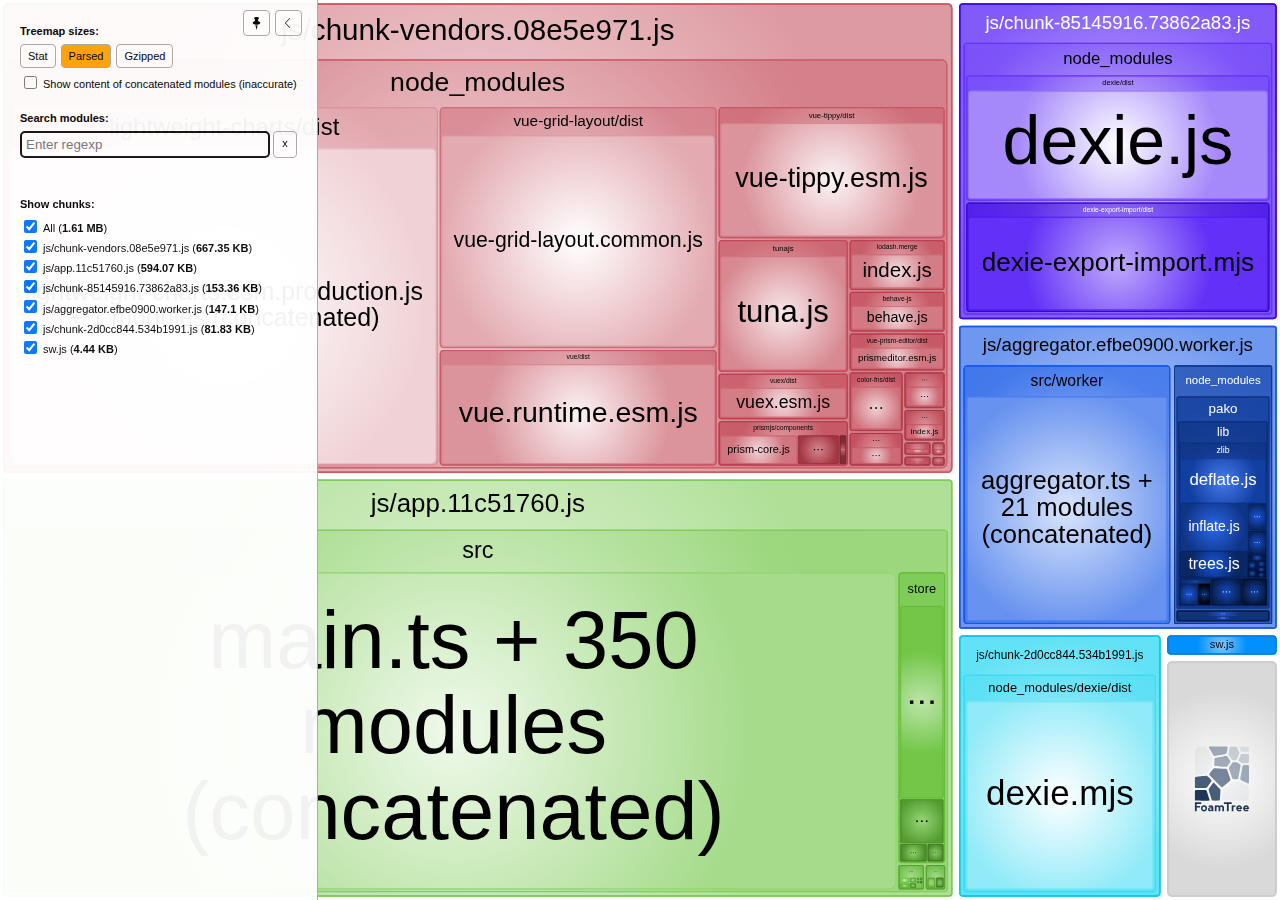
<file: report.html>
<!DOCTYPE html>
<html>
  <head>
    <meta charset="UTF-8"/>
    <meta name="viewport" content="width=device-width, initial-scale=1"/>
    <title>aggr [12 Apr 2022 at 06:36]</title>
    <link rel="shortcut icon" href="[data-uri]" type="image/x-icon" />

    <script>
      window.enableWebSocket = false;
    </script>
    <!-- viewer.js -->
<script>/*! For license information please see viewer.js.LICENSE.txt */
(()=>{var e={4184:(e,t)=>{var n;
/*!
  Copyright (c) 2017 Jed Watson.
  Licensed under the MIT License (MIT), see
  http://jedwatson.github.io/classnames
*/!function(){"use strict";var r={}.hasOwnProperty;function i(){for(var e=[],t=0;t<arguments.length;t++){var n=arguments[t];if(n){var o=typeof n;if("string"===o||"number"===o)e.push(n);else if(Array.isArray(n)&&n.length){var a=i.apply(null,n);a&&e.push(a)}else if("object"===o)for(var s in n)r.call(n,s)&&n[s]&&e.push(s)}}return e.join(" ")}e.exports?(i.default=i,e.exports=i):void 0===(n=function(){return i}.apply(t,[]))||(e.exports=n)}()},3908:(e,t,n)=>{"use strict";n.d(t,{Z:()=>s});var r=n(4015),i=n.n(r),o=n(3645),a=n.n(o)()(i());a.push([e.id,".Button__button{background:#fff;border:1px solid #aaa;border-radius:4px;cursor:pointer;display:inline-block;font:var(--main-font);outline:none;padding:5px 7px;transition:background .3s ease;white-space:nowrap}.Button__button:focus,.Button__button:hover{background:#ffefd7}.Button__button.Button__active{background:orange;color:#000}.Button__button[disabled]{cursor:default}","",{version:3,sources:["webpack://./client/components/Button.css"],names:[],mappings:"AAAA,gBACE,eAAgB,CAChB,qBAAsB,CACtB,iBAAkB,CAClB,cAAe,CACf,oBAAqB,CACrB,qBAAsB,CACtB,YAAa,CACb,eAAgB,CAChB,8BAA+B,CAC/B,kBACF,CAEA,4CAEE,kBACF,CAEA,+BACE,iBAAmB,CACnB,UACF,CAEA,0BACE,cACF",sourcesContent:[".button {\n  background: #fff;\n  border: 1px solid #aaa;\n  border-radius: 4px;\n  cursor: pointer;\n  display: inline-block;\n  font: var(--main-font);\n  outline: none;\n  padding: 5px 7px;\n  transition: background .3s ease;\n  white-space: nowrap;\n}\n\n.button:focus,\n.button:hover {\n  background: #ffefd7;\n}\n\n.button.active {\n  background: #ffa500;\n  color: #000;\n}\n\n.button[disabled] {\n  cursor: default;\n}\n"],sourceRoot:""}]),a.locals={button:"Button__button",active:"Button__active"};const s=a},2396:(e,t,n)=>{"use strict";n.d(t,{Z:()=>s});var r=n(4015),i=n.n(r),o=n(3645),a=n.n(o)()(i());a.push([e.id,".Checkbox__label{display:inline-block}.Checkbox__checkbox,.Checkbox__label{cursor:pointer}.Checkbox__itemText{margin-left:3px;position:relative;top:-2px;vertical-align:middle}","",{version:3,sources:["webpack://./client/components/Checkbox.css"],names:[],mappings:"AAAA,iBAEE,oBACF,CAEA,qCAJE,cAMF,CAEA,oBACE,eAAgB,CAChB,iBAAkB,CAClB,QAAS,CACT,qBACF",sourcesContent:[".label {\n  cursor: pointer;\n  display: inline-block;\n}\n\n.checkbox {\n  cursor: pointer;\n}\n\n.itemText {\n  margin-left: 3px;\n  position: relative;\n  top: -2px;\n  vertical-align: middle;\n}\n"],sourceRoot:""}]),a.locals={label:"Checkbox__label",checkbox:"Checkbox__checkbox",itemText:"Checkbox__itemText"};const s=a},3213:(e,t,n)=>{"use strict";n.d(t,{Z:()=>s});var r=n(4015),i=n.n(r),o=n(3645),a=n.n(o)()(i());a.push([e.id,".CheckboxList__container{font:var(--main-font);white-space:nowrap}.CheckboxList__label{font-size:11px;font-weight:700;margin-bottom:7px}.CheckboxList__item+.CheckboxList__item{margin-top:1px}","",{version:3,sources:["webpack://./client/components/CheckboxList.css"],names:[],mappings:"AAAA,yBACE,qBAAsB,CACtB,kBACF,CAEA,qBACE,cAAe,CACf,eAAiB,CACjB,iBACF,CAEA,wCACE,cACF",sourcesContent:[".container {\n  font: var(--main-font);\n  white-space: nowrap;\n}\n\n.label {\n  font-size: 11px;\n  font-weight: bold;\n  margin-bottom: 7px;\n}\n\n.item + .item {\n  margin-top: 1px;\n}\n"],sourceRoot:""}]),a.locals={container:"CheckboxList__container",label:"CheckboxList__label",item:"CheckboxList__item"};const s=a},580:(e,t,n)=>{"use strict";n.d(t,{Z:()=>s});var r=n(4015),i=n.n(r),o=n(3645),a=n.n(o)()(i());a.push([e.id,".ContextMenu__container{font:var(--main-font);position:absolute;padding:0;border-radius:4px;background:#fff;border:1px solid #aaa;list-style:none;opacity:1;white-space:nowrap;visibility:visible;transition:opacity .2s ease,visibility .2s ease}.ContextMenu__hidden{opacity:0;visibility:hidden}","",{version:3,sources:["webpack://./client/components/ContextMenu.css"],names:[],mappings:"AAAA,wBACE,qBAAsB,CACtB,iBAAkB,CAClB,SAAU,CACV,iBAAkB,CAClB,eAAgB,CAChB,qBAAsB,CACtB,eAAgB,CAChB,SAAU,CACV,kBAAmB,CACnB,kBAAmB,CACnB,+CACF,CAEA,qBACE,SAAU,CACV,iBACF",sourcesContent:[".container {\n  font: var(--main-font);\n  position: absolute;\n  padding: 0;\n  border-radius: 4px;\n  background: #fff;\n  border: 1px solid #aaa;\n  list-style: none;\n  opacity: 1;\n  white-space: nowrap;\n  visibility: visible;\n  transition: opacity .2s ease, visibility .2s ease;\n}\n\n.hidden {\n  opacity: 0;\n  visibility: hidden;\n}\n"],sourceRoot:""}]),a.locals={container:"ContextMenu__container",hidden:"ContextMenu__hidden"};const s=a},9270:(e,t,n)=>{"use strict";n.d(t,{Z:()=>s});var r=n(4015),i=n.n(r),o=n(3645),a=n.n(o)()(i());a.push([e.id,".ContextMenuItem__item{cursor:pointer;margin:0;padding:8px 14px;-webkit-user-select:none;user-select:none}.ContextMenuItem__item:hover{background:#ffefd7}.ContextMenuItem__disabled{cursor:default;color:grey}.ContextMenuItem__item.ContextMenuItem__disabled:hover{background:transparent}","",{version:3,sources:["webpack://./client/components/ContextMenuItem.css"],names:[],mappings:"AAAA,uBACE,cAAe,CACf,QAAS,CACT,gBAAiB,CACjB,wBAAiB,CAAjB,gBACF,CAEA,6BACE,kBACF,CAEA,2BACE,cAAe,CACf,UACF,CAEA,uDACE,sBACF",sourcesContent:[".item {\n  cursor: pointer;\n  margin: 0;\n  padding: 8px 14px;\n  user-select: none;\n}\n\n.item:hover {\n  background: #ffefd7;\n}\n\n.disabled {\n  cursor: default;\n  color: gray;\n}\n\n.item.disabled:hover {\n  background: transparent;\n}\n"],sourceRoot:""}]),a.locals={item:"ContextMenuItem__item",disabled:"ContextMenuItem__disabled"};const s=a},1746:(e,t,n)=>{"use strict";n.d(t,{Z:()=>s});var r=n(4015),i=n.n(r),o=n(3645),a=n.n(o)()(i());a.push([e.id,".Icon__icon{background:no-repeat 50%/contain;display:inline-block}","",{version:3,sources:["webpack://./client/components/Icon.css"],names:[],mappings:"AAAA,YACE,gCAAoC,CACpC,oBACF",sourcesContent:[".icon {\n  background: no-repeat center/contain;\n  display: inline-block;\n}\n"],sourceRoot:""}]),a.locals={icon:"Icon__icon"};const s=a},697:(e,t,n)=>{"use strict";n.d(t,{Z:()=>m});var r=n(4015),i=n.n(r),o=n(3645),a=n.n(o),s=n(1667),u=n.n(s),l=n(4911),c=n(8752),h=n(4150),f=n(8868),d=a()(i()),p=u()(l.Z),g=u()(c.Z),b=u()(h.Z),v=u()(f.Z);d.push([e.id,".ModuleItem__container{background:no-repeat 0;cursor:pointer;margin-bottom:4px;padding-left:18px;position:relative;white-space:nowrap}.ModuleItem__container.ModuleItem__module{background-image:url("+p+");background-position-x:1px}.ModuleItem__container.ModuleItem__folder{background-image:url("+g+")}.ModuleItem__container.ModuleItem__chunk{background-image:url("+b+")}.ModuleItem__container.ModuleItem__invisible:hover:before{background:url("+v+') no-repeat 0;content:"";height:100%;left:0;top:1px;position:absolute;width:13px}',"",{version:3,sources:["webpack://./client/components/ModuleItem.css"],names:[],mappings:"AAAA,uBACE,sBAAiC,CACjC,cAAe,CACf,iBAAkB,CAClB,iBAAkB,CAClB,iBAAkB,CAClB,kBACF,CAEA,0CACE,wDAAkD,CAClD,yBACF,CAEA,0CACE,wDACF,CAEA,yCACE,wDACF,CAEA,0DACE,8DAAqE,CACrE,UAAW,CACX,WAAY,CACZ,MAAO,CACP,OAAQ,CACR,iBAAkB,CAClB,UACF",sourcesContent:[".container {\n  background: no-repeat left center;\n  cursor: pointer;\n  margin-bottom: 4px;\n  padding-left: 18px;\n  position: relative;\n  white-space: nowrap;\n}\n\n.container.module {\n  background-image: url('../assets/icon-module.svg');\n  background-position-x: 1px;\n}\n\n.container.folder {\n  background-image: url('../assets/icon-folder.svg');\n}\n\n.container.chunk {\n  background-image: url('../assets/icon-chunk.svg');\n}\n\n.container.invisible:hover::before {\n  background: url('../assets/icon-invisible.svg') no-repeat left center;\n  content: \"\";\n  height: 100%;\n  left: 0;\n  top: 1px;\n  position: absolute;\n  width: 13px;\n}\n"],sourceRoot:""}]),d.locals={container:"ModuleItem__container",module:"ModuleItem__module",folder:"ModuleItem__folder",chunk:"ModuleItem__chunk",invisible:"ModuleItem__invisible"};const m=d},3784:(e,t,n)=>{"use strict";n.d(t,{Z:()=>s});var r=n(4015),i=n.n(r),o=n(3645),a=n.n(o)()(i());a.push([e.id,".ModulesList__container{font:var(--main-font)}","",{version:3,sources:["webpack://./client/components/ModulesList.css"],names:[],mappings:"AAAA,wBACE,qBACF",sourcesContent:[".container {\n  font: var(--main-font);\n}\n"],sourceRoot:""}]),a.locals={container:"ModulesList__container"};const s=a},2393:(e,t,n)=>{"use strict";n.d(t,{Z:()=>s});var r=n(4015),i=n.n(r),o=n(3645),a=n.n(o)()(i());a.push([e.id,".ModulesTreemap__container{align-items:stretch;display:flex;height:100%;position:relative;width:100%}.ModulesTreemap__map{flex:1}.ModulesTreemap__sidebarGroup{font:var(--main-font);margin-bottom:20px}.ModulesTreemap__showOption{margin-top:5px}.ModulesTreemap__activeSize{font-weight:700}.ModulesTreemap__foundModulesInfo{display:flex;font:var(--main-font);margin:8px 0 0}.ModulesTreemap__foundModulesInfoItem+.ModulesTreemap__foundModulesInfoItem{margin-left:15px}.ModulesTreemap__foundModulesContainer{margin-top:15px;max-height:600px;overflow:auto}.ModulesTreemap__foundModulesChunk+.ModulesTreemap__foundModulesChunk{margin-top:15px}.ModulesTreemap__foundModulesChunkName{cursor:pointer;font:var(--main-font);font-weight:700;margin-bottom:7px}.ModulesTreemap__foundModulesList{margin-left:7px}","",{version:3,sources:["webpack://./client/components/ModulesTreemap.css"],names:[],mappings:"AAAA,2BACE,mBAAoB,CACpB,YAAa,CACb,WAAY,CACZ,iBAAkB,CAClB,UACF,CAEA,qBACE,MACF,CAEA,8BACE,qBAAsB,CACtB,kBACF,CAEA,4BACE,cACF,CAEA,4BACE,eACF,CAEA,kCACE,YAAa,CACb,qBAAsB,CACtB,cACF,CAEA,4EACE,gBACF,CAEA,uCACE,eAAgB,CAChB,gBAAiB,CACjB,aACF,CAEA,sEACE,eACF,CAEA,uCACE,cAAe,CACf,qBAAsB,CACtB,eAAiB,CACjB,iBACF,CAEA,kCACE,eACF",sourcesContent:[".container {\n  align-items: stretch;\n  display: flex;\n  height: 100%;\n  position: relative;\n  width: 100%;\n}\n\n.map {\n  flex: 1;\n}\n\n.sidebarGroup {\n  font: var(--main-font);\n  margin-bottom: 20px;\n}\n\n.showOption {\n  margin-top: 5px;\n}\n\n.activeSize {\n  font-weight: bold;\n}\n\n.foundModulesInfo {\n  display: flex;\n  font: var(--main-font);\n  margin: 8px 0 0;\n}\n\n.foundModulesInfoItem + .foundModulesInfoItem {\n  margin-left: 15px;\n}\n\n.foundModulesContainer {\n  margin-top: 15px;\n  max-height: 600px;\n  overflow: auto;\n}\n\n.foundModulesChunk + .foundModulesChunk {\n  margin-top: 15px;\n}\n\n.foundModulesChunkName {\n  cursor: pointer;\n  font: var(--main-font);\n  font-weight: bold;\n  margin-bottom: 7px;\n}\n\n.foundModulesList {\n  margin-left: 7px;\n}\n"],sourceRoot:""}]),a.locals={container:"ModulesTreemap__container",map:"ModulesTreemap__map",sidebarGroup:"ModulesTreemap__sidebarGroup",showOption:"ModulesTreemap__showOption",activeSize:"ModulesTreemap__activeSize",foundModulesInfo:"ModulesTreemap__foundModulesInfo",foundModulesInfoItem:"ModulesTreemap__foundModulesInfoItem",foundModulesContainer:"ModulesTreemap__foundModulesContainer",foundModulesChunk:"ModulesTreemap__foundModulesChunk",foundModulesChunkName:"ModulesTreemap__foundModulesChunkName",foundModulesList:"ModulesTreemap__foundModulesList"};const s=a},9976:(e,t,n)=>{"use strict";n.d(t,{Z:()=>s});var r=n(4015),i=n.n(r),o=n(3645),a=n.n(o)()(i());a.push([e.id,".Search__container{font:var(--main-font);white-space:nowrap}.Search__label{font-weight:700;margin-bottom:7px}.Search__row{display:flex}.Search__input{border:1px solid #aaa;border-radius:4px;display:block;flex:1;padding:5px}.Search__clear{flex:0 0 auto;line-height:1;margin-left:3px;padding:5px 8px 7px}","",{version:3,sources:["webpack://./client/components/Search.css"],names:[],mappings:"AAAA,mBACE,qBAAsB,CACtB,kBACF,CAEA,eACE,eAAiB,CACjB,iBACF,CAEA,aACE,YACF,CAEA,eACE,qBAAsB,CACtB,iBAAkB,CAClB,aAAc,CACd,MAAO,CACP,WACF,CAEA,eACE,aAAc,CACd,aAAc,CACd,eAAgB,CAChB,mBACF",sourcesContent:[".container {\n  font: var(--main-font);\n  white-space: nowrap;\n}\n\n.label {\n  font-weight: bold;\n  margin-bottom: 7px;\n}\n\n.row {\n  display: flex;\n}\n\n.input {\n  border: 1px solid #aaa;\n  border-radius: 4px;\n  display: block;\n  flex: 1;\n  padding: 5px;\n}\n\n.clear {\n  flex: 0 0 auto;\n  line-height: 1;\n  margin-left: 3px;\n  padding: 5px 8px 7px;\n}\n"],sourceRoot:""}]),a.locals={container:"Search__container",label:"Search__label",row:"Search__row",input:"Search__input",clear:"Search__clear"};const s=a},4826:(e,t,n)=>{"use strict";n.d(t,{Z:()=>s});var r=n(4015),i=n.n(r),o=n(3645),a=n.n(o)()(i());a.push([e.id,".Sidebar__container{background:#fff;border:none;border-right:1px solid #aaa;box-sizing:border-box;max-width:calc(50% - 10px);opacity:.95;z-index:1}.Sidebar__container:not(.Sidebar__hidden){min-width:200px}.Sidebar__container:not(.Sidebar__pinned){bottom:0;position:absolute;top:0;transition:transform .2s ease}.Sidebar__container.Sidebar__pinned{position:relative}.Sidebar__container.Sidebar__left{left:0}.Sidebar__container.Sidebar__left.Sidebar__hidden{transform:translateX(calc(-100% + 7px))}.Sidebar__content{box-sizing:border-box;height:100%;overflow-y:auto;padding:25px 20px 20px;width:100%}.Sidebar__empty.Sidebar__pinned .Sidebar__content{padding:0}.Sidebar__pinButton,.Sidebar__toggleButton{cursor:pointer;height:26px;line-height:0;position:absolute;top:10px;width:27px}.Sidebar__pinButton{right:47px}.Sidebar__toggleButton{padding-left:6px;right:15px}.Sidebar__hidden .Sidebar__toggleButton{right:-35px;transition:transform .2s ease}.Sidebar__hidden .Sidebar__toggleButton:hover{transform:translateX(4px)}.Sidebar__resizer{bottom:0;cursor:col-resize;position:absolute;right:0;top:0;width:7px}","",{version:3,sources:["webpack://./client/components/Sidebar.css"],names:[],mappings:"AAEA,oBACE,eAAgB,CAEhB,WAA4B,CAA5B,2BAA4B,CAC5B,qBAAsB,CACtB,0BAA2B,CAC3B,WAAa,CACb,SACF,CAEA,0CACE,eACF,CAEA,0CACE,QAAS,CACT,iBAAkB,CAClB,KAAM,CACN,6BACF,CAEA,oCACE,iBACF,CAEA,kCACE,MACF,CAEA,kDACE,uCACF,CAEA,kBACE,qBAAsB,CACtB,WAAY,CACZ,eAAgB,CAChB,sBAAuB,CACvB,UACF,CAEA,kDACE,SACF,CAEA,2CAEE,cAAe,CACf,WAAY,CACZ,aAAc,CACd,iBAAkB,CAClB,QAAS,CACT,UACF,CAEA,oBACE,UACF,CAEA,uBACE,gBAAiB,CACjB,UACF,CAEA,wCACE,WAAY,CACZ,6BACF,CAEA,8CACE,yBACF,CAEA,kBACE,QAAS,CACT,iBAAkB,CAClB,iBAAkB,CAClB,OAAQ,CACR,KAAM,CACN,SACF",sourcesContent:["@value toggleTime: 200ms;\n\n.container {\n  background: #fff;\n  border: none;\n  border-right: 1px solid #aaa;\n  box-sizing: border-box;\n  max-width: calc(50% - 10px);\n  opacity: 0.95;\n  z-index: 1;\n}\n\n.container:not(.hidden) {\n  min-width: 200px;\n}\n\n.container:not(.pinned) {\n  bottom: 0;\n  position: absolute;\n  top: 0;\n  transition: transform toggleTime ease;\n}\n\n.container.pinned {\n  position: relative;\n}\n\n.container.left {\n  left: 0;\n}\n\n.container.left.hidden {\n  transform: translateX(calc(-100% + 7px));\n}\n\n.content {\n  box-sizing: border-box;\n  height: 100%;\n  overflow-y: auto;\n  padding: 25px 20px 20px;\n  width: 100%;\n}\n\n.empty.pinned .content {\n  padding: 0;\n}\n\n.pinButton,\n.toggleButton {\n  cursor: pointer;\n  height: 26px;\n  line-height: 0;\n  position: absolute;\n  top: 10px;\n  width: 27px;\n}\n\n.pinButton {\n  right: 47px;\n}\n\n.toggleButton {\n  padding-left: 6px;\n  right: 15px;\n}\n\n.hidden .toggleButton {\n  right: -35px;\n  transition: transform .2s ease;\n}\n\n.hidden .toggleButton:hover {\n  transform: translateX(4px);\n}\n\n.resizer {\n  bottom: 0;\n  cursor: col-resize;\n  position: absolute;\n  right: 0;\n  top: 0;\n  width: 7px;\n}\n"],sourceRoot:""}]),a.locals={toggleTime:".2s",container:"Sidebar__container",hidden:"Sidebar__hidden",pinned:"Sidebar__pinned",left:"Sidebar__left",content:"Sidebar__content",empty:"Sidebar__empty",pinButton:"Sidebar__pinButton",toggleButton:"Sidebar__toggleButton",resizer:"Sidebar__resizer"};const s=a},6897:(e,t,n)=>{"use strict";n.d(t,{Z:()=>s});var r=n(4015),i=n.n(r),o=n(3645),a=n.n(o)()(i());a.push([e.id,".Switcher__container{font:var(--main-font);white-space:nowrap}.Switcher__label{font-weight:700;font-size:11px;margin-bottom:7px}.Switcher__item+.Switcher__item{margin-left:5px}","",{version:3,sources:["webpack://./client/components/Switcher.css"],names:[],mappings:"AAAA,qBACE,qBAAsB,CACtB,kBACF,CAEA,iBACE,eAAiB,CACjB,cAAe,CACf,iBACF,CAEA,gCACE,eACF",sourcesContent:[".container {\n  font: var(--main-font);\n  white-space: nowrap;\n}\n\n.label {\n  font-weight: bold;\n  font-size: 11px;\n  margin-bottom: 7px;\n}\n\n.item + .item {\n  margin-left: 5px;\n}\n"],sourceRoot:""}]),a.locals={container:"Switcher__container",label:"Switcher__label",item:"Switcher__item"};const s=a},7527:(e,t,n)=>{"use strict";n.d(t,{Z:()=>s});var r=n(4015),i=n.n(r),o=n(3645),a=n.n(o)()(i());a.push([e.id,".Tooltip__container{font:var(--main-font);position:absolute;padding:5px 10px;border-radius:4px;background:#fff;border:1px solid #aaa;opacity:.9;white-space:nowrap;visibility:visible;transition:opacity .2s ease,visibility .2s ease}.Tooltip__hidden{opacity:0;visibility:hidden}","",{version:3,sources:["webpack://./client/components/Tooltip.css"],names:[],mappings:"AAAA,oBACE,qBAAsB,CACtB,iBAAkB,CAClB,gBAAiB,CACjB,iBAAkB,CAClB,eAAgB,CAChB,qBAAsB,CACtB,UAAY,CACZ,kBAAmB,CACnB,kBAAmB,CACnB,+CACF,CAEA,iBACE,SAAU,CACV,iBACF",sourcesContent:[".container {\n  font: var(--main-font);\n  position: absolute;\n  padding: 5px 10px;\n  border-radius: 4px;\n  background: #fff;\n  border: 1px solid #aaa;\n  opacity: 0.9;\n  white-space: nowrap;\n  visibility: visible;\n  transition: opacity .2s ease, visibility .2s ease;\n}\n\n.hidden {\n  opacity: 0;\n  visibility: hidden;\n}\n"],sourceRoot:""}]),a.locals={container:"Tooltip__container",hidden:"Tooltip__hidden"};const s=a},1194:(e,t,n)=>{"use strict";n.d(t,{Z:()=>s});var r=n(4015),i=n.n(r),o=n(3645),a=n.n(o)()(i());a.push([e.id,":root{--main-font:normal 11px Verdana,sans-serif}#app,body,html{height:100%;margin:0;overflow:hidden;padding:0;width:100%}body.resizing{-webkit-user-select:none!important;user-select:none!important}body.resizing *{pointer-events:none}body.resizing.col{cursor:col-resize!important}","",{version:3,sources:["webpack://./client/viewer.css"],names:[],mappings:"AAAA,MACE,0CACF,CAEA,eAGE,WAAY,CACZ,QAAS,CACT,eAAgB,CAChB,SAAU,CACV,UACF,CAEA,cACE,kCAA4B,CAA5B,0BACF,CAEA,gBACE,mBACF,CAEA,kBACE,2BACF",sourcesContent:[":root {\n  --main-font: normal 11px Verdana, sans-serif;\n}\n\n:global html,\n:global body,\n:global #app {\n  height: 100%;\n  margin: 0;\n  overflow: hidden;\n  padding: 0;\n  width: 100%;\n}\n\n:global body.resizing {\n  user-select: none !important;\n}\n\n:global body.resizing * {\n  pointer-events: none;\n}\n\n:global body.resizing.col {\n  cursor: col-resize !important;\n}\n"],sourceRoot:""}]);const s=a},3645:e=>{"use strict";e.exports=function(e){var t=[];return t.toString=function(){return this.map((function(t){var n=e(t);return t[2]?"@media ".concat(t[2]," {").concat(n,"}"):n})).join("")},t.i=function(e,n,r){"string"==typeof e&&(e=[[null,e,""]]);var i={};if(r)for(var o=0;o<this.length;o++){var a=this[o][0];null!=a&&(i[a]=!0)}for(var s=0;s<e.length;s++){var u=[].concat(e[s]);r&&i[u[0]]||(n&&(u[2]?u[2]="".concat(n," and ").concat(u[2]):u[2]=n),t.push(u))}},t}},4015:e=>{"use strict";function t(e,t){return function(e){if(Array.isArray(e))return e}(e)||function(e,t){if("undefined"==typeof Symbol||!(Symbol.iterator in Object(e)))return;var n=[],r=!0,i=!1,o=void 0;try{for(var a,s=e[Symbol.iterator]();!(r=(a=s.next()).done)&&(n.push(a.value),!t||n.length!==t);r=!0);}catch(u){i=!0,o=u}finally{try{r||null==s.return||s.return()}finally{if(i)throw o}}return n}(e,t)||function(e,t){if(!e)return;if("string"==typeof e)return n(e,t);var r=Object.prototype.toString.call(e).slice(8,-1);"Object"===r&&e.constructor&&(r=e.constructor.name);if("Map"===r||"Set"===r)return Array.from(e);if("Arguments"===r||/^(?:Ui|I)nt(?:8|16|32)(?:Clamped)?Array$/.test(r))return n(e,t)}(e,t)||function(){throw new TypeError("Invalid attempt to destructure non-iterable instance.\nIn order to be iterable, non-array objects must have a [Symbol.iterator]() method.")}()}function n(e,t){(null==t||t>e.length)&&(t=e.length);for(var n=0,r=new Array(t);n<t;n++)r[n]=e[n];return r}e.exports=function(e){var n=t(e,4),r=n[1],i=n[3];if("function"==typeof btoa){var o=btoa(unescape(encodeURIComponent(JSON.stringify(i)))),a="sourceMappingURL=data:application/json;charset=utf-8;base64,".concat(o),s="/*# ".concat(a," */"),u=i.sources.map((function(e){return"/*# sourceURL=".concat(i.sourceRoot||"").concat(e," */")}));return[r].concat(u).concat([s]).join("\n")}return[r].join("\n")}},1667:e=>{"use strict";e.exports=function(e,t){return t||(t={}),"string"!=typeof(e=e&&e.__esModule?e.default:e)?e:(/^['"].*['"]$/.test(e)&&(e=e.slice(1,-1)),t.hash&&(e+=t.hash),/["'() \t\n]/.test(e)||t.needQuotes?'"'.concat(e.replace(/"/g,'\\"').replace(/\n/g,"\\n"),'"'):e)}},6755:e=>{"use strict";!function(t){var n=/^(b|B)$/,r={iec:{bits:["b","Kib","Mib","Gib","Tib","Pib","Eib","Zib","Yib"],bytes:["B","KiB","MiB","GiB","TiB","PiB","EiB","ZiB","YiB"]},jedec:{bits:["b","Kb","Mb","Gb","Tb","Pb","Eb","Zb","Yb"],bytes:["B","KB","MB","GB","TB","PB","EB","ZB","YB"]}},i={iec:["","kibi","mebi","gibi","tebi","pebi","exbi","zebi","yobi"],jedec:["","kilo","mega","giga","tera","peta","exa","zetta","yotta"]};function o(e){var t,o,a,s,u,l,c,h,f,d,p,g,b,v,m,y=1<arguments.length&&void 0!==arguments[1]?arguments[1]:{},C=[],w=0,x=void 0,_=void 0;if(isNaN(e))throw new TypeError("Invalid number");return o=!0===y.bits,p=!0===y.unix,t=y.base||2,d=void 0!==y.round?y.round:p?1:2,l=void 0!==y.locale?y.locale:"",c=y.localeOptions||{},g=void 0!==y.separator?y.separator:"",b=void 0!==y.spacer?y.spacer:p?"":" ",m=y.symbols||{},v=2===t&&y.standard||"jedec",f=y.output||"string",s=!0===y.fullform,u=y.fullforms instanceof Array?y.fullforms:[],x=void 0!==y.exponent?y.exponent:-1,a=2<t?1e3:1024,(h=(_=Number(e))<0)&&(_=-_),(-1===x||isNaN(x))&&(x=Math.floor(Math.log(_)/Math.log(a)))<0&&(x=0),8<x&&(x=8),"exponent"===f?x:(0===_?(C[0]=0,C[1]=p?"":r[v][o?"bits":"bytes"][x]):(w=_/(2===t?Math.pow(2,10*x):Math.pow(1e3,x)),o&&a<=(w*=8)&&x<8&&(w/=a,x++),C[0]=Number(w.toFixed(0<x?d:0)),C[0]===a&&x<8&&void 0===y.exponent&&(C[0]=1,x++),C[1]=10===t&&1===x?o?"kb":"kB":r[v][o?"bits":"bytes"][x],p&&(C[1]="jedec"===v?C[1].charAt(0):0<x?C[1].replace(/B$/,""):C[1],n.test(C[1])&&(C[0]=Math.floor(C[0]),C[1]=""))),h&&(C[0]=-C[0]),C[1]=m[C[1]]||C[1],!0===l?C[0]=C[0].toLocaleString():0<l.length?C[0]=C[0].toLocaleString(l,c):0<g.length&&(C[0]=C[0].toString().replace(".",g)),"array"===f?C:(s&&(C[1]=u[x]?u[x]:i[v][x]+(o?"bit":"byte")+(1===C[0]?"":"s")),"object"===f?{value:C[0],symbol:C[1],exponent:x}:C.join(b)))}o.partial=function(e){return function(t){return o(t,e)}},e.exports=o}("undefined"!=typeof window&&window)},2705:(e,t,n)=>{var r=n(5639).Symbol;e.exports=r},9932:e=>{e.exports=function(e,t){for(var n=-1,r=null==e?0:e.length,i=Array(r);++n<r;)i[n]=t(e[n],n,e);return i}},4286:e=>{e.exports=function(e){return e.split("")}},4239:(e,t,n)=>{var r=n(2705),i=n(9607),o=n(2333),a=r?r.toStringTag:void 0;e.exports=function(e){return null==e?void 0===e?"[object Undefined]":"[object Null]":a&&a in Object(e)?i(e):o(e)}},8674:e=>{e.exports=function(e){return function(t){return null==e?void 0:e[t]}}},4259:e=>{e.exports=function(e,t,n){var r=-1,i=e.length;t<0&&(t=-t>i?0:i+t),(n=n>i?i:n)<0&&(n+=i),i=t>n?0:n-t>>>0,t>>>=0;for(var o=Array(i);++r<i;)o[r]=e[r+t];return o}},531:(e,t,n)=>{var r=n(2705),i=n(9932),o=n(1469),a=n(3448),s=r?r.prototype:void 0,u=s?s.toString:void 0;e.exports=function e(t){if("string"==typeof t)return t;if(o(t))return i(t,e)+"";if(a(t))return u?u.call(t):"";var n=t+"";return"0"==n&&1/t==-Infinity?"-0":n}},180:(e,t,n)=>{var r=n(4259);e.exports=function(e,t,n){var i=e.length;return n=void 0===n?i:n,!t&&n>=i?e:r(e,t,n)}},8805:(e,t,n)=>{var r=n(180),i=n(2689),o=n(3140),a=n(9833);e.exports=function(e){return function(t){t=a(t);var n=i(t)?o(t):void 0,s=n?n[0]:t.charAt(0),u=n?r(n,1).join(""):t.slice(1);return s[e]()+u}}},9464:(e,t,n)=>{var r=n(8674)({"&":"&amp;","<":"&lt;",">":"&gt;",'"':"&quot;","'":"&#39;"});e.exports=r},1957:e=>{e.exports=!1},9607:(e,t,n)=>{var r=n(2705),i=Object.prototype,o=i.hasOwnProperty,a=i.toString,s=r?r.toStringTag:void 0;e.exports=function(e){var t=o.call(e,s),n=e[s];try{e[s]=void 0;var r=!0}catch(u){}var i=a.call(e);return r&&(t?e[s]=n:delete e[s]),i}},2689:e=>{var t=RegExp("[\\u200d\\ud800-\\udfff\\u0300-\\u036f\\ufe20-\\ufe2f\\u20d0-\\u20ff\\ufe0e\\ufe0f]");e.exports=function(e){return t.test(e)}},2333:e=>{var t=Object.prototype.toString;e.exports=function(e){return t.call(e)}},5639:(e,t,n)=>{var r=n(1957),i="object"==typeof self&&self&&self.Object===Object&&self,o=r||i||Function("return this")();e.exports=o},3140:(e,t,n)=>{var r=n(4286),i=n(2689),o=n(676);e.exports=function(e){return i(e)?o(e):r(e)}},676:e=>{var t="[\\ud800-\\udfff]",n="[\\u0300-\\u036f\\ufe20-\\ufe2f\\u20d0-\\u20ff]",r="\\ud83c[\\udffb-\\udfff]",i="[^\\ud800-\\udfff]",o="(?:\\ud83c[\\udde6-\\uddff]){2}",a="[\\ud800-\\udbff][\\udc00-\\udfff]",s="(?:"+n+"|"+r+")"+"?",u="[\\ufe0e\\ufe0f]?",l=u+s+("(?:\\u200d(?:"+[i,o,a].join("|")+")"+u+s+")*"),c="(?:"+[i+n+"?",n,o,a,t].join("|")+")",h=RegExp(r+"(?="+r+")|"+c+l,"g");e.exports=function(e){return e.match(h)||[]}},3279:(e,t,n)=>{var r=n(3218),i=n(7771),o=n(4841),a=Math.max,s=Math.min;e.exports=function(e,t,n){var u,l,c,h,f,d,p=0,g=!1,b=!1,v=!0;if("function"!=typeof e)throw new TypeError("Expected a function");function m(t){var n=u,r=l;return u=l=void 0,p=t,h=e.apply(r,n)}function y(e){return p=e,f=setTimeout(w,t),g?m(e):h}function C(e){var n=e-d;return void 0===d||n>=t||n<0||b&&e-p>=c}function w(){var e=i();if(C(e))return x(e);f=setTimeout(w,function(e){var n=t-(e-d);return b?s(n,c-(e-p)):n}(e))}function x(e){return f=void 0,v&&u?m(e):(u=l=void 0,h)}function _(){var e=i(),n=C(e);if(u=arguments,l=this,d=e,n){if(void 0===f)return y(d);if(b)return clearTimeout(f),f=setTimeout(w,t),m(d)}return void 0===f&&(f=setTimeout(w,t)),h}return t=o(t)||0,r(n)&&(g=!!n.leading,c=(b="maxWait"in n)?a(o(n.maxWait)||0,t):c,v="trailing"in n?!!n.trailing:v),_.cancel=function(){void 0!==f&&clearTimeout(f),p=0,u=d=l=f=void 0},_.flush=function(){return void 0===f?h:x(i())},_}},7187:(e,t,n)=>{var r=n(9464),i=n(9833),o=/[&<>"']/g,a=RegExp(o.source);e.exports=function(e){return(e=i(e))&&a.test(e)?e.replace(o,r):e}},3522:(e,t,n)=>{var r=n(9833),i=/[\\^$.*+?()[\]{}|]/g,o=RegExp(i.source);e.exports=function(e){return(e=r(e))&&o.test(e)?e.replace(i,"\\$&"):e}},1469:e=>{var t=Array.isArray;e.exports=t},3218:e=>{e.exports=function(e){var t=typeof e;return null!=e&&("object"==t||"function"==t)}},7005:e=>{e.exports=function(e){return null!=e&&"object"==typeof e}},3448:(e,t,n)=>{var r=n(4239),i=n(7005);e.exports=function(e){return"symbol"==typeof e||i(e)&&"[object Symbol]"==r(e)}},7771:(e,t,n)=>{var r=n(5639);e.exports=function(){return r.Date.now()}},4841:(e,t,n)=>{var r=n(3218),i=n(3448),o=/^\s+|\s+$/g,a=/^[-+]0x[0-9a-f]+$/i,s=/^0b[01]+$/i,u=/^0o[0-7]+$/i,l=parseInt;e.exports=function(e){if("number"==typeof e)return e;if(i(e))return NaN;if(r(e)){var t="function"==typeof e.valueOf?e.valueOf():e;e=r(t)?t+"":t}if("string"!=typeof e)return 0===e?e:+e;e=e.replace(o,"");var n=s.test(e);return n||u.test(e)?l(e.slice(2),n?2:8):a.test(e)?NaN:+e}},9833:(e,t,n)=>{var r=n(531);e.exports=function(e){return null==e?"":r(e)}},1700:(e,t,n)=>{var r=n(8805)("toUpperCase");e.exports=r},3379:(e,t,n)=>{"use strict";var r,i=function(){return void 0===r&&(r=Boolean(window&&document&&document.all&&!window.atob)),r},o=function(){var e={};return function(t){if(void 0===e[t]){var n=document.querySelector(t);if(window.HTMLIFrameElement&&n instanceof window.HTMLIFrameElement)try{n=n.contentDocument.head}catch(r){n=null}e[t]=n}return e[t]}}(),a=[];function s(e){for(var t=-1,n=0;n<a.length;n++)if(a[n].identifier===e){t=n;break}return t}function u(e,t){for(var n={},r=[],i=0;i<e.length;i++){var o=e[i],u=t.base?o[0]+t.base:o[0],l=n[u]||0,c="".concat(u," ").concat(l);n[u]=l+1;var h=s(c),f={css:o[1],media:o[2],sourceMap:o[3]};-1!==h?(a[h].references++,a[h].updater(f)):a.push({identifier:c,updater:b(f,t),references:1}),r.push(c)}return r}function l(e){var t=document.createElement("style"),r=e.attributes||{};if(void 0===r.nonce){var i=n.nc;i&&(r.nonce=i)}if(Object.keys(r).forEach((function(e){t.setAttribute(e,r[e])})),"function"==typeof e.insert)e.insert(t);else{var a=o(e.insert||"head");if(!a)throw new Error("Couldn't find a style target. This probably means that the value for the 'insert' parameter is invalid.");a.appendChild(t)}return t}var c,h=(c=[],function(e,t){return c[e]=t,c.filter(Boolean).join("\n")});function f(e,t,n,r){var i=n?"":r.media?"@media ".concat(r.media," {").concat(r.css,"}"):r.css;if(e.styleSheet)e.styleSheet.cssText=h(t,i);else{var o=document.createTextNode(i),a=e.childNodes;a[t]&&e.removeChild(a[t]),a.length?e.insertBefore(o,a[t]):e.appendChild(o)}}function d(e,t,n){var r=n.css,i=n.media,o=n.sourceMap;if(i?e.setAttribute("media",i):e.removeAttribute("media"),o&&"undefined"!=typeof btoa&&(r+="\n/*# sourceMappingURL=data:application/json;base64,".concat(btoa(unescape(encodeURIComponent(JSON.stringify(o))))," */")),e.styleSheet)e.styleSheet.cssText=r;else{for(;e.firstChild;)e.removeChild(e.firstChild);e.appendChild(document.createTextNode(r))}}var p=null,g=0;function b(e,t){var n,r,i;if(t.singleton){var o=g++;n=p||(p=l(t)),r=f.bind(null,n,o,!1),i=f.bind(null,n,o,!0)}else n=l(t),r=d.bind(null,n,t),i=function(){!function(e){if(null===e.parentNode)return!1;e.parentNode.removeChild(e)}(n)};return r(e),function(t){if(t){if(t.css===e.css&&t.media===e.media&&t.sourceMap===e.sourceMap)return;r(e=t)}else i()}}e.exports=function(e,t){(t=t||{}).singleton||"boolean"==typeof t.singleton||(t.singleton=i());var n=u(e=e||[],t);return function(e){if(e=e||[],"[object Array]"===Object.prototype.toString.call(e)){for(var r=0;r<n.length;r++){var i=s(n[r]);a[i].references--}for(var o=u(e,t),l=0;l<n.length;l++){var c=s(n[l]);0===a[c].references&&(a[c].updater(),a.splice(c,1))}n=o}}}},4150:(e,t,n)=>{"use strict";n.d(t,{Z:()=>r});const r="[data-uri]"},8752:(e,t,n)=>{"use strict";n.d(t,{Z:()=>r});const r="[data-uri]"},8868:(e,t,n)=>{"use strict";n.d(t,{Z:()=>r});const r="[data-uri]"},4911:(e,t,n)=>{"use strict";n.d(t,{Z:()=>r});const r="[data-uri]"}},t={};function n(r){if(t[r])return t[r].exports;var i=t[r]={id:r,exports:{}};return e[r](i,i.exports,n),i.exports}n.n=e=>{var t=e&&e.__esModule?()=>e.default:()=>e;return n.d(t,{a:t}),t},n.d=(e,t)=>{for(var r in t)n.o(t,r)&&!n.o(e,r)&&Object.defineProperty(e,r,{enumerable:!0,get:t[r]})},n.o=(e,t)=>Object.prototype.hasOwnProperty.call(e,t),(()=>{"use strict";var e,t,r,i,o,a,s={},u=[],l=/acit|ex(?:s|g|n|p|$)|rph|grid|ows|mnc|ntw|ine[ch]|zoo|^ord|itera/i;function c(e,t){for(var n in t)e[n]=t[n];return e}function h(e){var t=e.parentNode;t&&t.removeChild(e)}function f(e,t,n){var r,i,o,a=arguments,s={};for(o in t)"key"==o?r=t[o]:"ref"==o?i=t[o]:s[o]=t[o];if(arguments.length>3)for(n=[n],o=3;o<arguments.length;o++)n.push(a[o]);if(null!=n&&(s.children=n),"function"==typeof e&&null!=e.defaultProps)for(o in e.defaultProps)void 0===s[o]&&(s[o]=e.defaultProps[o]);return d(e,s,r,i,null)}function d(t,n,r,i,o){var a={type:t,props:n,key:r,ref:i,__k:null,__:null,__b:0,__e:null,__d:void 0,__c:null,__h:null,constructor:void 0,__v:o};return null==o&&(a.__v=a),null!=e.vnode&&e.vnode(a),a}function p(e){return e.children}function g(e,t){this.props=e,this.context=t}function b(e,t){if(null==t)return e.__?b(e.__,e.__.__k.indexOf(e)+1):null;for(var n;t<e.__k.length;t++)if(null!=(n=e.__k[t])&&null!=n.__e)return n.__e;return"function"==typeof e.type?b(e):null}function v(e){var t,n;if(null!=(e=e.__)&&null!=e.__c){for(e.__e=e.__c.base=null,t=0;t<e.__k.length;t++)if(null!=(n=e.__k[t])&&null!=n.__e){e.__e=e.__c.base=n.__e;break}return v(e)}}function m(n){(!n.__d&&(n.__d=!0)&&t.push(n)&&!y.__r++||i!==e.debounceRendering)&&((i=e.debounceRendering)||r)(y)}function y(){for(var e;y.__r=t.length;)e=t.sort((function(e,t){return e.__v.__b-t.__v.__b})),t=[],e.some((function(e){var t,n,r,i,o,a,s;e.__d&&(a=(o=(t=e).__v).__e,(s=t.__P)&&(n=[],(r=c({},o)).__v=r,i=k(s,o,r,t.__n,void 0!==s.ownerSVGElement,null!=o.__h?[a]:null,n,null==a?b(o):a,o.__h),z(n,o),i!=a&&v(o)))}))}function C(e,t,n,r,i,o,a,l,c,f){var g,v,m,y,C,w,_,A=r&&r.__k||u,S=A.length;for(c==s&&(c=null!=a?a[0]:S?b(r,0):null),n.__k=[],g=0;g<t.length;g++)if(null!=(y=n.__k[g]=null==(y=t[g])||"boolean"==typeof y?null:"string"==typeof y||"number"==typeof y?d(null,y,null,null,y):Array.isArray(y)?d(p,{children:y},null,null,null):null!=y.__e||null!=y.__c?d(y.type,y.props,y.key,null,y.__v):y)){if(y.__=n,y.__b=n.__b+1,null===(m=A[g])||m&&y.key==m.key&&y.type===m.type)A[g]=void 0;else for(v=0;v<S;v++){if((m=A[v])&&y.key==m.key&&y.type===m.type){A[v]=void 0;break}m=null}C=k(e,y,m=m||s,i,o,a,l,c,f),(v=y.ref)&&m.ref!=v&&(_||(_=[]),m.ref&&_.push(m.ref,null,y),_.push(v,y.__c||C,y)),null!=C?(null==w&&(w=C),c=x(e,y,m,A,a,C,c),f||"option"!=n.type?"function"==typeof n.type&&(n.__d=c):e.value=""):c&&m.__e==c&&c.parentNode!=e&&(c=b(m))}if(n.__e=w,null!=a&&"function"!=typeof n.type)for(g=a.length;g--;)null!=a[g]&&h(a[g]);for(g=S;g--;)null!=A[g]&&L(A[g],A[g]);if(_)for(g=0;g<_.length;g++)j(_[g],_[++g],_[++g])}function w(e,t){return t=t||[],null==e||"boolean"==typeof e||(Array.isArray(e)?e.some((function(e){w(e,t)})):t.push(e)),t}function x(e,t,n,r,i,o,a){var s,u,l;if(void 0!==t.__d)s=t.__d,t.__d=void 0;else if(i==n||o!=a||null==o.parentNode)e:if(null==a||a.parentNode!==e)e.appendChild(o),s=null;else{for(u=a,l=0;(u=u.nextSibling)&&l<r.length;l+=2)if(u==o)break e;e.insertBefore(o,a),s=a}return void 0!==s?s:o.nextSibling}function _(e,t,n){"-"===t[0]?e.setProperty(t,n):e[t]=null==n?"":"number"!=typeof n||l.test(t)?n:n+"px"}function A(e,t,n,r,i){var o,a,s;if(i&&"className"==t&&(t="class"),"style"===t)if("string"==typeof n)e.style.cssText=n;else{if("string"==typeof r&&(e.style.cssText=r=""),r)for(t in r)n&&t in n||_(e.style,t,"");if(n)for(t in n)r&&n[t]===r[t]||_(e.style,t,n[t])}else"o"===t[0]&&"n"===t[1]?(o=t!==(t=t.replace(/Capture$/,"")),(a=t.toLowerCase())in e&&(t=a),t=t.slice(2),e.l||(e.l={}),e.l[t+o]=n,s=o?M:S,n?r||e.addEventListener(t,s,o):e.removeEventListener(t,s,o)):"list"!==t&&"tagName"!==t&&"form"!==t&&"type"!==t&&"size"!==t&&"download"!==t&&"href"!==t&&!i&&t in e?e[t]=null==n?"":n:"function"!=typeof n&&"dangerouslySetInnerHTML"!==t&&(t!==(t=t.replace(/xlink:?/,""))?null==n||!1===n?e.removeAttributeNS("http://www.w3.org/1999/xlink",t.toLowerCase()):e.setAttributeNS("http://www.w3.org/1999/xlink",t.toLowerCase(),n):null==n||!1===n&&!/^ar/.test(t)?e.removeAttribute(t):e.setAttribute(t,n))}function S(t){this.l[t.type+!1](e.event?e.event(t):t)}function M(t){this.l[t.type+!0](e.event?e.event(t):t)}function T(e,t,n){var r,i;for(r=0;r<e.__k.length;r++)(i=e.__k[r])&&(i.__=e,i.__e&&("function"==typeof i.type&&i.__k.length>1&&T(i,t,n),t=x(n,i,i,e.__k,null,i.__e,t),"function"==typeof e.type&&(e.__d=t)))}function k(t,n,r,i,o,a,s,u,l){var h,f,d,b,v,m,y,w,x,_,A,S=n.type;if(void 0!==n.constructor)return null;null!=r.__h&&(l=r.__h,u=n.__e=r.__e,n.__h=null,a=[u]),(h=e.__b)&&h(n);try{e:if("function"==typeof S){if(w=n.props,x=(h=S.contextType)&&i[h.__c],_=h?x?x.props.value:h.__:i,r.__c?y=(f=n.__c=r.__c).__=f.__E:("prototype"in S&&S.prototype.render?n.__c=f=new S(w,_):(n.__c=f=new g(w,_),f.constructor=S,f.render=B),x&&x.sub(f),f.props=w,f.state||(f.state={}),f.context=_,f.__n=i,d=f.__d=!0,f.__h=[]),null==f.__s&&(f.__s=f.state),null!=S.getDerivedStateFromProps&&(f.__s==f.state&&(f.__s=c({},f.__s)),c(f.__s,S.getDerivedStateFromProps(w,f.__s))),b=f.props,v=f.state,d)null==S.getDerivedStateFromProps&&null!=f.componentWillMount&&f.componentWillMount(),null!=f.componentDidMount&&f.__h.push(f.componentDidMount);else{if(null==S.getDerivedStateFromProps&&w!==b&&null!=f.componentWillReceiveProps&&f.componentWillReceiveProps(w,_),!f.__e&&null!=f.shouldComponentUpdate&&!1===f.shouldComponentUpdate(w,f.__s,_)||n.__v===r.__v){f.props=w,f.state=f.__s,n.__v!==r.__v&&(f.__d=!1),f.__v=n,n.__e=r.__e,n.__k=r.__k,f.__h.length&&s.push(f),T(n,u,t);break e}null!=f.componentWillUpdate&&f.componentWillUpdate(w,f.__s,_),null!=f.componentDidUpdate&&f.__h.push((function(){f.componentDidUpdate(b,v,m)}))}f.context=_,f.props=w,f.state=f.__s,(h=e.__r)&&h(n),f.__d=!1,f.__v=n,f.__P=t,h=f.render(f.props,f.state,f.context),f.state=f.__s,null!=f.getChildContext&&(i=c(c({},i),f.getChildContext())),d||null==f.getSnapshotBeforeUpdate||(m=f.getSnapshotBeforeUpdate(b,v)),A=null!=h&&h.type==p&&null==h.key?h.props.children:h,C(t,Array.isArray(A)?A:[A],n,r,i,o,a,s,u,l),f.base=n.__e,n.__h=null,f.__h.length&&s.push(f),y&&(f.__E=f.__=null),f.__e=!1}else null==a&&n.__v===r.__v?(n.__k=r.__k,n.__e=r.__e):n.__e=D(r.__e,n,r,i,o,a,s,l);(h=e.diffed)&&h(n)}catch(t){n.__v=null,(l||null!=a)&&(n.__e=u,n.__h=!!l,a[a.indexOf(u)]=null),e.__e(t,n,r)}return n.__e}function z(t,n){e.__c&&e.__c(n,t),t.some((function(n){try{t=n.__h,n.__h=[],t.some((function(e){e.call(n)}))}catch(t){e.__e(t,n.__v)}}))}function D(e,t,n,r,i,o,a,l){var c,h,f,d,p,g=n.props,b=t.props;if(i="svg"===t.type||i,null!=o)for(c=0;c<o.length;c++)if(null!=(h=o[c])&&((null===t.type?3===h.nodeType:h.localName===t.type)||e==h)){e=h,o[c]=null;break}if(null==e){if(null===t.type)return document.createTextNode(b);e=i?document.createElementNS("http://www.w3.org/2000/svg",t.type):document.createElement(t.type,b.is&&{is:b.is}),o=null,l=!1}if(null===t.type)g===b||l&&e.data===b||(e.data=b);else{if(null!=o&&(o=u.slice.call(e.childNodes)),f=(g=n.props||s).dangerouslySetInnerHTML,d=b.dangerouslySetInnerHTML,!l){if(null!=o)for(g={},p=0;p<e.attributes.length;p++)g[e.attributes[p].name]=e.attributes[p].value;(d||f)&&(d&&(f&&d.__html==f.__html||d.__html===e.innerHTML)||(e.innerHTML=d&&d.__html||""))}(function(e,t,n,r,i){var o;for(o in n)"children"===o||"key"===o||o in t||A(e,o,null,n[o],r);for(o in t)i&&"function"!=typeof t[o]||"children"===o||"key"===o||"value"===o||"checked"===o||n[o]===t[o]||A(e,o,t[o],n[o],r)})(e,b,g,i,l),d?t.__k=[]:(c=t.props.children,C(e,Array.isArray(c)?c:[c],t,n,r,"foreignObject"!==t.type&&i,o,a,s,l)),l||("value"in b&&void 0!==(c=b.value)&&(c!==e.value||"progress"===t.type&&!c)&&A(e,"value",c,g.value,!1),"checked"in b&&void 0!==(c=b.checked)&&c!==e.checked&&A(e,"checked",c,g.checked,!1))}return e}function j(t,n,r){try{"function"==typeof t?t(n):t.current=n}catch(t){e.__e(t,r)}}function L(t,n,r){var i,o,a;if(e.unmount&&e.unmount(t),(i=t.ref)&&(i.current&&i.current!==t.__e||j(i,null,n)),r||"function"==typeof t.type||(r=null!=(o=t.__e)),t.__e=t.__d=void 0,null!=(i=t.__c)){if(i.componentWillUnmount)try{i.componentWillUnmount()}catch(t){e.__e(t,n)}i.base=i.__P=null}if(i=t.__k)for(a=0;a<i.length;a++)i[a]&&L(i[a],n,r);null!=o&&h(o)}function B(e,t,n){return this.constructor(e,n)}function E(t,n,r){var i,a,l;e.__&&e.__(t,n),a=(i=r===o)?null:r&&r.__k||n.__k,t=f(p,null,[t]),l=[],k(n,(i?n:r||n).__k=t,a||s,s,void 0!==n.ownerSVGElement,r&&!i?[r]:a?null:n.childNodes.length?u.slice.call(n.childNodes):null,l,r||s,i),z(l,t)}function O(e,t){E(e,t,o)}function I(e,t,n){var r,i,o,a=arguments,s=c({},e.props);for(o in t)"key"==o?r=t[o]:"ref"==o?i=t[o]:s[o]=t[o];if(arguments.length>3)for(n=[n],o=3;o<arguments.length;o++)n.push(a[o]);return null!=n&&(s.children=n),d(e.type,s,r||e.key,i||e.ref,null)}function N(t,n,r,i,o){var a,s,u={type:t,props:n,key:r,ref:n&&n.ref,__k:null,__:null,__b:0,__e:null,__d:void 0,__c:null,__h:null,constructor:void 0,__v:void 0,__source:i,__self:o};if(u.__v=u,"function"==typeof t&&(a=t.defaultProps))for(s in a)void 0===n[s]&&(n[s]=a[s]);return e.vnode&&e.vnode(u),u}function P(e,t,n,r){n&&Object.defineProperty(e,t,{enumerable:n.enumerable,configurable:n.configurable,writable:n.writable,value:n.initializer?n.initializer.call(r):void 0})}function F(e,t,n,r,i){var o={};return Object.keys(r).forEach((function(e){o[e]=r[e]})),o.enumerable=!!o.enumerable,o.configurable=!!o.configurable,("value"in o||o.initializer)&&(o.writable=!0),o=n.slice().reverse().reduce((function(n,r){return r(e,t,n)||n}),o),i&&void 0!==o.initializer&&(o.value=o.initializer?o.initializer.call(i):void 0,o.initializer=void 0),void 0===o.initializer&&(Object.defineProperty(e,t,o),o=null),o}e={__e:function(e,t){for(var n,r,i,o=t.__h;t=t.__;)if((n=t.__c)&&!n.__)try{if((r=n.constructor)&&null!=r.getDerivedStateFromError&&(n.setState(r.getDerivedStateFromError(e)),i=n.__d),null!=n.componentDidCatch&&(n.componentDidCatch(e),i=n.__d),i)return t.__h=o,n.__E=n}catch(t){e=t}throw e}},g.prototype.setState=function(e,t){var n;n=null!=this.__s&&this.__s!==this.state?this.__s:this.__s=c({},this.state),"function"==typeof e&&(e=e(c({},n),this.props)),e&&c(n,e),null!=e&&this.__v&&(t&&this.__h.push(t),m(this))},g.prototype.forceUpdate=function(e){this.__v&&(this.__e=!0,e&&this.__h.push(e),m(this))},g.prototype.render=p,t=[],r="function"==typeof Promise?Promise.prototype.then.bind(Promise.resolve()):setTimeout,y.__r=0,o=s,a=0;const R=[];Object.freeze(R);const G={};function U(){return++st.mobxGuid}function H(e){throw V(!1,e),"X"}function V(e,t){if(!e)throw new Error("[mobx] "+(t||"An invariant failed, however the error is obfuscated because this is a production build."))}Object.freeze(G);function W(e){let t=!1;return function(){if(!t)return t=!0,e.apply(this,arguments)}}const q=()=>{};function Z(e){return null!==e&&"object"==typeof e}function K(e){if(null===e||"object"!=typeof e)return!1;const t=Object.getPrototypeOf(e);return t===Object.prototype||null===t}function Y(e,t,n){Object.defineProperty(e,t,{enumerable:!1,writable:!0,configurable:!0,value:n})}function $(e,t){const n="isMobX"+e;return t.prototype[n]=!0,function(e){return Z(e)&&!0===e[n]}}function J(e){return e instanceof Map}function X(e){return e instanceof Set}function Q(e){const t=new Set;for(let n in e)t.add(n);return Object.getOwnPropertySymbols(e).forEach((n=>{Object.getOwnPropertyDescriptor(e,n).enumerable&&t.add(n)})),Array.from(t)}function ee(e){return e&&e.toString?e.toString():new String(e).toString()}function te(e){return null===e?null:"object"==typeof e?""+e:e}const ne="undefined"!=typeof Reflect&&Reflect.ownKeys?Reflect.ownKeys:Object.getOwnPropertySymbols?e=>Object.getOwnPropertyNames(e).concat(Object.getOwnPropertySymbols(e)):Object.getOwnPropertyNames,re=Symbol("mobx administration");class ie{constructor(e="Atom@"+U()){this.name=e,this.isPendingUnobservation=!1,this.isBeingObserved=!1,this.observers=new Set,this.diffValue=0,this.lastAccessedBy=0,this.lowestObserverState=Le.NOT_TRACKING}onBecomeObserved(){this.onBecomeObservedListeners&&this.onBecomeObservedListeners.forEach((e=>e()))}onBecomeUnobserved(){this.onBecomeUnobservedListeners&&this.onBecomeUnobservedListeners.forEach((e=>e()))}reportObserved(){return dt(this)}reportChanged(){ht(),function(e){if(e.lowestObserverState===Le.STALE)return;e.lowestObserverState=Le.STALE,e.observers.forEach((t=>{t.dependenciesState===Le.UP_TO_DATE&&(t.isTracing!==Be.NONE&&pt(t,e),t.onBecomeStale()),t.dependenciesState=Le.STALE}))}(this),ft()}toString(){return this.name}}const oe=$("Atom",ie);function ae(e,t=q,n=q){const r=new ie(e);var i;return t!==q&&Lt("onBecomeObserved",r,t,i),n!==q&&jt(r,n),r}const se={identity:function(e,t){return e===t},structural:function(e,t){return _n(e,t)},default:function(e,t){return Object.is(e,t)},shallow:function(e,t){return _n(e,t,1)}},ue=Symbol("mobx did run lazy initializers"),le=Symbol("mobx pending decorators"),ce={},he={};function fe(e,t){const n=t?ce:he;return n[e]||(n[e]={configurable:!0,enumerable:t,get(){return de(this),this[e]},set(t){de(this),this[e]=t}})}function de(e){if(!0===e[ue])return;const t=e[le];if(t){Y(e,ue,!0);const n=[...Object.getOwnPropertySymbols(t),...Object.keys(t)];for(const r of n){const n=t[r];n.propertyCreator(e,n.prop,n.descriptor,n.decoratorTarget,n.decoratorArguments)}}}function pe(e,t){return function(){let n;const r=function(r,i,o,a){if(!0===a)return t(r,i,o,r,n),null;if(!Object.prototype.hasOwnProperty.call(r,le)){const e=r[le];Y(r,le,Object.assign({},e))}return r[le][i]={prop:i,propertyCreator:t,descriptor:o,decoratorTarget:r,decoratorArguments:n},fe(i,e)};return ge(arguments)?(n=R,r.apply(null,arguments)):(n=Array.prototype.slice.call(arguments),r)}}function ge(e){return(2===e.length||3===e.length)&&("string"==typeof e[1]||"symbol"==typeof e[1])||4===e.length&&!0===e[3]}function be(e,t,n){return Gt(e)?e:Array.isArray(e)?Te.array(e,{name:n}):K(e)?Te.object(e,void 0,{name:n}):J(e)?Te.map(e,{name:n}):X(e)?Te.set(e,{name:n}):e}function ve(e){return e}function me(e){V(e);const t=pe(!0,((t,n,r,i,o)=>{const a=r?r.initializer?r.initializer.call(t):r.value:void 0;pn(t).addObservableProp(n,a,e)})),n=t;return n.enhancer=e,n}const ye={deep:!0,name:void 0,defaultDecorator:void 0,proxy:!0};function Ce(e){return null==e?ye:"string"==typeof e?{name:e,deep:!0,proxy:!0}:e}Object.freeze(ye);const we=me(be),xe=me((function(e,t,n){return null==e||yn(e)||rn(e)||un(e)||fn(e)?e:Array.isArray(e)?Te.array(e,{name:n,deep:!1}):K(e)?Te.object(e,void 0,{name:n,deep:!1}):J(e)?Te.map(e,{name:n,deep:!1}):X(e)?Te.set(e,{name:n,deep:!1}):H(!1)})),_e=me(ve),Ae=me((function(e,t,n){return _n(e,t)?t:e}));function Se(e){return e.defaultDecorator?e.defaultDecorator.enhancer:!1===e.deep?ve:be}const Me={box(e,t){arguments.length>2&&ke("box");const n=Ce(t);return new Qe(e,Se(n),n.name,!0,n.equals)},array(e,t){arguments.length>2&&ke("array");const n=Ce(t);return function(e,t,n="ObservableArray@"+U(),r=!1){const i=new en(n,t,r);o=i.values,a=re,s=i,Object.defineProperty(o,a,{enumerable:!1,writable:!1,configurable:!0,value:s});var o,a,s;const u=new Proxy(i.values,Qt);if(i.proxy=u,e&&e.length){const t=Je(!0);i.spliceWithArray(0,0,e),Xe(t)}return u}(e,Se(n),n.name)},map(e,t){arguments.length>2&&ke("map");const n=Ce(t);return new sn(e,Se(n),n.name)},set(e,t){arguments.length>2&&ke("set");const n=Ce(t);return new hn(e,Se(n),n.name)},object(e,t,n){"string"==typeof arguments[1]&&ke("object");const r=Ce(n);if(!1===r.proxy)return Et({},e,t,r);{const n=Ot(r),i=function(e){const t=new Proxy(e,qt);return e[re].proxy=t,t}(Et({},void 0,void 0,r));return It(i,e,t,n),i}},ref:_e,shallow:xe,deep:we,struct:Ae},Te=function(e,t,n){if("string"==typeof arguments[1]||"symbol"==typeof arguments[1])return we.apply(null,arguments);if(Gt(e))return e;const r=K(e)?Te.object(e,t,n):Array.isArray(e)?Te.array(e,t):J(e)?Te.map(e,t):X(e)?Te.set(e,t):e;if(r!==e)return r;H(!1)};function ke(e){H(`Expected one or two arguments to observable.${e}. Did you accidentally try to use observable.${e} as decorator?`)}Object.keys(Me).forEach((e=>Te[e]=Me[e]));const ze=pe(!1,((e,t,n,r,i)=>{const{get:o,set:a}=n,s=i[0]||{};pn(e).addComputedProp(e,t,Object.assign({get:o,set:a,context:e},s))})),De=ze({equals:se.structural}),je=function(e,t,n){if("string"==typeof t)return ze.apply(null,arguments);if(null!==e&&"object"==typeof e&&1===arguments.length)return ze.apply(null,arguments);const r="object"==typeof t?t:{};return r.get=e,r.set="function"==typeof t?t:r.set,r.name=r.name||e.name||"",new et(r)};var Le,Be;je.struct=De,function(e){e[e.NOT_TRACKING=-1]="NOT_TRACKING",e[e.UP_TO_DATE=0]="UP_TO_DATE",e[e.POSSIBLY_STALE=1]="POSSIBLY_STALE",e[e.STALE=2]="STALE"}(Le||(Le={})),function(e){e[e.NONE=0]="NONE",e[e.LOG=1]="LOG",e[e.BREAK=2]="BREAK"}(Be||(Be={}));class Ee{constructor(e){this.cause=e}}function Oe(e){return e instanceof Ee}function Ie(e){switch(e.dependenciesState){case Le.UP_TO_DATE:return!1;case Le.NOT_TRACKING:case Le.STALE:return!0;case Le.POSSIBLY_STALE:{const t=He(!0),n=Ge(),r=e.observing,i=r.length;for(let o=0;o<i;o++){const i=r[o];if(tt(i)){if(st.disableErrorBoundaries)i.get();else try{i.get()}catch(u){return Ue(n),Ve(t),!0}if(e.dependenciesState===Le.STALE)return Ue(n),Ve(t),!0}}return We(e),Ue(n),Ve(t),!1}}}function Ne(e){const t=e.observers.size>0;st.computationDepth>0&&t&&H(!1),st.allowStateChanges||!t&&"strict"!==st.enforceActions||H(!1)}function Pe(e,t,n){const r=He(!0);We(e),e.newObserving=new Array(e.observing.length+100),e.unboundDepsCount=0,e.runId=++st.runId;const i=st.trackingDerivation;let o;if(st.trackingDerivation=e,!0===st.disableErrorBoundaries)o=t.call(n);else try{o=t.call(n)}catch(u){o=new Ee(u)}return st.trackingDerivation=i,function(e){const t=e.observing,n=e.observing=e.newObserving;let r=Le.UP_TO_DATE,i=0,o=e.unboundDepsCount;for(let a=0;a<o;a++){const e=n[a];0===e.diffValue&&(e.diffValue=1,i!==a&&(n[i]=e),i++),e.dependenciesState>r&&(r=e.dependenciesState)}n.length=i,e.newObserving=null,o=t.length;for(;o--;){const n=t[o];0===n.diffValue&&lt(n,e),n.diffValue=0}for(;i--;){const t=n[i];1===t.diffValue&&(t.diffValue=0,ut(t,e))}r!==Le.UP_TO_DATE&&(e.dependenciesState=r,e.onBecomeStale())}(e),Ve(r),o}function Fe(e){const t=e.observing;e.observing=[];let n=t.length;for(;n--;)lt(t[n],e);e.dependenciesState=Le.NOT_TRACKING}function Re(e){const t=Ge();try{return e()}finally{Ue(t)}}function Ge(){const e=st.trackingDerivation;return st.trackingDerivation=null,e}function Ue(e){st.trackingDerivation=e}function He(e){const t=st.allowStateReads;return st.allowStateReads=e,t}function Ve(e){st.allowStateReads=e}function We(e){if(e.dependenciesState===Le.UP_TO_DATE)return;e.dependenciesState=Le.UP_TO_DATE;const t=e.observing;let n=t.length;for(;n--;)t[n].lowestObserverState=Le.UP_TO_DATE}let qe=0,Ze=1;const Ke=Object.getOwnPropertyDescriptor((()=>{}),"name");Ke&&Ke.configurable;function Ye(e,t,n){const r=function(){return $e(e,t,n||this,arguments)};return r.isMobxAction=!0,r}function $e(e,t,n,r){const i=function(e,t,n){const r=!1;let i=0;0;const o=Ge();ht();const a=Je(!0),s=He(!0),u={prevDerivation:o,prevAllowStateChanges:a,prevAllowStateReads:s,notifySpy:r,startTime:i,actionId:Ze++,parentActionId:qe};return qe=u.actionId,u}();try{return t.apply(n,r)}catch(o){throw i.error=o,o}finally{!function(e){qe!==e.actionId&&H("invalid action stack. did you forget to finish an action?");qe=e.parentActionId,void 0!==e.error&&(st.suppressReactionErrors=!0);Xe(e.prevAllowStateChanges),Ve(e.prevAllowStateReads),ft(),Ue(e.prevDerivation),e.notifySpy&&!1;st.suppressReactionErrors=!1}(i)}}function Je(e){const t=st.allowStateChanges;return st.allowStateChanges=e,t}function Xe(e){st.allowStateChanges=e}class Qe extends ie{constructor(e,t,n="ObservableValue@"+U(),r=!0,i=se.default){super(n),this.enhancer=t,this.name=n,this.equals=i,this.hasUnreportedChange=!1,this.value=t(e,void 0,n)}dehanceValue(e){return void 0!==this.dehancer?this.dehancer(e):e}set(e){this.value;if((e=this.prepareNewValue(e))!==st.UNCHANGED){0,this.setNewValue(e)}}prepareNewValue(e){if(Ne(this),Zt(this)){const t=Yt(this,{object:this,type:"update",newValue:e});if(!t)return st.UNCHANGED;e=t.newValue}return e=this.enhancer(e,this.value,this.name),this.equals(this.value,e)?st.UNCHANGED:e}setNewValue(e){const t=this.value;this.value=e,this.reportChanged(),$t(this)&&Xt(this,{type:"update",object:this,newValue:e,oldValue:t})}get(){return this.reportObserved(),this.dehanceValue(this.value)}intercept(e){return Kt(this,e)}observe(e,t){return t&&e({object:this,type:"update",newValue:this.value,oldValue:void 0}),Jt(this,e)}toJSON(){return this.get()}toString(){return`${this.name}[${this.value}]`}valueOf(){return te(this.get())}[Symbol.toPrimitive](){return this.valueOf()}}$("ObservableValue",Qe);class et{constructor(e){this.dependenciesState=Le.NOT_TRACKING,this.observing=[],this.newObserving=null,this.isBeingObserved=!1,this.isPendingUnobservation=!1,this.observers=new Set,this.diffValue=0,this.runId=0,this.lastAccessedBy=0,this.lowestObserverState=Le.UP_TO_DATE,this.unboundDepsCount=0,this.__mapid="#"+U(),this.value=new Ee(null),this.isComputing=!1,this.isRunningSetter=!1,this.isTracing=Be.NONE,V(e.get,"missing option for computed: get"),this.derivation=e.get,this.name=e.name||"ComputedValue@"+U(),e.set&&(this.setter=Ye(this.name+"-setter",e.set)),this.equals=e.equals||(e.compareStructural||e.struct?se.structural:se.default),this.scope=e.context,this.requiresReaction=!!e.requiresReaction,this.keepAlive=!!e.keepAlive}onBecomeStale(){!function(e){if(e.lowestObserverState!==Le.UP_TO_DATE)return;e.lowestObserverState=Le.POSSIBLY_STALE,e.observers.forEach((t=>{t.dependenciesState===Le.UP_TO_DATE&&(t.dependenciesState=Le.POSSIBLY_STALE,t.isTracing!==Be.NONE&&pt(t,e),t.onBecomeStale())}))}(this)}onBecomeObserved(){this.onBecomeObservedListeners&&this.onBecomeObservedListeners.forEach((e=>e()))}onBecomeUnobserved(){this.onBecomeUnobservedListeners&&this.onBecomeUnobservedListeners.forEach((e=>e()))}get(){this.isComputing&&H(`Cycle detected in computation ${this.name}: ${this.derivation}`),0!==st.inBatch||0!==this.observers.size||this.keepAlive?(dt(this),Ie(this)&&this.trackAndCompute()&&function(e){if(e.lowestObserverState===Le.STALE)return;e.lowestObserverState=Le.STALE,e.observers.forEach((t=>{t.dependenciesState===Le.POSSIBLY_STALE?t.dependenciesState=Le.STALE:t.dependenciesState===Le.UP_TO_DATE&&(e.lowestObserverState=Le.UP_TO_DATE)}))}(this)):Ie(this)&&(this.warnAboutUntrackedRead(),ht(),this.value=this.computeValue(!1),ft());const e=this.value;if(Oe(e))throw e.cause;return e}peek(){const e=this.computeValue(!1);if(Oe(e))throw e.cause;return e}set(e){if(this.setter){V(!this.isRunningSetter,`The setter of computed value '${this.name}' is trying to update itself. Did you intend to update an _observable_ value, instead of the computed property?`),this.isRunningSetter=!0;try{this.setter.call(this.scope,e)}finally{this.isRunningSetter=!1}}else V(!1,!1)}trackAndCompute(){const e=this.value,t=this.dependenciesState===Le.NOT_TRACKING,n=this.computeValue(!0),r=t||Oe(e)||Oe(n)||!this.equals(e,n);return r&&(this.value=n),r}computeValue(e){let t;if(this.isComputing=!0,st.computationDepth++,e)t=Pe(this,this.derivation,this.scope);else if(!0===st.disableErrorBoundaries)t=this.derivation.call(this.scope);else try{t=this.derivation.call(this.scope)}catch(u){t=new Ee(u)}return st.computationDepth--,this.isComputing=!1,t}suspend(){this.keepAlive||(Fe(this),this.value=void 0)}observe(e,t){let n=!0,r=void 0;return kt((()=>{let i=this.get();if(!n||t){const t=Ge();e({type:"update",object:this,newValue:i,oldValue:r}),Ue(t)}n=!1,r=i}))}warnAboutUntrackedRead(){}toJSON(){return this.get()}toString(){return`${this.name}[${this.derivation.toString()}]`}valueOf(){return te(this.get())}[Symbol.toPrimitive](){return this.valueOf()}}const tt=$("ComputedValue",et);class nt{constructor(){this.version=5,this.UNCHANGED={},this.trackingDerivation=null,this.computationDepth=0,this.runId=0,this.mobxGuid=0,this.inBatch=0,this.pendingUnobservations=[],this.pendingReactions=[],this.isRunningReactions=!1,this.allowStateChanges=!0,this.allowStateReads=!0,this.enforceActions=!1,this.spyListeners=[],this.globalReactionErrorHandlers=[],this.computedRequiresReaction=!1,this.reactionRequiresObservable=!1,this.observableRequiresReaction=!1,this.computedConfigurable=!1,this.disableErrorBoundaries=!1,this.suppressReactionErrors=!1}}const rt={};function it(){return"undefined"!=typeof window?window:"undefined"!=typeof self?self:rt}let ot=!0,at=!1,st=function(){const e=it();return e.__mobxInstanceCount>0&&!e.__mobxGlobals&&(ot=!1),e.__mobxGlobals&&e.__mobxGlobals.version!==(new nt).version&&(ot=!1),ot?e.__mobxGlobals?(e.__mobxInstanceCount+=1,e.__mobxGlobals.UNCHANGED||(e.__mobxGlobals.UNCHANGED={}),e.__mobxGlobals):(e.__mobxInstanceCount=1,e.__mobxGlobals=new nt):(setTimeout((()=>{at||H("There are multiple, different versions of MobX active. Make sure MobX is loaded only once or use `configure({ isolateGlobalState: true })`")}),1),new nt)}();function ut(e,t){e.observers.add(t),e.lowestObserverState>t.dependenciesState&&(e.lowestObserverState=t.dependenciesState)}function lt(e,t){e.observers.delete(t),0===e.observers.size&&ct(e)}function ct(e){!1===e.isPendingUnobservation&&(e.isPendingUnobservation=!0,st.pendingUnobservations.push(e))}function ht(){st.inBatch++}function ft(){if(0==--st.inBatch){mt();const e=st.pendingUnobservations;for(let t=0;t<e.length;t++){const n=e[t];n.isPendingUnobservation=!1,0===n.observers.size&&(n.isBeingObserved&&(n.isBeingObserved=!1,n.onBecomeUnobserved()),n instanceof et&&n.suspend())}st.pendingUnobservations=[]}}function dt(e){const t=st.trackingDerivation;return null!==t?(t.runId!==e.lastAccessedBy&&(e.lastAccessedBy=t.runId,t.newObserving[t.unboundDepsCount++]=e,e.isBeingObserved||(e.isBeingObserved=!0,e.onBecomeObserved())),!0):(0===e.observers.size&&st.inBatch>0&&ct(e),!1)}function pt(e,t){if(console.log(`[mobx.trace] '${e.name}' is invalidated due to a change in: '${t.name}'`),e.isTracing===Be.BREAK){const n=[];gt(Nt(e),n,1),new Function(`debugger;\n/*\nTracing '${e.name}'\n\nYou are entering this break point because derivation '${e.name}' is being traced and '${t.name}' is now forcing it to update.\nJust follow the stacktrace you should now see in the devtools to see precisely what piece of your code is causing this update\nThe stackframe you are looking for is at least ~6-8 stack-frames up.\n\n${e instanceof et?e.derivation.toString().replace(/[*]\//g,"/"):""}\n\nThe dependencies for this derivation are:\n\n${n.join("\n")}\n*/\n    `)()}}function gt(e,t,n){t.length>=1e3?t.push("(and many more)"):(t.push(`${new Array(n).join("\t")}${e.name}`),e.dependencies&&e.dependencies.forEach((e=>gt(e,t,n+1))))}class bt{constructor(e="Reaction@"+U(),t,n,r=!1){this.name=e,this.onInvalidate=t,this.errorHandler=n,this.requiresObservable=r,this.observing=[],this.newObserving=[],this.dependenciesState=Le.NOT_TRACKING,this.diffValue=0,this.runId=0,this.unboundDepsCount=0,this.__mapid="#"+U(),this.isDisposed=!1,this._isScheduled=!1,this._isTrackPending=!1,this._isRunning=!1,this.isTracing=Be.NONE}onBecomeStale(){this.schedule()}schedule(){this._isScheduled||(this._isScheduled=!0,st.pendingReactions.push(this),mt())}isScheduled(){return this._isScheduled}runReaction(){if(!this.isDisposed){if(ht(),this._isScheduled=!1,Ie(this)){this._isTrackPending=!0;try{this.onInvalidate(),this._isTrackPending}catch(u){this.reportExceptionInDerivation(u)}}ft()}}track(e){if(this.isDisposed)return;ht();this._isRunning=!0;const t=Pe(this,e,void 0);this._isRunning=!1,this._isTrackPending=!1,this.isDisposed&&Fe(this),Oe(t)&&this.reportExceptionInDerivation(t.cause),ft()}reportExceptionInDerivation(e){if(this.errorHandler)return void this.errorHandler(e,this);if(st.disableErrorBoundaries)throw e;const t=`[mobx] Encountered an uncaught exception that was thrown by a reaction or observer component, in: '${this}'`;st.suppressReactionErrors?console.warn(`[mobx] (error in reaction '${this.name}' suppressed, fix error of causing action below)`):console.error(t,e),st.globalReactionErrorHandlers.forEach((t=>t(e,this)))}dispose(){this.isDisposed||(this.isDisposed=!0,this._isRunning||(ht(),Fe(this),ft()))}getDisposer(){const e=this.dispose.bind(this);return e[re]=this,e}toString(){return`Reaction[${this.name}]`}trace(e=!1){!function(...e){let t=!1;"boolean"==typeof e[e.length-1]&&(t=e.pop());const n=function(e){switch(e.length){case 0:return st.trackingDerivation;case 1:return Cn(e[0]);case 2:return Cn(e[0],e[1])}}(e);if(!n)return H(!1);n.isTracing===Be.NONE&&console.log(`[mobx.trace] '${n.name}' tracing enabled`);n.isTracing=t?Be.BREAK:Be.LOG}(this,e)}}let vt=e=>e();function mt(){st.inBatch>0||st.isRunningReactions||vt(yt)}function yt(){st.isRunningReactions=!0;const e=st.pendingReactions;let t=0;for(;e.length>0;){100==++t&&(console.error("Reaction doesn't converge to a stable state after 100 iterations. Probably there is a cycle in the reactive function: "+e[0]),e.splice(0));let n=e.splice(0);for(let e=0,t=n.length;e<t;e++)n[e].runReaction()}st.isRunningReactions=!1}const Ct=$("Reaction",bt);function wt(e){const t=vt;vt=n=>e((()=>t(n)))}function xt(e){return console.warn("[mobx.spy] Is a no-op in production builds"),function(){}}function _t(){H(!1)}function At(e){return function(t,n,r){if(r){if(r.value)return{value:Ye(e,r.value),enumerable:!1,configurable:!0,writable:!0};const{initializer:t}=r;return{enumerable:!1,configurable:!0,writable:!0,initializer(){return Ye(e,t.call(this))}}}return St(e).apply(this,arguments)}}function St(e){return function(t,n,r){Object.defineProperty(t,n,{configurable:!0,enumerable:!1,get(){},set(t){Y(this,n,Mt(e,t))}})}}const Mt=function(e,t,n,r){return 1===arguments.length&&"function"==typeof e?Ye(e.name||"<unnamed action>",e):2===arguments.length&&"function"==typeof t?Ye(e,t):1===arguments.length&&"string"==typeof e?At(e):!0!==r?At(t).apply(null,arguments):void Y(e,t,Ye(e.name||t,n.value,this))};function Tt(e,t,n){Y(e,t,Ye(t,n.bind(e)))}function kt(e,t=G){const n=t&&t.name||e.name||"Autorun@"+U();let r;if(!t.scheduler&&!t.delay)r=new bt(n,(function(){this.track(i)}),t.onError,t.requiresObservable);else{const e=Dt(t);let o=!1;r=new bt(n,(()=>{o||(o=!0,e((()=>{o=!1,r.isDisposed||r.track(i)})))}),t.onError,t.requiresObservable)}function i(){e(r)}return r.schedule(),r.getDisposer()}Mt.bound=function(e,t,n,r){return!0===r?(Tt(e,t,n.value),null):n?{configurable:!0,enumerable:!1,get(){return Tt(this,t,n.value||n.initializer.call(this)),this[t]},set:_t}:{enumerable:!1,configurable:!0,set(e){Tt(this,t,e)},get(){}}};const zt=e=>e();function Dt(e){return e.scheduler?e.scheduler:e.delay?t=>setTimeout(t,e.delay):zt}function jt(e,t,n){return Lt("onBecomeUnobserved",e,t,n)}function Lt(e,t,n,r){const i="function"==typeof r?Cn(t,n):Cn(t),o="function"==typeof r?r:n,a=e+"Listeners";i[a]?i[a].add(o):i[a]=new Set([o]);return"function"!=typeof i[e]?H(!1):function(){const e=i[a];e&&(e.delete(o),0===e.size&&delete i[a])}}function Bt(e){const{enforceActions:t,computedRequiresReaction:n,computedConfigurable:r,disableErrorBoundaries:i,reactionScheduler:o,reactionRequiresObservable:a,observableRequiresReaction:s}=e;if(!0===e.isolateGlobalState&&((st.pendingReactions.length||st.inBatch||st.isRunningReactions)&&H("isolateGlobalState should be called before MobX is running any reactions"),at=!0,ot&&(0==--it().__mobxInstanceCount&&(it().__mobxGlobals=void 0),st=new nt)),void 0!==t){let e;switch(t){case!0:case"observed":e=!0;break;case!1:case"never":e=!1;break;case"strict":case"always":e="strict";break;default:H(`Invalid value for 'enforceActions': '${t}', expected 'never', 'always' or 'observed'`)}st.enforceActions=e,st.allowStateChanges=!0!==e&&"strict"!==e}void 0!==n&&(st.computedRequiresReaction=!!n),void 0!==a&&(st.reactionRequiresObservable=!!a),void 0!==s&&(st.observableRequiresReaction=!!s,st.allowStateReads=!st.observableRequiresReaction),void 0!==r&&(st.computedConfigurable=!!r),void 0!==i&&(!0===i&&console.warn("WARNING: Debug feature only. MobX will NOT recover from errors when `disableErrorBoundaries` is enabled."),st.disableErrorBoundaries=!!i),o&&wt(o)}function Et(e,t,n,r){const i=Ot(r=Ce(r));return de(e),pn(e,r.name,i.enhancer),t&&It(e,t,n,i),e}function Ot(e){return e.defaultDecorator||(!1===e.deep?_e:we)}function It(e,t,n,r){ht();try{const i=ne(t);for(const o of i){const i=Object.getOwnPropertyDescriptor(t,o);0;0;const a=(n&&o in n?n[o]:i.get?ze:r)(e,o,i,!0);a&&Object.defineProperty(e,o,a)}}finally{ft()}}function Nt(e,t){return Pt(Cn(e,t))}function Pt(e){const t={name:e.name};return e.observing&&e.observing.length>0&&(t.dependencies=function(e){const t=[];return e.forEach((e=>{-1===t.indexOf(e)&&t.push(e)})),t}(e.observing).map(Pt)),t}function Ft(){this.message="FLOW_CANCELLED"}function Rt(e,t){return null!=e&&(void 0!==t?!!yn(e)&&e[re].values.has(t):yn(e)||!!e[re]||oe(e)||Ct(e)||tt(e))}function Gt(e){return 1!==arguments.length&&H(!1),Rt(e)}function Ut(e,t,n){if(2!==arguments.length||fn(e))if(yn(e)){const r=e[re];r.values.get(t)?r.write(t,n):r.addObservableProp(t,n,r.defaultEnhancer)}else if(un(e))e.set(t,n);else if(fn(e))e.add(t);else{if(!rn(e))return H(!1);"number"!=typeof t&&(t=parseInt(t,10)),V(t>=0,`Not a valid index: '${t}'`),ht(),t>=e.length&&(e.length=t+1),e[t]=n,ft()}else{ht();const n=t;try{for(let t in n)Ut(e,t,n[t])}finally{ft()}}}Ft.prototype=Object.create(Error.prototype);function Ht(e,t){ht();try{return e.apply(t)}finally{ft()}}function Vt(e){return e[re]}function Wt(e){return"string"==typeof e||"number"==typeof e||"symbol"==typeof e}const qt={has(e,t){if(t===re||"constructor"===t||t===ue)return!0;const n=Vt(e);return Wt(t)?n.has(t):t in e},get(e,t){if(t===re||"constructor"===t||t===ue)return e[t];const n=Vt(e),r=n.values.get(t);if(r instanceof ie){const e=r.get();return void 0===e&&n.has(t),e}return Wt(t)&&n.has(t),e[t]},set:(e,t,n)=>!!Wt(t)&&(Ut(e,t,n),!0),deleteProperty(e,t){if(!Wt(t))return!1;return Vt(e).remove(t),!0},ownKeys:e=>(Vt(e).keysAtom.reportObserved(),Reflect.ownKeys(e)),preventExtensions:e=>(H("Dynamic observable objects cannot be frozen"),!1)};function Zt(e){return void 0!==e.interceptors&&e.interceptors.length>0}function Kt(e,t){const n=e.interceptors||(e.interceptors=[]);return n.push(t),W((()=>{const e=n.indexOf(t);-1!==e&&n.splice(e,1)}))}function Yt(e,t){const n=Ge();try{const r=[...e.interceptors||[]];for(let e=0,n=r.length;e<n&&(V(!(t=r[e](t))||t.type,"Intercept handlers should return nothing or a change object"),t);e++);return t}finally{Ue(n)}}function $t(e){return void 0!==e.changeListeners&&e.changeListeners.length>0}function Jt(e,t){const n=e.changeListeners||(e.changeListeners=[]);return n.push(t),W((()=>{const e=n.indexOf(t);-1!==e&&n.splice(e,1)}))}function Xt(e,t){const n=Ge();let r=e.changeListeners;if(r){r=r.slice();for(let e=0,n=r.length;e<n;e++)r[e](t);Ue(n)}}const Qt={get:(e,t)=>t===re?e[re]:"length"===t?e[re].getArrayLength():"number"==typeof t?tn.get.call(e,t):"string"!=typeof t||isNaN(t)?tn.hasOwnProperty(t)?tn[t]:e[t]:tn.get.call(e,parseInt(t)),set:(e,t,n)=>("length"===t&&e[re].setArrayLength(n),"number"==typeof t&&tn.set.call(e,t,n),"symbol"==typeof t||isNaN(t)?e[t]=n:tn.set.call(e,parseInt(t),n),!0),preventExtensions:e=>(H("Observable arrays cannot be frozen"),!1)};class en{constructor(e,t,n){this.owned=n,this.values=[],this.proxy=void 0,this.lastKnownLength=0,this.atom=new ie(e||"ObservableArray@"+U()),this.enhancer=(n,r)=>t(n,r,e+"[..]")}dehanceValue(e){return void 0!==this.dehancer?this.dehancer(e):e}dehanceValues(e){return void 0!==this.dehancer&&e.length>0?e.map(this.dehancer):e}intercept(e){return Kt(this,e)}observe(e,t=!1){return t&&e({object:this.proxy,type:"splice",index:0,added:this.values.slice(),addedCount:this.values.length,removed:[],removedCount:0}),Jt(this,e)}getArrayLength(){return this.atom.reportObserved(),this.values.length}setArrayLength(e){if("number"!=typeof e||e<0)throw new Error("[mobx.array] Out of range: "+e);let t=this.values.length;if(e!==t)if(e>t){const n=new Array(e-t);for(let r=0;r<e-t;r++)n[r]=void 0;this.spliceWithArray(t,0,n)}else this.spliceWithArray(e,t-e)}updateArrayLength(e,t){if(e!==this.lastKnownLength)throw new Error("[mobx] Modification exception: the internal structure of an observable array was changed.");this.lastKnownLength+=t}spliceWithArray(e,t,n){Ne(this.atom);const r=this.values.length;if(void 0===e?e=0:e>r?e=r:e<0&&(e=Math.max(0,r+e)),t=1===arguments.length?r-e:null==t?0:Math.max(0,Math.min(t,r-e)),void 0===n&&(n=R),Zt(this)){const r=Yt(this,{object:this.proxy,type:"splice",index:e,removedCount:t,added:n});if(!r)return R;t=r.removedCount,n=r.added}n=0===n.length?n:n.map((e=>this.enhancer(e,void 0)));const i=this.spliceItemsIntoValues(e,t,n);return 0===t&&0===n.length||this.notifyArraySplice(e,n,i),this.dehanceValues(i)}spliceItemsIntoValues(e,t,n){if(n.length<1e4)return this.values.splice(e,t,...n);{const r=this.values.slice(e,e+t);return this.values=this.values.slice(0,e).concat(n,this.values.slice(e+t)),r}}notifyArrayChildUpdate(e,t,n){const r=!this.owned&&!1,i=$t(this),o=i||r?{object:this.proxy,type:"update",index:e,newValue:t,oldValue:n}:null;this.atom.reportChanged(),i&&Xt(this,o)}notifyArraySplice(e,t,n){const r=!this.owned&&!1,i=$t(this),o=i||r?{object:this.proxy,type:"splice",index:e,removed:n,added:t,removedCount:n.length,addedCount:t.length}:null;this.atom.reportChanged(),i&&Xt(this,o)}}const tn={intercept(e){return this[re].intercept(e)},observe(e,t=!1){return this[re].observe(e,t)},clear(){return this.splice(0)},replace(e){const t=this[re];return t.spliceWithArray(0,t.values.length,e)},toJS(){return this.slice()},toJSON(){return this.toJS()},splice(e,t,...n){const r=this[re];switch(arguments.length){case 0:return[];case 1:return r.spliceWithArray(e);case 2:return r.spliceWithArray(e,t)}return r.spliceWithArray(e,t,n)},spliceWithArray(e,t,n){return this[re].spliceWithArray(e,t,n)},push(...e){const t=this[re];return t.spliceWithArray(t.values.length,0,e),t.values.length},pop(){return this.splice(Math.max(this[re].values.length-1,0),1)[0]},shift(){return this.splice(0,1)[0]},unshift(...e){const t=this[re];return t.spliceWithArray(0,0,e),t.values.length},reverse(){const e=this.slice();return e.reverse.apply(e,arguments)},sort(e){const t=this.slice();return t.sort.apply(t,arguments)},remove(e){const t=this[re],n=t.dehanceValues(t.values).indexOf(e);return n>-1&&(this.splice(n,1),!0)},get(e){const t=this[re];if(t){if(e<t.values.length)return t.atom.reportObserved(),t.dehanceValue(t.values[e]);console.warn(`[mobx.array] Attempt to read an array index (${e}) that is out of bounds (${t.values.length}). Please check length first. Out of bound indices will not be tracked by MobX`)}},set(e,t){const n=this[re],r=n.values;if(e<r.length){Ne(n.atom);const i=r[e];if(Zt(n)){const r=Yt(n,{type:"update",object:n.proxy,index:e,newValue:t});if(!r)return;t=r.newValue}(t=n.enhancer(t,i))!==i&&(r[e]=t,n.notifyArrayChildUpdate(e,t,i))}else{if(e!==r.length)throw new Error(`[mobx.array] Index out of bounds, ${e} is larger than ${r.length}`);n.spliceWithArray(e,0,[t])}}};["concat","flat","includes","indexOf","join","lastIndexOf","slice","toString","toLocaleString"].forEach((e=>{"function"==typeof Array.prototype[e]&&(tn[e]=function(){const t=this[re];t.atom.reportObserved();const n=t.dehanceValues(t.values);return n[e].apply(n,arguments)})})),["every","filter","find","findIndex","flatMap","forEach","map","some"].forEach((e=>{"function"==typeof Array.prototype[e]&&(tn[e]=function(t,n){const r=this[re];r.atom.reportObserved();return r.dehanceValues(r.values)[e](((e,r)=>t.call(n,e,r,this)),n)})})),["reduce","reduceRight"].forEach((e=>{tn[e]=function(){const t=this[re];t.atom.reportObserved();const n=arguments[0];return arguments[0]=(e,r,i)=>(r=t.dehanceValue(r),n(e,r,i,this)),t.values[e].apply(t.values,arguments)}}));const nn=$("ObservableArrayAdministration",en);function rn(e){return Z(e)&&nn(e[re])}var on;const an={};class sn{constructor(e,t=be,n="ObservableMap@"+U()){if(this.enhancer=t,this.name=n,this[on]=an,this._keysAtom=ae(this.name+".keys()"),this[Symbol.toStringTag]="Map","function"!=typeof Map)throw new Error("mobx.map requires Map polyfill for the current browser. Check babel-polyfill or core-js/es6/map.js");this._data=new Map,this._hasMap=new Map,this.merge(e)}_has(e){return this._data.has(e)}has(e){if(!st.trackingDerivation)return this._has(e);let t=this._hasMap.get(e);if(!t){const n=t=new Qe(this._has(e),ve,`${this.name}.${ee(e)}?`,!1);this._hasMap.set(e,n),jt(n,(()=>this._hasMap.delete(e)))}return t.get()}set(e,t){const n=this._has(e);if(Zt(this)){const r=Yt(this,{type:n?"update":"add",object:this,newValue:t,name:e});if(!r)return this;t=r.newValue}return n?this._updateValue(e,t):this._addValue(e,t),this}delete(e){if(Ne(this._keysAtom),Zt(this)){if(!Yt(this,{type:"delete",object:this,name:e}))return!1}if(this._has(e)){const t=!1,n=$t(this),r=n||t?{type:"delete",object:this,oldValue:this._data.get(e).value,name:e}:null;return Ht((()=>{this._keysAtom.reportChanged(),this._updateHasMapEntry(e,!1);this._data.get(e).setNewValue(void 0),this._data.delete(e)})),n&&Xt(this,r),!0}return!1}_updateHasMapEntry(e,t){let n=this._hasMap.get(e);n&&n.setNewValue(t)}_updateValue(e,t){const n=this._data.get(e);if((t=n.prepareNewValue(t))!==st.UNCHANGED){const r=!1,i=$t(this),o=i||r?{type:"update",object:this,oldValue:n.value,name:e,newValue:t}:null;0,n.setNewValue(t),i&&Xt(this,o)}}_addValue(e,t){Ne(this._keysAtom),Ht((()=>{const n=new Qe(t,this.enhancer,`${this.name}.${ee(e)}`,!1);this._data.set(e,n),t=n.value,this._updateHasMapEntry(e,!0),this._keysAtom.reportChanged()}));const n=!1,r=$t(this),i=r?{type:"add",object:this,name:e,newValue:t}:null;r&&Xt(this,i)}get(e){return this.has(e)?this.dehanceValue(this._data.get(e).get()):this.dehanceValue(void 0)}dehanceValue(e){return void 0!==this.dehancer?this.dehancer(e):e}keys(){return this._keysAtom.reportObserved(),this._data.keys()}values(){const e=this,t=this.keys();return Tn({next(){const{done:n,value:r}=t.next();return{done:n,value:n?void 0:e.get(r)}}})}entries(){const e=this,t=this.keys();return Tn({next(){const{done:n,value:r}=t.next();return{done:n,value:n?void 0:[r,e.get(r)]}}})}[(on=re,Symbol.iterator)](){return this.entries()}forEach(e,t){for(const[n,r]of this)e.call(t,r,n,this)}merge(e){return un(e)&&(e=e.toJS()),Ht((()=>{const t=Je(!0);try{K(e)?Q(e).forEach((t=>this.set(t,e[t]))):Array.isArray(e)?e.forEach((([e,t])=>this.set(e,t))):J(e)?(e.constructor!==Map&&H("Cannot initialize from classes that inherit from Map: "+e.constructor.name),e.forEach(((e,t)=>this.set(t,e)))):null!=e&&H("Cannot initialize map from "+e)}finally{Xe(t)}})),this}clear(){Ht((()=>{Re((()=>{for(const e of this.keys())this.delete(e)}))}))}replace(e){return Ht((()=>{const t=function(e){if(J(e)||un(e))return e;if(Array.isArray(e))return new Map(e);if(K(e)){const t=new Map;for(const n in e)t.set(n,e[n]);return t}return H(`Cannot convert to map from '${e}'`)}(e),n=new Map;let r=!1;for(const e of this._data.keys())if(!t.has(e)){if(this.delete(e))r=!0;else{const t=this._data.get(e);n.set(e,t)}}for(const[e,i]of t.entries()){const t=this._data.has(e);if(this.set(e,i),this._data.has(e)){const i=this._data.get(e);n.set(e,i),t||(r=!0)}}if(!r)if(this._data.size!==n.size)this._keysAtom.reportChanged();else{const e=this._data.keys(),t=n.keys();let r=e.next(),i=t.next();for(;!r.done;){if(r.value!==i.value){this._keysAtom.reportChanged();break}r=e.next(),i=t.next()}}this._data=n})),this}get size(){return this._keysAtom.reportObserved(),this._data.size}toPOJO(){const e={};for(const[t,n]of this)e["symbol"==typeof t?t:ee(t)]=n;return e}toJS(){return new Map(this)}toJSON(){return this.toPOJO()}toString(){return this.name+"[{ "+Array.from(this.keys()).map((e=>`${ee(e)}: ${""+this.get(e)}`)).join(", ")+" }]"}observe(e,t){return Jt(this,e)}intercept(e){return Kt(this,e)}}const un=$("ObservableMap",sn);var ln;const cn={};class hn{constructor(e,t=be,n="ObservableSet@"+U()){if(this.name=n,this[ln]=cn,this._data=new Set,this._atom=ae(this.name),this[Symbol.toStringTag]="Set","function"!=typeof Set)throw new Error("mobx.set requires Set polyfill for the current browser. Check babel-polyfill or core-js/es6/set.js");this.enhancer=(e,r)=>t(e,r,n),e&&this.replace(e)}dehanceValue(e){return void 0!==this.dehancer?this.dehancer(e):e}clear(){Ht((()=>{Re((()=>{for(const e of this._data.values())this.delete(e)}))}))}forEach(e,t){for(const n of this)e.call(t,n,n,this)}get size(){return this._atom.reportObserved(),this._data.size}add(e){if(Ne(this._atom),Zt(this)){if(!Yt(this,{type:"add",object:this,newValue:e}))return this}if(!this.has(e)){Ht((()=>{this._data.add(this.enhancer(e,void 0)),this._atom.reportChanged()}));const t=!1,n=$t(this),r=n||t?{type:"add",object:this,newValue:e}:null;0,n&&Xt(this,r)}return this}delete(e){if(Zt(this)){if(!Yt(this,{type:"delete",object:this,oldValue:e}))return!1}if(this.has(e)){const t=!1,n=$t(this),r=n||t?{type:"delete",object:this,oldValue:e}:null;return Ht((()=>{this._atom.reportChanged(),this._data.delete(e)})),n&&Xt(this,r),!0}return!1}has(e){return this._atom.reportObserved(),this._data.has(this.dehanceValue(e))}entries(){let e=0;const t=Array.from(this.keys()),n=Array.from(this.values());return Tn({next(){const r=e;return e+=1,r<n.length?{value:[t[r],n[r]],done:!1}:{done:!0}}})}keys(){return this.values()}values(){this._atom.reportObserved();const e=this;let t=0;const n=Array.from(this._data.values());return Tn({next:()=>t<n.length?{value:e.dehanceValue(n[t++]),done:!1}:{done:!0}})}replace(e){return fn(e)&&(e=e.toJS()),Ht((()=>{const t=Je(!0);try{Array.isArray(e)||X(e)?(this.clear(),e.forEach((e=>this.add(e)))):null!=e&&H("Cannot initialize set from "+e)}finally{Xe(t)}})),this}observe(e,t){return Jt(this,e)}intercept(e){return Kt(this,e)}toJS(){return new Set(this)}toString(){return this.name+"[ "+Array.from(this).join(", ")+" ]"}[(ln=re,Symbol.iterator)](){return this.values()}}const fn=$("ObservableSet",hn);class dn{constructor(e,t=new Map,n,r){this.target=e,this.values=t,this.name=n,this.defaultEnhancer=r,this.keysAtom=new ie(n+".keys")}read(e){return this.values.get(e).get()}write(e,t){const n=this.target,r=this.values.get(e);if(r instanceof et)r.set(t);else{if(Zt(this)){const r=Yt(this,{type:"update",object:this.proxy||n,name:e,newValue:t});if(!r)return;t=r.newValue}if((t=r.prepareNewValue(t))!==st.UNCHANGED){const i=$t(this),o=!1,a=i||o?{type:"update",object:this.proxy||n,oldValue:r.value,name:e,newValue:t}:null;0,r.setNewValue(t),i&&Xt(this,a)}}}has(e){const t=this.pendingKeys||(this.pendingKeys=new Map);let n=t.get(e);if(n)return n.get();{const r=!!this.values.get(e);return n=new Qe(r,ve,`${this.name}.${ee(e)}?`,!1),t.set(e,n),n.get()}}addObservableProp(e,t,n=this.defaultEnhancer){const{target:r}=this;if(Zt(this)){const n=Yt(this,{object:this.proxy||r,name:e,type:"add",newValue:t});if(!n)return;t=n.newValue}const i=new Qe(t,n,`${this.name}.${ee(e)}`,!1);this.values.set(e,i),t=i.value,Object.defineProperty(r,e,function(e){return gn[e]||(gn[e]={configurable:!0,enumerable:!0,get(){return this[re].read(e)},set(t){this[re].write(e,t)}})}(e)),this.notifyPropertyAddition(e,t)}addComputedProp(e,t,n){const{target:r}=this;n.name=n.name||`${this.name}.${ee(t)}`,this.values.set(t,new et(n)),(e===r||function(e,t){const n=Object.getOwnPropertyDescriptor(e,t);return!n||!1!==n.configurable&&!1!==n.writable}(e,t))&&Object.defineProperty(e,t,function(e){return bn[e]||(bn[e]={configurable:st.computedConfigurable,enumerable:!1,get(){return vn(this).read(e)},set(t){vn(this).write(e,t)}})}(t))}remove(e){if(!this.values.has(e))return;const{target:t}=this;if(Zt(this)){if(!Yt(this,{object:this.proxy||t,name:e,type:"remove"}))return}try{ht();const n=$t(this),r=!1,i=this.values.get(e),o=i&&i.get();if(i&&i.set(void 0),this.keysAtom.reportChanged(),this.values.delete(e),this.pendingKeys){const t=this.pendingKeys.get(e);t&&t.set(!1)}delete this.target[e];const a=n||r?{type:"remove",object:this.proxy||t,oldValue:o,name:e}:null;0,n&&Xt(this,a)}finally{ft()}}illegalAccess(e,t){console.warn(`Property '${t}' of '${e}' was accessed through the prototype chain. Use 'decorate' instead to declare the prop or access it statically through it's owner`)}observe(e,t){return Jt(this,e)}intercept(e){return Kt(this,e)}notifyPropertyAddition(e,t){const n=$t(this),r=n?{type:"add",object:this.proxy||this.target,name:e,newValue:t}:null;if(n&&Xt(this,r),this.pendingKeys){const t=this.pendingKeys.get(e);t&&t.set(!0)}this.keysAtom.reportChanged()}getKeys(){this.keysAtom.reportObserved();const e=[];for(const[t,n]of this.values)n instanceof Qe&&e.push(t);return e}}function pn(e,t="",n=be){if(Object.prototype.hasOwnProperty.call(e,re))return e[re];K(e)||(t=(e.constructor.name||"ObservableObject")+"@"+U()),t||(t="ObservableObject@"+U());const r=new dn(e,new Map,ee(t),n);return Y(e,re,r),r}const gn=Object.create(null),bn=Object.create(null);function vn(e){const t=e[re];return t||(de(e),e[re])}const mn=$("ObservableObjectAdministration",dn);function yn(e){return!!Z(e)&&(de(e),mn(e[re]))}function Cn(e,t){if("object"==typeof e&&null!==e){if(rn(e))return void 0!==t&&H(!1),e[re].atom;if(fn(e))return e[re];if(un(e)){const n=e;if(void 0===t)return n._keysAtom;const r=n._data.get(t)||n._hasMap.get(t);return r||H(!1),r}if(de(e),t&&!e[re]&&e[t],yn(e)){if(!t)return H(!1);const n=e[re].values.get(t);return n||H(!1),n}if(oe(e)||tt(e)||Ct(e))return e}else if("function"==typeof e&&Ct(e[re]))return e[re];return H(!1)}function wn(e,t){return e||H("Expecting some object"),void 0!==t?wn(Cn(e,t)):oe(e)||tt(e)||Ct(e)||un(e)||fn(e)?e:(de(e),e[re]?e[re]:void H(!1))}const xn=Object.prototype.toString;function _n(e,t,n=-1){return An(e,t,n)}function An(e,t,n,r,i){if(e===t)return 0!==e||1/e==1/t;if(null==e||null==t)return!1;if(e!=e)return t!=t;const o=typeof e;if("function"!==o&&"object"!==o&&"object"!=typeof t)return!1;const a=xn.call(e);if(a!==xn.call(t))return!1;switch(a){case"[object RegExp]":case"[object String]":return""+e==""+t;case"[object Number]":return+e!=+e?+t!=+t:0==+e?1/+e==1/t:+e==+t;case"[object Date]":case"[object Boolean]":return+e==+t;case"[object Symbol]":return"undefined"!=typeof Symbol&&Symbol.valueOf.call(e)===Symbol.valueOf.call(t);case"[object Map]":case"[object Set]":n>=0&&n++}e=Sn(e),t=Sn(t);const s="[object Array]"===a;if(!s){if("object"!=typeof e||"object"!=typeof t)return!1;const n=e.constructor,r=t.constructor;if(n!==r&&!("function"==typeof n&&n instanceof n&&"function"==typeof r&&r instanceof r)&&"constructor"in e&&"constructor"in t)return!1}if(0===n)return!1;n<0&&(n=-1),i=i||[];let u=(r=r||[]).length;for(;u--;)if(r[u]===e)return i[u]===t;if(r.push(e),i.push(t),s){if(u=e.length,u!==t.length)return!1;for(;u--;)if(!An(e[u],t[u],n-1,r,i))return!1}else{const o=Object.keys(e);let a;if(u=o.length,Object.keys(t).length!==u)return!1;for(;u--;)if(a=o[u],!Mn(t,a)||!An(e[a],t[a],n-1,r,i))return!1}return r.pop(),i.pop(),!0}function Sn(e){return rn(e)?e.slice():J(e)||un(e)||X(e)||fn(e)?Array.from(e.entries()):e}function Mn(e,t){return Object.prototype.hasOwnProperty.call(e,t)}function Tn(e){return e[Symbol.iterator]=kn,e}function kn(){return this}if("undefined"==typeof Proxy||"undefined"==typeof Symbol)throw new Error("[mobx] MobX 5+ requires Proxy and Symbol objects. If your environment doesn't support Symbol or Proxy objects, please downgrade to MobX 4. For React Native Android, consider upgrading JSCore.");function zn(e){return"number"==typeof e.parsedSize}function Dn(e,t){for(const n of e){if(!1===t(n))return!1;if(n.groups&&!1===Dn(n.groups,t))return!1}}"object"==typeof __MOBX_DEVTOOLS_GLOBAL_HOOK__&&__MOBX_DEVTOOLS_GLOBAL_HOOK__.injectMobx({spy:xt,extras:{getDebugName:function(e,t){let n;return n=void 0!==t?Cn(e,t):yn(e)||un(e)||fn(e)?wn(e):Cn(e),n.name}},$mobx:re});const jn={getItem(e){try{return JSON.parse(window.localStorage.getItem("wba."+e))}catch(t){return null}},setItem(e,t){try{window.localStorage.setItem("wba."+e,JSON.stringify(t))}catch(n){}},removeItem(e){try{window.localStorage.removeItem("wba."+e)}catch(t){}}};var Ln,Bn,En,On,In,Nn,Pn,Fn,Rn;const Gn=new(Ln=Te.ref,Bn=Te.shallow,On=F((En=class{constructor(){this.cid=0,this.sizes=new Set(["statSize","parsedSize","gzipSize"]),P(this,"allChunks",On,this),P(this,"selectedChunks",In,this),P(this,"searchQuery",Nn,this),P(this,"defaultSize",Pn,this),P(this,"selectedSize",Fn,this),P(this,"showConcatenatedModulesContent",Rn,this)}setModules(e){Dn(e,(e=>{e.cid=this.cid++})),this.allChunks=e,this.selectedChunks=this.allChunks}get hasParsedSizes(){return this.allChunks.some(zn)}get activeSize(){const e=this.selectedSize||this.defaultSize;return this.hasParsedSizes&&this.sizes.has(e)?e:"statSize"}get visibleChunks(){const e=this.allChunks.filter((e=>this.selectedChunks.includes(e)));return this.filterModulesForSize(e,this.activeSize)}get allChunksSelected(){return this.visibleChunks.length===this.allChunks.length}get totalChunksSize(){return this.allChunks.reduce(((e,t)=>e+(t[this.activeSize]||0)),0)}get searchQueryRegexp(){const e=this.searchQuery.trim();if(!e)return null;try{return new RegExp(e,"iu")}catch(t){return null}}get isSearching(){return!!this.searchQueryRegexp}get foundModulesByChunk(){if(!this.isSearching)return[];const e=this.searchQueryRegexp;return this.visibleChunks.map((t=>{let n=[];Dn(t.groups,(t=>{let r=0;if(e.test(t.label)?r+=3:t.path&&e.test(t.path)&&r++,!r)return;t.groups||(r+=1);(n[r-1]=n[r-1]||[]).push(t)}));const{activeSize:r}=this;return n=n.filter(Boolean).reverse(),n.forEach((e=>e.sort(((e,t)=>t[r]-e[r])))),{chunk:t,modules:[].concat(...n)}})).filter((e=>e.modules.length>0)).sort(((e,t)=>e.modules.length-t.modules.length))}get foundModules(){return this.foundModulesByChunk.reduce(((e,t)=>e.concat(t.modules)),[])}get hasFoundModules(){return this.foundModules.length>0}get hasConcatenatedModules(){let e=!1;return Dn(this.visibleChunks,(t=>{if(t.concatenated)return e=!0,!1})),e}get foundModulesSize(){return this.foundModules.reduce(((e,t)=>e+t[this.activeSize]),0)}filterModulesForSize(e,t){return e.reduce(((e,n)=>{if(n[t]){if(n.groups){const e=!n.concatenated||this.showConcatenatedModulesContent;n={...n,groups:e?this.filterModulesForSize(n.groups,t):null}}n.weight=n[t],e.push(n)}return e}),[])}}).prototype,"allChunks",[Ln],{configurable:!0,enumerable:!0,writable:!0,initializer:null}),In=F(En.prototype,"selectedChunks",[Bn],{configurable:!0,enumerable:!0,writable:!0,initializer:null}),Nn=F(En.prototype,"searchQuery",[Te],{configurable:!0,enumerable:!0,writable:!0,initializer:function(){return""}}),Pn=F(En.prototype,"defaultSize",[Te],{configurable:!0,enumerable:!0,writable:!0,initializer:null}),Fn=F(En.prototype,"selectedSize",[Te],{configurable:!0,enumerable:!0,writable:!0,initializer:null}),Rn=F(En.prototype,"showConcatenatedModulesContent",[Te],{configurable:!0,enumerable:!0,writable:!0,initializer:function(){return!0===jn.getItem("showConcatenatedModulesContent")}}),F(En.prototype,"hasParsedSizes",[je],Object.getOwnPropertyDescriptor(En.prototype,"hasParsedSizes"),En.prototype),F(En.prototype,"activeSize",[je],Object.getOwnPropertyDescriptor(En.prototype,"activeSize"),En.prototype),F(En.prototype,"visibleChunks",[je],Object.getOwnPropertyDescriptor(En.prototype,"visibleChunks"),En.prototype),F(En.prototype,"allChunksSelected",[je],Object.getOwnPropertyDescriptor(En.prototype,"allChunksSelected"),En.prototype),F(En.prototype,"totalChunksSize",[je],Object.getOwnPropertyDescriptor(En.prototype,"totalChunksSize"),En.prototype),F(En.prototype,"searchQueryRegexp",[je],Object.getOwnPropertyDescriptor(En.prototype,"searchQueryRegexp"),En.prototype),F(En.prototype,"isSearching",[je],Object.getOwnPropertyDescriptor(En.prototype,"isSearching"),En.prototype),F(En.prototype,"foundModulesByChunk",[je],Object.getOwnPropertyDescriptor(En.prototype,"foundModulesByChunk"),En.prototype),F(En.prototype,"foundModules",[je],Object.getOwnPropertyDescriptor(En.prototype,"foundModules"),En.prototype),F(En.prototype,"hasFoundModules",[je],Object.getOwnPropertyDescriptor(En.prototype,"hasFoundModules"),En.prototype),F(En.prototype,"hasConcatenatedModules",[je],Object.getOwnPropertyDescriptor(En.prototype,"hasConcatenatedModules"),En.prototype),F(En.prototype,"foundModulesSize",[je],Object.getOwnPropertyDescriptor(En.prototype,"foundModulesSize"),En.prototype),En);var Un,Hn,Vn,Wn=n(6755),qn=n.n(Wn),Zn=0,Kn=[],Yn=e.__r,$n=e.diffed,Jn=e.__c,Xn=e.unmount;function Qn(t,n){e.__h&&e.__h(Hn,t,Zn||n),Zn=0;var r=Hn.__H||(Hn.__H={__:[],__h:[]});return t>=r.__.length&&r.__.push({}),r.__[t]}function er(e){return Zn=1,tr(cr,e)}function tr(e,t,n){var r=Qn(Un++,2);return r.t=e,r.__c||(r.__=[n?n(t):cr(void 0,t),function(e){var t=r.t(r.__[0],e);r.__[0]!==t&&(r.__=[t,r.__[1]],r.__c.setState({}))}],r.__c=Hn),r.__}function nr(t,n){var r=Qn(Un++,4);!e.__s&&lr(r.__H,n)&&(r.__=t,r.__H=n,Hn.__h.push(r))}function rr(e,t){var n=Qn(Un++,7);return lr(n.__H,t)&&(n.__=e(),n.__H=t,n.__h=e),n.__}function ir(e,t){return Zn=8,rr((function(){return e}),t)}function or(){Kn.forEach((function(n){if(n.__P)try{n.__H.__h.forEach(sr),n.__H.__h.forEach(ur),n.__H.__h=[]}catch(t){n.__H.__h=[],e.__e(t,n.__v)}})),Kn=[]}e.__r=function(e){Yn&&Yn(e),Un=0;var t=(Hn=e.__c).__H;t&&(t.__h.forEach(sr),t.__h.forEach(ur),t.__h=[])},e.diffed=function(t){$n&&$n(t);var n=t.__c;n&&n.__H&&n.__H.__h.length&&(1!==Kn.push(n)&&Vn===e.requestAnimationFrame||((Vn=e.requestAnimationFrame)||function(e){var t,n=function(){clearTimeout(r),ar&&cancelAnimationFrame(t),setTimeout(e)},r=setTimeout(n,100);ar&&(t=requestAnimationFrame(n))})(or))},e.__c=function(t,n){n.some((function(t){try{t.__h.forEach(sr),t.__h=t.__h.filter((function(e){return!e.__||ur(e)}))}catch(a){n.some((function(e){e.__h&&(e.__h=[])})),n=[],e.__e(a,t.__v)}})),Jn&&Jn(t,n)},e.unmount=function(t){Xn&&Xn(t);var n=t.__c;if(n&&n.__H)try{n.__H.__.forEach(sr)}catch(t){e.__e(t,n.__v)}};var ar="function"==typeof requestAnimationFrame;function sr(e){"function"==typeof e.__c&&e.__c()}function ur(e){e.__c=e.__()}function lr(e,t){return!e||e.length!==t.length||t.some((function(t,n){return t!==e[n]}))}function cr(e,t){return"function"==typeof t?t(e):t}function hr(e,t){for(var n in t)e[n]=t[n];return e}function fr(e,t){for(var n in e)if("__source"!==n&&!(n in t))return!0;for(var r in t)if("__source"!==r&&e[r]!==t[r])return!0;return!1}function dr(e){this.props=e}function pr(e,t){function n(e){var n=this.props.ref,r=n==e.ref;return!r&&n&&(n.call?n(null):n.current=null),t?!t(this.props,e)||!r:fr(this.props,e)}function r(t){return this.shouldComponentUpdate=n,f(e,t)}return r.displayName="Memo("+(e.displayName||e.name)+")",r.prototype.isReactComponent=!0,r.__f=!0,r}(dr.prototype=new g).isPureReactComponent=!0,dr.prototype.shouldComponentUpdate=function(e,t){return fr(this.props,e)||fr(this.state,t)};var gr=e.__b;e.__b=function(e){e.type&&e.type.__f&&e.ref&&(e.props.ref=e.ref,e.ref=null),gr&&gr(e)};var br="undefined"!=typeof Symbol&&Symbol.for&&Symbol.for("react.forward_ref")||3911;function vr(e){function t(t,n){var r=hr({},t);return delete r.ref,e(r,(n=t.ref||n)&&("object"!=typeof n||"current"in n)?n:null)}return t.$$typeof=br,t.render=t,t.prototype.isReactComponent=t.__f=!0,t.displayName="ForwardRef("+(e.displayName||e.name)+")",t}var mr=function(e,t){return null==e?null:w(w(e).map(t))},yr={map:mr,forEach:mr,count:function(e){return e?w(e).length:0},only:function(e){var t=w(e);if(1!==t.length)throw"Children.only";return t[0]},toArray:w},Cr=e.__e;function wr(e){return e&&(e.__c&&e.__c.__H&&(e.__c.__H.__.forEach((function(e){"function"==typeof e.__c&&e.__c()})),e.__c.__H=null),(e=hr({},e)).__c=null,e.__k=e.__k&&e.__k.map(wr)),e}function xr(e){return e&&(e.__v=null,e.__k=e.__k&&e.__k.map(xr)),e}function _r(){this.__u=0,this.t=null,this.__b=null}function Ar(e){var t=e.__.__c;return t&&t.__e&&t.__e(e)}function Sr(){this.u=null,this.o=null}e.__e=function(e,t,n){if(e.then)for(var r,i=t;i=i.__;)if((r=i.__c)&&r.__c)return null==t.__e&&(t.__e=n.__e,t.__k=n.__k),r.__c(e,t.__c);Cr(e,t,n)},(_r.prototype=new g).__c=function(e,t){var n=this;null==n.t&&(n.t=[]),n.t.push(t);var r=Ar(n.__v),i=!1,o=function(){i||(i=!0,t.componentWillUnmount=t.__c,r?r(a):a())};t.__c=t.componentWillUnmount,t.componentWillUnmount=function(){o(),t.__c&&t.__c()};var a=function(){var e;if(!--n.__u)for(n.__v.__k[0]=xr(n.state.__e),n.setState({__e:n.__b=null});e=n.t.pop();)e.forceUpdate()},s=n.__v;s&&!0===s.__h||n.__u++||n.setState({__e:n.__b=n.__v.__k[0]}),e.then(o,o)},_r.prototype.componentWillUnmount=function(){this.t=[]},_r.prototype.render=function(e,t){this.__b&&(this.__v.__k&&(this.__v.__k[0]=wr(this.__b)),this.__b=null);var n=t.__e&&f(p,null,e.fallback);return n&&(n.__h=null),[f(p,null,t.__e?null:e.children),n]};var Mr=function(e,t,n){if(++n[1]===n[0]&&e.o.delete(t),e.props.revealOrder&&("t"!==e.props.revealOrder[0]||!e.o.size))for(n=e.u;n;){for(;n.length>3;)n.pop()();if(n[1]<n[0])break;e.u=n=n[2]}};function Tr(e){return this.getChildContext=function(){return e.context},e.children}function kr(e){var t=this,n=e.i,r=f(Tr,{context:t.context},e.__v);t.componentWillUnmount=function(){var e=t.l.parentNode;e&&e.removeChild(t.l),L(t.s)},t.i&&t.i!==n&&(t.componentWillUnmount(),t.h=!1),e.__v?t.h?(n.__k=t.__k,E(r,n),t.__k=n.__k):(t.l=document.createTextNode(""),t.__k=n.__k,O("",n),n.appendChild(t.l),t.h=!0,t.i=n,E(r,n,t.l),n.__k=t.__k,t.__k=t.l.__k):t.h&&t.componentWillUnmount(),t.s=r}(Sr.prototype=new g).__e=function(e){var t=this,n=Ar(t.__v),r=t.o.get(e);return r[0]++,function(i){var o=function(){t.props.revealOrder?(r.push(i),Mr(t,e,r)):i()};n?n(o):o()}},Sr.prototype.render=function(e){this.u=null,this.o=new Map;var t=w(e.children);e.revealOrder&&"b"===e.revealOrder[0]&&t.reverse();for(var n=t.length;n--;)this.o.set(t[n],this.u=[1,0,this.u]);return e.children},Sr.prototype.componentDidUpdate=Sr.prototype.componentDidMount=function(){var e=this;this.o.forEach((function(t,n){Mr(e,n,t)}))};var zr="undefined"!=typeof Symbol&&Symbol.for&&Symbol.for("react.element")||60103,Dr=/^(?:accent|alignment|arabic|baseline|cap|clip(?!PathU)|color|fill|flood|font|glyph(?!R)|horiz|marker(?!H|W|U)|overline|paint|stop|strikethrough|stroke|text(?!L)|underline|unicode|units|v|vector|vert|word|writing|x(?!C))[A-Z]/,jr="undefined"!=typeof Symbol?/fil|che|rad/i:/fil|che|ra/i;g.prototype.isReactComponent={},["componentWillMount","componentWillReceiveProps","componentWillUpdate"].forEach((function(e){Object.defineProperty(g.prototype,e,{configurable:!0,get:function(){return this["UNSAFE_"+e]},set:function(t){Object.defineProperty(this,e,{configurable:!0,writable:!0,value:t})}})}));var Lr=e.event;function Br(){}function Er(){return this.cancelBubble}function Or(){return this.defaultPrevented}e.event=function(e){return Lr&&(e=Lr(e)),e.persist=Br,e.isPropagationStopped=Er,e.isDefaultPrevented=Or,e.nativeEvent=e};var Ir,Nr={configurable:!0,get:function(){return this.class}},Pr=e.vnode;e.vnode=function(e){var t=e.type,n=e.props,r=n;if("string"==typeof t){for(var i in r={},n){var o=n[i];"defaultValue"===i&&"value"in n&&null==n.value?i="value":"download"===i&&!0===o?o="":/ondoubleclick/i.test(i)?i="ondblclick":/^onchange(textarea|input)/i.test(i+t)&&!jr.test(n.type)?i="oninput":/^on(Ani|Tra|Tou|BeforeInp)/.test(i)?i=i.toLowerCase():Dr.test(i)?i=i.replace(/[A-Z0-9]/,"-$&").toLowerCase():null===o&&(o=void 0),r[i]=o}"select"==t&&r.multiple&&Array.isArray(r.value)&&(r.value=w(n.children).forEach((function(e){e.props.selected=-1!=r.value.indexOf(e.props.value)}))),e.props=r}t&&n.class!=n.className&&(Nr.enumerable="className"in n,null!=n.className&&(r.class=n.className),Object.defineProperty(r,"className",Nr)),e.$$typeof=zr,Pr&&Pr(e)};var Fr=e.__r;e.__r=function(e){Fr&&Fr(e),Ir=e.__c};function Rr(e){return!!e&&e.$$typeof===zr}var Gr=function(e,t){return e(t)};const Ur={useState:er,useReducer:tr,useEffect:function(t,n){var r=Qn(Un++,3);!e.__s&&lr(r.__H,n)&&(r.__=t,r.__H=n,Hn.__H.__h.push(r))},useLayoutEffect:nr,useRef:function(e){return Zn=5,rr((function(){return{current:e}}),[])},useImperativeHandle:function(e,t,n){Zn=6,nr((function(){"function"==typeof e?e(t()):e&&(e.current=t())}),null==n?n:n.concat(e))},useMemo:rr,useCallback:ir,useContext:function(e){var t=Hn.context[e.__c],n=Qn(Un++,9);return n.__c=e,t?(null==n.__&&(n.__=!0,t.sub(Hn)),t.props.value):e.__},useDebugValue:function(t,n){e.useDebugValue&&e.useDebugValue(n?n(t):t)},version:"16.8.0",Children:yr,render:function(e,t,n){return null==t.__k&&(t.textContent=""),E(e,t),"function"==typeof n&&n(),e?e.__c:null},hydrate:function(e,t,n){return O(e,t),"function"==typeof n&&n(),e?e.__c:null},unmountComponentAtNode:function(e){return!!e.__k&&(E(null,e),!0)},createPortal:function(e,t){return f(kr,{__v:e,i:t})},createElement:f,createContext:function(e,t){var n={__c:t="__cC"+a++,__:e,Consumer:function(e,t){return e.children(t)},Provider:function(e,n,r){return this.getChildContext||(n=[],(r={})[t]=this,this.getChildContext=function(){return r},this.shouldComponentUpdate=function(e){this.props.value!==e.value&&n.some(m)},this.sub=function(e){n.push(e);var t=e.componentWillUnmount;e.componentWillUnmount=function(){n.splice(n.indexOf(e),1),t&&t.call(e)}}),e.children}};return n.Provider.__=n.Consumer.contextType=n},createFactory:function(e){return f.bind(null,e)},cloneElement:function(e){return Rr(e)?I.apply(null,arguments):e},createRef:function(){return{current:null}},Fragment:p,isValidElement:Rr,findDOMNode:function(e){return e&&(e.base||1===e.nodeType&&e)||null},Component:g,PureComponent:dr,memo:pr,forwardRef:vr,unstable_batchedUpdates:Gr,StrictMode:p,Suspense:_r,SuspenseList:Sr,lazy:function(e){var t,n,r;function i(i){if(t||(t=e()).then((function(e){n=e.default||e}),(function(e){r=e})),r)throw r;if(!n)throw t;return f(n,i)}return i.displayName="Lazy",i.__f=!0,i},__SECRET_INTERNALS_DO_NOT_USE_OR_YOU_WILL_BE_FIRED:{ReactCurrentDispatcher:{current:{readContext:function(e){return Ir.__n[e.__c].props.value}}}}};if(!er)throw new Error("mobx-react-lite requires React with Hooks support");if(!xt)throw new Error("mobx-react-lite requires mobx at least version 4 to be available");var Hr=function(e,t){var n="function"==typeof Symbol&&e[Symbol.iterator];if(!n)return e;var r,i,o=n.call(e),a=[];try{for(;(void 0===t||t-- >0)&&!(r=o.next()).done;)a.push(r.value)}catch(s){i={error:s}}finally{try{r&&!r.done&&(n=o.return)&&n.call(o)}finally{if(i)throw i.error}}return a};function Vr(){var e=Hr(er(0),2)[1];return ir((function(){e((function(e){return e+1}))}),[])}var Wr={};var qr,Zr=(qr="observerBatching","function"==typeof Symbol?Symbol.for(qr):"__$mobx-react "+qr+"__");function Kr(e){e()}var Yr=!1;function $r(){return Yr}function Jr(e){return Nt(e)}var Xr,Qr=1e4,ei=new Set;function ti(){void 0===Xr&&(Xr=setTimeout(ni,1e4))}function ni(){Xr=void 0;var e=Date.now();ei.forEach((function(t){var n=t.current;n&&e>=n.cleanAt&&(n.reaction.dispose(),t.current=null,ei.delete(t))})),ei.size>0&&ti()}var ri=!1,ii=[];var oi={};function ai(e){return"observer"+e}function si(e,t,n){if(void 0===t&&(t="observed"),void 0===n&&(n=oi),$r())return e();var r,i=function(e){return function(){ri?ii.push(e):e()}}((n.useForceUpdate||Vr)()),o=Ur.useRef(null);if(!o.current){var a=new bt(ai(t),(function(){s.mounted?i():(a.dispose(),o.current=null)})),s=function(e){return{cleanAt:Date.now()+Qr,reaction:e}}(a);o.current=s,r=o,ei.add(r),ti()}var l=o.current.reaction;return Ur.useDebugValue(l,Jr),Ur.useEffect((function(){var e;return e=o,ei.delete(e),o.current?o.current.mounted=!0:(o.current={reaction:new bt(ai(t),(function(){i()})),cleanAt:1/0},i()),function(){o.current.reaction.dispose(),o.current=null}}),[]),function(e){ri=!0,ii=[];try{var t=e();ri=!1;var n=ii.length>0?ii:void 0;return Ur.useLayoutEffect((function(){n&&n.forEach((function(e){return e()}))}),[n]),t}finally{ri=!1}}((function(){var t,n;if(l.track((function(){try{t=e()}catch(u){n=u}})),n)throw n;return t}))}var ui=function(){return(ui=Object.assign||function(e){for(var t,n=1,r=arguments.length;n<r;n++)for(var i in t=arguments[n])Object.prototype.hasOwnProperty.call(t,i)&&(e[i]=t[i]);return e}).apply(this,arguments)};function li(e,t){if($r())return e;var n,r,i,o=ui({forwardRef:!1},t),a=e.displayName||e.name,s=function(t,n){return si((function(){return e(t,n)}),a)};return s.displayName=a,n=o.forwardRef?pr(vr(s)):pr(s),r=e,i=n,Object.keys(r).forEach((function(e){ci[e]||Object.defineProperty(i,e,Object.getOwnPropertyDescriptor(r,e))})),n.displayName=a,n}var ci={$$typeof:!0,render:!0,compare:!0,type:!0};function hi(e){var t=e.children,n=e.render,r=t||n;return"function"!=typeof r?null:si(r)}function fi(e,t,n,r,i){var o="children"===t?"render":"children",a="function"==typeof e[t],s="function"==typeof e[o];return a&&s?new Error("MobX Observer: Do not use children and render in the same time in`"+n):a||s?null:new Error("Invalid prop `"+i+"` of type `"+typeof e[t]+"` supplied to `"+n+"`, expected `function`.")}hi.propTypes={children:fi,render:fi},hi.displayName="Observer";!function(e){e||(e=Kr),Bt({reactionScheduler:e}),("undefined"!=typeof window?window:"undefined"!=typeof self?self:Wr)[Zr]=!0}(Gr);var di=0;var pi={};function gi(e){return pi[e]||(pi[e]=function(e){if("function"==typeof Symbol)return Symbol(e);var t="__$mobx-react "+e+" ("+di+")";return di++,t}(e)),pi[e]}function bi(e,t){if(vi(e,t))return!0;if("object"!=typeof e||null===e||"object"!=typeof t||null===t)return!1;var n=Object.keys(e),r=Object.keys(t);if(n.length!==r.length)return!1;for(var i=0;i<n.length;i++)if(!Object.hasOwnProperty.call(t,n[i])||!vi(e[n[i]],t[n[i]]))return!1;return!0}function vi(e,t){return e===t?0!==e||1/e==1/t:e!=e&&t!=t}function mi(e,t,n){Object.hasOwnProperty.call(e,t)?e[t]=n:Object.defineProperty(e,t,{enumerable:!1,configurable:!0,writable:!0,value:n})}var yi=gi("patchMixins"),Ci=gi("patchedDefinition");function wi(e,t){for(var n=this,r=arguments.length,i=new Array(r>2?r-2:0),o=2;o<r;o++)i[o-2]=arguments[o];t.locks++;try{var a;return null!=e&&(a=e.apply(this,i)),a}finally{t.locks--,0===t.locks&&t.methods.forEach((function(e){e.apply(n,i)}))}}function xi(e,t){return function(){for(var n=arguments.length,r=new Array(n),i=0;i<n;i++)r[i]=arguments[i];wi.call.apply(wi,[this,e,t].concat(r))}}function _i(e,t,n){var r=function(e,t){var n=e[yi]=e[yi]||{},r=n[t]=n[t]||{};return r.locks=r.locks||0,r.methods=r.methods||[],r}(e,t);r.methods.indexOf(n)<0&&r.methods.push(n);var i=Object.getOwnPropertyDescriptor(e,t);if(!i||!i[Ci]){var o=e[t],a=Ai(e,t,i?i.enumerable:void 0,r,o);Object.defineProperty(e,t,a)}}function Ai(e,t,n,r,i){var o,a=xi(i,r);return(o={})[Ci]=!0,o.get=function(){return a},o.set=function(i){if(this===e)a=xi(i,r);else{var o=Ai(this,t,n,r,i);Object.defineProperty(this,t,o)}},o.configurable=!0,o.enumerable=n,o}var Si=re||"$mobx",Mi=gi("isMobXReactObserver"),Ti=gi("isUnmounted"),ki=gi("skipRender"),zi=gi("isForcingUpdate");function Di(e){var t=e.prototype;if(e[Mi]){var n=ji(t);console.warn("The provided component class ("+n+") \n                has already been declared as an observer component.")}else e[Mi]=!0;if(t.componentWillReact)throw new Error("The componentWillReact life-cycle event is no longer supported");if(e.__proto__!==dr)if(t.shouldComponentUpdate){if(t.shouldComponentUpdate!==Bi)throw new Error("It is not allowed to use shouldComponentUpdate in observer based components.")}else t.shouldComponentUpdate=Bi;Ei(t,"props"),Ei(t,"state");var r=t.render;return t.render=function(){return Li.call(this,r)},_i(t,"componentWillUnmount",(function(){var e;if(!0!==$r()&&(null===(e=this.render[Si])||void 0===e||e.dispose(),this[Ti]=!0,!this.render[Si])){var t=ji(this);console.warn("The reactive render of an observer class component ("+t+") \n                was overriden after MobX attached. This may result in a memory leak if the \n                overriden reactive render was not properly disposed.")}})),e}function ji(e){return e.displayName||e.name||e.constructor&&(e.constructor.displayName||e.constructor.name)||"<component>"}function Li(e){var t=this;if(!0===$r())return e.call(this);mi(this,ki,!1),mi(this,zi,!1);var n=ji(this),r=e.bind(this),i=!1,o=new bt(n+".render()",(function(){if(!i&&(i=!0,!0!==t[Ti])){var e=!0;try{mi(t,zi,!0),t[ki]||g.prototype.forceUpdate.call(t),e=!1}finally{mi(t,zi,!1),e&&o.dispose()}}}));function a(){i=!1;var e=void 0,t=void 0;if(o.track((function(){try{t=function(e,t){const n=Je(e);let r;try{r=t()}finally{Xe(n)}return r}(!1,r)}catch(u){e=u}})),e)throw e;return t}return o.reactComponent=this,a[Si]=o,this.render=a,a.call(this)}function Bi(e,t){return $r()&&console.warn("[mobx-react] It seems that a re-rendering of a React component is triggered while in static (server-side) mode. Please make sure components are rendered only once server-side."),this.state!==t||!bi(this.props,e)}function Ei(e,t){var n=gi("reactProp_"+t+"_valueHolder"),r=gi("reactProp_"+t+"_atomHolder");function i(){return this[r]||mi(this,r,ae("reactive "+t)),this[r]}Object.defineProperty(e,t,{configurable:!0,enumerable:!0,get:function(){var e=!1;return He&&Ve&&(e=He(!0)),i.call(this).reportObserved(),He&&Ve&&Ve(e),this[n]},set:function(e){this[zi]||bi(this[n],e)?mi(this,n,e):(mi(this,n,e),mi(this,ki,!0),i.call(this).reportChanged(),mi(this,ki,!1))}})}var Oi="function"==typeof Symbol&&Symbol.for,Ii=Oi?Symbol.for("react.forward_ref"):vr((function(e){return null})).$$typeof,Ni=Oi?Symbol.for("react.memo"):pr((function(e){return null})).$$typeof;function Pi(e){if(!0===e.isMobxInjector&&console.warn("Mobx observer: You are trying to use 'observer' on a component that already has 'inject'. Please apply 'observer' before applying 'inject'"),Ni&&e.$$typeof===Ni)throw new Error("Mobx observer: You are trying to use 'observer' on a function component wrapped in either another observer or 'React.memo'. The observer already applies 'React.memo' for you.");if(Ii&&e.$$typeof===Ii){var t=e.render;if("function"!=typeof t)throw new Error("render property of ForwardRef was not a function");return vr((function(){var e=arguments;return f(hi,null,(function(){return t.apply(void 0,e)}))}))}return"function"!=typeof e||e.prototype&&e.prototype.render||e.isReactClass||Object.prototype.isPrototypeOf.call(g,e)?Di(e):li(e)}if(!g)throw new Error("mobx-react requires React to be available");if(!Te)throw new Error("mobx-react requires mobx to be available");
/**
 * Carrot Search FoamTree HTML5 (demo variant)
 * v3.5.0, bugfix/3.5.x/e3b91c8e, build FOAMTREE-SOFTWARE5-DIST-3, Jan 18, 2021
 * 
 * Carrot Search confidential.
 * Copyright 2002-2021, Carrot Search s.c, All Rights Reserved.
 */!function(){var e,t=function(){var e=window.navigator.userAgent;try{window.localStorage.setItem("ftap5caavc","ftap5caavc"),window.localStorage.removeItem("ftap5caavc");var n=!0}catch(r){n=!1}return{Se:function(){return/webkit/i.test(e)},Lh:function(){return/Mac/.test(e)},Qe:function(){return/iPad|iPod|iPhone/.test(e)},Kh:function(){return/Android/.test(e)},Gh:function(){return"ontouchstart"in window||!!window.DocumentTouch&&document instanceof window.DocumentTouch},Fh:function(){return n},Eh:function(){var e=document.createElement("canvas");return!(!e.getContext||!e.getContext("2d"))},md:function(e,n){return[].forEach&&t.Eh()?e&&e():n&&n()}}}(),n=function(){function e(){return window.performance&&(window.performance.now||window.performance.mozNow||window.performance.msNow||window.performance.oNow||window.performance.webkitNow)||Date.now}var t=e();return{create:function(){return{now:function(){var t=e();return function(){return t.call(window.performance)}}()}},now:function(){return t.call(window.performance)}}}();function r(){function r(){if(!u)throw"AF0";var e=n.now();0!==l&&(o.sd=e-l),l=e,s=s.filter((function(e){return null!==e})),o.frames++;for(var t=0;t<s.length;t++){var r=s[t];null!==r&&(!0===r.ee.call(r.context)?s[t]=null:y.zc(r.repeat)&&(r.repeat=r.repeat-1,0>=r.repeat&&(s[t]=null)))}s=s.filter((function(e){return null!==e})),u=!1,i(),0!==(e=n.now()-e)&&(o.rd=e),o.totalTime+=e,o.ue=1e3*o.frames/o.totalTime,l=0===s.length?0:n.now()}function i(){0<s.length&&!u&&(u=!0,a(r))}var o=this.Wf={frames:0,totalTime:0,rd:0,sd:0,ue:0};e=o;var a=t.Qe()?function(e){window.setTimeout(e,0)}:window.requestAnimationFrame||window.webkitRequestAnimationFrame||window.mozRequestAnimationFrame||window.oRequestAnimationFrame||window.msRequestAnimationFrame||function(){var e=n.create();return function(t){var n=0;window.setTimeout((function(){var r=e.now();t(),n=e.now()-r}),16>n?16-n:0)}}(),s=[],u=!1,l=0;this.repeat=function(e,t,n){this.cancel(e),s.push({ee:e,context:n,repeat:t}),i()},this.once=function(e,t){this.repeat(e,1,t)},this.cancel=function(e){for(var t=0;t<s.length;t++){var n=s[t];null!==n&&n.ee===e&&(s[t]=null)}},this.i=function(){s=[]}}var i=t.md((function(){function e(){this.buffer=[],this.ma=0,this.current=y.extend({},s)}function t(e){return function(){var t,n=this.buffer,r=this.ma;for(n[r++]="call",n[r++]=e,n[r++]=arguments.length,t=0;t<arguments.length;t++)n[r++]=arguments[t];this.ma=r}}function n(e){return function(){return o[e].apply(o,arguments)}}var r=document.createElement("canvas");r.width=1,r.height=1;var o=r.getContext("2d");r=["font"];var a="fillStyle globalAlpha globalCompositeOperation lineCap lineDashOffset lineJoin lineWidth miterLimit shadowBlur shadowColor shadowOffsetX shadowOffsetY strokeStyle textAlign textBaseline".split(" "),s={};return a.concat(r).forEach((function(e){s[e]=o[e]})),e.prototype.clear=function(){this.ma=0},e.prototype.Ga=function(){return 0===this.ma},e.prototype.Na=function(e){e instanceof i?function(e,t,n){for(var r=0,i=e.ma,o=e.buffer;r<n;)o[i++]=t[r++];e.ma=i}(e,this.buffer,this.ma):function(e,t,n,r){for(var i=0;i<n;)switch(t[i++]){case"set":e[t[i++]]=t[i++];break;case"setGlobalAlpha":e[t[i++]]=t[i++]*r;break;case"call":var o=t[i++];switch(t[i++]){case 0:e[o]();break;case 1:e[o](t[i++]);break;case 2:e[o](t[i++],t[i++]);break;case 3:e[o](t[i++],t[i++],t[i++]);break;case 4:e[o](t[i++],t[i++],t[i++],t[i++]);break;case 5:e[o](t[i++],t[i++],t[i++],t[i++],t[i++]);break;case 6:e[o](t[i++],t[i++],t[i++],t[i++],t[i++],t[i++]);break;case 7:e[o](t[i++],t[i++],t[i++],t[i++],t[i++],t[i++],t[i++]);break;case 8:e[o](t[i++],t[i++],t[i++],t[i++],t[i++],t[i++],t[i++],t[i++]);break;case 9:e[o](t[i++],t[i++],t[i++],t[i++],t[i++],t[i++],t[i++],t[i++],t[i++]);break;default:throw"CB0"}}}(e,this.buffer,this.ma,y.I(e.globalAlpha,1))},e.prototype.replay=e.prototype.Na,e.prototype.i=function(){return new e},e.prototype.scratch=e.prototype.i,"arc arcTo beginPath bezierCurveTo clearRect clip closePath drawImage fill fillRect fillText lineTo moveTo putImageData quadraticCurveTo rect rotate scale setLineDash setTransform stroke strokeRect strokeText transform translate".split(" ").forEach((function(n){e.prototype[n]=t(n)})),["measureText","createLinearGradient","createRadialGradient","createPattern","getLineDash"].forEach((function(t){e.prototype[t]=n(t)})),["save","restore"].forEach((function(r){var i=n(r),o=t(r);e.prototype[r]=function(e,t){return function(){e.apply(this,arguments),t.apply(this,arguments)}}(o,i)})),r.forEach((function(t){Object.defineProperty(e.prototype,t,{set:function(e){o[t]=e,this.current[t]=e;var n=this.buffer;n[this.ma++]="set",n[this.ma++]=t,n[this.ma++]=e},get:function(){return this.current[t]}})})),a.forEach((function(t){Object.defineProperty(e.prototype,t,{set:function(e){this.current[t]=e;var n=this.buffer;n[this.ma++]="globalAlpha"===t?"setGlobalAlpha":"set",n[this.ma++]=t,n[this.ma++]=e},get:function(){return this.current[t]}})})),e.prototype.roundRect=function(e,t,n,r,i){this.beginPath(),this.moveTo(e+i,t),this.lineTo(e+n-i,t),this.quadraticCurveTo(e+n,t,e+n,t+i),this.lineTo(e+n,t+r-i),this.quadraticCurveTo(e+n,t+r,e+n-i,t+r),this.lineTo(e+i,t+r),this.quadraticCurveTo(e,t+r,e,t+r-i),this.lineTo(e,t+i),this.quadraticCurveTo(e,t,e+i,t),this.closePath()},e.prototype.fillPolygonWithText=function(e,t,n,r,o){o||(o={});var a={hb:y.I(o.maxFontSize,j.ya.hb),Gc:y.I(o.minFontSize,j.ya.Gc),lineHeight:y.I(o.lineHeight,j.ya.lineHeight),cb:y.I(o.horizontalPadding,j.ya.cb),Ua:y.I(o.verticalPadding,j.ya.Ua),ib:y.I(o.maxTotalTextHeight,j.ya.ib),fontFamily:y.I(o.fontFamily,j.ya.fontFamily),fontStyle:y.I(o.fontStyle,j.ya.fontStyle),fontVariant:y.I(o.fontVariant,j.ya.fontVariant),fontWeight:y.I(o.fontWeight,j.ya.fontWeight),verticalAlign:y.I(o.verticalAlign,j.ya.verticalAlign)},s=o.cache;if(s&&y.has(o,"area")){s.Qc||(s.Qc=new i);var u=o.area,l=y.I(o.cacheInvalidationThreshold,.05);e=j.de(a,this,r,e,M.F(e,{}),{x:t,y:n},o.allowForcedSplit||!1,o.allowEllipsis||!1,s,u,l,o.invalidateCache)}else e=j.re(a,this,r,e,M.F(e,{}),{x:t,y:n},o.allowForcedSplit||!1,o.allowEllipsis||!1);return e.ka?{fit:!0,lineCount:e.bc,fontSize:e.fontSize,box:{x:e.box.x,y:e.box.y,w:e.box.w,h:e.box.o},ellipsis:e.Ub}:{fit:!1}},e})),o=t.md((function(){function e(e){this.S=e,this.canvas=e.canvas,this.i=[],this.zb=[void 0],this.vc=["#SIZE#px sans-serif"],this.td=[0],this.ud=[1],this.Rd=[0],this.Sd=[0],this.Td=[0],this.yd=[10],this.Xb=[10],this.Hb=[this.zb,this.vc,this.Xb,this.td,this.ud,this.Rd,this.yd,this.Sd,this.Td],this.da=[1,0,0,1,0,0]}function t(e){var t=e.S,n=e.Hb[0].length-1;e.zb[n]&&(t.setLineDash(e.zb[n]),t.lineDashOffset=e.td[n]),t.miterLimit=e.yd[n],t.lineWidth=e.ud[n],t.shadowBlur=e.Rd[n],t.shadowOffsetX=e.Sd[n],t.shadowOffsetY=e.Td[n],t.font=e.vc[n].replace("#SIZE#",e.Xb[n].toString())}function n(e,t,n){return e*n[0]+t*n[2]+n[4]}function r(e,t,n){return e*n[1]+t*n[3]+n[5]}function i(e,t){for(var n=0;n<e.length;n++)e[n]*=t[0];return e}e.prototype.save=function(){this.i.push(this.da.slice(0));for(var e=0;e<this.Hb.length;e++){var t=this.Hb[e];t.push(t[t.length-1])}this.S.save()},e.prototype.restore=function(){this.da=this.i.pop();for(var e=0;e<this.Hb.length;e++)this.Hb[e].pop();this.S.restore(),t(this)},e.prototype.scale=function(e,n){var r=this.da;r[0]*=e,r[1]*=e,r[2]*=n,r[3]*=n,e=this.da,r=(n=this.Hb)[0].length-1;var o=this.zb[r];for(o&&i(o,e),o=2;o<n.length;o++){n[o][r]*=e[0]}t(this)},e.prototype.translate=function(e,t){var n=this.da;n[4]+=n[0]*e+n[2]*t,n[5]+=n[1]*e+n[3]*t},["moveTo","lineTo"].forEach((function(t){e.prototype[t]=function(e){return function(t,i){var o=this.da;return this.S[e].call(this.S,n(t,i,o),r(t,i,o))}}(t)})),["clearRect","fillRect","strokeRect","rect"].forEach((function(t){e.prototype[t]=function(e){return function(t,i,o,a){var s=this.da;return this.S[e].call(this.S,n(t,i,s),r(t,i,s),o*s[0],a*s[3])}}(t)})),"fill stroke beginPath closePath clip createImageData createPattern getImageData putImageData getLineDash setLineDash".split(" ").forEach((function(t){e.prototype[t]=function(e){return function(){return this.S[e].apply(this.S,arguments)}}(t)})),[{p:"lineDashOffset",a:function(e){return e.td}},{p:"lineWidth",a:function(e){return e.ud}},{p:"miterLimit",a:function(e){return e.yd}},{p:"shadowBlur",a:function(e){return e.Rd}},{p:"shadowOffsetX",a:function(e){return e.Sd}},{p:"shadowOffsetY",a:function(e){return e.Td}}].forEach((function(t){Object.defineProperty(e.prototype,t.p,{set:function(e){var n=t.a(this);e*=this.da[0],n[n.length-1]=e,this.S[t.p]=e}})}));var o=/(\d+(?:\.\d+)?)px/;return Object.defineProperty(e.prototype,"font",{set:function(e){var t=o.exec(e);if(1<t.length){var n=this.Xb.length-1;this.Xb[n]=parseFloat(t[1]),this.vc[n]=e.replace(o,"#SIZE#px"),e=this.S,n=this.vc[n].replace("#SIZE#",(this.Xb[n]*this.da[0]).toString()),e.font=n}}}),"fillStyle globalAlpha globalCompositeOperation lineCap lineJoin shadowColor strokeStyle textAlign textBaseline".split(" ").forEach((function(t){Object.defineProperty(e.prototype,t,{set:function(e){this.S[t]=e}})})),e.prototype.arc=function(e,t,i,o,a,s){var u=this.da;this.S.arc(n(e,t,u),r(e,t,u),i*u[0],o,a,s)},e.prototype.arcTo=function(e,t,i,o,a){var s=this.da;this.S.arc(n(e,t,s),r(e,t,s),n(i,o,s),r(i,o,s),a*s[0])},e.prototype.bezierCurveTo=function(e,t,i,o,a,s){var u=this.da;this.S.bezierCurveTo(n(e,t,u),r(e,t,u),n(i,o,u),r(i,o,u),n(a,s,u),r(a,s,u))},e.prototype.drawImage=function(e,t,i,o,a,s,u,l,c){function h(t,i,o,a){d.push(n(t,i,f)),d.push(r(t,i,f)),o=y.V(o)?e.width:o,a=y.V(a)?e.height:a,d.push(o*f[0]),d.push(a*f[3])}var f=this.da,d=[e];y.V(s)?h(t,i,o,a):h(s,u,l,c),this.S.drawImage.apply(this.S,d)},e.prototype.quadraticCurveTo=function(e,t,i,o){var a=this.da;this.S.quadraticCurveTo(n(e,t,a),r(e,t,a),n(i,o,a),r(i,o,a))},e.prototype.fillText=function(e,t,i,o){var a=this.da;this.S.fillText(e,n(t,i,a),r(t,i,a),y.zc(o)?o*a[0]:1e20)},e.prototype.setLineDash=function(e){e=i(e.slice(0),this.da),this.zb[this.zb.length-1]=e,this.S.setLineDash(e)},e})),a=function(){var e=!t.Se()||t.Qe()||t.Kh()?1:7;return{estimate:function(){function t(e){e.beginPath(),s.Ud(e,l)}var r=document.createElement("canvas");r.width=800,r.height=600;var i=r.getContext("2d"),o=r.width;r=r.height;var a,u=0,l=[{x:0,y:100}];for(a=1;6>=a;a++)u=2*a*Math.PI/6,l.push({x:100*Math.sin(u),y:100*Math.cos(u)});a={polygonPlainFill:[t,function(e){e.fillStyle="rgb(255, 0, 0)",e.fill()}],polygonPlainStroke:[t,function(e){e.strokeStyle="rgb(128, 0, 0)",e.lineWidth=2,e.closePath(),e.stroke()}],polygonGradientFill:[t,function(e){var t=e.createRadialGradient(0,0,10,0,0,60);t.addColorStop(0,"rgb(255, 0, 0)"),t.addColorStop(1,"rgb(255, 255, 0)"),e.fillStyle=t,e.fill()}],polygonGradientStroke:[t,function(e){var t=e.createLinearGradient(-100,-100,100,100);t.addColorStop(0,"rgb(224, 0, 0)"),t.addColorStop(1,"rgb(32, 0, 0)"),e.strokeStyle=t,e.lineWidth=2,e.closePath(),e.stroke()}],polygonExposureShadow:[t,function(e){e.shadowBlur=50,e.shadowColor="rgba(0, 0, 0, 1)",e.fillStyle="rgba(0, 0, 0, 1)",e.globalCompositeOperation="source-over",e.fill(),e.shadowBlur=0,e.shadowColor="transparent",e.globalCompositeOperation="destination-out",e.fill()}],labelPlainFill:[function(e){e.fillStyle="#000",e.font="24px sans-serif",e.textAlign="center"},function(e){e.fillText("Some text",0,-16),e.fillText("for testing purposes",0,16)}]},u=100/Object.keys(a).length;var c,h=n.now(),f={};for(c in a){var d=a[c],p=n.now(),g=0;do{i.save(),i.translate(Math.random()*o,Math.random()*r);var b=3*Math.random()+.5;for(i.scale(b,b),b=0;b<d.length;b++)d[b](i);i.restore(),g++,b=n.now()}while(b-p<u);f[c]=e*(b-p)/g}return f.total=n.now()-h,f}}}(),s={Ud:function(e,t){var n=t[0];e.moveTo(n.x,n.y);for(var r=t.length-1;0<r;r--)n=t[r],e.lineTo(n.x,n.y)},Ti:function(e,t,n,r){var i,o=[],a=0,s=t.length;for(i=0;i<s;i++){var u=t[i],l=t[(i+1)%s];u=M.i(u,l),u=Math.sqrt(u),o.push(u),a+=u}n=r*(n+.5*r*a/s),a={};var c={},h={};for(i=0;i<s;i++){u=t[i],l=t[(i+1)%s],r=t[(i+2)%s];var f=o[(i+1)%s];f=Math.min(.5,n/f),M.ga(1-f,l,r,c),M.ga(f,l,r,h),0==i&&(M.ga(Math.min(.5,n/o[0]),u,l,a),e.moveTo(a.x,a.y)),e.quadraticCurveTo(l.x,l.y,c.x,c.y),e.lineTo(h.x,h.y)}return!0}};function u(e){function t(){return"embedded"===i.getAttribute("data-foamtree")}function n(e){h[e]&&(h[e].style.opacity=d*f[e])}function r(e){e.width=Math.round(a*e.B),e.height=Math.round(s*e.B)}var i,o,a,s,u,l,c=[],h={},f={},d=0;this.M=function(n){0!==(i=n).clientWidth&&0!==i.clientHeight||E.i("element has zero dimensions: "+i.clientWidth+" x "+i.clientHeight+"."),i.innerHTML="",a=i.clientWidth,s=i.clientHeight,u=0!==a?a:void 0,l=0!==s?s:void 0,t()&&E.i("visualization already embedded in the element."),i.setAttribute("data-foamtree","embedded"),(o=document.createElement("div")).style.width="100%",o.style.height="100%",o.style.position="relative",i.appendChild(o),e.j.D("stage:initialized",this,o,a,s)},this.Za=function(){t()&&(i.removeAttribute("data-foamtree"),c=[],h={},i.removeChild(o),e.j.D("stage:disposed",this,o))},this.u=function(){if(a=i.clientWidth,s=i.clientHeight,0!==a&&0!==s&&(a!==u||s!==l)){for(var t=c.length-1;0<=t;t--)r(c[t]);e.j.D("stage:resized",u,l,a,s),u=a,l=s}},this.Hi=function(e,t){e.B=t,r(e)},this.dc=function(t,i,a){var s=document.createElement("canvas");return s.setAttribute("style","position: absolute; top: 0; bottom: 0; left: 0; right: 0; width: 100%; height: 100%; -webkit-touch-callout: none; -webkit-user-select: none; -moz-user-select: none; -ms-user-select: none; user-select: none;"),s.B=i,r(s),c.push(s),h[t]=s,f[t]=1,n(t),a||o.appendChild(s),e.j.D("stage:newLayer",t,s),s},this.$b=function(e,t){return y.V(t)||(f[e]=t,n(e)),f[e]},this.i=function(e){return y.V(e)||(d=e,y.Aa(h,(function(e,t){n(t)}))),d}}function l(e){function t(e,t,n){return m=!0,p.x=0,p.y=0,g.x=0,g.y=0,a=f,s.x=d.x,s.y=d.y,t(),u*=e,l=n?u/a:e,l=Math.max(.25/a,l),!0}function n(e,t){return t.x=e.x/f+d.x,t.y=e.y/f+d.y,t}function r(e,t,n,r,i,o,a,s,u){var l=(e-n)*(o-s)-(t-r)*(i-a);return!(1e-5>Math.abs(l))&&(u.x=((e*r-t*n)*(i-a)-(e-n)*(i*s-o*a))/l,u.y=((e*r-t*n)*(o-s)-(t-r)*(i*s-o*a))/l,!0)}var i,o,a=1,s={x:0,y:0},u=1,l=1,c=1,h={x:0,y:0},f=1,d={x:0,y:0},p={x:0,y:0},g={x:0,y:0},b={x:0,y:0,w:0,o:0},v={x:0,y:0,w:0,o:0,scale:1},m=!0;e.j.subscribe("stage:initialized",(function(e,t,n,r){i=n,o=r,b.x=0,b.y=0,b.w=n,b.o=r,v.x=0,v.y=0,v.w=n,v.o=r,v.scale=1})),e.j.subscribe("stage:resized",(function(e,t,n,r){function a(e){e.x*=l,e.y*=c}function u(e){a(e),e.w*=l,e.o*=c}i=n,o=r;var l=n/e,c=r/t;a(s),a(d),a(h),a(p),a(g),u(b),u(v)})),this.Nb=function(e,r){return t(r,(function(){n(e,h)}),!0)},this.ga=function(e,n){if(1==Math.round(1e4*n)/1e4){n=b.x-d.x;var i=b.y-d.y;return t(1,(function(){}),!0),this.i(-n,-i)}return t(n,(function(){for(var t=!1;!t;){t=Math.random();var n=Math.random(),i=Math.random(),o=Math.random();t=r(e.x+t*e.w,e.y+n*e.o,b.x+t*b.w,b.y+n*b.o,e.x+i*e.w,e.y+o*e.o,b.x+i*b.w,b.y+o*b.o,h)}}),!0)},this.ic=function(e,n){var a=e.w/e.o,s=i/o;if(a<s){var u=e.o*s,l=e.o;a=e.x-.5*(u-e.w),s=e.y}else a>s?(u=e.w,l=e.w*o/i,a=e.x,s=e.y-.5*(l-e.o)):(a=e.x,s=e.y,u=e.w,l=e.o);return a-=u*n,u*=1+2*n,r(a,s-=l*n,d.x,d.y,a+u,s,d.x+i/f,d.y,h)?t(i/f/u,y.qa,!1):(m=!1,this.i(f*(d.x-a),f*(d.y-s)))},this.i=function(e,t){return e=Math.round(1e4*e)/1e4,t=Math.round(1e4*t)/1e4,g.x+=e/f,g.y+=t/f,0!==e||0!==t},this.reset=function(e){return e&&this.content(0,0,i,o),this.ga({x:b.x+d.x,y:b.y+d.y,w:b.w/f,o:b.o/f},c/u)},this.Fb=function(e){c=Math.min(1,Math.round(1e4*(e||u))/1e4)},this.u=function(){return d.x<b.x?(b.x-d.x)*f:d.x+i/f>b.x+b.w?-(d.x+i/f-b.x-b.w)*f:0},this.H=function(){return d.y<b.y?(b.y-d.y)*f:d.y+o/f>b.y+b.o?-(d.y+o/f-b.y-b.o)*f:0},this.update=function(e){var t=Math.abs(Math.log(l));6>t?t=2:(t/=4,t+=3*t*(1<l?e:1-e)),t=1<l?Math.pow(e,t):1-Math.pow(1-e,t),f=a*(t=(m?t:1)*(l-1)+1),d.x=h.x-(h.x-s.x)/t,d.y=h.y-(h.y-s.y)/t,d.x-=p.x*(1-e)+g.x*e,d.y-=p.y*(1-e)+g.y*e,1===e&&(p.x=g.x,p.y=g.y),v.x=d.x,v.y=d.y,v.w=i/f,v.o=o/f,v.scale=f},this.T=function(e){return e.x=v.x,e.y=v.y,e.scale=v.scale,e},this.absolute=function(e,t){return n(e,t||{})},this.Uc=function(e,t){return(t=t||{}).x=(e.x-d.x)*f,t.y=(e.y-d.y)*f,t},this.pc=function(e){return this.scale()<c/e},this.zd=function(){return y.od(f,1)},this.scale=function(){return Math.round(1e4*f)/1e4},this.content=function(e,t,n,r){b.x=e,b.y=t,b.w=n,b.o=r},this.rc=function(e,t){var n;for(n=e.length-1;0<=n;n--){var r=e[n];r.save(),r.scale(f,f),r.translate(-d.x,-d.y)}for(t(v),n=e.length-1;0<=n;n--)(r=e[n]).restore()}}var c=new function(){function e(e){if("hsl"==e.model||"hsla"==e.model)return e;var t=e.r/=255,n=e.g/=255,r=e.b/=255,i=Math.max(t,n,r),o=Math.min(t,n,r),a=(i+o)/2;if(i==o)var s=o=0;else{var u=i-o;switch(o=.5<a?u/(2-i-o):u/(i+o),i){case t:s=(n-r)/u+(n<r?6:0);break;case n:s=(r-t)/u+2;break;case r:s=(t-n)/u+4}s/=6}return e.h=360*s,e.s=100*o,e.l=100*a,e.model="hsl",e}var t={h:0,s:0,l:0,a:1,model:"hsla"};this.u=function(n){return y.Ac(n)?e(c.ga(n)):y.wb(n)?e(n):t},this.ga=function(e){var n;return(n=/rgba\(\s*([^,\s]+)\s*,\s*([^,\s]+)\s*,\s*([^,\s]+)\s*,\s*([^,\s]+)\s*\)/.exec(e))&&5==n.length?{r:parseFloat(n[1]),g:parseFloat(n[2]),b:parseFloat(n[3]),a:parseFloat(n[4]),model:"rgba"}:(n=/hsla\(\s*([^,\s]+)\s*,\s*([^,%\s]+)%\s*,\s*([^,\s%]+)%\s*,\s*([^,\s]+)\s*\)/.exec(e))&&5==n.length?{h:parseFloat(n[1]),s:parseFloat(n[2]),l:parseFloat(n[3]),a:parseFloat(n[4]),model:"hsla"}:(n=/rgb\(\s*([^,\s]+)\s*,\s*([^,\s]+)\s*,\s*([^,\s]+)\s*\)/.exec(e))&&4==n.length?{r:parseFloat(n[1]),g:parseFloat(n[2]),b:parseFloat(n[3]),a:1,model:"rgb"}:(n=/hsl\(\s*([^,\s]+)\s*,\s*([^,\s%]+)%\s*,\s*([^,\s%]+)%\s*\)/.exec(e))&&4==n.length?{h:parseFloat(n[1]),s:parseFloat(n[2]),l:parseFloat(n[3]),a:1,model:"hsl"}:(n=/#([0-9a-fA-F]{2})([0-9a-fA-F]{2})([0-9a-fA-F]{2})/.exec(e))&&4==n.length?{r:parseInt(n[1],16),g:parseInt(n[2],16),b:parseInt(n[3],16),a:1,model:"rgb"}:(n=/#([0-9a-fA-F])([0-9a-fA-F])([0-9a-fA-F])/.exec(e))&&4==n.length?{r:17*parseInt(n[1],16),g:17*parseInt(n[2],16),b:17*parseInt(n[3],16),a:1,model:"rgb"}:t},this.T=function(e){function t(e,t,n){return 0>n&&(n+=1),1<n&&--n,n<1/6?e+6*(t-e)*n:.5>n?t:n<2/3?e+(t-e)*(2/3-n)*6:e}function n(e,t,n){return Math.sqrt(e*e*.241+t*t*.691+n*n*.068)/255}if("rgb"==e.model||"rgba"==e.model)return n(e.r,e.g,e.b);var r=e.l/100,i=e.s/100,o=e.h/360;if(0==e.zj)r=e=o=r;else{var a=2*r-(i=.5>r?r*(1+i):r+i-r*i);r=t(a,i,o+1/3),e=t(a,i,o),o=t(a,i,o-1/3)}return n(255*r,255*e,255*o)},this.wa=function(e){if(y.Ac(e))return e;if(!y.wb(e))return"#000";switch(e.model){case"hsla":return c.sa(e);case"hsl":return c.H(e);case"rgba":return c.ua(e);case"rgb":return c.ta(e);default:return"#000"}},this.ua=function(e){return"rgba("+(.5+e.r|0)+","+(.5+e.g|0)+","+(.5+e.b|0)+","+e.a+")"},this.ta=function(e){return"rgba("+(.5+e.r|0)+","+(.5+e.g|0)+","+(.5+e.b|0)+")"},this.sa=function(e){return"hsla("+(.5+e.h|0)+","+(.5+e.s|0)+"%,"+(.5+e.l|0)+"%,"+e.a+")"},this.H=function(e){return"hsl("+(.5+e.h|0)+","+(.5+e.s|0)+"%,"+(.5+e.l|0)+"%)"},this.i=function(e,t,n){return"hsl("+(.5+e|0)+","+(.5+t|0)+"%,"+(.5+n|0)+"%)"}};function h(){var e,t=!1,n=[],r=this,i=new function(){this.then=function(i){return i&&(t?i.apply(r,e):n.push(i)),this},this.Fg=function(e){return r=e,{then:this.then}}};this.resolve=function(){e=arguments;for(var i=0;i<n.length;i++)n[i].apply(r,e);return t=!0,this},this.promise=function(){return i}}function f(e){var t=new h,n=e.length;if(0<e.length)for(var r=e.length-1;0<=r;r--)e[r].then((function(){0==--n&&t.resolve()}));else t.resolve();return t.promise()}function d(e){var t=0;this.i=function(){t++},this.u=function(){0===--t&&e()},this.clear=function(){t=0},this.initial=function(){return 0===t}}var g={oe:function(e,t,n,r){r=r||{};try{var i=e.getBoundingClientRect()}catch(p){if(!g.Ih){g.Ih=!0,window.console.log("getBoundingClientRect() failed."),window.console.log("Element",e);for(var o=(i=window.console).log;null!==e.parentElement;)e=e.parentElement;o.call(i,"Attached to DOM",e===document.body.parentElement)}i={left:0,top:0}}return r.x=t-i.left,r.y=n-i.top,r}};function b(){var e=document,t={};this.addEventListener=function(n,r,i){var o=t[n];o||(o=[],t[n]=o),o.push(r),e.addEventListener(n,r,i)},this.i=function(){y.Aa(t,(function(t,n){for(var r=t.length-1;0<=r;r--)e.removeEventListener(n,t[r])}))}}function v(e){function t(e){return function(t){n(t)&&e.apply(this,arguments)}}function n(t){for(t=t.target;t;){if(t===e)return!0;t=t.parentElement}return!1}function r(e,t,n){i(e,n=n||{});for(var r=0;r<t.length;r++)t[r].call(e.target,n);return i(e,n),(void 0===n.Db&&n.$h||"prevent"===n.Db)&&e.preventDefault(),n}function i(t,n){return g.oe(e,t.clientX,t.clientY,n),n.altKey=t.altKey,n.metaKey=t.metaKey,n.ctrlKey=t.ctrlKey,n.shiftKey=t.shiftKey,n.lb=3===t.which,n}var o=new b,a=[],s=[],u=[],l=[],c=[],h=[],f=[],d=[],p=[],v=[],m=[];this.i=function(e){a.push(e)},this.u=function(e){c.push(e)},this.sa=function(e){s.push(e)},this.wa=function(e){u.push(e)},this.Ka=function(e){l.push(e)},this.ua=function(e){m.push(e)},this.ta=function(e){h.push(e)},this.Ja=function(e){f.push(e)},this.ga=function(e){d.push(e)},this.H=function(e){p.push(e)},this.T=function(e){v.push(e)},this.Za=function(){o.i()};var y,C,w,x,_={x:0,y:0},A={x:0,y:0},S=!1,T=!1;o.addEventListener("mousedown",t((function(t){if(t.target!==e){var n=r(t,u);A.x=n.x,A.y=n.y,_.x=n.x,_.y=n.y,S=!0,r(t,d),C=!1,y=window.setTimeout((function(){100>M.i(_,n)&&(window.clearTimeout(x),r(t,s),C=!0)}),400)}}))),o.addEventListener("mouseup",(function(e){var t=r(e,l);S&&(T&&r(e,v),window.clearTimeout(y),C||T||!n(e)||(t={x:t.x,y:t.y},w&&100>M.i(t,w)?r(e,c):r(e,a),w=t,x=window.setTimeout((function(){w=null}),350)),T=S=!1)})),o.addEventListener("mousemove",(function(e){var t=i(e,{});n(e)&&r(e,h,{type:"move"}),_.x=t.x,_.y=t.y,S&&!T&&100<M.i(A,_)&&(T=!0),T&&r(e,p,t)})),o.addEventListener("mouseout",t((function(e){r(e,f,{type:"out"})}))),o.addEventListener("wheel",t((function(e){if("deltaY"in e)var t=e.deltaY;else t=0,"detail"in e&&(t=e.detail),"wheelDelta"in e&&(t=-e.wheelDelta/120),"wheelDeltaY"in e&&(t=-e.wheelDeltaY/120),"axis"in e&&e.axis===e.HORIZONTAL_AXIS&&(t=0),t*=10;t&&e.deltaMode&&(t=1===e.deltaMode?67*t:800*t),r(e,m,{ed:-t/200,$h:!0})})),{passive:!1}),o.addEventListener("contextmenu",t((function(e){e.preventDefault()})))}var m=function(){function e(e){return function(t){return Math.pow(t,e)}}function t(e){return function(t){return 1-Math.pow(1-t,e)}}function n(e){return function(t){return 1>(t*=2)?.5*Math.pow(t,e):1-.5*Math.abs(Math.pow(2-t,e))}}function r(e){return function(t){for(var n=0;n<e.length;n++)t=(0,e[n])(t);return t}}return{ia:function(e){switch(e){case"linear":return m.Ab;case"bounce":return m.tg;case"squareIn":return m.Tf;case"squareOut":return m.Gb;case"squareInOut":return m.Uf;case"cubicIn":return m.wg;case"cubicOut":return m.fe;case"cubicInOut":return m.xg;case"quadIn":return m.si;case"quadOut":return m.ui;case"quadInOut":return m.ti;default:return m.Ab}},Ab:function(e){return e},tg:r([n(2),function(e){return 0===e?0:1===e?1:e*(e*(e*(e*(25.9425*e-85.88)+105.78)-58.69)+13.8475)}]),Tf:e(2),Gb:t(2),Uf:n(2),wg:e(3),fe:t(3),xg:n(3),si:e(2),ui:t(2),ti:n(2),oj:r}}(),y={V:function(e){return void 0===e},Re:function(e){return null===e},zc:function(e){return"[object Number]"===Object.prototype.toString.call(e)},Ac:function(e){return"[object String]"===Object.prototype.toString.call(e)},Pe:function(e){return"function"==typeof e},wb:function(e){return e===Object(e)},od:function(e,t){return 1e-6>e-t&&-1e-6<e-t},Ne:function(e){return y.V(e)||y.Re(e)||y.Ac(e)&&!/\S/.test(e)},has:function(e,t){return e&&e.hasOwnProperty(t)},bb:function(e,t){if(e)for(var n=t.length-1;0<=n;n--)if(e.hasOwnProperty(t[n]))return!0;return!1},extend:function(e){return y.Bg(Array.prototype.slice.call(arguments,1),(function(t){if(t)for(var n in t)t.hasOwnProperty(n)&&(e[n]=t[n])})),e},xj:function(e,t){return e.map((function(e){return e[t]}),[])},Bg:function(e,t,n){null!=e&&(e.forEach?e.forEach(t,n):y.Aa(e,t,n))},Aa:function(e,t,n){for(var r in e)if(e.hasOwnProperty(r)&&!1===t.call(n,e[r],r,e))break},I:function(){for(var e=0;e<arguments.length;e++){var t=arguments[e];if(!(y.V(t)||y.zc(t)&&isNaN(t)||y.Ac(t)&&y.Ne(t)))return t}},If:function(e,t){0<=(t=e.indexOf(t))&&e.splice(t,1)},yg:function(e,t,n){var r;return function(){var i=this,o=arguments,a=n&&!r;clearTimeout(r),r=setTimeout((function(){r=null,n||e.apply(i,o)}),t),a&&e.apply(i,o)}},defer:function(e){setTimeout(e,1)},vj:function(e){return e},qa:function(){}},C=function(e,n,r){return t.Fh()?function(){var t=n+":"+JSON.stringify(arguments),i=window.localStorage.getItem(t);return i&&(i=JSON.parse(i)),i&&Date.now()-i.t<r?i.v:(i=e.apply(this,arguments),window.localStorage.setItem(t,JSON.stringify({v:i,t:Date.now()})),i)}:e},w=function(e,t){function n(){var n=[];if(Array.isArray(e))for(var r=0;r<e.length;r++){var i=e[r];i&&n.push(i.apply(t,arguments))}else e&&n.push(e.apply(t,arguments));return n}return n.empty=function(){return 0===e.length&&!y.Pe(e)},n};function x(){var e={};this.subscribe=function(t,n){var r=e[t];r||(r=[],e[t]=r),r.push(n)},this.D=function(t,n){var r=e[t];if(r)for(var i=Array.prototype.slice.call(arguments,1),o=0;o<r.length;o++)r[o].apply(this,i)}}var _=function(e){for(var t="",n=0;n<e.length;n++)t+=String.fromCharCode(1^e.charCodeAt(n));return t};function A(e){function t(t,n,u){var l,c=this,h=0;this.id=o++,this.name=u||"{unnamed on "+t+"}",this.target=function(){return t},this.xb=function(){return-1!=s.indexOf(c)},this.start=function(){if(!c.xb()){if(-1==s.indexOf(c)){var t=a.now();!0===c.af(t)&&(s=s.slice()).push(c)}0<s.length&&e.repeat(r)}return this},this.stop=function(){for(i(c);l<n.length;l++){var e=n[l];e.Xa&&e.gb.call()}return this},this.af=function(e){if(h++,0!==n.length){if(y.V(l)){var t=n[l=0];t.before&&t.before.call(t,e,h,c)}else t=n[l];for(;l<n.length;){if(t.gb&&t.gb.call(t,e,h,c))return!0;t.after&&t.after.call(t,e,h,c),y.V(l)&&(l=-1),++l<n.length&&((t=n[l]).before&&t.before.call(t,e,h,c))}}return!1}}function r(){!function(){var e=a.now();s.forEach((function(t){!0!==t.af(e)&&i(t)}))}(),0==s.length&&e.cancel(r)}function i(e){s=s.filter((function(t){return t!==e}))}var o=0,a=n.create(),s=[];this.i=function(){for(var e=s.length-1;0<=e;e--)s[e].stop();s=[]},this.K=function(){function e(){}function n(e){function t(e){return y.Pe(e)?e.call(void 0):e}var n,r,i=e.target,o=e.duration,s=e.ba;this.before=function(){for(var o in n={},e.P)i.hasOwnProperty(o)&&(n[o]={start:y.V(e.P[o].start)?i[o]:t(e.P[o].start),end:y.V(e.P[o].end)?i[o]:t(e.P[o].end),easing:y.V(e.P[o].easing)?m.Ab:e.P[o].easing});r=a.now()},this.gb=function(){var e=a.now()-r;for(var t in e=0===o?1:Math.min(o,e)/o,n){var u=n[t];i[t]=u.start+(u.end-u.start)*u.easing(e)}return s&&s.call(i,e),1>e}}function r(e,t,n){this.Xa=n,this.gb=function(){return e.call(t),!1}}function i(e){var t;this.before=function(n,r){t=r+e},this.gb=function(e,n){return n<t}}function o(e){var t;this.before=function(n){t=n+e},this.gb=function(e){return e<t}}function u(e){this.before=function(){e.forEach((function(e){e.start()}))},this.gb=function(){for(var t=0;t<e.length;t++)if(e[t].xb())return!0;return!1}}return e.A=function(e,a){return new function(){function s(t,n,i,o){return n?(y.V(i)&&(i=e),t.Mb(new r(n,i,o))):t}var l=[];this.Mb=function(e){return l.push(e),this},this.wait=function(e){return this.Mb(new o(e))},this.Xd=function(e){return this.Mb(new i(e||1))},this.call=function(e,t){return s(this,e,t,!1)},this.Xa=function(e,t){return s(this,e,t,!0)},this.fa=function(t){return y.V(t.target)&&(t.target=e),this.Mb(new n(t))},this.Qa=function(e){return this.Mb(new u(e))},this.done=function(){return new t(e,l,a)},this.start=function(){return this.done().start()},this.i=function(){var e=new h;return this.Xd().call(e.resolve).done(),e.promise()},this.Ta=function(){var e=this.i();return this.start(),e}}},e.jc=function(t){return function(e){return y.V(e)?s.slice():s.filter((function(t){return t.target()===e}))}(t).forEach((function(e){e.stop()})),e.A(t,void 0)},e}()}var S=function(){var e={ne:function(e,t){if(e.m){e=e.m;for(var n=0;n<e.length;n++)t(e[n],n)}},sc:function(t,n){if(t.m){t=t.m;for(var r=0;r<t.length;r++)if(!1===e.sc(t[r],n)||!1===n(t[r],r))return!1}}};return e.L=e.sc,e.tc=function(t,n){if(t.m){t=t.m;for(var r=0;r<t.length;r++)if(!1===n(t[r],r)||!1===e.tc(t[r],n))return!1}},e.za=function(t,n){if(t.m)for(var r=t.m,i=0;i<r.length;i++)if(!1===e.za(r[i],n))return!1;return n(t)},e.pj=e.za,e.fd=function(t,n){!1!==n(t)&&e.tc(t,n)},e.uc=function(t,n){var r=[];return e.tc(t,(function(e){r.push(e)})),n?r.filter(n):r},e.me=function(e,t){for(e=e.parent;e&&!1!==t(e);)e=e.parent},e.Jh=function(e,t){for(e=e.parent;e&&e!==t;)e=e.parent;return!!e},e}(),M=new function(){function e(e,t){var n=e.x-t.x;return n*n+(e=e.y-t.y)*e}function t(e,t,n){for(var r=0;r<e.length;r++){var i=M.T(e[r],e[r+1]||e[0],t,n,!0);if(i)return i}}return this.T=function(e,t,n,r,i){var o=e.x;e=e.y;var a=t.x-o;t=t.y-e;var s=n.x,u=n.y;n=r.x-s;var l=r.y-u;if(!(1e-12>=(r=a*l-n*t)&&-1e-12<=r)&&(n=((s-=o)*l-n*(u-=e))/r,0<=(r=(s*t-a*u)/r)&&(i||1>=r)&&0<=n&&1>=n))return{x:o+a*n,y:e+t*n}},this.Lb=function(e,t,n,r){var i=e.x;e=e.y;var o=t.x-i;t=t.y-e;var a=n.x;n=n.y;var s=r.x-a,u=o*(r=r.y-n)-s*t;if(!(1e-12>=u&&-1e-12<=u)&&(0<=(r=((a-i)*r-s*(n-e))/u)&&1>=r))return{x:i+o*r,y:e+t*r}},this.wa=function(e,n,r){var i=M.u(n,{}),o=M.u(r,{}),a=o.x-i.x,s=o.y-i.y,u=[];for(o=0;o<r.length;o++){var l=r[o];u.push({x:l.x-a,y:l.y-s})}for(r=[],l=[],o=0;o<e.length;o++){var c=e[o],h=t(n,i,c);h?(r.push(h),l.push(t(u,i,c))):(r.push(null),l.push(null))}for(o=0;o<e.length;o++)if(h=r[o],c=l[o],h&&c){n=e[o],u=i;var f=h.x-i.x;if(h=h.y-i.y,1e-12<(h=Math.sqrt(f*f+h*h))){f=n.x-i.x;var d=n.y-i.y;h=Math.sqrt(f*f+d*d)/h,n.x=u.x+h*(c.x-u.x),n.y=u.y+h*(c.y-u.y)}else n.x=u.x,n.y=u.y}for(o=0;o<e.length;o++)(l=e[o]).x+=a,l.y+=s},this.F=function(e,t){if(0!==e.length){for(var n,r,i=n=e[0].x,o=r=e[0].y,a=e.length;0<--a;)i=Math.min(i,e[a].x),n=Math.max(n,e[a].x),o=Math.min(o,e[a].y),r=Math.max(r,e[a].y);return t.x=i,t.y=o,t.w=n-i,t.o=r-o,t}},this.H=function(e){return[{x:e.x,y:e.y},{x:e.x+e.w,y:e.y},{x:e.x+e.w,y:e.y+e.o},{x:e.x,y:e.y+e.o}]},this.u=function(e,t){for(var n=0,r=0,i=e.length,o=e[0],a=0,s=1;s<i-1;s++){var u=e[s],l=e[s+1],c=o.y+u.y+l.y,h=(u.x-o.x)*(l.y-o.y)-(l.x-o.x)*(u.y-o.y);n+=h*(o.x+u.x+l.x),r+=h*c,a+=h}return t.x=n/(3*a),t.y=r/(3*a),t.ha=a/2,t},this.Ja=function(e,t){this.u(e,t),t.r=Math.sqrt(t.ha/Math.PI)},this.sa=function(e,t){for(var n=0;n<e.length;n++){var r=e[n],i=e[n+1]||e[0];if(0>(t.y-r.y)*(i.x-r.x)-(t.x-r.x)*(i.y-r.y))return!1}return!0},this.Vc=function(e,t,n){var r=e.x,i=t.x;if(e.x>t.x&&(r=t.x,i=e.x),i>n.x+n.w&&(i=n.x+n.w),r<n.x&&(r=n.x),r>i)return!1;var o=e.y,a=t.y,s=t.x-e.x;return 1e-7<Math.abs(s)&&(o=(a=(t.y-e.y)/s)*r+(e=e.y-a*e.x),a=a*i+e),o>a&&(r=a,a=o,o=r),a>n.y+n.o&&(a=n.y+n.o),o<n.y&&(o=n.y),o<=a},this.Ka=function(n,r,i,o,a){var s;function u(i,o,a){if(r.x===h.x&&r.y===h.y)return a;var u=t(n,r,h),f=Math.sqrt(e(u,r)/(i*i+o*o));return f<l?(l=f,s=u.x,c=u.y,0!==o?Math.abs(c-r.y)/Math.abs(o):Math.abs(s-r.x)/Math.abs(i)):a}o=y.I(o,.5),a=y.I(a,.5),i=y.I(i,1);var l=Number.MAX_VALUE,c=s=0,h={x:0,y:0},f=o*i;i*=1-o,o=1-a,h.x=r.x-f,h.y=r.y-a;var d=u(f,a,d);return h.x=r.x+i,h.y=r.y-a,d=u(i,a,d),h.x=r.x-f,h.y=r.y+o,d=u(f,o,d),h.x=r.x+i,h.y=r.y+o,u(i,o,d)},this.pb=function(e,t){function n(e,t,n){var r=t.x,i=n.x;t=t.y;var o=i-r,a=(n=n.y)-t;return Math.abs(a*e.x-o*e.y-r*n+i*t)/Math.sqrt(o*o+a*a)}for(var r=e.length,i=n(t,e[r-1],e[0]),o=0;o<r-1;o++){var a=n(t,e[o],e[o+1]);a<i&&(i=a)}return i},this.ua=function(e,t,n){var r;n={x:t.x+Math.cos(n),y:t.y-Math.sin(n)};var i=[],o=[],a=e.length;for(r=0;r<a;r++){var s=M.Lb(e[r],e[(r+1)%a],t,n);if(s&&(i.push(s),2==o.push(r)))break}if(2==i.length){s=i[0],i=i[1];var u=o[0];o=o[1];var l=[i,s];for(r=u+1;r<=o;r++)l.push(e[r]);for(r=[s,i];o!=u;)o=(o+1)%a,r.push(e[o]);return e=[l,r],a=n.x-t.x,r=i.x-s.x,0===a&&(a=n.y-t.y,r=i.y-s.y),(0>a?-1:0<a?1:0)!=(0>r?-1:0<r?1:0)&&e.reverse(),e}},this.ga=function(e,t,n,r){return r.x=e*(t.x-n.x)+n.x,r.y=e*(t.y-n.y)+n.y,r},this.i=e,this.ta=function(e,n,r){if(y.zc(n))var i=2*Math.PI*n/360;else switch(i=M.F(e,{}),n){case"random":i=Math.random()*Math.PI*2;break;case"top":i=Math.atan2(-i.o,0);break;case"bottom":i=Math.atan2(i.o,0);break;case"left":i=Math.atan2(0,-i.w);break;case"right":i=Math.atan2(0,i.w);break;case"topleft":i=Math.atan2(-i.o,-i.w);break;case"topright":i=Math.atan2(-i.o,i.w);break;case"bottomleft":i=Math.atan2(i.o,-i.w);break;default:i=Math.atan2(i.o,i.w)}return e=t(e,n=M.u(e,{}),{x:n.x+Math.cos(i),y:n.y+Math.sin(i)}),M.ga(r,e,n,{})},this},T=new function(){function e(e,t){this.face=e,this.Rc=t,this.ec=this.Lc=null}function t(e,t,n){this.la=[e,t,n],this.J=Array(3);var r=t.y-e.y,i=n.z-e.z,o=t.x-e.x;t=t.z-e.z;var a=n.x-e.x;e=n.y-e.y,this.Ha={x:r*i-t*e,y:t*a-o*i,z:o*e-r*a},this.Ya=[],this.ad=this.visible=!1}this.i=function(r){function o(t,n,r){var i=t.la[0],o=t.Ha,a=o.x,l=o.y;o=o.z;var c=Array(u),h=(n=n.Ya).length;for(s=0;s<h;s++){var f=n[s].Rc;c[f.index]=!0,0>a*(f.x-i.x)+l*(f.y-i.y)+o*(f.z-i.z)&&e.add(t,f)}for(h=(n=r.Ya).length,s=0;s<h;s++)!0!==c[(f=n[s].Rc).index]&&0>a*(f.x-i.x)+l*(f.y-i.y)+o*(f.z-i.z)&&e.add(t,f)}var a,s,u=r.length;for(a=0;a<u;a++)r[a].index=a,r[a].Pb=null;var l,c=[];if(0<(l=function(){function n(e,n,r,i){var o={x:n.x-e.x,y:n.y-e.y,z:n.z-e.z},a=r.x-e.x,s=r.y-e.y,u=r.z-e.z,l=o.y*u-o.z*s,c=o.z*a-o.x*u;return o=o.x*s-o.y*a,l*i.x+c*i.y+o*i.z>l*e.x+c*e.y+o*e.z?new t(e,n,r):new t(r,n,e)}function i(e,t,n,r){function i(e,t,n){return(e=e.la)[((t=e[0]==t?0:e[1]==t?1:2)+1)%3]!=n?(t+2)%3:t}t.J[i(t,n,r)]=e,e.J[i(e,r,n)]=t}if(4>u)return 0;var o=r[0],a=r[1],s=r[2],l=r[3],h=n(o,a,s,l),f=n(o,s,l,a),d=n(o,a,l,s),p=n(a,s,l,o);for(i(h,f,s,o),i(h,d,o,a),i(h,p,a,s),i(f,d,l,o),i(f,p,s,l),i(d,p,l,a),c.push(h,f,d,p),o=4;o<u;o++)for(a=r[o],s=0;4>s;s++)h=(l=c[s]).la[0],0>(f=l.Ha).x*(a.x-h.x)+f.y*(a.y-h.y)+f.z*(a.z-h.z)&&e.add(l,a);return 4}())){for(;l<u;){var h=r[l];if(h.Pb){for(a=h.Pb;null!==a;)a.face.visible=!0,a=a.ec;a=0;e:for(;a<c.length;a++){var f=c[a];if(!1===f.visible){var d=f.J;for(s=0;3>s;s++)if(!0===d[s].visible){var p=f,g=s;break e}}}f=[],d=[];var b=p,v=g;do{if(f.push(b),d.push(v),v=(v+1)%3,!1===b.J[v].visible)do{for(a=b.la[v],b=b.J[v],s=0;3>s;s++)b.la[s]==a&&(v=s)}while(!1===b.J[v].visible&&(b!==p||v!==g))}while(b!==p||v!==g);var m=null,y=null;for(a=0;a<f.length;a++){b=f[a],v=d[a];var C=b.J[v],w=b.la[(v+1)%3],x=b.la[v],_=w.y-h.y,A=x.z-h.z,S=w.x-h.x,M=w.z-h.z,T=x.x-h.x,k=x.y-h.y;if(0<i.length){var z=i.pop();z.la[0]=h,z.la[1]=w,z.la[2]=x,z.Ha.x=_*A-M*k,z.Ha.y=M*T-S*A,z.Ha.z=S*k-_*T,z.Ya.length=0,z.visible=!1,z.ad=!0}else z={la:[h,w,x],J:Array(3),Ha:{x:_*A-M*k,y:M*T-S*A,z:S*k-_*T},Ya:[],visible:!1};c.push(z),b.J[v]=z,z.J[1]=b,null!==y&&(y.J[0]=z,z.J[2]=y),y=z,null===m&&(m=z),o(z,b,C)}for(y.J[0]=m,m.J[2]=y,a=[],s=0;s<c.length;s++)if(!0===(f=c[s]).visible){for(b=(d=f.Ya).length,h=0;h<b;h++)m=(v=d[h]).Lc,y=v.ec,null!==m&&(m.ec=y),null!==y&&(y.Lc=m),null===m&&(v.Rc.Pb=y),n.push(v);f.ad&&i.push(f)}else a.push(f);c=a}l++}for(a=0;a<c.length;a++)(f=c[a]).ad&&i.push(f)}return{pe:c}},e.add=function(t,r){if(0<n.length){var i=n.pop();i.face=t,i.Rc=r,i.ec=null,i.Lc=null}else i=new e(t,r);t.Ya.push(i),null!==(t=r.Pb)&&(t.Lc=i),i.ec=t,r.Pb=i};for(var n=Array(2e3),r=0;r<n.length;r++)n[r]=new e(null,null);var i=Array(1e3);for(r=0;r<i.length;r++)i[r]={la:Array(3),J:Array(3),Ha:{x:0,y:0,z:0},Ya:[],visible:!1}},k=new function(){function e(e,t,n,r,i,o,a,s){var u=(e-n)*(o-s)-(t-r)*(i-a);if(!(1e-12>Math.abs(u)))return{x:((e*r-t*n)*(i-a)-(e-n)*(i*s-o*a))/u,y:((e*r-t*n)*(o-s)-(t-r)*(i*s-o*a))/u}}return this.i=function(t,n){for(var r=t[0],i=r.x,o=r.y,a=r.x,s=r.y,u=t.length-1;0<u;u--)r=t[u],i=Math.min(i,r.x),o=Math.min(o,r.y),a=Math.max(a,r.x),s=Math.max(s,r.y);if(!(a-i<3*n||s-o<3*n)){e:{for(null==(r=!0)&&(r=!1),i=[],o=t.length,a=0;a<=o;a++){s=t[a%o],u=t[(a+1)%o];var l=t[(a+2)%o],c=u.x-s.x,h=u.y-s.y,f=Math.sqrt(c*c+h*h),d=n*c/f,p=n*h/f;if(c=l.x-u.x,h=l.y-u.y,c=n*c/(f=Math.sqrt(c*c+h*h)),h=n*h/f,(s=e(s.x-p,s.y+d,u.x-p,u.y+d,u.x-h,u.y+c,l.x-h,l.y+c))&&(i.push(s),l=i.length,r&&3<=l&&(s=i[l-3],u=i[l-2],l=i[l-1],0>(u.x-s.x)*(l.y-s.y)-(l.x-s.x)*(u.y-s.y)))){r=void 0;break e}}i.shift(),r=3>i.length?void 0:i}if(!r)e:{for(i=t.slice(0),r=0;r<t.length;r++){if(a=t[r%t.length],l=(u=t[(r+1)%t.length]).x-a.x,o=u.y-a.y,l=n*l/(s=Math.sqrt(l*l+o*o)),s=n*o/s,o=a.x-s,a=a.y+l,s=u.x-s,l=u.y+l,0!=i.length){for(p=o-s,h=a-l,d=[],c=f=!0,u=0;u<i.length;u++){var g=p*(a-i[u].y)-(o-i[u].x)*h;1e-12>=g&&-1e-12<=g&&(g=0),d.push(g),0<g&&(f=!1),0>g&&(c=!1)}if(f)i=[];else if(!c){for(p=[],u=0;u<i.length;u++)h=(u+1)%i.length,f=d[u],c=d[h],0<=f&&p.push(i[u]),(0<f&&0>c||0>f&&0<c)&&p.push(e(i[u].x,i[u].y,i[h].x,i[h].y,o,a,s,l));i=p}}if(3>i.length){r=void 0;break e}}r=i}return r}},this},z=new function(){function e(e){for(var t=e[0].x,n=e[0].y,r=t,i=n,o=1;o<e.length;o++){var a=e[o];t=Math.min(t,a.x),n=Math.min(n,a.y),r=Math.max(r,a.x),i=Math.max(i,a.y)}return[{x:t+2*(e=r-t),y:n+2*(i-=n),w:0},{x:t+2*e,y:n-2*i,w:0},{x:t-2*e,y:n+2*i,w:0}]}this.i=function(t,n){function r(e){var t=[e[0]],n=e[0][0],r=e[0][1],i=e.length,o=1;e:for(;o<i;o++)for(var a=1;a<i;a++){var s=e[a];if(null!==s){if(s[1]===n){if(t.unshift(s),n=s[0],e[a]=null,t.length===i)break e;continue}if(s[0]===r&&(t.push(s),r=s[1],e[a]=null,t.length===i))break e}}return t[0][0]!=t[i-1][1]&&t.push([t[i-1][1],t[0][0]]),t}function i(e,t,n,r){var i,o,a=[],s=[],u=n.length,l=t.length,c=0,h=-1,f=-1,d=r;for(r=0;r<u;r++){var p=(d+1)%u,g=n[d][0],b=n[p][0];if(1e-12<M.i(g.ea,b.ea))if(g.jb&&b.jb){var v=[],m=[];for(i=0;i<l;i++){var y=(c+1)%l;if((o=M.T(t[c],t[y],g.ea,b.ea,!1))&&(m.push(c),2===v.push(o)))break;c=y}if(2===v.length){if(i=v[1],g=(o=M.i(g.ea,v[0]))<(i=M.i(g.ea,i))?0:1,o=o<i?1:0,i=m[g],-1===h&&(h=i),-1!==f)for(;i!=f;)f=(f+1)%l,a.push(t[f]),s.push(null);a.push(v[g],v[o]),s.push(n[d][2],null),f=m[o]}}else if(g.jb&&!b.jb)for(i=0;i<l;i++){if(y=(c+1)%l,o=M.T(t[c],t[y],g.ea,b.ea,!1)){if(-1!==f)for(v=f;c!=v;)v=(v+1)%l,a.push(t[v]),s.push(null);a.push(o),s.push(n[d][2]),-1===h&&(h=c);break}c=y}else if(!g.jb&&b.jb)for(i=0;i<l;i++){if(y=(c+1)%l,o=M.T(t[c],t[y],g.ea,b.ea,!1)){a.push(g.ea,o),s.push(n[d][2],null),f=c;break}c=y}else a.push(g.ea),s.push(n[d][2]);d=p}if(0==a.length)s=a=null;else if(-1!==f)for(;h!=f;)f=(f+1)%l,a.push(t[f]),s.push(null);e.C=a,e.J=s}if(1===t.length)t[0].C=n.slice(0),t[0].J=[];else{var o,a=e(n),s=[];for(o=0;o<a.length;o++){var u=a[o];s.push({x:u.x,y:u.y,z:u.x*u.x+u.y*u.y-u.w})}for(o=0;o<t.length;o++)(u=t[o]).C=null,s.push({x:u.x,y:u.y,z:u.x*u.x+u.y*u.y-u.w});var l=T.i(s).pe;for(function(){for(o=0;o<l.length;o++){var e=l[o],t=e.la,n=t[0],r=t[1],i=t[2];t=n.x;var a=n.y;n=n.z;var s=r.x,u=r.y;r=r.z;var c=i.x,h=i.y;i=i.z;var f=t*(u-h)+s*(h-a)+c*(a-u);e.ea={x:-(a*(r-i)+u*(i-n)+h*(n-r))/f/2,y:-(n*(s-c)+r*(c-t)+i*(t-s))/f/2}}}(),function(e){for(o=0;o<l.length;o++){var t=l[o];t.jb=!M.sa(e,t.ea)}}(n),s=function(e,t){var n,r=Array(t.length);for(n=0;n<r.length;n++)r[n]=[];for(n=0;n<e.length;n++){var i=e[n];if(!(0>i.Ha.z))for(var o=i.J,a=0;a<o.length;a++){var s=o[a];if(!(0>s.Ha.z)){var u=i.la,l=u[(a+1)%3].index;u=u[a].index,2<l&&r[l-3].push([i,s,2<u?t[u-3]:null])}}}return r}(l,t),o=0;o<t.length;o++)if(0!==(u=s[o]).length){var c=t[o],h=(u=r(u)).length,f=-1;for(a=0;a<h;a++)u[a][0].jb&&(f=a);if(0<=f)i(c,n,u,f);else{f=[];var d=[];for(a=0;a<h;a++)1e-12<M.i(u[a][0].ea,u[(a+1)%h][0].ea)&&(f.push(u[a][0].ea),d.push(u[a][2]));c.C=f,c.J=d}c.C&&3>c.C.length&&(c.C=null,c.J=null)}}},this.u=function(t,n){var r,i=!1,o=t.length;for(r=0;r<o;r++){var a=t[r];null===a.C&&(i=!0),a.Yd=a.w}if(i){i=e(n);var s=[];for(r=t.length,a=0;a<i.length;a++){var u=i[a];s.push({x:u.x,y:u.y,z:u.x*u.x+u.y*u.y})}for(a=0;a<r;a++)u=t[a],s.push({x:u.x,y:u.y,z:u.x*u.x+u.y*u.y});for(u=T.i(s).pe,i=Array(r),a=0;a<r;a++)i[a]={};for(s=u.length,a=0;a<s;a++){var l=u[a];if(0<l.Ha.z){var c=l.la,h=c.length;for(l=0;l<h-1;l++){var f=c[l].index-3,d=c[l+1].index-3;0<=f&&0<=d&&(i[f][d]=!0,i[d][f]=!0)}l=c[0].index-3,0<=d&&0<=l&&(i[d][l]=!0,i[l][d]=!0)}}for(a=0;a<r;a++){for(var p in l=i[a],u=t[a],d=Number.MAX_VALUE,s=null,l)l=t[p],d>(c=M.i(u,l))&&(d=c,s=l);u.wj=s,u.Ze=Math.sqrt(d)}for(r=0;r<o;r++)a=t[r],p=Math.min(Math.sqrt(a.w),.95*a.Ze),a.w=p*p;for(this.i(t,n),r=0;r<o;r++)(a=t[r]).Yd!==a.w&&0<a.kc&&(n=Math.min(a.kc,a.Yd-a.w),a.w+=n,a.kc-=n)}}},D=new function(){this.H=function(e){for(var t=0,n=(e=e.m).length,r=0;r<n;r++){var i=e[r];if(i.C){var o=i.x,a=i.y;M.u(i.C,i),t<(i=(0<(o-=i.x)?o:-o)+(0<(i=a-i.y)?i:-i))&&(t=i)}}return t},this.i=function(e,t){var n=e.m;switch(t){case"random":return e.m[Math.floor(n.length*Math.random())];case"topleft":var r=(e=n[0]).x+e.y;for(t=1;t<n.length;t++){var i=n[t],o=i.x+i.y;o<r&&(r=o,e=i)}return e;case"bottomright":for(r=(e=n[0]).x+e.y,t=1;t<n.length;t++)(o=(i=n[t]).x+i.y)>r&&(r=o,e=i);return e;default:for(i=n[0],r=o=M.i(e,i),t=n.length-1;1<=t;t--){var a=n[t];(o=M.i(e,a))<r&&(r=o,i=a)}return i}},this.u=function(e,t,n){var r=e.m;if(r[0].J){var i,o=r.length;for(e=0;e<o;e++)r[e].Sc=!1,r[e].Zb=0;var a=i=0;for((o=[])[i++]=t||r[0],t=t.Zb=0;a<i;)if(!(r=o[a++]).Sc&&r.J){n(r,t++,r.Zb),r.Sc=!0;var s=r.J,u=s.length;for(e=0;e<u;e++){var l=s[e];l&&!0!==l.Sc&&(0===l.Zb&&(l.Zb=r.Zb+1),o[i++]=l)}}}else for(e=0;e<r.length;e++)n(r[e],e,1)}},j=function(){function e(e,i,u,l,c,d,p,g){var b=y.extend({},a,e);1>e.lineHeight&&(e.lineHeight=1),e=b.fontFamily;var v=b.fontStyle+" "+b.fontVariant+" "+b.fontWeight,m=b.hb,C=b.Gc,w=v+" "+e;b.te=w;var x={ka:!1,bc:0,fontSize:0};if(i.save(),i.font=v+" 100px "+e,i.textBaseline="middle",i.textAlign="center",function(e,t){t=t.te;var n=s[t];void 0===n&&(n={},s[t]=n),n[" "]=e.measureText(" ").width,n["…"]=e.measureText("…").width}(i,b),u=u.trim(),h.text=u,function(e,t,n,r){for(var i,o,a=0;a<e.length;a++)e[a].y===t.y&&(void 0===i?i=a:o=a);void 0===o&&(o=i),i!==o&&e[o].x<e[i].x&&(a=i,i=o,o=a),r.C=e,r.F=t,r.cd=n,r.Xe=i,r.Ye=o}(l,c,d,f),/[\u3000-\u303f\u3040-\u309f\u30a0-\u30ff\uff00-\uff9f\u4e00-\u9faf\u3400-\u4dbf]/.test(u)?(n(h),t(i,h,w),r(b,h,f,C,m,!0,x)):(t(i,h,w),r(b,h,f,C,m,!1,x),!x.ka&&(p&&(n(h),t(i,h,w)),g||p)&&(g&&(x.Ub=!0),r(b,h,f,C,C,!0,x))),x.ka){var _="",A=0,S=Number.MAX_VALUE,M=Number.MIN_VALUE;o(b,h,x.bc,x.fontSize,f,x.Ub,(function(e,t){0<_.length&&" "===t&&(_+=" "),_+=e}),(function(e,t,n,r,o){"­"===r&&(_+="‐"),i.save(),i.translate(d.x,t),e=x.fontSize/100,i.scale(e,e),i.fillText(_,0,0),i.restore(),_=n,A<o&&(A=o),S>t&&(S=t),M<t&&(M=t)})),x.box={x:d.x-A/2,y:S-x.fontSize/2,w:A,o:M-S+x.fontSize},i.restore()}else i.clear&&i.clear();return x}function t(e,t,n){var r,i=t.text.split(/(\n|[ \f\r\t\v\u2028\u2029]+|\u00ad+|\u200b+)/),o=[],a=[],u=i.length>>>1;for(r=0;r<u;r++)o.push(i[2*r]),a.push(i[2*r+1]);for(2*r<i.length&&(o.push(i[2*r]),a.push(void 0)),n=s[n],r=0;r<o.length;r++)void 0===(u=n[i=o[r]])&&(u=e.measureText(i).width,n[i]=u);t.Tc=o,t.Qf=a}function n(e){for(var t=e.text.split(/\s+/),n=[],r={".":!0,",":!0,";":!0,"?":!0,"!":!0,":":!0,"。":!0},i=0;i<t.length;i++){var o=t[i];if(3<o.length){var a="";a+=o.charAt(0),a+=o.charAt(1);for(var s=2;s<o.length-2;s++){var u=o.charAt(s);r[u]||(a+="​"),a+=u}a+="​",a+=o.charAt(o.length-2),a+=o.charAt(o.length-1),n.push(a)}else n.push(o)}e.text=n.join(" ")}function r(e,t,n,r,i,a,s){var u=e.lineHeight,l=Math.max(e.Ua,.001),c=e.ib,h=t.Tc,f=n.cd,d=n.F,p=void 0,g=void 0;switch(e.verticalAlign){case"top":f=d.y+d.o-f.y;break;case"bottom":f=f.y-d.y;break;default:f=2*Math.min(f.y-d.y,d.y+d.o-f.y)}if(!(0>=(c=Math.min(f,c*n.F.o)))){f=r,i=Math.min(i,c),d=Math.min(1,c/Math.max(20,t.Tc.length));do{var b=(f+i)/2,v=Math.min(h.length,Math.floor((c+b*(u-1-2*l))/(b*u))),m=void 0;if(0<v)for(var y=1,C=v;;){var w=Math.floor((y+C)/2);if(o(e,t,w,b,n,a&&b===r&&w===v,null,null)){if(y===(C=p=m=w))break}else if((y=w+1)>C)break}void 0!==m?f=g=b:i=b}while(i-f>d);return void 0===g?(s.ka=!1,s.fontSize=0):(s.ka=!0,s.fontSize=g,s.bc=p,s.Ub=a&&b===f),s}s.ka=!1}function o(e,t,n,r,i,o,a,h){var f=e.cb,d=r*(e.lineHeight-1),p=Math.max(e.Ua,.001),g=s[e.te],b=t.Tc;t=t.Qf;var v=i.C,m=i.cd,y=i.Xe,C=i.Ye;switch(e.verticalAlign){case"top":i=m.y+r/2+r*p;var w=1;break;case"bottom":i=m.y-(r*n+d*(n-1))+r/2-r*p,w=-1;break;default:i=m.y-(r*(n-1)/2+d*(n-1)/2),w=1}for(e=i,p=0;p<n;p++)u[2*p]=i-r/2,u[2*p+1]=i+r/2,i+=w*r,i+=w*d;for(;l.length<u.length;)l.push(Array(2));p=u,i=2*n,w=l;var x=v.length,_=y;y=(y-1+x)%x;var A=C;C=(C+1)%x;for(var S=0;S<i;){for(var M=p[S],T=v[y];T.y<M;)_=y,T=v[y=(y-1+x)%x];for(var k=v[C];k.y<M;)A=C,k=v[C=(C+1)%x];var z=v[_],D=v[A];k=D.x+(k.x-D.x)*(M-D.y)/(k.y-D.y),w[S][0]=z.x+(T.x-z.x)*(M-z.y)/(T.y-z.y),w[S][1]=k,S++}for(p=0;p<n;p++)v=2*p,w=(w=(i=m.x)-l[v][0])<(x=l[v][1]-i)?w:x,v=(x=i-l[v+1][0])<(v=l[v+1][1]-i)?x:v,c[p]=2*(w<v?w:v)-f*r;for(_=g[" "]*r/100,w=g["…"]*r/100,y=c[f=0],m=0,v=void 0,p=0;p<b.length;p++){if(i=b[p],A=t[p],m+(x=g[i]*r/100)<y&&b.length-p>=n-f&&"\n"!=v)m+=x," "===A&&(m+=_),a&&a(i,v);else{if(x>y&&(f!==n-1||!o))return!1;if(f+1>=n)return!!o&&(((n=y-m-w)>w||x>w)&&(0<(n=Math.floor(i.length*n/x))&&a&&a(i.substring(0,n),v)),a&&a("…",void 0),h&&h(f,e,i,v,m),!0);if(f++,h&&h(f,e,i,v,m),e+=r,e+=d,m=x," "===A&&(m+=_),x>(y=c[f])&&(f!==n||!o))return!1}v=A}return h&&h(f,e,void 0,void 0,m),!0}var a={hb:72,Gc:0,lineHeight:1.05,cb:1,Ua:.5,ib:.9,fontFamily:"sans-serif",fontStyle:"normal",fontWeight:"normal",fontVariant:"normal",verticalAlign:"center"},s={},u=[],l=[],c=[],h={text:"",Tc:void 0,Qf:void 0},f={C:void 0,F:void 0,cd:void 0,Xe:0,Ye:0};return{re:e,de:function(t,n,r,i,o,a,s,u,l,c,h,f){var d=0,p=0;if(r=r.toString().trim(),!f&&l.result&&r===l.Xf&&Math.abs(c-l.Zd)/c<=h){var g=l.result;g.ka&&(d=a.x-l.eg,p=a.y-l.fg,h=l.Qc,n.save(),n.translate(d,p),h.Na(n),n.restore())}return g||((h=l.Qc).clear(),(g=e(t,h,r,i,o,a,s,u)).ka&&h.Na(n),l.Zd=c,l.eg=a.x,l.fg=a.y,l.result=g,l.Xf=r),g.ka?{ka:!0,bc:g.bc,fontSize:g.fontSize,box:{x:g.box.x+d,y:g.box.y+p,w:g.box.w,o:g.box.o},Ub:g.Ub}:{ka:!1}},Zh:function(){return{Zd:0,eg:0,fg:0,result:void 0,Qc:new i,Xf:void 0}},ya:a}}(),L=new function(){function e(e,t){return function(r,i,o,a){function s(e,t,n,r,i){e.C=[{x:t,y:n},{x:t+r,y:n},{x:t+r,y:n+i},{x:t,y:n+i}]}var u=i.x,l=i.y,c=i.w;if(i=i.o,0!=r.length)if(1==r.length)r[0].x=u+c/2,r[0].y=l+i/2,r[0].nd=0,o&&s(r[0],u,l,c,i);else{r=r.slice(0);for(var h=0,f=0;f<r.length;f++)h+=r[f].weight;for(h=c*i/h,f=0;f<r.length;f++)r[f].lc=r[f].weight*h;(function e(r,i,a,u,l){if(0!=r.length){var c=r.shift(),h=n(c);if(t(u,l)){var f=i,d=h/u;do{var p=(h=c.shift()).lc,g=p/d,b=a,v=d;(p=h).x=f+g/2,p.y=b+v/2,o&&s(h,f,a,g,d),f+=g}while(0<c.length);return e(r,i,a+d,u,l-d)}f=a,g=h/l;do{b=f,v=d=(p=(h=c.shift()).lc)/g,(p=h).x=i+g/2,p.y=b+v/2,o&&s(h,i,f,g,d),f+=d}while(0<c.length);return e(r,i+g,a,u-g,l)}})(a=e(r,c,i,[[r.shift()]],a),u,l,c,i)}}}function t(e,t,r,i){function o(e){return Math.max(Math.pow(u*e/s,r),Math.pow(s/(u*e),i))}var a=n(e),s=a*a,u=t*t;for(t=o(e[0].lc),a=1;a<e.length;a++)t=Math.max(t,o(e[a].lc));return t}function n(e){for(var t=0,n=0;n<e.length;n++)t+=e[n].lc;return t}this.u=e((function(e,r,i,o,a){for(var s=1/(a=Math.pow(2,a)),u=r<i;0<e.length;){var l=o[o.length-1],c=e.shift(),h=u?r:i,f=u?a:s,d=u?s:a,p=t(l,h,f,d);l.push(c),p<(h=t(l,h,f,d))&&(l.pop(),o.push([c]),u?i-=n(l)/r:r-=n(l)/i,u=r<i)}return o}),(function(e,t){return e<t})),this.i=e((function(e,n,r,i,o){function a(e){if(1<i.length){for(var r=i[i.length-1],o=i[i.length-2].slice(0),a=0;a<r.length;a++)o.push(r[a]);t(o,n,s,u)<e&&i.splice(-2,2,o)}}for(var s=Math.pow(2,o),u=1/s;0<e.length;){if(o=t(r=i[i.length-1],n,s,u),0==e.length)return;var l=e.shift();r.push(l),o<t(r,n,s,u)&&(r.pop(),a(o),i.push([l]))}return a(t(i[i.length-1],n,s,u)),i}),(function(){return!0}))};function B(e){var t,n={},r=e.Cd;e.j.subscribe("model:loaded",(function(e){t=e})),this.M=function(){e.j.D("api:initialized",this)},this.nc=function(e,t,i,o){this.Xc(n,t),this.Yc(n,t),this.Wc(n,t,!1),o&&o(n),e(r,n,i)},this.bd=function(e,n,r,i,o,a,s){if(e){for(e=n.length-1;0<=e;e--){var u=n[e],l=y.extend({group:u.group},o);l[r]=i(u),a(l)}0<n.length&&s(y.extend({groups:S.uc(t,i).map((function(e){return e.group}))},o))}},this.Yc=function(e,t){return e.selected=t.selected,e.hovered=t.ub,e.open=t.open,e.openness=t.Cb,e.exposed=t.U,e.exposure=t.ja,e.transitionProgress=t.ra,e.revealed=!t.aa.Ga(),e.browseable=t.Ia?t.R:void 0,e.visible=t.Y,e.labelDrawn=t.oa&&t.oa.ka,e},this.Xc=function(e,t){var n=t.parent;return e.group=t.group,e.parent=n&&n.group,e.weightNormalized=t.cg,e.level=t.level-1,e.siblingCount=n&&n.m.length,e.hasChildren=!t.empty(),e.index=t.index,e.indexByWeight=t.nd,e.description=t.description,e.attribution=t.attribution,e},this.Wc=function(e,t,n){if(e.polygonCenterX=t.O.x,e.polygonCenterY=t.O.y,e.polygonArea=t.O.ha,e.boxLeft=t.F.x,e.boxTop=t.F.y,e.boxWidth=t.F.w,e.boxHeight=t.F.o,t.oa&&t.oa.ka){var r=t.oa.box;e.labelBoxLeft=r.x,e.labelBoxTop=r.y,e.labelBoxWidth=r.w,e.labelBoxHeight=r.o,e.labelFontSize=t.oa.fontSize}return n&&t.$&&(e.polygon=t.$.map((function(e){return{x:e.x,y:e.y}})),e.neighbors=t.J&&t.J.map((function(e){return e&&e.group}))),e}}var E=new function(){var e=window.console;this.i=function(e){throw"FoamTree: "+e},this.info=function(t){e.info("FoamTree: "+t)},this.warn=function(t){e.warn("FoamTree: "+t)}};function O(e){function t(t,r){t.m=[],t.Ea=!0;var o=i(r),a=0;if(("flattened"===e.mb||"always"===e.zg&&t.group&&t.group.description)&&0<r.length&&0<t.level){var s=r.reduce((function(e,t){return e+y.I(t.weight,1)}),0),u=n(t.group,!1);u.description=!0,u.weight=s*e.Sb,u.index=a++,u.parent=t,u.level=t.level+1,u.id=u.id+"_d",t.m.push(u)}for(s=0;s<r.length;s++){var l=r[s];if(0>=(u=y.I(l.weight,1))){if(!e.Wi)continue;u=.9*o}(l=n(l,!0)).weight=u,l.index=a,l.parent=t,l.level=t.level+1,t.m.push(l),a++}}function n(e,t){var n=new ee;return r(e),n.id=e.__id,n.group=e,t&&(l[e.__id]=n),n}function r(e){y.has(e,"__id")||(Object.defineProperty(e,"__id",{enumerable:!1,configurable:!1,writable:!1,value:u}),u++)}function i(e){for(var t=Number.MAX_VALUE,n=0;n<e.length;n++){var r=e[n].weight;0<r&&t>r&&(t=r)}return t===Number.MAX_VALUE&&(t=1),t}function o(e){if(!e.empty()){var t,n=0;for(t=(e=e.m).length-1;0<=t;t--){var r=e[t].weight;n<r&&(n=r)}for(t=e.length-1;0<=t;t--)(r=e[t]).cg=r.weight/n}}function a(e){if(!e.empty()){e=e.m.slice(0).sort((function(e,t){return e.weight<t.weight?1:e.weight>t.weight?-1:e.index-t.index}));for(var t=0;t<e.length;t++)e[t].nd=t}}function s(){for(var t=p.m.reduce((function(e,t){return e+t.weight}),0),n=0;n<p.m.length;n++){var r=p.m[n];r.attribution&&(r.weight=Math.max(.025,e.sg)*t)}}var u,l,c,h,f,d=this,p=new ee;this.M=function(){return p},this.T=function(n){var r=n.group.groups,i=e.Rh;return!!(!n.m&&!n.description&&r&&0<r.length&&f+r.length<=i)&&(f+=r.length,t(n,r),o(n),a(n),!0)},this.load=function(e){p.group=e,p.xa=!1,p.R=!1,p.Ia=!1,p.open=!0,p.Cb=1,u=function e(t,n){if(!t)return n;if(n=Math.max(n,t.__id||0),(t=t.groups)&&0<t.length)for(var r=t.length-1;0<=r;r--)n=e(t[r],n);return n}(e,0)+1,l={},c={},h={},f=0,e&&(r(e),l[e.__id]=p,y.V(e.id)||(c[e.id]=e),function e(t){var n=t.groups;if(n)for(var i=0;i<n.length;i++){var o=n[i];r(o);var a=o.__id;l[a]=null,h[a]=t,a=o.id,y.V(a)||(c[a]=o),e(o)}}(e)),t(p,e&&e.groups||[]),function(e){if(!e.empty()){var t=n({attribution:!0});t.index=e.m.length,t.parent=e,t.level=e.level+1,t.attribution=!0,e.m.push(t)}}(p),o(p),s(),a(p)},this.update=function(e){e.forEach((function(e){S.za(e,(function(e){if(!e.empty())for(var t=i((e=e.m).map((function(e){return e.group}))),n=0;n<e.length;n++){var r=e[n];r.weight=0<r.group.weight?r.group.weight:.9*t}})),o(e),e===p&&s(),a(e)}))},this.u=function(e){return function(){if(y.V(e)||y.Re(e))return[];if(Array.isArray(e))return e.map(d.i,d);if(y.wb(e)){if(y.has(e,"__id"))return[d.i(e)];if(y.has(e,"all")){var t=[];return S.L(p,(function(e){t.push(e)})),t}if(y.has(e,"groups"))return d.u(e.groups)}return[d.i(e)]}().filter((function(e){return void 0!==e}))},this.i=function(e){if(y.wb(e)&&y.has(e,"__id")){if(e=e.__id,y.has(l,e)){if(null===l[e]){for(var t=h[e],n=[];t&&(t=t.__id,n.push(t),!l[t]);)t=h[t];for(t=n.length-1;0<=t;t--)this.T(l[n[t]])}return l[e]}}else if(y.has(c,e))return this.i(c[e])},this.H=function(e,t,n){return{m:d.u(e),Ca:y.I(e&&e[t],!0),Ba:y.I(e&&e.keepPrevious,n)}}}function I(e,t,n){var r={};t.Ba&&S.L(e,(function(e){n(e)&&(r[e.id]=e)})),e=t.m,t=t.Ca;for(var i=e.length-1;0<=i;i--){var o=e[i];r[o.id]=t?o:void 0}var a=[];return y.Aa(r,(function(e){void 0!==e&&a.push(e)})),a}function N(e){function t(e,t){e=e.ja,t.opacity=1,t.Da=1,t.va=0>e?1-A.Ch/100*e:1,t.saturation=0>e?1-A.Dh/100*e:1,t.ca=0>e?1+.5*e:1}function n(e){return e=e.ja,Math.max(.001,0===e?1:1+e*(A.Pa-1))}function r(t,n,r,u){var l=o();if(0===t.length&&!l)return(new h).resolve().promise();var v=t.reduce((function(e,t){return e[t.id]=!0,e}),{}),y=[];if(t=[],C.reduce((function(e,t){return e||v[t.id]&&(!t.U||1!==t.ja)||!v[t.id]&&!t.parent.U&&(t.U||-1!==t.ja)}),!1)){var M=[],T={};C.forEach((function(e){v[e.id]&&(e.U||y.push(e),e.U=!0,S.za(e,(function(e){M.push(a(e,1)),T[e.id]=!0})))})),0<M.length?(S.L(c,(function(e){v[e.id]||(e.U&&y.push(e),e.U=!1),T[e.id]||M.push(a(e,-1))})),t.push(b.K.A({}).Qa(M).call(s).Ta()),i(v),t.push(function(t){return t||!g.zd()?b.K.A(d).fa({duration:.7*A.Oa,P:{x:{end:w.x+w.w/2,easing:m.ia(A.Wb)},y:{end:w.y+w.o/2,easing:m.ia(A.Wb)}},ba:function(){e.j.D("foamtree:dirty",!0)}}).Ta():(d.x=w.x+w.w/2,d.y=w.y+w.o/2,(new h).resolve().promise())}(l)),r&&(g.ic(w,A.Yb,A.Oa,m.ia(A.Wb)),g.Fb())):(t.push(function(e){var t=[],n=[];return S.L(c,(function(e){0!==e.ja&&n.push(a(e,0,(function(){this.U=!1})))})),t.push(b.K.A({}).Qa(n).Ta()),g.content(0,0,x,_),e&&(t.push(g.reset(A.Oa,m.ia(A.Wb))),g.Fb()),f(t)}(r)),n&&S.L(c,(function(e){e.U&&y.push(e)})))}return f(t).then((function(){p.bd(n,y,"exposed",(function(e){return e.U}),{indirect:u},e.options.hf,e.options.gf)}))}function i(e){C.reduce(u(!0,void 0,(function(t){return t.U||e[t.id]})),l(w)),w.x-=w.w*(A.Pa-1)/2,w.y-=w.o*(A.Pa-1)/2,w.w*=A.Pa,w.o*=A.Pa}function o(){return!!C&&C.reduce((function(e,t){return e||0!==t.ja}),!1)}function a(n,r,i){var o=b.K.A(n);return 0===n.ja&&0!==r&&o.call((function(){this.mc(M),this.qb(t)})),o.fa({duration:A.Oa,P:{ja:{end:r,easing:m.ia(A.Wb)}},ba:function(){c.N=!0,c.Fa=!0,e.j.D("foamtree:dirty",!0)}}),0===r&&o.call((function(){this.vd(),this.cc(),this.Nc(M),this.Mc(t)})),o.call(i).done()}function s(){var e=c.m.reduce(u(!1,M.transformPoint,void 0),l({})).box,t=A.Yb,n=Math.min(e.x,w.x-w.w*t),r=Math.min(e.y,w.y-w.o*t);g.content(n,r,Math.max(e.x+e.w,w.x+w.w*(1+t))-n,Math.max(e.y+e.o,w.y+w.o*(1+t))-r)}function u(e,t,n){var r={};return function(i,o){if(!n||n(o)){for(var a,s=e&&o.$||o.C,u=s.length-1;0<=u;u--)a=void 0!==t?t(o,s[u],r):s[u],i.Hc=Math.min(i.Hc,a.x),i.wd=Math.max(i.wd,a.x),i.Ic=Math.min(i.Ic,a.y),i.xd=Math.max(i.xd,a.y);i.box.x=i.Hc,i.box.y=i.Ic,i.box.w=i.wd-i.Hc,i.box.o=i.xd-i.Ic}return i}}function l(e){return{Hc:Number.MAX_VALUE,wd:Number.MIN_VALUE,Ic:Number.MAX_VALUE,xd:Number.MIN_VALUE,box:e}}var c,d,p,g,b,v,C,w,x,_,A=e.options,M={Ve:function(e,t){return t.scale=n(e),!1},Ib:function(e,t){e=n(e);var r=d.x,i=d.y;t.translate(r,i),t.scale(e,e),t.translate(-r,-i)},Jb:function(e,t,r){e=n(e);var i=d.x,o=d.y;r.x=(t.x-i)/e+i,r.y=(t.y-o)/e+o},transformPoint:function(e,t,r){e=n(e);var i=d.x,o=d.y;return r.x=(t.x-i)*e+i,r.y=(t.y-o)*e+o,r}};e.j.subscribe("stage:initialized",(function(e,t,n,r){d={x:n/2,y:r/2},w={x:0,y:0,w:x=n,o:_=r}})),e.j.subscribe("stage:resized",(function(e,t,n,r){d.x*=n/e,d.y*=r/t,x=n,_=r})),e.j.subscribe("api:initialized",(function(e){p=e})),e.j.subscribe("zoom:initialized",(function(e){g=e})),e.j.subscribe("model:loaded",(function(e,t){c=e,C=t})),e.j.subscribe("model:childrenAttached",(function(e){C=e})),e.j.subscribe("timeline:initialized",(function(e){b=e})),e.j.subscribe("openclose:initialized",(function(e){v=e}));var T=["groupExposureScale","groupUnexposureScale","groupExposureZoomMargin"];e.j.subscribe("options:changed",(function(e){y.bb(e,T)&&o()&&(i({}),g.cj(w,A.Yb),g.Fb())})),this.M=function(){e.j.D("expose:initialized",this)},this.Vb=function(e,t,n,i){var o=e.m.reduce((function(e,t){for(;t=t.parent;)e[t.id]=!0;return e}),{}),a=I(c,e,(function(e){return e.U&&!e.open&&!o[e.id]})),s=new h;return function(e,t){for(var n=e.reduce((function(e,t){return e[t.id]=t,e}),{}),r=e.length-1;0<=r;r--)S.L(e[r],(function(e){n[e.id]=void 0}));var i=[];y.Aa(n,(function(e){e&&S.me(e,(function(e){e.open||i.push(e)}))}));var o=[];return y.Aa(n,(function(e){e&&e.open&&o.push(e)})),e=[],0!==i.length&&e.push(v.Bb({m:i,Ca:!0,Ba:!0},t,!0)),f(e)}(a,t).then((function(){r(a.filter((function(e){return e.C&&e.$})),t,n,i).then(s.resolve)})),s.promise()}}function P(e){var t,n,r=[],i=new d(y.qa);e.j.subscribe("stage:initialized",(function(){})),e.j.subscribe("stage:resized",(function(){})),e.j.subscribe("stage:newLayer",(function(e,t){r.push(t)})),e.j.subscribe("model:loaded",(function(e){t=e,i.clear()})),e.j.subscribe("zoom:initialized",(function(){})),e.j.subscribe("timeline:initialized",(function(e){n=e}));var o=!1;e.j.subscribe("render:renderers:resolved",(function(e){o=e.labelPlainFill||!1}));var a=new function(){var e=0,t=0,n=0,r=0,i=0,o=0;this.i=function(a,s,u,l,c){t=1-(e=1+s),n=u,r=l,i=c,o=a},this.Ve=function(o,a){return a.scale=e+t*o.ra,0!==i||0!==n||0!==r},this.Ib=function(a,s){var u=e+t*a.ra,l=a.parent,c=o*a.x+(1-o)*l.x,h=o*a.y+(1-o)*l.y;s.translate(c,h),s.scale(u,u),a=1-a.ra,s.rotate(i*Math.PI*a),s.translate(-c,-h),s.translate(l.F.w*n*a,l.F.o*r*a)},this.Jb=function(i,a,s){var u=e+t*i.ra,l=o*i.x+(1-o)*i.parent.x,c=o*i.y+(1-o)*i.parent.y,h=1-i.ra;i=i.parent,s.x=(a.x-l)/u+l-i.F.w*n*h,s.y=(a.y-c)/u+c-i.F.o*r*h},this.transformPoint=function(i,a,s){var u=e+t*i.ra,l=o*i.x+(1-o)*i.parent.x,c=o*i.y+(1-o)*i.parent.y,h=1-i.ra;i=i.parent,s.x=(a.x-l)*u+l-i.F.w*n*h,s.y=(a.y-c)*u+c-i.F.o*r*h}};this.M=function(){},this.u=function(){function r(e,t){var n=Math.min(1,Math.max(0,e.ra));t.opacity=n,t.va=1,t.saturation=n,t.Da=n,t.ca=e.yb}function s(e,t){var n=Math.min(1,Math.max(0,e.Hd));t.opacity=n,t.Da=n,t.va=1,t.saturation=1,t.ca=e.yb}var u=e.options,l=u.Gd,c=u.ii,h=u.ji,f=u.ki,d=u.ei,p=u.fi,g=u.gi,b=u.ai,v=u.bi,y=u.ci,C=d+p+g+b+v+y+c+h+f,w=0<C?l/C:0,x=[];return i.initial()?a.i(u.oi,u.mi,u.pi,u.ri,u.li):a.i(u.Mf,u.Lf,u.Nf,u.Of,u.Kf),D.u(t,D.i(t,e.options.ni),(function(t,i,l){var C="groups"===e.options.hi?l:i;x.push(n.K.A(t).call((function(){this.qb(r)})).wait(o?w*(d+C*p):0).fa({duration:o?w*g:0,P:{yb:{end:0,easing:m.Ab}},ba:function(){this.N=!0,e.j.D("foamtree:dirty",!0)}}).done()),S.L(t,(function(t){x.push(n.K.A(t).call((function(){this.mc(a),this.qb(s)})).wait(w*(b+v*C)).fa({duration:w*y,P:{Hd:{end:0,easing:m.Ab}},ba:function(){this.N=!0,e.j.D("foamtree:dirty",!0)}}).Xa((function(){this.selected=!1,this.Nc(a)})).done())})),x.push(n.K.A(t).call((function(){this.mc(a)})).wait(w*(c+h*C)).fa({duration:w*f,P:{ra:{end:0,easing:m.ia(u.di)}},ba:function(){this.N=!0,e.j.D("foamtree:dirty",!0)}}).Xa((function(){this.selected=!1,this.Nc(a)})).done())})),n.K.A({}).Qa(x).Ta()},this.i=function(t){return function(t){function r(e,t){var n=Math.min(1,Math.max(0,e.ra));t.opacity=n,t.va=1,t.saturation=n,t.Da=n,t.ca=e.yb}var s=e.options,u=s.Ri,l=s.Si,c=s.Oi,f=s.Pi,d=s.Qi,p=s.Od,g=u+l+c+f+d,b=0<g?p/g:0,v=[];if(a.i(s.Mf,s.Lf,s.Nf,s.Of,s.Kf),0===b&&t.m&&t.R){for(p=t.m,g=0;g<p.length;g++){var y=p[g];y.ra=1,y.yb=1,y.qb(r),y.cc(),y.Mc(r)}return t.N=!0,e.j.D("foamtree:dirty",0<b),(new h).resolve().promise()}if(t.m&&t.R){D.u(t,D.i(t,e.options.Qd),(function(t,i,h){t.mc(a),t.qb(r),h="groups"===e.options.Pd?h:i,i=n.K.A(t).wait(h*b*u).fa({duration:b*l,P:{ra:{end:1,easing:m.ia(s.Ni)}},ba:function(){this.N=!0,e.j.D("foamtree:dirty",0<b)}}).done(),h=n.K.A(t).wait(o?b*(c+h*f):0).fa({duration:o?b*d:0,P:{yb:{end:1,easing:m.Ab}},ba:function(){this.N=!0,e.j.D("foamtree:dirty",0<b)}}).done(),t=n.K.A(t).Qa([i,h]).Xd().Xa((function(){this.vd(),this.cc(),this.Nc(a),this.Mc(r)})).done(),v.push(t)})),i.i();var C=new h;return n.K.A({}).Qa(v).call((function(){i.u(),C.resolve()})).start(),C.promise()}return(new h).resolve().promise()}(t)}}function F(e){function t(t,i,s){function u(e,t){t.opacity=1-e.Cb,t.va=1,t.saturation=1,t.ca=1,t.Da=1}var l=[],c=[];return S.L(o,(function(i){if(i.R&&i.X){var o=y.has(t,i.id),a=n[i.id];if(a&&a.xb())a.stop();else if(i.open===o)return;i.Va=o,o||(i.open=o,i.Bd=!1),c.push(i),l.push(function(t,i){t.qb(u);var o=r.K.A(t).fa({duration:e.options.Kc,P:{Cb:{end:i?1:0,easing:m.fe}},ba:function(){this.N=!0,e.j.D("foamtree:dirty",!0)}}).call((function(){this.open=i,t.Va=!1})).Xa((function(){this.cc(),this.Mc(u),delete n[this.id]})).done();return n[t.id]=o}(i,o))}})),0<l.length?(e.j.D("openclose:changing"),r.K.A({}).Qa(l).Ta().then((function(){a.bd(i,c,"open",(function(e){return e.open}),{indirect:s},e.options.rf,e.options.qf)}))):(new h).resolve().promise()}var n,r,i,o,a;e.j.subscribe("api:initialized",(function(e){a=e})),e.j.subscribe("model:loaded",(function(e){o=e,n={}})),e.j.subscribe("timeline:initialized",(function(e){r=e})),e.j.subscribe("expose:initialized",(function(e){i=e})),this.M=function(){e.j.D("openclose:initialized",this)},this.Bb=function(n,r,a){if("flattened"==e.options.mb)return(new h).resolve().promise();n=I(o,n,(function(e){return e.open||e.Va}));for(var s=new h,u=0;u<n.length;u++)n[u].Va=!0;0<n.length&&e.j.D("foamtree:attachChildren",n);var l=n.reduce((function(e,t){return e[t.id]=!0,e}),{});return function(e,t){var n,r=[];if(S.L(o,(function(t){if(t.m){var n=y.has(e,t.id);t.open!==n&&(n||t.U||S.L(t,(function(e){if(e.U)return r.push(t),!1})))}})),0===r.length)return(new h).resolve().promise();for(n=r.length-1;0<=n;n--)r[n].open=!1;for(t=i.Vb({m:r,Ca:!0,Ba:!0},t,!0,!0),n=r.length-1;0<=n;n--)r[n].open=!0;return t}(l,r).then((function(){t(l,r,a).then(s.resolve)})),s.promise()}}function R(e){var t,n;e.j.subscribe("api:initialized",(function(e){n=e})),e.j.subscribe("model:loaded",(function(e){t=e})),this.M=function(){e.j.D("select:initialized",this)},this.select=function(r,i){return function(r,i){var o;for(r=I(t,r,(function(e){return e.selected})),S.L(t,(function(e){!0===e.selected&&(e.selected=!e.selected,e.N=!e.N,e.Sa=!e.Sa)})),o=r.length-1;0<=o;o--){var a=r[o];a.selected=!a.selected,a.N=!a.N,a.Sa=!a.Sa}var s=[];S.L(t,(function(e){e.N&&s.push(e)})),0<s.length&&e.j.D("foamtree:dirty",!1),n.bd(i,s,"selected",(function(e){return e.selected}),{},e.options.tf,e.options.sf)}(r,i)}}function G(e){function n(e){return function(t){e.call(this,{x:t.x,y:t.y,scale:t.scale,ed:t.delta,ctrlKey:t.ctrlKey,metaKey:t.metaKey,altKey:t.altKey,shiftKey:t.shiftKey,lb:t.secondary,touches:t.touches})}}function r(){u.pc(2)?e.j.D("interaction:reset"):u.normalize(N.ob,m.ia(N.Kb))}function i(e){return function(){p.empty()||e.apply(this,arguments)}}function o(e,t,n){var r={},i={};return function(o){switch(e){case"click":var s=N.bf;break;case"doubleclick":s=N.cf;break;case"hold":s=N.jf;break;case"hover":s=N.kf;break;case"mousemove":s=N.mf;break;case"mousewheel":s=N.pf;break;case"mousedown":s=N.lf;break;case"mouseup":s=N.nf;break;case"dragstart":s=N.ff;break;case"drag":s=N.df;break;case"dragend":s=N.ef;break;case"transformstart":s=N.wf;break;case"transform":s=N.uf;break;case"transformend":s=N.vf}var l=!1,c=!s.empty(),h=u.absolute(o,r),f=(t||c)&&a(h),d=(t||c)&&function(e){var t=void 0,n=0;return S.sc(p,(function(r){!0===r.open&&r.Y&&r.scale>n&&U(r,e)&&(t=r,n=r.scale)})),t}(h);c&&(c=f?f.group:null,h=f?f.Jb(h,i):h,o.Db=void 0,s=s({type:e,group:c,topmostClosedGroup:c,bottommostOpenGroup:d?d.group:null,x:o.x,y:o.y,xAbsolute:h.x,yAbsolute:h.y,scale:y.I(o.scale,1),secondary:o.lb,touches:y.I(o.touches,1),delta:y.I(o.ed,0),ctrlKey:o.ctrlKey,metaKey:o.metaKey,altKey:o.altKey,shiftKey:o.shiftKey,preventDefault:function(){l=!0},preventOriginalEventDefault:function(){o.Db="prevent"},allowOriginalEventDefault:function(){o.Db="allow"}}),l=l||0<=s.indexOf(!1),f&&f.attribution&&"click"===e&&(l=!1)),l||n&&n({dd:f,ug:d},o)}}function a(e,t){if("flattened"===N.mb)e=function(e){function t(e,n){var r=n.m;if(r){for(var i,o=-Number.MAX_VALUE,a=0;a<r.length;a++){var s=r[a];!s.description&&s.Y&&U(s,e)&&s.scale>o&&(i=s,o=s.scale)}var u;return i&&(u=t(e,i)),u||i||n}return n}for(var n=E.length,r=E[0].scale,i=E[0].scale,o=0;o<n;o++){var a=E[o];(a=a.scale)<r&&(r=a),a>i&&(i=a)}if(r!==i)for(o=0;o<n;o++)if((a=E[o]).scale===i&&a.Y&&U(a,e))return t(e,a);return t(e,p)}(e);else{t=t||0;for(var n=E.length,r=void 0,i=0;i<n;i++){var o=E[i];o.scale>t&&!1===o.open&&o.Y&&U(o,e)&&(r=o,t=o.scale)}e=r}return e&&e.description&&(e=e.parent),e}var s,u,l,c,h,f,d,p,C,w,x,A,T,k,z,D,j,L,B,E,O=t.Lh(),I=this,N=e.options,P=!1;e.j.subscribe("stage:initialized",(function(t,n,r,i){s=n,L=r,B=i,function(){function t(e){return function(t){return t.x*=L/s.clientWidth,t.y*=B/s.clientHeight,e(t)}}"external"!==N.Me&&("hammerjs"===N.Me&&y.has(window,"Hammer")&&(G.M(s),G.A("tap",t(I.i),!0),G.A("doubletap",t(I.u),!0),G.A("hold",t(I.sa),!0),G.A("touch",t(I.ua),!0),G.A("release",t(I.wa),!1),G.A("dragstart",t(I.ga),!0),G.A("drag",t(I.H),!0),G.A("dragend",t(I.T),!0),G.A("transformstart",t(I.pb),!0),G.A("transform",t(I.transform),!0),G.A("transformend",t(I.Ka),!0)),D=new v(s),j=new b,D.i(t(I.i)),D.u(t(I.u)),D.sa(t(I.sa)),D.wa(t(I.ua)),D.Ka(t(I.wa)),D.ga(t(I.ga)),D.H(t(I.H)),D.T(t(I.T)),D.ta(t(I.ta)),D.Ja(t(I.ta)),D.ua(t(I.Ja)),j.addEventListener("keyup",(function(t){var n=!1,r=void 0,i=N.xf({keyCode:t.keyCode,preventDefault:function(){n=!0},preventOriginalEventDefault:function(){r="prevent"},allowOriginalEventDefault:function(){r="allow"}});"prevent"===r&&t.preventDefault(),(n=n||0<=i.indexOf(!1))||27===t.keyCode&&e.j.D("interaction:reset")})))}()})),e.j.subscribe("stage:resized",(function(e,t,n,r){L=n,B=r})),e.j.subscribe("stage:disposed",(function(){D.Za(),G.Za(),j.i()})),e.j.subscribe("expose:initialized",(function(e){c=e})),e.j.subscribe("zoom:initialized",(function(e){u=e})),e.j.subscribe("openclose:initialized",(function(e){h=e})),e.j.subscribe("select:initialized",(function(e){f=e})),e.j.subscribe("titlebar:initialized",(function(e){d=e})),e.j.subscribe("timeline:initialized",(function(e){l=e})),e.j.subscribe("model:loaded",(function(e,t){p=e,E=t})),e.j.subscribe("model:childrenAttached",(function(e){E=e})),this.M=function(){},this.ua=i(o("mousedown",!1,(function(){u.Wh()}))),this.wa=i(o("mouseup",!1,void 0)),this.i=i(o("click",!0,(function(e,t){t.lb||t.shiftKey||!(e=e.dd)||(e.attribution?t.ctrlKey?document.location.href=_("iuuqr;..b`ssnurd`sbi/bnl.gn`lusdd"):(t=m.ia(N.Kb),e.be?(u.reset(N.ob,t),e.be=!1):(u.bg(e,N.Yb,N.ob,t),e.be=!0)):f.select({m:[e],Ca:!e.selected,Ba:t.metaKey||t.ctrlKey},!0))}))),this.u=i(o("doubleclick",!0,(function(t,n){var r=t.dd;r&&r.attribution||(n.lb||n.shiftKey?r&&(r.parent.U&&(r=r.parent),t={m:r.parent!==p?[r.parent]:[],Ca:!0,Ba:!1},f.select(t,!0),c.Vb(t,!0,!0,!1)):r&&(t={m:[r],Ca:!0,Ba:!1},r.Va=!0,e.j.D("foamtree:attachChildren",[r]),c.Vb(t,!0,!0,!1)),r&&l.K.A({}).wait(N.Oa/2).call((function(){h.Bb({m:S.uc(p,(function(e){return e.Bd&&!S.Jh(r,e)})),Ca:!1,Ba:!0},!0,!0),r.Bd=!0,h.Bb({m:[r],Ca:!(n.lb||n.shiftKey),Ba:!0},!0,!0)})).start())}))),this.sa=i(o("hold",!0,(function(e,t){(e=(t=!(t.metaKey||t.ctrlKey||t.shiftKey||t.lb))?e.dd:e.ug)&&e!==p&&h.Bb({m:[e],Ca:t,Ba:!0},!0,!1)}))),this.ga=i(o("dragstart",!1,(function(e,t){C=t.x,w=t.y,x=Date.now(),P=!0}))),this.H=i(o("drag",!1,(function(e,t){if(P){e=Date.now(),k=Math.min(1,e-x),x=e,e=t.x-C;var n=t.y-w;u.Uh(e,n),A=e,T=n,C=t.x,w=t.y}}))),this.T=i(o("dragend",!1,(function(){if(P){P=!1;var e=Math.sqrt(A*A+T*T)/k;4<=e?u.Vh(e,A,T):u.$e()}}))),this.pb=i(o("transformstart",!1,(function(e,t){z=1,C=t.x,w=t.y})));var F=1,R=!1;this.transform=i(o("transform",!1,(function(e,t){e=t.scale-.01,u.pg(t,e/z,t.x-C,t.y-w),z=e,C=t.x,w=t.y,F=z,R=R||2<t.touches}))),this.Ka=i(o("transformend",!1,(function(){R&&.8>F?e.j.D("interaction:reset"):r(),R=!1}))),this.Ja=i(o("mousewheel",!1,function(){var e=y.yg((function(){r()}),300);return function(t,n){1!==(t=N.ij)&&(t=Math.pow(t,n.ed),O?(u.qg(n,t),e()):u.Nb(n,t,N.ob,m.ia(N.Kb)).then(r))}}())),this.ta=i(function(){var t,n=void 0,r={},i=!1,s=o("hover",!1,(function(){n&&(n.ub=!1,0<n.level&&(n.N=!0)),t&&(t.ub=!0,0<t.level&&(t.N=!0)),d.update(t),e.j.D("foamtree:dirty",!1)})),l=o("mousemove",!1,void 0);return function(e){if("out"===e.type)i=(t=void 0)!==n;else if(u.absolute(e,r),n&&!n.open&&U(n,r)){var o=a(r,n.scale);o&&o!==n?(i=!0,t=o):i=!1}else t=a(r),i=t!==n;i&&(s(e),n=t,i=!1),n&&l(e)}}()),this.Lb={click:n(this.i),doubleclick:n(this.u),hold:n(this.sa),mouseup:n(this.wa),mousedown:n(this.ua),dragstart:n(this.ga),drag:n(this.H),dragend:n(this.T),transformstart:n(this.pb),transform:n(this.transform),transformend:n(this.Ka),hover:n(this.ta),mousewheel:n(this.Ja)};var G=function(){var e,t={};return{M:function(t){e=window.Hammer(t,{doubletap_interval:350,hold_timeout:400,doubletap_distance:10})},A:function(n,r,i){t[n]=r,e.on(n,function(e,t){return function(n){var r=(n=n.gesture).center;(r=g.oe(s,r.pageX,r.pageY,{})).scale=n.scale,r.lb=1<n.touches.length,r.touches=n.touches.length,e.call(s,r),(void 0===r.Db&&t||"prevent"===r.Db)&&n.preventDefault()}}(r,i))},Za:function(){e&&y.Aa(t,(function(t,n){e.off(n,t)}))}}}(),U=function(){var e={};return function(t,n){return t.Jb(n,e),t.$&&M.sa(t.$,e)}}()}function U(e){function t(e,t,n,r){var i,o=0,a=[];for(i=0;i<t.length;i++){var s=Math.sqrt(M.i(t[i],t[(i+1)%t.length]));a.push(s),o+=s}for(i=0;i<a.length;i++)a[i]/=o;e[0].x=n.x,e[0].y=n.y;var u=s=o=0;for(i=1;i<e.length;i++){var l=e[i],c=.95*Math.pow(i/e.length,r);for(o+=.3819;s<o;)s+=a[u],u=(u+1)%a.length;var h=(u-1+a.length)%a.length,f=1-(s-o)/a[h],d=t[h].x;h=t[h].y;var p=t[u].x,g=t[u].y;d=(d-n.x)*c+n.x,h=(h-n.y)*c+n.y,p=(p-n.x)*c+n.x,g=(g-n.y)*c+n.y,l.x=d*(1-f)+p*f,l.y=h*(1-f)+g*f}}var n={random:{vb:function(e,t){for(var n=0;n<e.length;n++){var r=e[n];r.x=t.x+Math.random()*t.w,r.y=t.y+Math.random()*t.o}},Ob:"box"},ordered:{vb:function(e,t){e=e.slice(0),r.ac&&e.sort(te),L.i(e,t,!1,r.Ld)},Ob:"box"},squarified:{vb:function(e,t){e=e.slice(0),r.ac&&e.sort(te),L.u(e,t,!1,r.Ld)},Ob:"box"},fisheye:{vb:function(e,n,i){e=e.slice(0),r.ac&&e.sort(te),t(e,n,i,.25)},Ob:"polygon"},blackhole:{vb:function(e,n,i){e=e.slice(0),r.ac&&e.sort(te).reverse(),t(e,n,i,1)},Ob:"polygon"}};n.order=n.ordered,n.treemap=n.squarified;var r=e.options;this.i=function(e,t,i){if(0<e.length){if("box"===(i=n[i.relaxationInitializer||i.initializer||r.Ii||"random"]).Ob){var o=M.F(t,{});i.vb(e,o),M.wa(e,M.H(o),t)}else i.vb(e,t,M.u(t,{}));for(i=e.length-1;0<=i;i--){if((o=e[i]).description){var a=M.ta(t,r.qc,r.Ag);o.x=a.x,o.y=a.y}o.attribution&&(a=M.ta(t,r.$d,r.rg),o.x=a.x,o.y=a.y),y.wb(o.group.initialPosition)&&(a=o.group.initialPosition,a=M.ta(t,a.position||"bottomright",a.distanceFromCenter||1),o.x=a.x,o.y=a.y)}}}}function H(e){var t,n=e.options,r=new V(e,this),i=new W(e,this),o={relaxed:r,ordered:i,squarified:i},a=o[e.options.Dc]||r;this.jg=5e-5,e.j.subscribe("model:loaded",(function(e){t=e})),e.j.subscribe("options:changed",(function(e){e.layout&&y.has(o,n.Dc)&&(a=o[n.Dc])})),this.step=function(e,t,n,r){return a.step(e,t,n,r)},this.complete=function(e){a.complete(e)},this.Oe=function(e){return e===t||2*Math.sqrt(e.O.ha/(Math.PI*e.m.length))>=Math.max(n.Be,5e-5)},this.gd=function(e,t){var r=Math.pow(n.La,e.level),i=n.$a*r;r*=n.jd;for(var o=(e=e.m).length-1;0<=o;o--){var s=e[o];a.ce(s,r);var u=s;u.$=0<i?k.i(u.C,i):u.C,u.$&&(M.F(u.$,u.F),M.Ja(u.$,u.O)),s.m&&t.push(s)}},this.fc=function(e){a.fc(e)},this.Eb=function(e){a.Eb(e)}}function V(e,t){function n(e){if(e.m){e=e.m;for(var t=0;t<e.length;t++){var n=e[t];n.kc=n.hc*c.oh}}}function r(e,r){t.Oe(e)&&(e.G||(e.G=k.i(e.C,c.jd*Math.pow(c.La,e.level-1)),e.G&&e.m[0]&&e.m[0].description&&"stab"==c.Tb&&s(e)),e.G&&(l.Eb(e),h.i(i(e),e.G,e.group),e.R=!0,r(e)),n(e))}function i(e){return"stab"===c.Tb&&0<e.m.length&&e.m[0].description?e.m.slice(1):e.m}function o(e){var t=i(e);return z.i(t,e.G),z.u(t,e.G),D.H(e)*Math.sqrt(u.O.ha/e.O.ha)}function a(e){return e<c.Hf||1e-4>e}function s(e){var t=c.Sb/(1+c.Sb),n=M.F(e.G,{}),r={x:n.x,y:0},i=n.y,o=n.o,a=c.ie*Math.pow(c.La,e.level-1),s=o*c.he,u=c.qc;"bottom"==u||0<=u&&180>u?(u=Math.PI,i+=o,o=-1):(u=0,o=1);var l=e.G,h=u,f=0,d=1,p=M.u(l,{}),g=p.ha;t*=g;for(var b=0;f<d&&20>b++;){var v=(f+d)/2;r.y=n.y+n.o*v;var m=M.ua(l,r,h);M.u(m[0],p);var y=p.ha-t;if(.01>=Math.abs(y)/g)break;0<(0==h?1:-1)*y?d=v:f=v}M.F(m[0],n),(n.o<a||n.o>s)&&(r.y=n.o<a?i+o*Math.min(a,s):i+o*s,m=M.ua(e.G,r,u)),e.m[0].C=m[0],e.G=m[1]}var u,l=this,c=e.options,h=new U(e),f=0;e.j.subscribe("model:loaded",(function(e){u=e,f=0})),this.step=function(e,n,s,l){function h(n){if(n.R&&n.xa?function(e){e!==u&&2*Math.sqrt(e.O.ha/(Math.PI*e.m.length))<Math.max(.85*c.Be,t.jg)&&(e.R=!1,e.xa=!1,e.Ia=!0,e.G=null)}(n):n.Ia&&n.C&&r(n,(function(){var t=i(n);z.i(t,n.G),z.u(t,n.G),e(n)})),!n.G||!n.R)return 0;if(n.parent&&n.parent.Z||n.Ea){var h=o(n);l&&l(n),n.Ea=!a(h)&&!s,n.Z=!0}else h=0;return t.gd(n,p),h}for(var d=0,p=[u];0<p.length;)d=Math.max(d,h(p.shift()));var g=a(d);return n&&function(e,t,n){f<e&&(f=e);var r=c.Hf;c.Ad(t?1:1-(e-r)/(f-r||1),t,n),t&&(f=0)}(d,g,s),g},this.complete=function(e){for(var n=[u];0<n.length;){var i=n.shift();if(!i.R&&i.Ia&&i.C&&r(i,e),i.G){if(i.parent&&i.parent.Z||i.Ea){for(var s=1e-4>i.O.ha,l=0;!(a(o(i))||s&&32<l++););i.Z=!0,i.Ea=!1}t.gd(i,n)}}},this.fc=function(e){S.L(e,n)},this.ce=function(e,t){if(e.R){var n=e.G;n&&(e.Fd=n),e.G=k.i(e.C,t),e.G&&e.m[0]&&e.m[0].description&&"stab"==c.Tb&&s(e),n&&!e.G&&(e.Z=!0),e.G&&e.Fd&&M.wa(i(e),e.Fd,e.G)}},this.Eb=function(e){for(var t,n=i(e),r=e.ha,o=t=0;o<n.length;o++)t+=n[o].weight;for(e.Dj=t,e=0;e<n.length;e++)(o=n[e]).Vf=o.w,o.hc=r/Math.PI*(0<t?o.weight/t:1/n.length)}}function W(e,t){function n(e,n){if(t.Oe(e)){if(!e.G||e.parent&&e.parent.Z){var r=a.jd*Math.pow(a.La,e.level-1);e.G=M.H(function(e,t){var n=2*t;return e.x+=t,e.y+=t,e.w-=n,e.o-=n,e}(M.F(e.C,{}),r))}e.G&&(e.R=!0,n(e))}else e.R=!1,S.za(e,(function(e){e.G=null}))}function r(e){if("stab"==a.Tb&&0<e.m.length&&e.m[0].description){var t=e.m.slice(1);!function(e){function t(){r.C=M.H(i),r.x=i.x+i.w/2,r.y=i.y+i.o/2}var n=a.Sb/(1+a.Sb),r=e.m[0],i=M.F(e.G,{}),o=i.o;n=Math.min(Math.max(o*n,a.ie*Math.pow(a.La,e.level-1)),o*a.he);var s=a.qc;"bottom"==s||0<=s&&180>s?(i.o=o-n,e.G=M.H(i),i.y+=o-n,i.o=n,t()):(i.o=n,t(),i.y+=n,i.o=o-n,e.G=M.H(i))}(e)}else t=e.m;a.ac&&t.sort(te),"floating"==a.Tb&&i(t,a.qc,(function(e){return e.description})),i(t,a.$d,(function(e){return e.attribution}));var n=M.F(e.G,{});(s[a.Dc]||L.i)(t,n,!0,a.Ld),e.Ea=!1,e.Z=!0,e.N=!0,e.Fa=!0}function i(e,t,n){for(var r=0;r<e.length;r++){var i=e[r];if(n(i)){e.splice(r,1),"topleft"==t||135<=t&&315>t?e.unshift(i):e.push(i);break}}}var o,a=e.options,s={squarified:L.u,ordered:L.i};e.j.subscribe("model:loaded",(function(e){o=e})),this.step=function(e,t,n){return this.complete(e),t&&a.Ad(1,!0,n),!0},this.complete=function(e){for(var i=[o];0<i.length;){var a=i.shift();(!a.R||a.parent&&a.parent.Z)&&a.Ia&&a.C&&n(a,e),a.G&&((a.parent&&a.parent.Z||a.Ea)&&r(a),t.gd(a,i))}},this.Eb=this.fc=this.ce=y.qa}var q,Z,K,Y,$=new function(){this.u=function(e,t){var n=e.globalAlpha;e.fillStyle="dark"===t?"white":"#1d3557",e.globalAlpha=1*n,e.save(),e.transform(.94115,0,0,.94247,-78.54,-58),e.beginPath(),e.moveTo(86.47,533.3),e.bezierCurveTo(83.52,531.5,83.45,530.6,83.45,488.3),e.bezierCurveTo(83.45,444.6,83.35,445.7,87.34,443.7),e.bezierCurveTo(88.39,443.1,90.5,442.5,92.02,442.4),e.bezierCurveTo(93.54,442.2,113,441.7,135.3,441.4),e.bezierCurveTo(177.9,440.7,179.3,440.7,182.7,443.4),e.bezierCurveTo(185.9,445.9,185.6,445,206.2,510.7),e.bezierCurveTo(207.8,515.8,209.5,521.3,210.1,522.9),e.bezierCurveTo(211.7,528,211.9,531.3,210.6,532.7),e.bezierCurveTo(209.5,534,208.4,534,148.5,534),e.bezierCurveTo(106.4,533.9,87.3,533.7,86.47,533.2),e.closePath(),e.fill(),e.globalAlpha=.8*n,e.beginPath(),e.moveTo(237.3,533.3),e.bezierCurveTo(234.8,532.5,233.1,530.9,231.7,528.1),e.bezierCurveTo(231,526.8,224.6,507,217.4,484.1),e.bezierCurveTo(203.1,438.8,202.6,436.7,205,431.4),e.bezierCurveTo(206.3,428.5,239.2,383.2,242.9,379.3),e.bezierCurveTo(245,377,246.9,376.7,249.7,378.2),e.bezierCurveTo(250.6,378.7,263.1,390.8,277.3,405.2),e.bezierCurveTo(301.1,429.2,303.4,431.6,305.1,435.5),e.bezierCurveTo(306.7,439,306.9,440.4,306.9,445.2),e.bezierCurveTo(306.8,455.3,302.2,526.4,301.5,528.9),e.bezierCurveTo(300.2,533.7,301,533.6,268.3,533.7),e.bezierCurveTo(252.2,533.8,238.3,533.6,237.3,533.3),e.closePath(),e.fill(),e.beginPath(),e.globalAlpha=.05*n,e.moveTo(329,533.3),e.bezierCurveTo(326.2,532.5,323.1,528.8,322.6,525.8),e.bezierCurveTo(322,521.6,327.2,446.1,328.4,442.2),e.bezierCurveTo(330.6,434.9,332.8,432.8,368.5,402.4),e.bezierCurveTo(387,386.7,403.9,372.8,406,371.4),e.bezierCurveTo(413.1,366.7,416,366.2,436.5,365.7),e.bezierCurveTo(456.8,365.2,463.6,365.6,470.2,367.6),e.bezierCurveTo(476.2,369.5,546.1,402.8,549.1,405.3),e.bezierCurveTo(550.4,406.3,552.2,408.7,553.2,410.5),e.lineTo(555,413.9),e.lineTo(555.2,459.5),e.bezierCurveTo(555.3,484.6,555.2,505.8,555,506.5),e.bezierCurveTo(554.4,509.1,548.1,517.9,543.8,522.2),e.bezierCurveTo(537.7,528.3,534.2,530.5,527.8,532.4),e.lineTo(522.3,534),e.lineTo(426.6,533.9),e.bezierCurveTo(371.1,533.9,330.1,533.6,328.9,533.3),e.closePath(),e.fill(),e.globalAlpha=.8*n,e.beginPath(),e.moveTo(87.66,423),e.bezierCurveTo(86.23,422.4,85.02,422,84.97,422),e.bezierCurveTo(84.91,422,84.55,421.1,84.16,419.9),e.bezierCurveTo(83.67,418.6,83.45,404.7,83.45,375.9),e.bezierCurveTo(83.45,328.4,83.27,330.3,88.12,328.1),e.bezierCurveTo(90.22,327.2,101.7,325.6,135.4,321.7),e.bezierCurveTo(159.9,318.8,181.1,316.5,182.5,316.5),e.bezierCurveTo(183.9,316.5,187,317.3,189.4,318.2),e.bezierCurveTo(193.5,319.8,194.7,320.8,210.1,336.2),e.bezierCurveTo(226.6,352.7,229.1,355.7,229.1,360),e.bezierCurveTo(229.1,363,226.8,366.5,212.9,385.4),e.bezierCurveTo(187.3,420.2,189.3,417.7,183.4,420.5),e.lineTo(179.5,422.3),e.lineTo(155.3,422.7),e.bezierCurveTo(89.91,424,90.39,423.9,87.65,423),e.closePath(),e.fill(),e.globalAlpha=.6*n,e.beginPath(),e.moveTo(314.6,415),e.bezierCurveTo(311.4,413.4,213.2,314.6,210.9,310.7),e.bezierCurveTo(208.9,307.2,208.5,303.4,209.9,300),e.bezierCurveTo(211.2,297,241.3,257,244.2,254.4),e.bezierCurveTo(247.3,251.7,252.9,249.7,257.4,249.7),e.bezierCurveTo(261.1,249.7,344.7,255.2,350.8,255.8),e.bezierCurveTo(358.5,256.6,363.1,259.5,366,265.1),e.bezierCurveTo(368.7,270.5,394.3,343.7,394.7,347.2),e.bezierCurveTo(395.1,351.6,393.6,356.1,390.5,359.5),e.bezierCurveTo(389.1,361,375.7,372.6,360.5,385.4),e.bezierCurveTo(326.7,414,327,413.7,324.5,415),e.bezierCurveTo(321.8,416.4,317.4,416.3,314.6,414.9),e.closePath(),e.fill(),e.globalAlpha=.4*n,e.beginPath(),e.moveTo(547.9,383.4),e.bezierCurveTo(547.1,383.2,533,376.6,516.5,368.7),e.bezierCurveTo(497.2,359.5,485.7,353.7,484.3,352.4),e.bezierCurveTo(481.6,349.8,480.2,346.5,480.2,342.5),e.bezierCurveTo(480.2,339.2,499.2,237,500.4,233.9),e.bezierCurveTo(502.2,229.1,506.2,225.8,511.3,224.9),e.bezierCurveTo(516.2,224,545.8,222.2,548.2,222.6),e.bezierCurveTo(551.5,223.2,553.7,224.7,555.1,227.3),e.bezierCurveTo(556.2,229.3,556.3,234,556.5,301.9),e.bezierCurveTo(556.6,341.8,556.5,375.7,556.3,377.2),e.bezierCurveTo(555.6,381.8,552,384.4,547.8,383.4),e.closePath(),e.fill(),e.globalAlpha=.4*n,e.beginPath(),e.moveTo(418.7,347),e.bezierCurveTo(416,346.1,413.6,344.3,412.3,342.1),e.bezierCurveTo(411.6,341,404.4,321.3,396.3,298.3),e.bezierCurveTo(382,258.1,381.5,256.4,381.5,251.7),e.bezierCurveTo(381.5,248.2,381.8,246.2,382.7,244.7),e.bezierCurveTo(383.4,243.4,389.5,233.9,396.5,223.4),e.bezierCurveTo(412.6,199,411.3,199.9,430.6,198.6),e.bezierCurveTo(445,197.6,449.5,197.9,454.2,200.4),e.bezierCurveTo(460.5,203.7,479.6,217.5,481.3,220.1),e.bezierCurveTo(484.3,224.6,484.3,224.6,473.1,284),e.bezierCurveTo(465.3,325.9,462.4,339.9,461.3,341.8),e.bezierCurveTo(458.7,346.4,457.1,346.7,437.5,347.1),e.bezierCurveTo(428.1,347.3,419.6,347.3,418.7,347),e.closePath(),e.fill(),e.globalAlpha=.05*n,e.beginPath(),e.moveTo(89.33,308.2),e.bezierCurveTo(88.1,307.5,86.5,306.2,85.77,305.2),e.bezierCurveTo(84.42,303.4,84.42,303.4,84.24,202.6),e.bezierCurveTo(84.11,131.7,84.27,100.2,84.77,96.34),e.bezierCurveTo(85.65,89.58,87.91,84.64,92.77,78.81),e.bezierCurveTo(96.86,73.9,103.2,68.42,107.1,66.53),e.bezierCurveTo(108.6,65.81,112.8,64.64,116.5,63.92),e.bezierCurveTo(122.7,62.73,125.4,62.64,148.5,62.81),e.lineTo(173.7,63),e.lineTo(177.4,64.82),e.bezierCurveTo(179.5,65.82,182.1,67.75,183.3,69.12),e.bezierCurveTo(185.6,71.9,228.8,145.1,231.3,150.7),e.bezierCurveTo(234.5,157.7,234.9,160.8,234.9,176.9),e.bezierCurveTo(234.8,201.7,233.8,229.6,232.8,233.2),e.bezierCurveTo(232.3,235,231.1,238.1,230.2,240),e.bezierCurveTo(228.3,243.9,196.9,286.6,192.7,290.9),e.bezierCurveTo(189.8,293.9,184.3,297.1,180.2,298.2),e.bezierCurveTo(177.6,298.9,95.84,309.3,93.04,309.3),e.bezierCurveTo(92.22,309.3,90.55,308.8,89.33,308.1),e.closePath(),e.fill(),e.globalAlpha=.4*n,e.beginPath(),e.moveTo(305.7,235.6),e.bezierCurveTo(254.5,232,256.5,232.3,253.9,227.1),e.lineTo(252.4,224.2),e.lineTo(253.1,196.7),e.bezierCurveTo(253.8,170.5,253.8,169.1,255.2,166.3),e.bezierCurveTo(257.7,161.2,256.9,161.4,309.3,151.9),e.bezierCurveTo(354.1,143.8,356.8,143.4,359.7,144.2),e.bezierCurveTo(361.4,144.6,363.8,145.8,365,146.8),e.bezierCurveTo(367.3,148.6,389,179.6,391.9,185.2),e.bezierCurveTo(393.8,188.7,394.1,193.5,392.6,196.9),e.bezierCurveTo(391.5,199.6,370.6,231.4,368.4,233.8),e.bezierCurveTo(365.4,237,362,238.3,356.3,238.5),e.bezierCurveTo(353.5,238.6,330.7,237.3,305.7,235.5),e.closePath(),e.fill(),e.globalAlpha=.2*n,e.beginPath(),e.moveTo(497.1,207.1),e.bezierCurveTo(496.2,206.8,494.4,206,493.2,205.4),e.bezierCurveTo(490,203.8,472.7,191.6,469.7,189),e.bezierCurveTo(467,186.6,465.7,183.2,466.2,180.2),e.bezierCurveTo(466.5,178.1,482.4,138.6,484.9,133.5),e.bezierCurveTo(486.5,130.3,488.4,128.2,490.9,126.8),e.bezierCurveTo(492.6,125.9,496.3,125.7,522.2,125.6),e.lineTo(551.5,125.4),e.lineTo(553.7,127.6),e.bezierCurveTo(555.2,129.1,556,130.5,556.3,132.6),e.bezierCurveTo(556.5,134.2,556.6,149.6,556.5,166.9),e.bezierCurveTo(556.3,195.4,556.2,198.5,555.1,200.4),e.bezierCurveTo(553.1,204.1,551.7,204.4,529.8,206.1),e.bezierCurveTo(509.2,207.7,499.9,207.9,497,207.1),e.closePath(),e.fill(),e.globalAlpha=.2*n,e.beginPath(),e.moveTo(412.5,180.5),e.bezierCurveTo(410.9,179.7,408.7,177.9,407.5,176.4),e.bezierCurveTo(403.5,171.3,380.5,137.2,379.2,134.3),e.bezierCurveTo(377.2,129.6,377.1,126.1,378.9,116.8),e.bezierCurveTo(386.5,77.56,388.4,68.28,389.5,66.46),e.bezierCurveTo(390.1,65.34,391.7,63.83,392.9,63.1),e.bezierCurveTo(395.1,61.84,396.2,61.78,419.4,61.78),e.bezierCurveTo(443.4,61.78,443.7,61.8,446.5,63.25),e.bezierCurveTo(448,64.06,449.9,65.81,450.7,67.14),e.bezierCurveTo(452.3,69.73,468,105.5,470,111.1),e.bezierCurveTo(471.4,114.9,471.6,119.1,470.5,122.3),e.bezierCurveTo(470.1,123.5,465.2,135.8,459.7,149.5),e.bezierCurveTo(446.7,181.4,448.1,179.8,431.5,181.2),e.bezierCurveTo(419,182.2,415.7,182,412.5,180.5),e.closePath(),e.fill(),e.globalAlpha=.4*n,e.beginPath(),e.moveTo(253.6,142.8),e.bezierCurveTo(250.2,141.8,246.6,139.4,244.7,136.7),e.bezierCurveTo(242.1,132.9,207.4,73.28,206.2,70.42),e.bezierCurveTo(205.1,67.89,205,67.1,205.7,65.54),e.bezierCurveTo(207.3,61.54,202.3,61.8,284.4,61.59),e.bezierCurveTo(325.7,61.48,360.8,61.58,362.4,61.81),e.bezierCurveTo(366,62.32,369.3,65.36,369.9,68.75),e.bezierCurveTo(370.4,71.55,362.4,113.9,360.5,118.1),e.bezierCurveTo(359.1,121.3,355,125,351.4,126.4),e.bezierCurveTo(348.9,127.3,267.1,142.3,259.5,143.2),e.bezierCurveTo(257.9,143.4,255.2,143.2,253.6,142.7),e.closePath(),e.fill(),e.globalAlpha=.1*n,e.beginPath(),e.moveTo(493.4,106.8),e.bezierCurveTo(490.3,106,488.2,104.5,486.5,101.7),e.bezierCurveTo(483.8,97.43,471.8,68.81,471.8,66.76),e.bezierCurveTo(471.8,62.64,470.7,62.76,512.1,62.76),e.bezierCurveTo(553.3,62.76,552.3,62.67,554.4,66.68),e.bezierCurveTo(555.2,68.34,555.3,71.23,555.2,85.75),e.lineTo(555,102.8),e.lineTo(551.4,106.4),e.lineTo(534.1,106.8),e.bezierCurveTo(510.7,107.4,495.9,107.4,493.3,106.8),e.closePath(),e.fill(),e.restore(),e.transform(.15905,0,0,.15905,-88.65,443.2),e.globalAlpha=1*n,e.save(),e.beginPath(),e.moveTo(557.4,564.9),e.lineTo(557.4,98),e.lineTo(885.8,98),e.lineTo(885.8,185.1),e.lineTo(650.8,185.1),e.lineTo(650.8,284.7),e.lineTo(824.1,284.7),e.lineTo(824.1,371.6),e.lineTo(650.8,371.6),e.lineTo(650.8,564.9),e.lineTo(557.4,564.9),e.closePath(),e.fill(),e.beginPath(),e.moveTo(1029,568),e.quadraticCurveTo(961.1,568,915.7,522.5),e.quadraticCurveTo(870.2,476.7,870.2,409.2),e.quadraticCurveTo(870.2,341.3,915.7,295.9),e.quadraticCurveTo(961.1,250.4,1029,250.4),e.quadraticCurveTo(1096.8,250.4,1142.3,295.9),e.quadraticCurveTo(1187.7,341.3,1187.7,409.2),e.quadraticCurveTo(1187.7,477.1,1142.3,522.5),e.quadraticCurveTo(1097.3,568.1,1029.3,568.1),e.closePath(),e.moveTo(1028.6,492.6),e.quadraticCurveTo(1064.1,492.6,1086.2,469),e.quadraticCurveTo(1108.3,445,1108.3,409.5),e.quadraticCurveTo(1108.3,374,1086.2,350),e.quadraticCurveTo(1064.1,326.1,1028.3,326.1),e.quadraticCurveTo(993.1,326.1,971,350),e.quadraticCurveTo(948.9,374,948.9,409.5),e.quadraticCurveTo(948.9,445,971,469),e.quadraticCurveTo(993.1,492.6,1028.6,492.6),e.closePath(),e.fill(),e.beginPath(),e.moveTo(1253,291),e.quadraticCurveTo(1312.1,253.6,1390,253.6),e.quadraticCurveTo(1446,253.6,1478.7,284.7),e.quadraticCurveTo(1511.4,315.9,1511.4,378.1),e.lineTo(1511.4,564.9),e.lineTo(1424.2,564.9),e.lineTo(1424.2,540),e.quadraticCurveTo(1386.2,564.9,1355.7,564.9),e.quadraticCurveTo(1293.5,564.9,1262.3,538.5),e.quadraticCurveTo(1231.2,512,1231.2,465.3),e.quadraticCurveTo(1231.2,421.7,1260.4,387.5),e.quadraticCurveTo(1290,353.3,1355.7,353.3),e.quadraticCurveTo(1385.9,353.3,1424.2,371.9),e.lineTo(1424.2,362.6),e.quadraticCurveTo(1423.6,328.4,1374.4,325.2),e.quadraticCurveTo(1318.3,325.2,1287.2,343.9),e.lineTo(1253,291),e.closePath(),e.moveTo(1424.2,471.5),e.lineTo(1424.2,436.3),e.quadraticCurveTo(1411.7,412.3,1365,412.3),e.quadraticCurveTo(1309,418.5,1305.9,455.9),e.quadraticCurveTo(1309,492.9,1365,496),e.quadraticCurveTo(1411.7,496,1424.2,471.5),e.closePath(),e.fill(),e.beginPath(),e.moveTo(1675,365.7),e.lineTo(1675,564.9),e.lineTo(1587.8,564.9),e.lineTo(1587.8,262.5),e.lineTo(1675,253.2),e.lineTo(1675,280.9),e.quadraticCurveTo(1704.2,253.5,1749.7,253.5),e.quadraticCurveTo(1808.8,253.5,1839.9,289.3),e.quadraticCurveTo(1874.2,253.5,1942.6,253.5),e.quadraticCurveTo(2001.8,253.5,2032.9,289.3),e.quadraticCurveTo(2064,325.1,2064,371.8),e.lineTo(2064,564.8),e.lineTo(1976.9,564.8),e.lineTo(1976.9,393.6),e.quadraticCurveTo(1976.9,362.5,1962.9,345.4),e.quadraticCurveTo(1948.8,328.2,1917.4,327.3),e.quadraticCurveTo(1891.6,329.2,1872.6,361.6),e.quadraticCurveTo(1871,371.2,1871,381.2),e.lineTo(1871,564.9),e.lineTo(1783.9,564.9),e.lineTo(1783.9,393.7),e.quadraticCurveTo(1783.9,362.5,1769.9,345.4),e.quadraticCurveTo(1755.9,328.3,1724.4,327.4),e.quadraticCurveTo(1695.8,329.2,1674.9,365.7),e.closePath(),e.fill(),e.beginPath(),e.moveTo(2058,97.96),e.lineTo(2058,185.1),e.lineTo(2213.6,185.1),e.lineTo(2213.6,564.9),e.lineTo(2306.9,564.9),e.lineTo(2306.9,185.1),e.lineTo(2462.5,185.1),e.lineTo(2462.5,97.96),e.lineTo(2057.8,97.96),e.closePath(),e.fill(),e.beginPath(),e.moveTo(2549,287.8),e.quadraticCurveTo(2582.3,253.5,2630.2,253.5),e.quadraticCurveTo(2645.5,253.5,2659.2,256),e.lineTo(2645.5,341.9),e.quadraticCurveTo(2630.2,328.2,2601.9,327.3),e.quadraticCurveTo(2570.1,329.5,2549,373.4),e.lineTo(2549,564.8),e.lineTo(2461.8,564.8),e.lineTo(2461.8,262.5),e.lineTo(2549,253.1),e.lineTo(2549,287.7),e.closePath(),e.fill(),e.beginPath(),e.moveTo(2694,409.2),e.quadraticCurveTo(2694,340.7,2737.5,297.1),e.quadraticCurveTo(2781.1,253.5,2849.6,253.5),e.quadraticCurveTo(2918.1,253.5,2958.5,297.1),e.quadraticCurveTo(2999,340.6,2999,409.2),e.lineTo(2999,440.3),e.lineTo(2784.2,440.3),e.quadraticCurveTo(2787.3,465.2,2806,479.2),e.quadraticCurveTo(2824.7,493.2,2849.6,493.2),e.quadraticCurveTo(2893.1,493.2,2927.4,468.3),e.lineTo(2977.2,518.1),e.quadraticCurveTo(2943,564.8,2849.6,564.8),e.quadraticCurveTo(2781.1,564.8,2737.5,521.2),e.quadraticCurveTo(2693.9,477.6,2693.9,409.1),e.closePath(),e.moveTo(2911.9,378),e.quadraticCurveTo(2911.9,353.1,2893.2,339.1),e.quadraticCurveTo(2874.5,325.1,2849.6,325.1),e.quadraticCurveTo(2824.7,325.1,2806,339.1),e.quadraticCurveTo(2787.3,353.1,2787.3,378),e.lineTo(2911.8,378),e.closePath(),e.fill(),e.beginPath(),e.moveTo(3052,409.2),e.quadraticCurveTo(3052,340.7,3095.5,297.1),e.quadraticCurveTo(3139.1,253.5,3207.6,253.5),e.quadraticCurveTo(3276.1,253.5,3316.5,297.1),e.quadraticCurveTo(3357,340.6,3357,409.2),e.lineTo(3357,440.3),e.lineTo(3142.2,440.3),e.quadraticCurveTo(3145.3,465.2,3164,479.2),e.quadraticCurveTo(3182.7,493.2,3207.6,493.2),e.quadraticCurveTo(3251.1,493.2,3285.4,468.3),e.lineTo(3335.2,518.1),e.quadraticCurveTo(3301,564.8,3207.6,564.8),e.quadraticCurveTo(3139.1,564.8,3095.5,521.2),e.quadraticCurveTo(3051.9,477.6,3051.9,409.1),e.closePath(),e.moveTo(3269.9,378),e.quadraticCurveTo(3269.9,353.1,3251.2,339.1),e.quadraticCurveTo(3232.5,325.1,3207.6,325.1),e.quadraticCurveTo(3182.7,325.1,3164,339.1),e.quadraticCurveTo(3145.3,353.1,3145.3,378),e.lineTo(3269.8,378),e.closePath(),e.fill(),e.restore()}};function J(e,n){function r(e,t){var n=e.O.r,r=n/15,i=.5*n/15;n/=5;var o=e.O.x;e=e.O.y,t.fillRect(o-i,e-i,r,r),t.fillRect(o-i-n,e-i,r,r),t.fillRect(o-i+n,e-i,r,r)}function i(e,t,n,r){null===e&&n.clearRect(0,0,D,j);var i,o=Array(te.length);for(i=te.length-1;0<=i;i--)o[i]=te[i].na(n,r);for(i=te.length-1;0<=i;i--)o[i]&&te[i].before(n,r);for(B.rc([n,z],(function(r){var i;if(null!==e){for(n.save(),n.globalCompositeOperation="destination-out",n.fillStyle=n.strokeStyle="rgba(255, 255, 255, 1)",i=e.length-1;0<=i;i--){var a=e[i],u=a.C;u&&(n.save(),n.beginPath(),a.Ib(n),s.Ud(n,u),n.fill(),0<(a=V.$a*Math.pow(V.La,a.level-1))&&(n.lineWidth=a/2,n.stroke()),n.restore())}n.restore()}if(r=r.scale,0!==t.length){for(i={},u=te.length-1;0<=u;u--)te[u].ng(i);for(a=ee.length-1;0<=a;a--)if(i[(u=ee[a]).id]){var l=u.Kd;for(u=0;u<t.length;u++){var c=t[u];!c.parent||c.parent.xa&&c.parent.R?l(c,r):c.aa.clear()}}}for(i=te.length-1;0<=i;i--)a=te[i],o[i]&&a.Nd(t,n,r)})),i=te.length-1;0<=i;i--)o[i]&&te[i].after(n);V.Zc&&(n.canvas.style.opacity=.99,setTimeout((function(){n.canvas.style.opacity=1}),1))}function u(){function e(t,n,r){t.sb=Math.floor(1e3*t.scale)-r*n,0<t.opacity&&!t.open&&n++;var i=t.m;if(i)for(var o=i.length-1;0<=o;o--)t.W&&e(i[o],n,r)}var t=null,n=null,r=null;return B.rc([],(function(i){!function(e){b===w?e<.9*G&&(b=v,_=A,h()):e>=G&&(b=w,_=T,h())}(i.scale);var o=!1;S.L(I,(function(e){e.W&&(o=e.vd()||o,e.cc(),e.Ma=U.i(e)||e.Ma)})),o&&(I.N=!0);var a="onSurfaceDirty"===V.Lg;S.fd(I,(function(e){e.parent&&e.parent.Z&&(e.aa.clear(),e.Ma=!0,a||(e.oc=!0,e.Qb.clear())),a&&(e.oc=!0,e.Qb.clear())}));var s=i.scale*i.scale;if(S.fd(I,(function(e){if(e.R){for(var t=e.m,n=0;n<t.length;n++)if(5<t[n].O.ha*s)return void(e.X=!0);e.X=!1}})),function(e){I.Y=!0,S.fd(I,(function(t){if(t.W&&t.X&&t.xa&&t.R&&(I.N||t.Z||t.Vd)){t.Vd=!1;var n=t.m,r={x:0,y:0,w:0,o:0},i=!!t.G;if(1<D/e.w){var o;for(o=n.length-1;0<=o;o--)n[o].Y=!1;if(t.Y&&i)for(o=n.length-1;0<=o;o--)if(1!==(t=n[o]).scale&&(t.Jb(e,r),r.w=e.w/t.scale,r.o=e.o/t.scale),!1===t.Y&&t.C){var a=(i=t.C).length;if(M.sa(t.C,1===t.scale?e:r))t.Y=!0;else for(var s=0;s<a;s++)if(M.Vc(i[s],i[(s+1)%a],1===t.scale?e:r)){t.Y=!0,t.J&&(t=t.J[s])&&(n[t.index].Y=!0);break}}}else for(o=0;o<n.length;o++)n[o].Y=i}}))}(i),r=[],S.tc(I,(function(e){if(e.parent.X&&e.Y&&e.W){r.push(e);for(var t=e.parent;t!==I&&(t.open||0===t.opacity);)t=t.parent;t!==I&&.02>Math.abs(t.scale-e.scale)&&(e.scale=Math.min(e.scale,t.scale))}})),e(I,0,"flattened"===V.mb?-1:1),r.sort((function(e,t){return e.sb-t.sb})),l())t=r,n=null;else{var u={},c={},f="none"!=V.ld&&V.$a<V.ab/2,d=V.$a<V.yc/2+V.kd*V.De.a;S.L(I,(function(e){if(e.W&&!e.description&&(e.Z||e.N||e.Fc&&e.parent.X&&e.Ma)){var t,n,r,i=[e],o=e.J||e.parent.m;if(f)for(t=0;t<o.length;t++)(n=o[t])&&i.push(n);else if(d)if(!e.selected&&e.Sa){for(n=!0,t=0;t<o.length;t++)o[t]?i.push(o[t]):n=!1;!n&&1<e.level&&i.push(e.parent)}else for(t=0;t<o.length;t++)(n=o[t])&&n.selected&&i.push(n);for(t=e.parent;t!=I;)t.selected&&(r=t),t=t.parent;for(r&&i.push(r),t=0;t<i.length;t++){for(e=(r=i[t]).parent;e&&e!==I;)0<e.opacity&&(r=e),e=e.parent;c[r.id]=!0,S.za(r,(function(e){u[e.id]=!0}))}}})),t=r.filter((function(e){return u[e.id]})),n=t.filter((function(e){return c[e.id]}))}})),function(){var e=!1;V.Gf&&S.L(I,(function(t){if(t.W&&0!==t.pa.a&&1!==t.pa.a)return e=!0,!1})),e?(S.sc(I,(function(e){if(e.W&&(e.opacity!==e.Jc||e.Fa)){var t=e.m;if(t){for(var n=0,r=t.length-1;0<=r;r--)n=Math.max(n,t[r].Ec);e.Ec=n+e.opacity*e.pa.a}else e.Ec=e.opacity*e.pa.a}})),S.L(I,(function(e){if(e.W&&(e.opacity!==e.Jc||e.Fa)){for(var t=e.Ec,n=e;(n=n.parent)&&n!==I;)t+=n.opacity*n.pa.a*V.Ef;e.$c=0<t?1-Math.pow(1-e.pa.a,1/t):0,e.Jc=e.opacity}}))):S.L(I,(function(e){e.W&&(e.$c=1,e.Jc=-1)}))}(),{ag:t,$f:n,Y:r}}function l(){var e=I.Z||I.N||"none"==V.Ke;if(!e&&!I.empty()){var t=I.m[0].scale;S.L(I,(function(n){if(n.W&&n.Y&&n.scale!==t)return e=!0,!1}))}return!e&&0<V.xe&&1!=V.Pa&&S.L(I,(function(t){if(t.W&&0<t.ja)return e=!0,!1})),"accurate"==V.Ke&&(!(e=(e=e||0===V.$a)||"none"!=V.ld&&V.$a<V.ab/2)&&V.$a<V.yc/2+V.kd*V.De.a&&S.L(I,(function(t){if(t.W&&(t.selected&&!t.Sa||!t.selected&&t.Sa))return e=!0,!1}))),e}function h(){function e(e,n,r,i,o){function a(e,t,n,r,i){return e[r]&&(t-=n*p[r],e[r]=!1,i&&(t+=n*p[i],e[i]=!0)),t}switch(e=y.extend({},e),r){case"never":e.labelPlainFill=!1;break;case"always":case"auto":e.labelPlainFill=!0}if(V.xc)switch(i){case"never":e.contentDecoration=!1;break;case"always":case"auto":e.contentDecoration=!0}else e.contentDecoration=!1;var s=0;return y.Aa(e,(function(e,t){e&&(s+=n*p["contentDecoration"===t?"labelPlainFill":t])})),e.polygonExposureShadow=t,(s+=2*p.polygonExposureShadow)<=o||(s=a(e,s,2,"polygonExposureShadow"))<=o||(s=a(e,s,n,"polygonGradientFill","polygonPlainFill"))<=o||(s=a(e,s,n,"polygonGradientStroke"))<=o||(s=a(e,s,n,"polygonPlainStroke"))<=o||"auto"===i&&(s=a(e,s,n,"contentDecoration"))<=o||"auto"===r&&(s=a(e,s,n,"labelPlainFill")),e}var t=b===v,n=0,r=0;S.ne(I,(function(e){var t=1;S.L(e,(function(){t++})),n+=t,r=Math.max(r,t)}));var i={};switch(V.Ug){case"plain":i.polygonPlainFill=!0;break;case"gradient":i.polygonPlainFill=!t,i.polygonGradientFill=t}switch(V.ld){case"plain":i.polygonPlainStroke=!0;break;case"gradient":i.polygonPlainStroke=!t,i.polygonGradientStroke=t}P=e(i,n,V.gj,V.ej,V.fj),R=e(i,2*r,"always","always",V.Eg),F=e(i,n,"always","always",V.Dg)}function f(e){return function(t,n){return t===b?!0===P[e]:!0===(n?R:F)[e]}}function d(e,t){return function(n,r){return e(n,r)&&t(n,r)}}var p,g,b,v,w,x,_,A,T,k,z,D,j,L,B,E,O,I,N,P,F,R,G=t.Se()?50:1e4,U=new X(e),H=new Q(e),V=e.options;e.j.subscribe("stage:initialized",(function(e,t,n,r){D=n,j=r,g=(L=e).dc("wireframe",V.nb,!1),v=g.getContext("2d"),w=new o(v),x=L.dc("hifi",V.B,!1),A=x.getContext("2d"),T=new o(A),b=v,_=A,v.B=V.nb,w.B=V.nb,A.B=V.B,T.B=V.B,k=L.dc("tmp",Math.max(V.B,V.nb),!0),(z=k.getContext("2d")).B=1,[v,A,z].forEach((function(e){e.scale(e.B,e.B)}))})),e.j.subscribe("stage:resized",(function(e,t,n,r){D=n,j=r,[v,A,z].forEach((function(e){e.scale(e.B,e.B)}))})),e.j.subscribe("model:loaded",(function(t){N=!0,function e(t){var n=0;if(!t.empty()){for(var r=t.m,i=r.length-1;0<=i;i--)n=Math.max(n,e(r[i]));n+=1}return t.Sf=n}(I=t),h(),e.j.D("render:renderers:resolved",P,R,F)}));var W="groupFillType groupStrokeType wireframeDrawMaxDuration wireframeLabelDrawing wireframeContentDecorationDrawing finalCompleteDrawMaxDuration finalIncrementalDrawMaxDuration groupContentDecorator".split(" "),J=["groupLabelLightColor","groupLabelDarkColor","groupLabelColorThreshold","groupUnexposureLabelColorThreshold"];e.j.subscribe("options:changed",(function(e){function t(e,t,n,r){L.Hi(e,n),t.B=n,r&&t.scale(n,n)}e.dataObject||(y.bb(e,W)&&h(),y.bb(e,J)&&S.L(I,(function(e){e.hd=-1})));var n=y.has(e,"pixelRatio");e=y.has(e,"wireframePixelRatio"),(n||e)&&(n&&t(x,_,V.B,!0),e&&t(g,b,V.nb,!0),t(k,z,Math.max(V.B,V.nb),!1))})),e.j.subscribe("zoom:initialized",(function(e){B=e})),e.j.subscribe("timeline:initialized",(function(e){E=e})),e.j.subscribe("api:initialized",(function(e){O=e}));var ee=[{id:"offsetPolygon",Kd:function(e){if((e.selected||0<e.opacity&&!1===e.open||!e.X)&&e.aa.Ga()){var t=e.aa;if(t.clear(),e.$){var n=e.$,r=V.Gg;0<r?s.Ti(t,n,e.parent.O.r/32,Math.min(1,r*Math.pow(1-V.Hg*r,e.Sf))):s.Ud(t,n)}e.Dd=!0}}},{id:"label",Kd:function(e){e.Ma&&e.Fc&&U.u(e)}},{id:"custom",Kd:function(t,n){if(t.$&&(0<t.opacity&&(!1===t.open||!0===t.selected)||!t.X)&&t.oc&&e.options.xc&&!t.attribution){var r={};O.Xc(r,t),O.Yc(r,t),O.Wc(r,t,!0),r.context=t.Qb,r.polygonContext=t.aa,r.labelContext=t.Bc,r.shapeDirty=t.Dd,r.viewportScale=n,n={groupLabelDrawn:!0,groupPolygonDrawn:!0},e.options.Kg(e.Cd,r,n),t.Te=n.groupLabelDrawn,t.Ed=n.groupPolygonDrawn,t.Dd=!1,t.oc=!1}}}].reverse(),te=[new function(e){var t=Array(e.length);this.Nd=function(n,r,i){if(0!==n.length){var o,a=[],s=n[0].sb;for(o=0;o<n.length;o++){var u=n[o];u.sb!==s&&(a.push(o),s=u.sb)}a.push(o);for(var l=s=0;l<a.length;l++){for(var c=a[l],h=e.length-1;0<=h;h--)if(t[h]){var f=e[h];for(r.save(),o=s;o<c;o++)u=n[o],r.save(),u.Ib(r),f.kb.call(f,u,r,i),r.restore();f.Wa.call(f,r,i),r.restore()}s=c}}},this.na=function(n,r){for(var i=!1,o=e.length-1;0<=o;o--)t[o]=e[o].na(n,r),i|=t[o];return i},this.before=function(n,r){for(var i=e.length-1;0<=i;i--)if(t[i]){var o=e[i];o.before.call(o,n,r)}},this.after=function(n){for(var r=e.length-1;0<=r;r--)if(t[r]){var i=e[r];i.after.call(i,n)}},this.ng=function(n){for(var r=e.length-1;0<=r;r--){var i=e[r];if(t[r])for(var o=i.Ra.length-1;0<=o;o--)n[i.Ra[o]]=!0}}}([{Ra:["offsetPolygon"],na:f("polygonExposureShadow"),before:function(e){z.save(),z.scale(e.B,e.B)},after:function(){z.restore()},rb:function(){},Wa:function(e){this.Rf&&(this.Rf=!1,e.save(),e.setTransform(1,0,0,1,0,0),e.drawImage(k,0,0,e.canvas.width,e.canvas.height,0,0,e.canvas.width,e.canvas.height),e.restore(),z.save(),z.setTransform(1,0,0,1,0,0),z.clearRect(0,0,k.width,k.height),z.restore())},kb:function(e,t,n){if(!(e.open&&e.X||e.aa.Ga())){var r=V.xe*e.opacity*e.ja*("flattened"===V.mb?1-e.parent.ja:(1-e.Cb)*e.parent.Cb)*(1.1<=V.Pa?1:(V.Pa-1)/.1);0<r&&(z.save(),z.beginPath(),e.Ib(z),e.aa.Na(z),z.shadowBlur=n*t.B*r,z.shadowColor=V.Mg,z.fillStyle="rgba(0, 0, 0, 1)",z.globalCompositeOperation="source-over",z.globalAlpha=e.opacity,z.fill(),z.shadowBlur=0,z.shadowColor="transparent",z.globalCompositeOperation="destination-out",z.fill(),z.restore(),this.Rf=!0)}}},{Ra:["offsetPolygon"],na:function(){return!0},before:function(){function e(e){var n=e.pa,r=e.ub,i=e.selected,o=(n.h+(r?V.Yg:0)+(i?V.ph:0))%360,a=t(n.l*e.va+(r?V.Zg:0)+(i?V.qh:0));return n=t(n.s*e.saturation+(r?V.$g:0)+(i?V.rh:0)),(e=e.we).h=o,e.s=n,e.l=a,e}function t(e){return 100<e?100:0>e?0:e}var n=[{type:"fill",na:f("polygonPlainFill"),Pc:function(t,n){n.fillStyle=c.H(e(t))}},{type:"fill",na:f("polygonGradientFill"),Pc:function(n,r){var i=n.O.r,o=e(n);i=r.createRadialGradient(n.x,n.y,0,n.x,n.y,i*V.Qg);var a=o.l,s=V.Og;i.addColorStop(0,c.i((o.h+V.Ng)%360,t(o.s+V.Pg),t(a+s))),a=o.l,s=V.Sg,i.addColorStop(1,c.i((o.h+V.Rg)%360,t(o.s+V.Tg),t(a+s))),n.aa.Na(r),r.fillStyle=i}},{type:"stroke",na:d(f("polygonPlainStroke"),(function(){return 0<V.ab})),Pc:function(e,n){var r=e.pa,i=e.ub,o=e.selected,a=(r.h+V.He+(i?V.ye:0)+(o?V.Ee:0))%360,s=t(r.s*e.saturation+V.Je+(i?V.Ae:0)+(o?V.Ge:0));r=t(r.l*e.va+V.Ie+(i?V.ze:0)+(o?V.Fe:0)),n.strokeStyle=c.i(a,s,r),n.lineWidth=V.ab*Math.pow(V.La,e.level-1)}},{type:"stroke",na:d(f("polygonGradientStroke"),(function(){return 0<V.ab})),Pc:function(e,n){var r=e.O.r*V.xh,i=e.pa,o=Math.PI*V.th/180;r=n.createLinearGradient(e.x+r*Math.cos(o),e.y+r*Math.sin(o),e.x+r*Math.cos(o+Math.PI),e.y+r*Math.sin(o+Math.PI));var a=e.ub,s=e.selected;o=(i.h+V.He+(a?V.ye:0)+(s?V.Ee:0))%360;var u=t(i.s*e.saturation+V.Je+(a?V.Ae:0)+(s?V.Ge:0));i=t(i.l*e.va+V.Ie+(a?V.ze:0)+(s?V.Fe:0)),a=V.vh,r.addColorStop(0,c.i((o+V.uh)%360,t(u+V.wh),t(i+a))),a=V.zh,r.addColorStop(1,c.i((o+V.yh)%360,t(u+V.Ah),t(i+a))),n.strokeStyle=r,n.lineWidth=V.ab*Math.pow(V.La,e.level-1)}}],r=Array(n.length);return function(e,t){for(var i=n.length-1;0<=i;i--)r[i]=n[i].na(e,t);this.Xi=n,this.vg=r}}(),after:function(){},rb:function(){},Wa:function(){},kb:function(e,t){if(!(!e.Ed||(0===e.opacity||e.open)&&e.X||e.aa.Ga()||!V.je&&e.description)){var n=this.Xi,r=this.vg;t.beginPath(),e.aa.Na(t);for(var i=!1,o=!1,a=n.length-1;0<=a;a--){var s=n[a];if(r[a])switch(s.Pc(e,t),s.type){case"fill":i=!0;break;case"stroke":o=!0}}n=(e.X?e.opacity:1)*e.pa.a,r=!e.empty(),a=V.Gf?e.$c:1,i&&(e=r&&e.X&&e.R&&e.m[0].W?1-e.m.reduce((function(e,t){return e+t.ra*t.Hd}),0)/e.m.length*(1-V.Ef):1,t.globalAlpha=n*e*a,q(t)),o&&(t.globalAlpha=n*(r?V.Xh:1)*a,t.closePath(),Z(t),t.stroke())}}},{Ra:["offsetPolygon"],na:function(){return 0<V.yc},before:function(){},after:function(){},rb:function(){},Wa:function(){},kb:function(e,t,n){if(e.Ed&&e.selected&&!e.aa.Ga()){t.globalAlpha=e.Da,t.beginPath();var r=Math.pow(V.La,e.level-1);t.lineWidth=V.yc*r,t.strokeStyle=V.sh;var i=V.kd;0<i&&(t.shadowBlur=i*r*n*t.B,t.shadowColor=V.Ce),e.aa.Na(t),t.closePath(),t.stroke()}}},{Ra:[],na:function(){return!0},before:function(){},after:function(){},rb:function(){},Wa:function(){},kb:function(e,t){e.attribution&&!e.aa.Ga()&&function(n,r,i){var o=M.Ka(e.$,e.O,n/r);o=Math.min(Math.min(.9*o,.5*e.F.o)/r,.5*e.F.w/n),t.save(),t.translate(e.x,e.y),t.globalAlpha=e.opacity*e.ca,t.scale(o,o),t.translate(-n/2,-r/2),i(t),t.restore()}($.i.width,$.i.height,(function(e){$.u(e,V.ae)}))}},{Ra:[],na:function(e,t){return function(n,r){return e(n,r)||t(n,r)}}(f("labelPlainFill"),d(f("contentDecoration"),(function(){return V.xc}))),before:function(){},after:function(){},rb:function(){},Wa:function(){},kb:function(e,t,n){(0<e.opacity&&0<e.ca&&!e.open||!e.X)&&!e.aa.Ga()&&(e.Cc=e.oa&&e.oa.ka&&V.B*e.oa.fontSize*e.scale*n>=V.mh,"auto"===e.pd?!V.je&&e.description?e.fb=e.parent.fb:(t=(n=e.we).h+(n.s<<9)+(n.l<<16),e.hd!==t&&(n=c.T(n),e.fb=n>(0>e.ja?V.Bh:V.ah)?V.bh:V.lh,e.hd=t)):e.fb=e.pd)}},{Ra:["custom"],na:d(f("contentDecoration"),(function(){return V.xc})),before:function(){},after:function(){},rb:function(){},Wa:function(){},kb:function(e,t){!(0<e.opacity&&0<e.ca&&!e.open||!e.X)||e.Qb.Ga()||e.aa.Ga()||(e.Cc||void 0===e.oa?(t.globalAlpha=e.ca*(e.X?e.opacity:1)*(e.empty()?1:V.Ff),t.fillStyle=e.fb,t.strokeStyle=e.fb,e.Qb.Na(t)):r(e,t))}},{Ra:["label"],na:f("labelPlainFill"),before:function(){},after:function(){},rb:function(){},Wa:function(){},kb:function(e,t,n){e.Te&&e.Fc&&(0<e.opacity&&0<e.ca&&!e.open||!e.X)&&!e.aa.Ga()&&e.oa&&(t.fillStyle=e.fb,t.globalAlpha=e.ca*(e.X?e.opacity:1)*(e.empty()?1:V.Ff),e.Cc?Y(e,t,n):r(e,t))}}].reverse())];this.M=function(){p=C((function(){return a.estimate()}),"CarrotSearchFoamTree",12096e5)({version:"3.5.0",build:"bugfix/3.5.x/e3b91c8e",brandingAllowed:!1}),H.M()},this.clear=function(){b.clearRect(0,0,D,j),_.clearRect(0,0,D,j)};var ne=!1,re=void 0;this.u=function(e){ne?re=e:e()},this.Nd=function(){function e(){window.clearTimeout(t),ne=!0,t=setTimeout((function(){if(ne=!1,function(){if(V.B!==V.nb)return!0;var e="polygonPlainFill polygonPlainStroke polygonGradientFill polygonGradientStroke labelPlainFill contentDecoration".split(" ");S.L(I,(function(t){if(t.W&&t.U)return e.push("polygonExposureShadow"),!1}));for(var t=e.length-1;0<=t;t--){var n=e[t];if(!!P[n]!=!!R[n])return!0}return!1}()){var e=!l();i(null,r.Y,_,e),y.defer((function(){ie.Ui(),re&&(re(),re=void 0)}))}else re&&(re(),re=void 0)}),Math.max(V.hj,3*n.Wf.sd,3*n.Wf.rd))}var t,r;return function(t){K(H);var n=null!==(r=u()).$f,o=0<L.$b("hifi"),a=o&&(n||!t);t=n||N||!t,N=!1,o&&!a&&ie.Vi(),i(r.$f,r.ag,a?_:b,t),S.za(I,(function(e){e.Z=!1,e.N=!1,e.Sa=!1})),a||e(),V.Af(n)}}(),this.i=function(e){e=e||{},K(H),I.N=!0;var t=u(),n=V.B;try{var r=y.I(e.pixelRatio,V.B);V.B=r;var a=L.dc("export",r,!0),s=a.getContext("2d");b===w&&(s=new o(s)),s.scale(r,r);var l=y.has(e,"backgroundColor");l&&(s.save(),s.fillStyle=e.backgroundColor,s.fillRect(0,0,D,j),s.restore()),i(l?[]:null,t.ag,s,!0)}finally{V.B=n}return a.toDataURL(y.I(e.format,"image/png"),y.I(e.quality,.8))};var ie=function(){function e(e,t,r,i,o,a){function s(e,t,n,r){return E.K.A({opacity:L.$b(e)}).fa({duration:n,P:{opacity:{end:t,easing:r}},ba:function(){L.$b(e,this.opacity)}}).done()}var u=y.od(L.$b(e),t),l=y.od(L.$b(i),o);if(!u||!l){for(var c=n.length-1;0<=c;c--)n[c].stop();return n=[],u||n.push(s(e,t,r,m.Gb)),l||n.push(s(i,o,a,m.Tf)),E.K.A({}).Qa(n).start()}}var t,n=[];return{Vi:function(){V.Zc?1!==g.style.opacity&&(g.style.visibility="visible",x.style.visibility="hidden",g.style.opacity=1,x.style.opacity=0):t&&t.xb()||(t=e("wireframe",1,V.se,"hifi",0,V.se))},Ui:function(){V.Zc?(x.style.visibility="visible",g.style.visibility="hidden",g.style.opacity=0,x.style.opacity=1):e("hifi",1,V.dg,"wireframe",0,V.dg)}}}();return K=function(e){e.apply()},q=function(e){e.fill()},Z=function(e){e.stroke()},this}function X(e){function t(e){void 0!==e.groupLabelFontFamily&&(i.fontFamily=e.groupLabelFontFamily),void 0!==e.groupLabelFontStyle&&(i.fontStyle=e.groupLabelFontStyle),void 0!==e.groupLabelFontVariant&&(i.fontVariant=e.groupLabelFontVariant),void 0!==e.groupLabelFontWeight&&(i.fontWeight=e.groupLabelFontWeight),void 0!==e.groupLabelLineHeight&&(i.lineHeight=e.groupLabelLineHeight),void 0!==e.groupLabelHorizontalPadding&&(i.cb=e.groupLabelHorizontalPadding),void 0!==e.groupLabelVerticalPadding&&(i.Ua=e.groupLabelVerticalPadding),void 0!==e.groupLabelMaxTotalHeight&&(i.ib=e.groupLabelMaxTotalHeight),void 0!==e.groupLabelMaxFontSize&&(i.hb=e.groupLabelMaxFontSize)}var n,r=e.options,i={},o={},a={groupLabel:""},s={};e.j.subscribe("api:initialized",(function(e){n=e})),e.j.subscribe("options:changed",t),t(e.Cd),this.i=function(e){if(!e.$)return!1;var t=e.group.label;return r.eh&&!e.attribution&&(a.labelText=t,n.nc(r.dh,e,a),t=a.labelText),e.Ue=t,e.qd!==t},this.u=function(e){var t=e.Ue;if(e.qd=t,e.Bc.clear(),e.oa=void 0,e.$&&!y.Ne(t)&&("flattened"!==r.mb||e.empty()||!e.R||!e.m[0].W)){var a=j,u=a.de;if(r.kh){s.fontFamily=i.fontFamily,s.fontStyle=i.fontStyle,s.fontVariant=i.fontVariant,s.fontWeight=i.fontWeight,s.lineHeight=i.lineHeight,s.horizontalPadding=i.cb,s.verticalPadding=i.Ua,s.maxTotalTextHeight=i.ib,s.maxFontSize=i.hb,n.nc(r.jh,e,s),o.fontFamily=s.fontFamily,o.fontStyle=s.fontStyle,o.fontVariant=s.fontVariant,o.fontWeight=s.fontWeight,o.lineHeight=s.lineHeight,o.cb=s.horizontalPadding,o.Ua=s.verticalPadding,o.ib=s.maxTotalTextHeight,o.hb=s.maxFontSize;var l=o}else l=i;e.oa=u.call(a,l,e.Bc,t,e.$,e.F,e.O,!1,!1,e.Mh,e.O.ha,r.nh,e.Ma)}e.Ma=!1},Y=this.H=function(e,t){e.Bc.Na(t)}}function Q(e){function t(e,t){var n,r=e.m,i=r.length,a=o.O.r;for(n=0;n<i;n++){var s=r[n];s.tb=(180*(Math.atan2(s.x-e.x,s.y-e.y)+t)/Math.PI+180)/360,s.wc=Math.min(1,Math.sqrt(M.i(s,e))/a)}}function n(e,t){var n=(e=e.m).length;if(1===n||2===n&&e[0].description)e[0].tb=.5;else{var r=0,i=Number.MAX_VALUE,o=Math.sin(t),a=Math.cos(t);for(t=0;t<n;t++){var s=e[t],u=s.x*o+s.y*a;r<u&&(r=u),i>u&&(i=u),s.tb=u,s.wc=1}for(t=0;t<n;t++)(s=e[t]).tb=(s.tb-i)/(r-i)}}function r(e,t,n,r){return(t=t[r])+(n[r]-t)*e}var i,o,a={radial:t,linear:n},s=e.options,u={groupColor:null,labelColor:null};return e.j.subscribe("model:loaded",(function(e){o=e})),e.j.subscribe("api:initialized",(function(e){i=e})),this.M=function(){},this.apply=function(){function e(e,t,n,r){var i=l(e+n*r);return i+t*((e=l(e-n*(1-r)))-i)}function l(e){return 0>e?0:100<e?100:e}var h=a[s.vi]||t,f=n,d=s.Fi,p=s.yi,g=s.Ig,b=s.Jg,v=s.zi,m=s.Di;!function t(n){if(n.R&&n.xa){var o,a=n.m;if(n.Z||n.Fa||b){for(0===n.level?h(n,s.wi*Math.PI/180):f(n,s.Ai*Math.PI/180),o=a.length-1;0<=o;o--){var l=a[o];l.Fa=!0;var C=l.tb,w=l.ve;if(0===n.level)var x=r(C,d,p,"h"),_=(m+(1-m)*l.wc)*r(C,d,p,"s"),A=(1+(0>l.ja?v*(l.ja+1):v)*(1-l.wc))*r(C,d,p,"l"),S=r(C,d,p,"a");else x=(A=n.pa).h,_=A.s,A=e(A.l,C,s.Bi,s.Ci),S=n.ve.a;w.h=x,w.s=_,w.l=A,w.a=S,x=l.pa,l.attribution?(x.h=0,x.s=0,x.l="light"==s.ae?90:10,x.a=1):(x.h=w.h,x.s=w.s,x.l=w.l,x.a=w.a),b&&!l.attribution&&(u.groupColor=x,u.labelColor="auto",i.nc(g,l,u,(function(e){e.ratio=C})),l.pa=c.u(u.groupColor),l.pa.a=y.has(u.groupColor,"a")?u.groupColor.a:1,"auto"!==u.labelColor&&(l.pd=c.wa(u.labelColor)))}n.Fa=!1}for(o=a.length-1;0<=o;o--)t(a[o])}}(o)},this}function ee(){this.kc=this.Yd=this.hc=this.Vf=this.w=this.cg=this.weight=this.y=this.x=this.id=0,this.C=this.parent=this.m=null,this.F={x:0,y:0,w:0,o:0},this.J=null,this.qd=this.Ue=void 0,this.Sc=!1,this.wc=this.tb=0,this.ve={h:0,s:0,l:0,a:0,model:"hsla"},this.pa={h:0,s:0,l:0,a:0,model:"hsla"},this.we={h:0,s:0,l:0,model:"hsl"},this.hd=-1,this.pd="auto",this.fb="#000",this.Sf=this.level=this.nd=this.index=0,this.attribution=!1,this.ha=this.Ze=0,this.Y=!1,this.$=null,this.O={x:0,y:0,ha:0,r:0},this.Fd=this.G=null,this.Fc=this.W=this.Sa=this.oc=this.Vd=this.Dd=this.Ma=this.Fa=this.N=this.Z=this.Ea=this.xa=this.R=this.Ia=!1,this.saturation=this.va=this.Da=this.ca=this.opacity=this.scale=1,this.ra=0,this.Hd=1,this.Cb=this.ja=this.yb=0,this.description=this.selected=this.ub=this.Bd=this.open=this.U=!1,this.sb=0,this.Te=this.Ed=this.X=!0,this.oa=void 0,this.Cc=!1,this.Bc=new i,this.aa=new i,this.Qb=new i,this.Mh=j.Zh(),this.Ec=0,this.$c=1,this.Jc=-1,this.empty=function(){return!this.m||0===this.m.length};var e=[];this.mc=function(t){e.push(t)},this.Nc=function(t){y.If(e,t)};var t={scale:1};this.vd=function(){var n=!1;this.scale=1;for(var r=0;r<e.length;r++)n=e[r].Ve(this,t)||n,this.scale*=t.scale;return n},this.Ib=function(t){for(var n=0;n<e.length;n++)e[n].Ib(this,t)},this.transformPoint=function(t,n){for(n.x=t.x,n.y=t.y,t=0;t<e.length;t++)e[t].transformPoint(this,n,n);return n},this.Jb=function(t,n){for(n.x=t.x,n.y=t.y,t=0;t<e.length;t++)e[t].Jb(this,n,n);return n};var n=[];this.qb=function(e){n.push(e)},this.Mc=function(e){y.If(n,e)};var r={opacity:1,saturation:1,va:1,ca:1,Da:1};this.cc=function(){if(0!==n.length){this.Da=this.ca=this.va=this.saturation=this.opacity=1;for(var e=n.length-1;0<=e;e--)(0,n[e])(this,r),this.opacity*=r.opacity,this.va*=r.va,this.saturation*=r.saturation,this.ca*=r.ca,this.Da*=r.Da}}}function te(e,t){return t.weight>e.weight?1:t.weight<e.weight?-1:e.index-t.index}function ne(e){var t,n,r,i,o,a,s=this,u=e.options;e.j.subscribe("stage:initialized",(function(o,a,l,c){r=l,i=c,t=o.dc("titlebar",u.B,!1),(n=t.getContext("2d")).B=u.B,n.scale(n.B,n.B),e.j.D("titlebar:initialized",s)})),e.j.subscribe("stage:resized",(function(e,t,o,a){r=o,i=a,n.scale(n.B,n.B)})),e.j.subscribe("zoom:initialized",(function(e){a=e})),e.j.subscribe("api:initialized",(function(e){o=e})),e.j.subscribe("model:loaded",(function(){n.clearRect(0,0,r,i)})),this.update=function(e){if(n.clearRect(0,0,r,i),e){!e.empty()&&e.m[0].description&&(e=e.m[0]);var t=u.bj,s=u.aj,l=Math.min(i/2,u.Wd+2*t),c=l-2*t,h=r-2*s;if(!(0>=c||0>=h)){var f=e.Cc?e.oa.fontSize*e.scale*a.scale():0,d={titleBarText:e.qd,titleBarTextColor:u.Zf,titleBarBackgroundColor:u.Yf,titleBarMaxFontSize:u.Wd,titleBarShown:f<u.Sh};if(e.attribution)var p=_("B`ssnu!Rd`sbi!Gn`lUsdd!whrt`mh{`uhno/!Busm,bmhbj!uid!mnfn!un!fn!un!iuuqr;..b`ssnurd`sbi/bnl.gn`lusdd!gns!lnsd!edu`hmr/");else o.nc(u.Yi,e,d,(function(e){e.titleBarWidth=h,e.titleBarHeight=c,e.labelFontSize=f,e.viewportScale=a.scale()})),p=d.titleBarText;p&&0!==p.length&&d.titleBarShown&&(t={x:s,y:(e=a.Uc(e.transformPoint(e,{}),{}).y>i/2)?t:i-l+t,w:h,o:c},s=M.H(t),n.fillStyle=u.Yf,n.fillRect(0,e?0:i-l,r,l),n.fillStyle=u.Zf,j.re({fontFamily:u.Zi||u.fh,fontStyle:u.Aj||u.gh,fontWeight:u.Cj||u.ih,fontVariant:u.Bj||u.hh,hb:u.Wd,Gc:u.$i,cb:0,Ua:0,ib:1},n,p,s,t,{x:t.x+t.w/2,y:t.y+t.o/2},!0,!0).ka||n.clearRect(0,0,r,i))}}}}function re(e){function t(e,t,n){return C=!0,u&&u.stop(),c&&c.stop(),a(p.reset(e),t,n).then((function(){C=!1}))}function n(t){p.update(t),f.N=!0,e.j.D("foamtree:dirty",!0)}function r(e,t){return p.i((0!==p.u()?.35:1)*e,(0!==p.H()?.35:1)*t)}function i(){if(1===g.ratio){var e=Math.round(1e4*p.u())/1e4;0!==e&&(b.Id=e,u=d.K.jc(b).fa({duration:500,P:{x:{start:e,end:0,easing:m.Gb}},ba:function(){p.i(b.x-b.Id,0),n(1),b.Id=b.x}}).start())}}function o(){if(1===g.ratio){var e=Math.round(1e4*p.H())/1e4;0!==e&&(v.Jd=e,c=d.K.jc(v).fa({duration:500,P:{y:{start:e,end:0,easing:m.Gb}},ba:function(){p.i(0,v.y-v.Jd),n(1),v.Jd=v.y}}).start())}}function a(e,t,r){return e?d.K.jc(g).fa({duration:void 0===t?700:t,P:{ratio:{start:0,end:1,easing:r||m.Uf}},ba:function(){n(g.ratio)}}).Ta():(new h).resolve().promise()}function s(e){return function(){return C?(new h).resolve().promise():e.apply(this,arguments)}}var u,c,f,d,p=new l(e),g={ratio:1},b={ke:0,x:0,Id:0},v={le:0,y:0,Jd:0},y=this,C=!1;e.j.subscribe("model:loaded",(function(e){f=e,p.reset(!1),p.update(1)})),e.j.subscribe("timeline:initialized",(function(e){d=e})),this.M=function(){e.j.D("zoom:initialized",this)},this.reset=function(e,n){return p.Fb(1),t(!0,e,n)},this.normalize=s((function(e,n){p.pc(1)?t(!1,e,n):y.$e()})),this.$e=function(){i(),o()},this.bg=s((function(e,t,n,r){return y.ic(e.F,t,n,r)})),this.Nb=s((function(e,t,n,r){return a(p.Nb(e,t),n,r)})),this.ic=s((function(e,t,n,r){return a(p.ic(e,t),n,r)})),this.cj=s((function(e,t){p.ic(e,t)&&n(1)})),this.Uh=s((function(e,t){1===g.ratio&&r(e,t)&&n(1)})),this.qg=s((function(e,t){p.Nb(e,t)&&n(1)})),this.pg=s((function(e,t,i,o){e=0|p.Nb(e,t),(e|=r(i,o))&&n(1)})),this.Vh=s((function(e,t,a){1===g.ratio&&(u=d.K.jc(b).fa({duration:e/.03,P:{ke:{start:t,end:0,easing:m.Gb}},ba:function(){p.i(b.ke,0)&&n(1),i()}}).start(),c=d.K.jc(v).fa({duration:e/.03,P:{le:{start:a,end:0,easing:m.Gb}},ba:function(){r(0,v.le)&&n(1),o()}}).start())})),this.Wh=function(){u&&0===p.u()&&u.stop(),c&&0===p.H()&&c.stop()},this.rc=function(e,t){p.rc(e,t)},this.Fb=function(e){return p.Fb(e)},this.pc=function(e){return p.pc(e)},this.zd=function(){return p.zd()},this.absolute=function(e,t){return p.absolute(e,t)},this.Uc=function(e,t){return p.Uc(e,t)},this.scale=function(){return p.scale()},this.i=function(e){return p.T(e)},this.content=function(e,t,n,r){p.content(e,t,n,r)}}function ie(t,i,o){function a(e){var t=[];return S.L(v,(function(n){e(n)&&t.push(n.group)})),{groups:t}}function s(e,t){var n=w.options,r=n.Mi,i=n.Li;n=n.Od;var o=0<r+i?n:0,a=[];return D.u(e,D.i(e,w.options.Qd),(function(e,n,s){n="groups"===w.options.Pd?s:n,e.m&&(e=T.K.A(e).wait(o*(i+r*n)).call(t).done(),a.push(e))})),T.K.A({}).Qa(a).Ta()}function l(e){ce||(ce=!0,_.once((function(){ce=!1,w.j.D("repaint:before"),U.Nd(this.og)}),{og:e}))}function c(e){function t(e,i){var o=e.W;if(e.W=i<=n,e.Fc=i<=r,e.W!==o&&S.me(e,(function(e){e.Vd=!0})),e.open||e.Va||i++,e=e.m)for(o=0;o<e.length;o++)t(e[o],i)}var n=w.options.We,r=Math.min(w.options.We,w.options.Ph);if(e)for(var i=0;i<e.length;i++){var o=e[i];t(o,b(o))}else t(v,0)}function p(e,t){var n=[];for((e=g(e,t)).Th&&w.j.D("model:childrenAttached",S.uc(v)),e.Gi&&I.complete((function(e){ue.eb(e),n.push(e)})),t=e=0;t<n.length;t++){var r=n[t];r.m&&(e+=r.m.length),r.xa=!0,q.i(r)}return e}function g(e,t){function n(e,t){var n=!e.attribution&&t-(e.Va?1:0)<o;s=s||n,e.Ia=e.Ia||n,e.open||e.Va||t++;var i=e.m;if(!i&&n&&(a=E.T(e)||a,i=e.m,u&&(e.Ma=!0)),i)for(e=0;e<i.length;e++)r.push(i[e],t)}var r,o=t||w.options.Qh,a=!1,s=!1,u="flattened"===i.mb;for(r=e?e.reduce((function(e,t){return e.push(t,1),e}),[]):[v,1];0<r.length;)n(r.shift(),r.shift());return{Th:a,Gi:s}}function b(e){for(var t=0;e.parent;)e.open||e.Va||t++,e=e.parent;return t}var v,C=this,w={j:new x,options:i,Cd:o},_=new r,T=new A(_),k=n.create(),z=new u(w),j=new re(w),L=new B(w),E=new O(w.options),I=new H(w),U=new J(w,_),V=new G(w);new ne(w);var W=new N(w),q=new P(w),Z=new F(w),K=new R(w);w.j.subscribe("stage:initialized",(function(e,t,n,r){ie.Le(n,r)})),w.j.subscribe("stage:resized",(function(e,t,n,r){ie.Ki(e,t,n,r)})),w.j.subscribe("foamtree:attachChildren",p),w.j.subscribe("openclose:changing",c),w.j.subscribe("interaction:reset",(function(){le(!0)})),w.j.subscribe("foamtree:dirty",l),this.M=function(){w.j.D("timeline:initialized",T),v=E.M(),z.M(t),L.M(),U.M(),V.M(),W.M(),q.M(),j.M(),Z.M(),K.M()},this.Za=function(){T.i(),se.stop(),_.i(),z.Za()};var Y="groupLabelFontFamily groupLabelFontStyle groupLabelFontVariant groupLabelFontWeight groupLabelLineHeight groupLabelHorizontalPadding groupLabelVerticalPadding groupLabelDottingThreshold groupLabelMaxTotalHeight groupLabelMinFontSize groupLabelMaxFontSize groupLabelDecorator".split(" "),$="rainbowColorDistribution rainbowLightnessDistribution rainbowColorDistributionAngle rainbowLightnessDistributionAngle rainbowColorModelStartPoint rainbowLightnessCorrection rainbowSaturationCorrection rainbowStartColor rainbowEndColor rainbowHueShift rainbowHueShiftCenter rainbowSaturationShift rainbowSaturationShiftCenter rainbowLightnessShift rainbowLightnessShiftCenter attributionTheme".split(" "),X=!1,Q=["groupBorderRadius","groupBorderRadiusCorrection","groupBorderWidth","groupInsetWidth","groupBorderWidthScaling"],ee=["maxGroupLevelsDrawn","maxGroupLabelLevelsDrawn"];this.hg=function(e){w.j.D("options:changed",e),y.bb(e,Y)&&S.L(v,(function(e){e.Ma=!0})),y.bb(e,$)&&(v.Fa=!0),y.bb(e,Q)&&(X=!0),y.bb(e,ee)&&(c(),p())},this.reload=function(){oe.reload()},this.ig=function(e,t){y.defer((function(){if(X)ie.Nh(e),X=!1;else{if(t)for(var n=E.u(t),r=n.length-1;0<=r;r--)n[r].N=!0;else v.N=!0;l(e)}}))},this.ga=function(){z.u()},this.update=function(e){var t=(e=e?E.u(e):[v]).reduce((function(e,t){return e[t.id]=t,e}),{});e=e.filter((function(e){for(e=e.parent;e;){if(y.has(t,e.id))return!1;e=e.parent}return!0})),E.update(e),ie.dj(e)},this.reset=function(){return le(!1)},this.T=U.i,this.Ja=function(){var e={};return function(t,n){return(t=E.i(t))?L.Wc(e,t,n):null}}(),this.wa=function(){var e={x:0,y:0},t={x:0,y:0};return function(n,r){return(n=E.i(n))?(e.x=r.x,e.y=r.y,n.transformPoint(e,e),j.Uc(e,e),t.x=e.x,t.y=e.y,t):null}}(),this.sa=function(){var e={};return function(t){return(t=E.i(t))?L.Yc(e,t):null}}(),this.gg=function(){var e={};return function(t){return(t=E.i(t))?L.Xc(e,t):null}}(),this.ta=function(){var e={};return function(){return j.i(e)}}(),this.kg=function(){this.H({groups:a((function(e){return e.group.selected})),newState:!0,keepPrevious:!1}),this.u({groups:a((function(e){return e.group.open})),newState:!0,keepPrevious:!1}),this.i({groups:a((function(e){return e.group.exposed})),newState:!0,keepPrevious:!1})},this.Ka=function(){return a((function(e){return e.U}))},this.i=function(e){return oe.submit((function(){return W.Vb(E.H(e,"exposed",!1),!1,!0,!1)}))},this.pb=function(){return a((function(e){return e.open}))},this.u=function(e){return oe.submit((function(){return Z.Bb(E.H(e,"open",!0),!1,!1)}))},this.Lb=function(){return a((function(e){return e.selected}))},this.H=function(e){return oe.submit((function(){return K.select(E.H(e,"selected",!0),!1),(new h).resolve().promise()}))},this.mg=function(e){return(e=E.i(e))?e===v?j.reset(i.ob,m.ia(i.Kb)):j.bg(e,i.Yb,i.ob,m.ia(i.Kb)):(new h).resolve().promise()},this.ua=function(e,t){return(e=E.u(e))?(t=p(e,t),c(e),t):0},this.Vc=function(e){return V.Lb[e]},this.lg=function(){var t=e;return{frames:t.frames,totalTime:t.totalTime,lastFrameTime:t.rd,lastInterFrameTime:t.sd,fps:t.ue}};var te,ie=function(){function e(e,o){var a=e||n,s=o||r;n=a,r=s,(e=i.Rb&&i.Rb.boundary)&&2<e.length?v.C=e.map((function(e){return{x:a*e.x,y:s*e.y}})):v.C=[{x:0,y:0},{x:a,y:0},{x:a,y:s},{x:0,y:s}],t()}function t(){v.Z=!0,v.G=v.C,v.F=M.F(v.C,v.F),v.O=v,M.Ja(v.C,v.O)}var n,r;return{Le:e,Ki:function(t,n,r,i){ue.stop();var o=r/t,a=i/n;S.ne(v,(function(e){e.x=e.x*o+(Math.random()-.5)*r/1e3,e.y=e.y*a+(Math.random()-.5)*i/1e3})),e(r,i),v.Ea=!0,I.step(ue.eb,!0,!1,(function(e){var t=e.m;if(t){I.Eb(e);for(var n=t.length-1;0<=n;n--){var r=t[n];r.w=r.hc}e.Ea=!0}}))?l(!1):(I.fc(v),w.options.Md?(l(!1),se.Jf(),se.Oc()):(I.complete(ue.eb),v.Fa=!0,l(!1)))},Nh:function(e){var n=!1;return v.empty()||(t(),se.xb()||(n=I.step(ue.eb,!1,!1),l(e))),n},dj:function(e){e.forEach((function(e){S.za(e,(function(e){e.empty()||I.Eb(e)})),I.fc(e),w.options.Md?(se.Jf(),S.za(e,(function(e){e.empty()||ue.grow(e)}))):(S.za(e,(function(e){e.empty()||ue.eb(e)})),I.complete(ue.eb),e.Fa=!0,l(!1))}))}}}(),oe=function(){function e(){if(0===i.Gd&&j.reset(0),w.options.zf(i.Rb),ie.Le(),E.load(i.Rb),g(),c(),w.j.D("model:loaded",v,S.uc(v)),!v.empty()){if(v.open=!0,v.Ia=!0,i.Md)var e=se.Oc();else se.Yh(),e=function(){S.za(v,(function(e){e.xa=!1}));var e=new h,t=new d(e.resolve);return t.i(),v.xa=!0,q.i(v).then(t.u),s(v,(function e(){this.R&&this.C&&(this.Z=this.xa=!0,t.i(),q.i(this).then(t.u),t.i(),s(this,e).then(t.u))})),e.promise()}();!function(){var e=i.Oa,t=i.Kc;i.Oa=0,i.Kc=0,C.kg(),i.Oa=e,i.Kc=t}(),0<i.Od?(U.clear(),z.i(1)):e=f([e,t(1)])}w.options.yf(i.Rb),e&&(w.options.Cf(),e.then((function(){U.u((function(){_.once(w.options.Bf)}))})))}function t(e,t){return 0===i.qe||t?(z.i(e),(new h).resolve().promise()):T.K.A({opacity:z.i()}).Xd(2).fa({duration:i.qe,P:{opacity:{end:e,easing:m.ia(i.Cg)}},ba:function(){z.i(this.opacity)}}).Ta()}function n(){for(var e=0;e<o.length;e++){var t=o[e],n=t.action();y.has(n,"then")?n.then(t.ge.resolve):t.ge.resolve()}o=[]}var r=!1,o=[];return{reload:function(){r||(v.empty()?e():(ue.stop(),T.i(),se.stop(),r=!0,f(0<i.Gd?[q.u(),le(!1)]:[t(0)]).then((function(){t(0,!0),r=!1,e(),y.defer(n)}))))},submit:function(e){if(r){var t=new h;return o.push({action:e,ge:t}),t.promise()}return e()}}}(),ae=new d((function(){te.resolve()})),se=function(){function e(){return o||(ae.initial()&&(te=new h),ae.i(),t(),o=!0,_.repeat(n)),te.promise()}function t(){r=k.now()}function n(){var t=k.now()-r>i.Ji;return t=I.step((function(t){t.xa=!0,ue.grow(t),ae.i(),q.i(t).then(ae.u),ae.i(),s(t,(function(){this.Ia=!0,e()})).then(ae.u)}),!0,t)||t,l(!0),t&&(o=!1,ae.u()),t}var r,o=!1;return{Yh:function(){I.complete(ue.eb)},Oc:e,Jf:t,xb:function(){return!ae.initial()},stop:function(){_.cancel(n),o=!1,ae.clear()}}}(),ue=function(){function e(e){var t=!e.empty();if(e.xa=!0,t){for(var n=e.m,r=n.length-1;0<=r;r--){var i=n[r];i.w=i.hc}e.Ea=!0}return t}var t=[];return{grow:function(n){var r=w.options,i=r.Wg;0<i?D.u(n,D.i(n,w.options.Qd),(function(e,n,o){n="groups"===w.options.Pd?o:n,ae.i(),t.push(T.K.A(e).wait(n*r.Vg*i).fa({duration:i,P:{w:{start:e.Vf,end:e.hc,easing:m.ia(r.Xg)}},ba:function(){this.w=Math.max(0,this.w),this.parent.Ea=!0,se.Oc()}}).Xa(ae.u).start())})):e(n)&&se.Oc()},eb:e,stop:function(){for(var e=t.length-1;0<=e;e--)t[e].stop();t=[]}}}(),le=function(){var e=!1;return function(t){if(e)return(new h).resolve().promise();e=!0;var n=[];n.push(j.reset(i.ob,m.ia(i.Kb)));var r=new h;return W.Vb({m:[],Ca:!1,Ba:!1},t,!1,!0).then((function(){Z.Bb({m:[],Ca:!1,Ba:!1},t,!1).then(r.resolve)})),n.push(r.promise()),f(n).then((function(){e=!1,t&&i.Df()}))}}(),ce=!1}function oe(){return{version:"3.5.0",build:"bugfix/3.5.x/e3b91c8e",brandingAllowed:!1}}$.i={width:445.2,height:533.5},t.md((function(){window.CarrotSearchFoamTree=function(e){function t(e,t){if(!s||s.exists(e))switch(e){case"selection":return h.Lb();case"open":return h.pb();case"exposure":return h.Ka();case"state":return h.sa.apply(this,t);case"geometry":return h.Ja.apply(this,t);case"hierarchy":return h.gg.apply(this,t);case"containerCoordinates":return h.wa.apply(this,t);case"imageData":return h.T.apply(this,t);case"viewport":return h.ta();case"times":return h.lg();case"onModelChanged":case"onRedraw":case"onRolloutStart":case"onRolloutComplete":case"onRelaxationStep":case"onGroupHover":case"onGroupOpenOrCloseChanging":case"onGroupExposureChanging":case"onGroupSelectionChanging":case"onGroupSelectionChanged":case"onGroupClick":case"onGroupDoubleClick":case"onGroupHold":return e=u[e],Array.isArray(e)?e:[e];default:return u[e]}}function n(e){function t(e,t){return y.has(n,e)?(t(n[e]),delete n[e],1):0}if(0===arguments.length)return 0;if(1===arguments.length)var n=y.extend({},arguments[0]);else 2===arguments.length&&((n={})[arguments[0]]=arguments[1]);s&&s.validate(n,l.Oh);var r=0;h&&(r+=t("selection",h.H),r+=t("open",h.u),r+=t("exposure",h.i));var o={};return y.Aa(n,(function(e,t){(u[t]!==e||y.wb(e))&&(o[t]=e,r++),u[t]=e})),0<r&&i(o),r}function r(e,t){e="on"+e.charAt(0).toUpperCase()+e.slice(1);var n=u[e];u[e]=t(Array.isArray(n)?n:[n]),(t={})[e]=u[e],i(t)}function i(e){!function(){function t(t,n){return y.has(e,t)||void 0===n?w(u[t],a):n}l.Oh=u.logging,l.Rb=u.dataObject,l.B=u.pixelRatio,l.nb=u.wireframePixelRatio,l.mb=u.stacking,l.zg=u.descriptionGroup,l.Tb=u.descriptionGroupType,l.qc=u.descriptionGroupPosition,l.Ag=u.descriptionGroupDistanceFromCenter,l.Sb=u.descriptionGroupSize,l.ie=u.descriptionGroupMinHeight,l.he=u.descriptionGroupMaxHeight,l.je=u.descriptionGroupPolygonDrawn,l.Dc=u.layout,l.ac=u.layoutByWeightOrder,l.Wi=u.showZeroWeightGroups,l.Be=u.groupMinDiameter,l.Ld=u.rectangleAspectRatioPreference,l.Ii=u.initializer||u.relaxationInitializer,l.Ji=u.relaxationMaxDuration,l.Md=u.relaxationVisible,l.Hf=u.relaxationQualityThreshold,l.oh=u.groupResizingBudget,l.Wg=u.groupGrowingDuration,l.Vg=u.groupGrowingDrag,l.Xg=u.groupGrowingEasing,l.Gg=u.groupBorderRadius,l.$a=u.groupBorderWidth,l.La=u.groupBorderWidthScaling,l.jd=u.groupInsetWidth,l.Hg=u.groupBorderRadiusCorrection,l.ab=u.groupStrokeWidth,l.yc=u.groupSelectionOutlineWidth,l.sh=u.groupSelectionOutlineColor,l.kd=u.groupSelectionOutlineShadowSize,l.Ce=u.groupSelectionOutlineShadowColor,l.ph=u.groupSelectionFillHueShift,l.rh=u.groupSelectionFillSaturationShift,l.qh=u.groupSelectionFillLightnessShift,l.Ee=u.groupSelectionStrokeHueShift,l.Ge=u.groupSelectionStrokeSaturationShift,l.Fe=u.groupSelectionStrokeLightnessShift,l.Ug=u.groupFillType,l.Qg=u.groupFillGradientRadius,l.Ng=u.groupFillGradientCenterHueShift,l.Pg=u.groupFillGradientCenterSaturationShift,l.Og=u.groupFillGradientCenterLightnessShift,l.Rg=u.groupFillGradientRimHueShift,l.Tg=u.groupFillGradientRimSaturationShift,l.Sg=u.groupFillGradientRimLightnessShift,l.ld=u.groupStrokeType,l.ab=u.groupStrokeWidth,l.He=u.groupStrokePlainHueShift,l.Je=u.groupStrokePlainSaturationShift,l.Ie=u.groupStrokePlainLightnessShift,l.xh=u.groupStrokeGradientRadius,l.th=u.groupStrokeGradientAngle,l.yh=u.groupStrokeGradientUpperHueShift,l.Ah=u.groupStrokeGradientUpperSaturationShift,l.zh=u.groupStrokeGradientUpperLightnessShift,l.uh=u.groupStrokeGradientLowerHueShift,l.wh=u.groupStrokeGradientLowerSaturationShift,l.vh=u.groupStrokeGradientLowerLightnessShift,l.Yg=u.groupHoverFillHueShift,l.$g=u.groupHoverFillSaturationShift,l.Zg=u.groupHoverFillLightnessShift,l.ye=u.groupHoverStrokeHueShift,l.Ae=u.groupHoverStrokeSaturationShift,l.ze=u.groupHoverStrokeLightnessShift,l.Pa=u.groupExposureScale,l.Mg=u.groupExposureShadowColor,l.xe=u.groupExposureShadowSize,l.Yb=u.groupExposureZoomMargin,l.Ch=u.groupUnexposureLightnessShift,l.Dh=u.groupUnexposureSaturationShift,l.Bh=u.groupUnexposureLabelColorThreshold,l.Oa=u.exposeDuration,l.Wb=u.exposeEasing,l.Kc=u.openCloseDuration,l.Ig=w(u.groupColorDecorator,a),l.Jg=u.groupColorDecorator!==y.qa,l.dh=w(u.groupLabelDecorator,a),l.eh=u.groupLabelDecorator!==y.qa,l.jh=w(u.groupLabelLayoutDecorator,a),l.kh=u.groupLabelLayoutDecorator!==y.qa,l.Kg=w(u.groupContentDecorator,a),l.xc=u.groupContentDecorator!==y.qa,l.Lg=u.groupContentDecoratorTriggering,l.Ei=u.rainbowStartColor,l.xi=u.rainbowEndColor,l.vi=u.rainbowColorDistribution,l.wi=u.rainbowColorDistributionAngle,l.Ai=u.rainbowLightnessDistributionAngle,l.Bi=u.rainbowLightnessShift,l.Ci=u.rainbowLightnessShiftCenter,l.Di=u.rainbowSaturationCorrection,l.zi=u.rainbowLightnessCorrection,l.Ef=u.parentFillOpacity,l.Xh=u.parentStrokeOpacity,l.Ff=u.parentLabelOpacity,l.Gf=u.parentOpacityBalancing,l.nh=u.groupLabelUpdateThreshold,l.fh=u.groupLabelFontFamily,l.gh=u.groupLabelFontStyle,l.hh=u.groupLabelFontVariant,l.ih=u.groupLabelFontWeight,l.mh=u.groupLabelMinFontSize,l.sj=u.groupLabelMaxFontSize,l.rj=u.groupLabelLineHeight,l.qj=u.groupLabelHorizontalPadding,l.uj=u.groupLabelVerticalPadding,l.tj=u.groupLabelMaxTotalHeight,l.bh=u.groupLabelDarkColor,l.lh=u.groupLabelLightColor,l.ah=u.groupLabelColorThreshold,l.fj=u.wireframeDrawMaxDuration,l.gj=u.wireframeLabelDrawing,l.ej=u.wireframeContentDecorationDrawing,l.dg=u.wireframeToFinalFadeDuration,l.hj=u.wireframeToFinalFadeDelay,l.Dg=u.finalCompleteDrawMaxDuration,l.Eg=u.finalIncrementalDrawMaxDuration,l.se=u.finalToWireframeFadeDuration,l.Zc=u.androidStockBrowserWorkaround,l.Ke=u.incrementalDraw,l.Rh=u.maxGroups,l.Qh=u.maxGroupLevelsAttached,l.We=u.maxGroupLevelsDrawn,l.Ph=u.maxGroupLabelLevelsDrawn,l.Qd=u.rolloutStartPoint,l.Pd=u.rolloutMethod,l.Ni=u.rolloutEasing,l.Od=u.rolloutDuration,l.Lf=u.rolloutScalingStrength,l.Nf=u.rolloutTranslationXStrength,l.Of=u.rolloutTranslationYStrength,l.Kf=u.rolloutRotationStrength,l.Mf=u.rolloutTransformationCenter,l.Ri=u.rolloutPolygonDrag,l.Si=u.rolloutPolygonDuration,l.Oi=u.rolloutLabelDelay,l.Pi=u.rolloutLabelDrag,l.Qi=u.rolloutLabelDuration,l.Mi=u.rolloutChildGroupsDrag,l.Li=u.rolloutChildGroupsDelay,l.ni=u.pullbackStartPoint,l.hi=u.pullbackMethod,l.di=u.pullbackEasing,l.yj=u.pullbackType,l.Gd=u.pullbackDuration,l.mi=u.pullbackScalingStrength,l.pi=u.pullbackTranslationXStrength,l.ri=u.pullbackTranslationYStrength,l.li=u.pullbackRotationStrength,l.oi=u.pullbackTransformationCenter,l.ii=u.pullbackPolygonDelay,l.ji=u.pullbackPolygonDrag,l.ki=u.pullbackPolygonDuration,l.ei=u.pullbackLabelDelay,l.fi=u.pullbackLabelDrag,l.gi=u.pullbackLabelDuration,l.ai=u.pullbackChildGroupsDelay,l.bi=u.pullbackChildGroupsDrag,l.ci=u.pullbackChildGroupsDuration,l.qe=u.fadeDuration,l.Cg=u.fadeEasing,l.ij=u.zoomMouseWheelFactor,l.ob=u.zoomMouseWheelDuration,l.Kb=u.zoomMouseWheelEasing,l.Sh=u.maxLabelSizeForTitleBar,l.Zi=u.titleBarFontFamily,l.Yf=u.titleBarBackgroundColor,l.Zf=u.titleBarTextColor,l.$i=u.titleBarMinFontSize,l.Wd=u.titleBarMaxFontSize,l.aj=u.titleBarTextPaddingLeftRight,l.bj=u.titleBarTextPaddingTopBottom,l.Yi=u.titleBarDecorator,l.mj=u.attributionText,l.jj=u.attributionLogo,l.lj=u.attributionLogoScale,l.nj=u.attributionUrl,l.$d=u.attributionPosition,l.rg=u.attributionDistanceFromCenter,l.sg=u.attributionWeight,l.ae=u.attributionTheme,l.Me=u.interactionHandler,l.zf=t("onModelChanging",l.zf),l.yf=t("onModelChanged",l.yf),l.Af=t("onRedraw",l.Af),l.Cf=t("onRolloutStart",l.Cf),l.Bf=t("onRolloutComplete",l.Bf),l.Ad=t("onRelaxationStep",l.Ad),l.Df=t("onViewReset",l.Df),l.rf=t("onGroupOpenOrCloseChanging",l.rf),l.qf=t("onGroupOpenOrCloseChanged",l.qf),l.hf=t("onGroupExposureChanging",l.hf),l.gf=t("onGroupExposureChanged",l.gf),l.tf=t("onGroupSelectionChanging",l.tf),l.sf=t("onGroupSelectionChanged",l.sf),l.kf=t("onGroupHover",l.kf),l.mf=t("onGroupMouseMove",l.mf),l.bf=t("onGroupClick",l.bf),l.cf=t("onGroupDoubleClick",l.cf),l.jf=t("onGroupHold",l.jf),l.pf=t("onGroupMouseWheel",l.pf),l.nf=t("onGroupMouseUp",l.nf),l.lf=t("onGroupMouseDown",l.lf),l.ff=t("onGroupDragStart",l.ff),l.df=t("onGroupDrag",l.df),l.ef=t("onGroupDragEnd",l.ef),l.wf=t("onGroupTransformStart",l.wf),l.uf=t("onGroupTransform",l.uf),l.vf=t("onGroupTransformEnd",l.vf),l.xf=t("onKeyUp",l.xf)}(),l.Fi=c.u(l.Ei),l.yi=c.u(l.xi),l.De=c.u(l.Ce),l.kj=null,h&&(h.hg(e),y.has(e,"dataObject")&&h.reload())}function o(e){return function(){return e.apply(this,arguments).Fg(a)}}var a=this,s=window.CarrotSearchFoamTree.asserts,u=y.extend({},window.CarrotSearchFoamTree.defaults),l={};n(e),(e=u.element||document.getElementById(u.id))||E.i("Element to embed FoamTree in not found."),u.element=e;var h=new ie(e,l,u);h.M();var f={get:function(e){return 0===arguments.length?y.extend({},u):t(arguments[0],Array.prototype.slice.call(arguments,1))},set:n,on:function(e,t){r(e,(function(e){return e.push(t),e}))},off:function(e,t){r(e,(function(e){return e.filter((function(e){return e!==t}))}))},resize:h.ga,redraw:h.ig,update:h.update,attach:h.ua,select:o(h.H),expose:o(h.i),open:o(h.u),reset:o(h.reset),zoom:o(h.mg),trigger:function(e,t){(e=h.Vc(e))&&e(t)},dispose:function(){function e(){throw"FoamTree instance disposed"}h.Za(),y.Aa(f,(function(t,n){"dispose"!==n&&(a[n]=e)}))}};y.Aa(f,(function(e,t){a[t]=e})),h.reload()},window["CarrotSearchFoamTree.asserts"]&&(window.CarrotSearchFoamTree.asserts=window["CarrotSearchFoamTree.asserts"],delete window["CarrotSearchFoamTree.asserts"]),window.CarrotSearchFoamTree.supported=!0,window.CarrotSearchFoamTree.version=oe,window.CarrotSearchFoamTree.defaults=Object.freeze({id:void 0,element:void 0,logging:!1,dataObject:void 0,pixelRatio:1,wireframePixelRatio:1,layout:"relaxed",layoutByWeightOrder:!0,showZeroWeightGroups:!0,groupMinDiameter:10,rectangleAspectRatioPreference:-1,relaxationInitializer:"fisheye",relaxationMaxDuration:3e3,relaxationVisible:!1,relaxationQualityThreshold:1,stacking:"hierarchical",descriptionGroup:"auto",descriptionGroupType:"stab",descriptionGroupPosition:225,descriptionGroupDistanceFromCenter:1,descriptionGroupSize:.125,descriptionGroupMinHeight:35,descriptionGroupMaxHeight:.5,descriptionGroupPolygonDrawn:!1,maxGroups:5e4,maxGroupLevelsAttached:4,maxGroupLevelsDrawn:4,maxGroupLabelLevelsDrawn:3,groupGrowingDuration:0,groupGrowingEasing:"bounce",groupGrowingDrag:0,groupResizingBudget:2,groupBorderRadius:.15,groupBorderWidth:4,groupBorderWidthScaling:.6,groupInsetWidth:6,groupBorderRadiusCorrection:1,groupSelectionOutlineWidth:5,groupSelectionOutlineColor:"#222",groupSelectionOutlineShadowSize:0,groupSelectionOutlineShadowColor:"#fff",groupSelectionFillHueShift:0,groupSelectionFillSaturationShift:0,groupSelectionFillLightnessShift:0,groupSelectionStrokeHueShift:0,groupSelectionStrokeSaturationShift:0,groupSelectionStrokeLightnessShift:-10,groupFillType:"gradient",groupFillGradientRadius:1,groupFillGradientCenterHueShift:0,groupFillGradientCenterSaturationShift:0,groupFillGradientCenterLightnessShift:20,groupFillGradientRimHueShift:0,groupFillGradientRimSaturationShift:0,groupFillGradientRimLightnessShift:-5,groupStrokeType:"plain",groupStrokeWidth:1.5,groupStrokePlainHueShift:0,groupStrokePlainSaturationShift:0,groupStrokePlainLightnessShift:-10,groupStrokeGradientRadius:1,groupStrokeGradientAngle:45,groupStrokeGradientUpperHueShift:0,groupStrokeGradientUpperSaturationShift:0,groupStrokeGradientUpperLightnessShift:20,groupStrokeGradientLowerHueShift:0,groupStrokeGradientLowerSaturationShift:0,groupStrokeGradientLowerLightnessShift:-20,groupHoverFillHueShift:0,groupHoverFillSaturationShift:0,groupHoverFillLightnessShift:20,groupHoverStrokeHueShift:0,groupHoverStrokeSaturationShift:0,groupHoverStrokeLightnessShift:-10,groupExposureScale:1.15,groupExposureShadowColor:"rgba(0, 0, 0, 0.5)",groupExposureShadowSize:50,groupExposureZoomMargin:.1,groupUnexposureLightnessShift:65,groupUnexposureSaturationShift:-65,groupUnexposureLabelColorThreshold:.35,exposeDuration:700,exposeEasing:"squareInOut",groupColorDecorator:y.qa,groupLabelDecorator:y.qa,groupLabelLayoutDecorator:y.qa,groupContentDecorator:y.qa,groupContentDecoratorTriggering:"onLayoutDirty",openCloseDuration:500,rainbowColorDistribution:"radial",rainbowColorDistributionAngle:-45,rainbowLightnessDistributionAngle:45,rainbowSaturationCorrection:.1,rainbowLightnessCorrection:.4,rainbowStartColor:"hsla(0, 100%, 55%, 1)",rainbowEndColor:"hsla(359, 100%, 55%, 1)",rainbowLightnessShift:30,rainbowLightnessShiftCenter:.4,parentFillOpacity:.7,parentStrokeOpacity:1,parentLabelOpacity:1,parentOpacityBalancing:!0,wireframeDrawMaxDuration:15,wireframeLabelDrawing:"auto",wireframeContentDecorationDrawing:"auto",wireframeToFinalFadeDuration:500,wireframeToFinalFadeDelay:300,finalCompleteDrawMaxDuration:80,finalIncrementalDrawMaxDuration:100,finalToWireframeFadeDuration:200,androidStockBrowserWorkaround:!1,incrementalDraw:"fast",groupLabelFontFamily:"sans-serif",groupLabelFontStyle:"normal",groupLabelFontWeight:"normal",groupLabelFontVariant:"normal",groupLabelLineHeight:1.05,groupLabelHorizontalPadding:1,groupLabelVerticalPadding:1,groupLabelMinFontSize:6,groupLabelMaxFontSize:160,groupLabelMaxTotalHeight:.9,groupLabelUpdateThreshold:.05,groupLabelDarkColor:"#000",groupLabelLightColor:"#fff",groupLabelColorThreshold:.35,rolloutStartPoint:"center",rolloutEasing:"squareOut",rolloutMethod:"groups",rolloutDuration:2e3,rolloutScalingStrength:-.7,rolloutTranslationXStrength:0,rolloutTranslationYStrength:0,rolloutRotationStrength:-.7,rolloutTransformationCenter:.7,rolloutPolygonDrag:.1,rolloutPolygonDuration:.5,rolloutLabelDelay:.8,rolloutLabelDrag:.1,rolloutLabelDuration:.5,rolloutChildGroupsDrag:.1,rolloutChildGroupsDelay:.2,pullbackStartPoint:"center",pullbackEasing:"squareIn",pullbackMethod:"groups",pullbackDuration:1500,pullbackScalingStrength:-.7,pullbackTranslationXStrength:0,pullbackTranslationYStrength:0,pullbackRotationStrength:-.7,pullbackTransformationCenter:.7,pullbackPolygonDelay:.3,pullbackPolygonDrag:.1,pullbackPolygonDuration:.8,pullbackLabelDelay:0,pullbackLabelDrag:.1,pullbackLabelDuration:.3,pullbackChildGroupsDelay:.1,pullbackChildGroupsDrag:.1,pullbackChildGroupsDuration:.3,fadeDuration:700,fadeEasing:"cubicInOut",zoomMouseWheelFactor:1.5,zoomMouseWheelDuration:500,zoomMouseWheelEasing:"squareOut",maxLabelSizeForTitleBar:8,titleBarFontFamily:null,titleBarFontStyle:"normal",titleBarFontWeight:"normal",titleBarFontVariant:"normal",titleBarBackgroundColor:"rgba(0, 0, 0, 0.5)",titleBarTextColor:"rgba(255, 255, 255, 1)",titleBarMinFontSize:10,titleBarMaxFontSize:40,titleBarTextPaddingLeftRight:20,titleBarTextPaddingTopBottom:15,titleBarDecorator:y.qa,attributionText:null,attributionLogo:null,attributionLogoScale:.5,attributionUrl:"http://carrotsearch.com/foamtree",attributionPosition:"bottomright",attributionDistanceFromCenter:1,attributionWeight:.025,attributionTheme:"light",interactionHandler:t.Gh()?"hammerjs":"builtin",onModelChanging:[],onModelChanged:[],onRedraw:[],onRolloutStart:[],onRolloutComplete:[],onRelaxationStep:[],onViewReset:[],onGroupOpenOrCloseChanging:[],onGroupOpenOrCloseChanged:[],onGroupExposureChanging:[],onGroupExposureChanged:[],onGroupSelectionChanging:[],onGroupSelectionChanged:[],onGroupHover:[],onGroupMouseMove:[],onGroupClick:[],onGroupDoubleClick:[],onGroupHold:[],onGroupMouseWheel:[],onGroupMouseUp:[],onGroupMouseDown:[],onGroupDragStart:[],onGroupDrag:[],onGroupDragEnd:[],onGroupTransformStart:[],onGroupTransform:[],onGroupTransformEnd:[],onKeyUp:[],selection:null,open:null,exposure:null,imageData:null,hierarchy:null,geometry:null,containerCoordinates:null,state:null,viewport:null,times:null}),window.CarrotSearchFoamTree.geometry=Object.freeze({rectangleInPolygon:function(e,t,n,r,i,o,a){return i=y.I(i,1),o=y.I(o,.5),a=y.I(a,.5),{x:t-(e=M.Ka(e,{x:t,y:n},r,o,a)*i)*r*o,y:n-e*a,w:e*r,h:e}},circleInPolygon:function(e,t,n){return M.pb(e,{x:t,y:n})},stabPolygon:function(e,t,n,r){return M.ua(e,{x:t,y:n},r)},polygonCentroid:function(e){return{x:(e=M.u(e,{})).x,y:e.y,area:e.ha}},boundingBox:function(e){for(var t=e[0].x,n=e[0].y,r=e[0].x,i=e[0].y,o=1;o<e.length;o++){var a=e[o];a.x<t&&(t=a.x),a.y<n&&(n=a.y),a.x>r&&(r=a.x),a.y>i&&(i=a.y)}return{x:t,y:n,w:r-t,h:i-n}}})}),(function(){window.CarrotSearchFoamTree=function(){window.console.error("FoamTree is not supported on this browser.")},window.CarrotSearchFoamTree.supported=!1}))}();const Fi=window.CarrotSearchFoamTree;class Ri extends g{constructor(e){super(e),this.saveNodeRef=e=>this.node=e,this.resize=()=>{const{props:e}=this;this.treemap.resize(),e.onResize&&e.onResize()},this.treemap=null,this.zoomOutDisabled=!1}componentDidMount(){this.treemap=this.createTreemap(),window.addEventListener("resize",this.resize)}componentWillReceiveProps(e){if(e.data!==this.props.data)this.treemap.set({dataObject:this.getTreemapDataObject(e.data)});else if(e.highlightGroups!==this.props.highlightGroups){const t=[...e.highlightGroups,...this.props.highlightGroups];setTimeout((()=>this.treemap.redraw(!1,t)))}}shouldComponentUpdate(){return!1}componentWillUnmount(){window.removeEventListener("resize",this.resize),this.treemap.dispose()}render(){return N("div",{...this.props,ref:this.saveNodeRef})}getTreemapDataObject(e=this.props.data){return{groups:e}}createTreemap(){const e=this,{props:t}=this;return new Fi({element:this.node,layout:"squarified",stacking:"flattened",pixelRatio:window.devicePixelRatio||1,maxGroups:1/0,maxGroupLevelsDrawn:1/0,maxGroupLabelLevelsDrawn:1/0,maxGroupLevelsAttached:1/0,wireframeLabelDrawing:"always",groupMinDiameter:0,groupLabelVerticalPadding:.2,rolloutDuration:0,pullbackDuration:0,fadeDuration:0,groupExposureZoomMargin:.2,zoomMouseWheelDuration:300,openCloseDuration:200,dataObject:this.getTreemapDataObject(),titleBarDecorator(e,t,n){n.titleBarShown=!1},groupColorDecorator(t,n,r){const{highlightGroups:i}=e.props,o=n.group;i&&i.has(o)&&(r.groupColor={model:"rgba",r:255,g:0,b:0,a:.8})},onGroupClick(n){Gi(n),(n.ctrlKey||n.secondary)&&t.onGroupSecondaryClick?t.onGroupSecondaryClick.call(e,n):(e.zoomOutDisabled=!1,this.zoom(n.group))},onGroupDoubleClick:Gi,onGroupHover(n){if(n.group&&(n.group.attribution||n.group===this.get("dataObject")))return n.preventDefault(),void(t.onMouseLeave&&t.onMouseLeave.call(e,n));t.onGroupHover&&t.onGroupHover.call(e,n)},onGroupMouseWheel(t){const{scale:n}=this.get("viewport");if(t.delta<0){if(e.zoomOutDisabled)return Gi(t);n<1&&(e.zoomOutDisabled=!0,Gi(t))}else e.zoomOutDisabled=!1}})}zoomToGroup(e){for(this.zoomOutDisabled=!1;e&&!this.treemap.get("state",e).revealed;)e=this.treemap.get("hierarchy",e).parent;e&&this.treemap.zoom(e)}isGroupRendered(e){const t=this.treemap.get("state",e);return!!t&&t.revealed}update(){this.treemap.update()}}function Gi(e){e.preventDefault()}var Ui=n(4184),Hi=n.n(Ui),Vi=n(3379),Wi=n.n(Vi),qi=n(7527),Zi={insert:"head",singleton:!1};Wi()(qi.Z,Zi);const Ki=qi.Z.locals||{};class Yi extends g{constructor(...e){super(...e),this.mouseCoords={x:0,y:0},this.state={left:0,top:0},this.handleMouseMove=e=>{Object.assign(this.mouseCoords,{x:e.pageX,y:e.pageY}),this.props.visible&&this.updatePosition()},this.saveNode=e=>this.node=e}componentDidMount(){document.addEventListener("mousemove",this.handleMouseMove,!0)}shouldComponentUpdate(e){return this.props.visible||e.visible}componentWillUnmount(){document.removeEventListener("mousemove",this.handleMouseMove,!0)}render(){const{children:e,visible:t}=this.props,n=Hi()({[Ki.container]:!0,[Ki.hidden]:!t});return N("div",{ref:this.saveNode,className:n,style:this.getStyle(),children:e})}getStyle(){return{left:this.state.left,top:this.state.top}}updatePosition(){if(!this.props.visible)return;const e={left:this.mouseCoords.x+Yi.marginX,top:this.mouseCoords.y+Yi.marginY},t=this.node.getBoundingClientRect();e.left+t.width>window.innerWidth&&(e.left=window.innerWidth-t.width),e.top+t.height>window.innerHeight&&(e.top=this.mouseCoords.y-Yi.marginY-t.height),this.setState(e)}}Yi.marginX=10,Yi.marginY=30;var $i=n(3908),Ji={insert:"head",singleton:!1};Wi()($i.Z,Ji);const Xi=$i.Z.locals||{};class Qi extends g{shouldComponentUpdate(e,t){return!eo(e,this.props)||!eo(this.state,t)}}function eo(e,t){if(e===t)return!0;const n=Object.keys(e);if(n.length!==Object.keys(t).length)return!1;for(let r=0;r<n.length;r++){const i=n[r];if(e[i]!==t[i])return!1}return!0}class to extends Qi{constructor(...e){super(...e),this.handleClick=e=>{this.elem.blur(),this.props.onClick(e)},this.saveRef=e=>this.elem=e}render({active:e,toggle:t,className:n,children:r,...i}){const o=Hi()(n,{[Xi.button]:!0,[Xi.active]:e,[Xi.toggle]:t});return N("button",{...i,ref:this.saveRef,type:"button",className:o,disabled:this.disabled,onClick:this.handleClick,children:r})}get disabled(){const{props:e}=this;return e.disabled||e.active&&!e.toggle}}class no extends Qi{constructor(...e){super(...e),this.handleClick=()=>{this.props.onClick(this.props.item)}}render({item:e,...t}){return N(to,{...t,onClick:this.handleClick,children:e.label})}}var ro=n(6897),io={insert:"head",singleton:!1};Wi()(ro.Z,io);const oo=ro.Z.locals||{};class ao extends Qi{render(){const{label:e,items:t,activeItem:n,onSwitch:r}=this.props;return N("div",{className:oo.container,children:[N("div",{className:oo.label,children:[e,":"]}),N("div",{children:t.map((e=>N(no,{className:oo.item,item:e,active:e===n,onClick:r},e.label)))})]})}}var so=n(4826),uo={insert:"head",singleton:!1};Wi()(so.Z,uo);const lo=so.Z.locals||{};var co=n(1746),ho={insert:"head",singleton:!1};Wi()(co.Z,ho);const fo=co.Z.locals||{},po={"arrow-right":{src:"[data-uri]",size:[7,13]},pin:{src:"[data-uri]",size:[12,18]}};class go extends Qi{render({className:e}){return N("i",{className:Hi()(fo.icon,e),style:this.style})}get style(){const{name:e,size:t,rotate:n}=this.props,r=po[e];if(!r)throw new TypeError(`Can't find "${e}" icon.`);let[i,o]=r.size;if(t){const e=t/Math.max(i,o);i=Math.min(Math.ceil(i*e),t),o=Math.min(Math.ceil(o*e),t)}return{backgroundImage:`url(${r.src})`,width:i+"px",height:o+"px",transform:n?`rotate(${n}deg)`:""}}}const bo=parseInt(lo.toggleTime);class vo extends g{constructor(...e){super(...e),this.allowHide=!0,this.toggling=!1,this.hideContentTimeout=null,this.width=null,this.state={visible:!0,renderContent:!0},this.handleClick=()=>{this.allowHide=!1},this.handleMouseEnter=()=>{this.toggling||this.props.pinned||(clearTimeout(this.hideTimeoutId),this.toggleVisibility(!0))},this.handleMouseMove=()=>{this.allowHide=!0},this.handleMouseLeave=()=>{!this.allowHide||this.toggling||this.props.pinned||this.toggleVisibility(!1)},this.handleToggleButtonClick=()=>{this.toggleVisibility()},this.handlePinButtonClick=()=>{const e=!this.props.pinned;this.width=e?this.node.getBoundingClientRect().width:null,this.updateNodeWidth(),this.props.onPinStateChange(e)},this.handleResizeStart=e=>{this.resizeInfo={startPageX:e.pageX,initialWidth:this.width},document.body.classList.add("resizing","col"),document.addEventListener("mousemove",this.handleResize,!0),document.addEventListener("mouseup",this.handleResizeEnd,!0)},this.handleResize=e=>{this.width=this.resizeInfo.initialWidth+(e.pageX-this.resizeInfo.startPageX),this.updateNodeWidth()},this.handleResizeEnd=()=>{document.body.classList.remove("resizing","col"),document.removeEventListener("mousemove",this.handleResize,!0),document.removeEventListener("mouseup",this.handleResizeEnd,!0),this.props.onResize()},this.saveNode=e=>this.node=e}componentDidMount(){this.hideTimeoutId=setTimeout((()=>this.toggleVisibility(!1)),3e3)}componentWillUnmount(){clearTimeout(this.hideTimeoutId),clearTimeout(this.hideContentTimeout)}render(){const{position:e,pinned:t,children:n}=this.props,{visible:r,renderContent:i}=this.state,o=Hi()({[lo.container]:!0,[lo.pinned]:t,[lo.left]:"left"===e,[lo.hidden]:!r,[lo.empty]:!i});return N("div",{ref:this.saveNode,className:o,onClick:this.handleClick,onMouseLeave:this.handleMouseLeave,children:[r&&N(to,{type:"button",title:"Pin",className:lo.pinButton,active:t,toggle:!0,onClick:this.handlePinButtonClick,children:N(go,{name:"pin",size:13})}),N(to,{type:"button",title:r?"Hide":"Show sidebar",className:lo.toggleButton,onClick:this.handleToggleButtonClick,children:N(go,{name:"arrow-right",size:10,rotate:r?180:0})}),t&&r&&N("div",{className:lo.resizer,onMouseDown:this.handleResizeStart}),N("div",{className:lo.content,onMouseEnter:this.handleMouseEnter,onMouseMove:this.handleMouseMove,children:i?n:null})]})}toggleVisibility(e){clearTimeout(this.hideContentTimeout);const{visible:t}=this.state,{onToggle:n,pinned:r}=this.props;if(void 0===e)e=!t;else if(e===t)return;this.setState({visible:e}),this.toggling=!0,setTimeout((()=>{this.toggling=!1}),bo),r&&this.updateNodeWidth(e?this.width:null),e||r?(this.setState({renderContent:e}),n(e)):e||(this.hideContentTimeout=setTimeout((()=>{this.hideContentTimeout=null,this.setState({renderContent:!1}),n(!1)}),bo))}updateNodeWidth(e=this.width){this.node.style.width=e?e+"px":""}}vo.defaultProps={pinned:!1,position:"left"};var mo=n(2396),yo={insert:"head",singleton:!1};Wi()(mo.Z,yo);const Co=mo.Z.locals||{};class wo extends g{constructor(...e){super(...e),this.handleChange=()=>{this.props.onChange(!this.props.checked)}}render(){const{checked:e,className:t,children:n}=this.props;return N("label",{className:Hi()(Co.label,t),children:[N("input",{className:Co.checkbox,type:"checkbox",checked:e,onChange:this.handleChange}),N("span",{className:Co.itemText,children:n})]})}}var xo=n(3213),_o={insert:"head",singleton:!1};Wi()(xo.Z,_o);const Ao=xo.Z.locals||{};class So extends g{constructor(...e){super(...e),this.handleChange=()=>{this.props.onChange(this.props.item)}}render(){return N("div",{className:Ao.item,children:N(wo,{...this.props,onChange:this.handleChange,children:this.renderLabel()})})}renderLabel(){const{children:e,item:t}=this.props;return e?e(t):t===To.ALL_ITEM?"All":t.label}}const Mo=Symbol("ALL_ITEM");class To extends Qi{constructor(e){super(e),this.handleToggleAllCheck=()=>{const e=this.isAllChecked()?[]:this.props.items;this.setState({checkedItems:e}),this.informAboutChange(e)},this.handleItemCheck=e=>{let t;t=this.isItemChecked(e)?this.state.checkedItems.filter((t=>t!==e)):[...this.state.checkedItems,e],this.setState({checkedItems:t}),this.informAboutChange(t)},this.state={checkedItems:e.checkedItems||e.items}}componentWillReceiveProps(e){if(e.items!==this.props.items){if(this.isAllChecked())this.setState({checkedItems:e.items}),this.informAboutChange(e.items);else if(this.state.checkedItems.length){const t=e.items.filter((e=>this.state.checkedItems.find((t=>t.label===e.label))));this.setState({checkedItems:t}),this.informAboutChange(t)}}else e.checkedItems!==this.props.checkedItems&&this.setState({checkedItems:e.checkedItems})}render(){const{label:e,items:t,renderLabel:n}=this.props;return N("div",{className:Ao.container,children:[N("div",{className:Ao.label,children:[e,":"]}),N("div",{children:[N(So,{item:Mo,checked:this.isAllChecked(),onChange:this.handleToggleAllCheck,children:n}),t.map((e=>N(So,{item:e,checked:this.isItemChecked(e),onChange:this.handleItemCheck,children:n},e.label)))]})]})}isItemChecked(e){return this.state.checkedItems.includes(e)}isAllChecked(){return this.props.items.length===this.state.checkedItems.length}informAboutChange(e){setTimeout((()=>this.props.onChange(e)))}}To.ALL_ITEM=Mo;var ko=n(9270),zo={insert:"head",singleton:!1};Wi()(ko.Z,zo);const Do=ko.Z.locals||{};function jo(){return!1}function Lo({children:e,disabled:t,onClick:n}){return N("li",{className:Hi()({[Do.item]:!0,[Do.disabled]:t}),onClick:t?jo:n,children:e})}var Bo=n(580),Eo={insert:"head",singleton:!1};Wi()(Bo.Z,Eo);const Oo=Bo.Z.locals||{};class Io extends Qi{constructor(...e){super(...e),this.handleClickHideChunk=()=>{const{chunk:e}=this.props;if(e&&e.label){const t=Gn.selectedChunks.filter((t=>t.label!==e.label));Gn.selectedChunks=t}this.hide()},this.handleClickFilterToChunk=()=>{const{chunk:e}=this.props;if(e&&e.label){const t=Gn.allChunks.filter((t=>t.label===e.label));Gn.selectedChunks=t}this.hide()},this.handleClickShowAllChunks=()=>{Gn.selectedChunks=Gn.allChunks,this.hide()},this.handleDocumentMousedown=e=>{var t,n;e.ctrlKey||2===e.button||(t=e.target,n=this.node,t===n||n.contains(t))||(e.preventDefault(),e.stopPropagation(),this.hide())},this.saveNode=e=>this.node=e}componentDidMount(){this.boundingRect=this.node.getBoundingClientRect()}componentDidUpdate(e){this.props.visible&&!e.visible?document.addEventListener("mousedown",this.handleDocumentMousedown,!0):e.visible&&!this.props.visible&&document.removeEventListener("mousedown",this.handleDocumentMousedown,!0)}render(){const{visible:e}=this.props,t=Hi()({[Oo.container]:!0,[Oo.hidden]:!e}),n=Gn.selectedChunks.length>1;return N("ul",{ref:this.saveNode,className:t,style:this.getStyle(),children:[N(Lo,{disabled:!n,onClick:this.handleClickHideChunk,children:"Hide chunk"}),N(Lo,{disabled:!n,onClick:this.handleClickFilterToChunk,children:"Hide all other chunks"}),N("hr",{}),N(Lo,{disabled:Gn.allChunksSelected,onClick:this.handleClickShowAllChunks,children:"Show all chunks"})]})}hide(){this.props.onHide&&this.props.onHide()}getStyle(){const{boundingRect:e}=this;if(!e)return;const{coords:t}=this.props,n={left:t.x,top:t.y};return n.left+e.width>window.innerWidth&&(n.left=window.innerWidth-e.width),n.top+e.height>window.innerHeight&&(n.top=t.y-e.height),n}}var No=n(2393),Po={insert:"head",singleton:!1};Wi()(No.Z,Po);const Fo=No.Z.locals||{};var Ro=n(3279),Go=n.n(Ro),Uo=n(9976),Ho={insert:"head",singleton:!1};Wi()(Uo.Z,Ho);const Vo=Uo.Z.locals||{};class Wo extends Qi{constructor(...e){super(...e),this.handleValueChange=Go()((e=>{this.informChange(e.target.value)}),400),this.handleInputBlur=()=>{this.handleValueChange.flush()},this.handleClearClick=()=>{this.clear(),this.focus()},this.handleKeyDown=e=>{let t=!0;switch(e.key){case"Escape":this.clear();break;case"Enter":this.handleValueChange.flush();break;default:t=!1}t&&e.stopPropagation()},this.saveInputNode=e=>this.input=e}componentDidMount(){this.props.autofocus&&this.focus()}componentWillUnmount(){this.handleValueChange.cancel()}render(){const{label:e,query:t}=this.props;return N("div",{className:Vo.container,children:[N("div",{className:Vo.label,children:[e,":"]}),N("div",{className:Vo.row,children:[N("input",{ref:this.saveInputNode,className:Vo.input,type:"text",value:t,placeholder:"Enter regexp",onInput:this.handleValueChange,onBlur:this.handleInputBlur,onKeyDown:this.handleKeyDown}),N(to,{className:Vo.clear,onClick:this.handleClearClick,children:"x"})]})]})}focus(){this.input&&this.input.focus()}clear(){this.handleValueChange.cancel(),this.informChange(""),this.input.value=""}informChange(e){this.props.onQueryChange(e)}}var qo=n(3784),Zo={insert:"head",singleton:!1};Wi()(qo.Z,Zo);const Ko=qo.Z.locals||{};var Yo=n(1700),$o=n.n(Yo),Jo=n(7187),Xo=n.n(Jo),Qo=n(3522),ea=n.n(Qo),ta=n(697),na={insert:"head",singleton:!1};Wi()(ta.Z,na);const ra=ta.Z.locals||{};class ia extends Qi{constructor(...e){super(...e),this.state={visible:!0},this.handleClick=()=>this.props.onClick(this.props.module),this.handleMouseEnter=()=>{this.props.isVisible&&this.setState({visible:this.isVisible})}}render({module:e,showSize:t}){const n=!this.state.visible;return N("div",{className:Hi()(ra.container,ra[this.itemType],{[ra.invisible]:n}),title:n?this.invisibleHint:null,onClick:this.handleClick,onMouseEnter:this.handleMouseEnter,onMouseLeave:this.handleMouseLeave,children:[N("span",{dangerouslySetInnerHTML:{__html:this.titleHtml}}),t&&[" (",N("strong",{children:qn()(e[t])}),")"]]})}get itemType(){const{module:e}=this.props;return e.path?e.groups?"folder":"module":"chunk"}get titleHtml(){let e;const{module:t}=this.props,n=t.path||t.label,r=this.props.highlightedText;if(r){const t=r instanceof RegExp?new RegExp(r.source,"igu"):new RegExp(`(?:${ea()(r)})+`,"iu");let i,o;do{o=i,i=t.exec(n)}while(i);o&&(e=Xo()(n.slice(0,o.index))+`<strong>${Xo()(o[0])}</strong>`+Xo()(n.slice(o.index+o[0].length)))}return e||(e=Xo()(n)),e}get invisibleHint(){return $o()(this.itemType)+" is not rendered in the treemap because it's too small."}get isVisible(){const{isVisible:e}=this.props;return!e||e(this.props.module)}}class oa extends Qi{constructor(...e){super(...e),this.handleModuleClick=e=>this.props.onModuleClick(e)}render({modules:e,showSize:t,highlightedText:n,isModuleVisible:r,className:i}){return N("div",{className:Hi()(Ko.container,i),children:e.map((e=>N(ia,{module:e,showSize:t,highlightedText:n,isVisible:r,onClick:this.handleModuleClick},e.cid)))})}}var aa,sa;const ua=[{label:"Stat",prop:"statSize"},{label:"Parsed",prop:"parsedSize"},{label:"Gzipped",prop:"gzipSize"}];let la=Pi((F((sa=class extends g{constructor(...e){super(...e),this.mouseCoords={x:0,y:0},this.state={selectedChunk:null,selectedMouseCoords:{x:0,y:0},sidebarPinned:!1,showChunkContextMenu:!1,showTooltip:!1,tooltipContent:null},this.renderChunkItemLabel=e=>{const t=e===To.ALL_ITEM,n=t?"All":e.label,r=t?Gn.totalChunksSize:e[Gn.activeSize];return[n+" (",N("strong",{children:qn()(r)}),")"]},this.handleConcatenatedModulesContentToggle=e=>{Gn.showConcatenatedModulesContent=e,e?jn.setItem("showConcatenatedModulesContent",!0):jn.removeItem("showConcatenatedModulesContent")},this.handleChunkContextMenuHide=()=>{this.setState({showChunkContextMenu:!1})},this.handleResize=()=>{this.state.showChunkContextMenu&&this.setState({showChunkContextMenu:!1})},this.handleSidebarToggle=()=>{this.state.sidebarPinned&&setTimeout((()=>this.treemap.resize()))},this.handleSidebarPinStateChange=e=>{this.setState({sidebarPinned:e}),setTimeout((()=>this.treemap.resize()))},this.handleSidebarResize=()=>{this.treemap.resize()},this.handleSizeSwitch=e=>{Gn.selectedSize=e.prop},this.handleQueryChange=e=>{Gn.searchQuery=e},this.handleSelectedChunksChange=e=>{Gn.selectedChunks=e},this.handleMouseLeaveTreemap=()=>{this.setState({showTooltip:!1})},this.handleTreemapGroupSecondaryClick=e=>{const{group:t}=e;t&&t.isAsset?this.setState({selectedChunk:t,selectedMouseCoords:{...this.mouseCoords},showChunkContextMenu:!0}):this.setState({selectedChunk:null,showChunkContextMenu:!1})},this.handleTreemapGroupHover=e=>{const{group:t}=e;t?this.setState({showTooltip:!0,tooltipContent:this.getTooltipContent(t)}):this.setState({showTooltip:!1})},this.handleFoundModuleClick=e=>this.treemap.zoomToGroup(e),this.handleMouseMove=e=>{Object.assign(this.mouseCoords,{x:e.pageX,y:e.pageY})},this.isModuleVisible=e=>this.treemap.isGroupRendered(e),this.saveTreemapRef=e=>this.treemap=e}componentDidMount(){document.addEventListener("mousemove",this.handleMouseMove,!0)}componentWillUnmount(){document.removeEventListener("mousemove",this.handleMouseMove,!0)}render(){const{selectedChunk:e,selectedMouseCoords:t,sidebarPinned:n,showChunkContextMenu:r,showTooltip:i,tooltipContent:o}=this.state;return N("div",{className:Fo.container,children:[N(vo,{pinned:n,onToggle:this.handleSidebarToggle,onPinStateChange:this.handleSidebarPinStateChange,onResize:this.handleSidebarResize,children:[N("div",{className:Fo.sidebarGroup,children:[N(ao,{label:"Treemap sizes",items:this.sizeSwitchItems,activeItem:this.activeSizeItem,onSwitch:this.handleSizeSwitch}),Gn.hasConcatenatedModules&&N("div",{className:Fo.showOption,children:N(wo,{checked:Gn.showConcatenatedModulesContent,onChange:this.handleConcatenatedModulesContentToggle,children:"Show content of concatenated modules"+("statSize"===Gn.activeSize?"":" (inaccurate)")})})]}),N("div",{className:Fo.sidebarGroup,children:[N(Wo,{label:"Search modules",query:Gn.searchQuery,autofocus:!0,onQueryChange:this.handleQueryChange}),N("div",{className:Fo.foundModulesInfo,children:this.foundModulesInfo}),Gn.isSearching&&Gn.hasFoundModules&&N("div",{className:Fo.foundModulesContainer,children:Gn.foundModulesByChunk.map((({chunk:e,modules:t})=>N("div",{className:Fo.foundModulesChunk,children:[N("div",{className:Fo.foundModulesChunkName,onClick:()=>this.treemap.zoomToGroup(e),children:e.label}),N(oa,{className:Fo.foundModulesList,modules:t,showSize:Gn.activeSize,highlightedText:Gn.searchQueryRegexp,isModuleVisible:this.isModuleVisible,onModuleClick:this.handleFoundModuleClick})]},e.cid)))})]}),this.chunkItems.length>1&&N("div",{className:Fo.sidebarGroup,children:N(To,{label:"Show chunks",items:this.chunkItems,checkedItems:Gn.selectedChunks,renderLabel:this.renderChunkItemLabel,onChange:this.handleSelectedChunksChange})})]}),N(Ri,{ref:this.saveTreemapRef,className:Fo.map,data:Gn.visibleChunks,highlightGroups:this.highlightedModules,weightProp:Gn.activeSize,onMouseLeave:this.handleMouseLeaveTreemap,onGroupHover:this.handleTreemapGroupHover,onGroupSecondaryClick:this.handleTreemapGroupSecondaryClick,onResize:this.handleResize}),N(Yi,{visible:i,children:o}),N(Io,{visible:r,chunk:e,coords:t,onHide:this.handleChunkContextMenuHide})]})}renderModuleSize(e,t){const n=t+"Size",r=e[n],i=ua.find((e=>e.prop===n)).label,o=Gn.activeSize===n;return"number"==typeof r?N("div",{className:o?Fo.activeSize:"",children:[i," size: ",N("strong",{children:qn()(r)})]}):null}get sizeSwitchItems(){return Gn.hasParsedSizes?ua:ua.slice(0,1)}get activeSizeItem(){return this.sizeSwitchItems.find((e=>e.prop===Gn.activeSize))}get chunkItems(){const{allChunks:e,activeSize:t}=Gn;let n=[...e];return"statSize"!==t&&(n=n.filter(zn)),n.sort(((e,n)=>n[t]-e[t])),n}get highlightedModules(){return new Set(Gn.foundModules)}get foundModulesInfo(){return Gn.isSearching?Gn.hasFoundModules?[N("div",{className:Fo.foundModulesInfoItem,children:["Count: ",N("strong",{children:Gn.foundModules.length})]}),N("div",{className:Fo.foundModulesInfoItem,children:["Total size: ",N("strong",{children:qn()(Gn.foundModulesSize)})]})]:"Nothing found"+(Gn.allChunksSelected?"":" in selected chunks"):" "}getTooltipContent(e){return e?N("div",{children:[N("div",{children:N("strong",{children:e.label})}),N("br",{}),this.renderModuleSize(e,"stat"),!e.inaccurateSizes&&this.renderModuleSize(e,"parsed"),!e.inaccurateSizes&&this.renderModuleSize(e,"gzip"),e.path&&N("div",{children:["Path: ",N("strong",{children:e.path})]}),e.isAsset&&N("div",{children:[N("br",{}),N("strong",{children:N("em",{children:"Right-click to view options related to this chunk"})})]})]}):null}}).prototype,"sizeSwitchItems",[je],Object.getOwnPropertyDescriptor(sa.prototype,"sizeSwitchItems"),sa.prototype),F(sa.prototype,"activeSizeItem",[je],Object.getOwnPropertyDescriptor(sa.prototype,"activeSizeItem"),sa.prototype),F(sa.prototype,"chunkItems",[je],Object.getOwnPropertyDescriptor(sa.prototype,"chunkItems"),sa.prototype),F(sa.prototype,"highlightedModules",[je],Object.getOwnPropertyDescriptor(sa.prototype,"highlightedModules"),sa.prototype),F(sa.prototype,"foundModulesInfo",[je],Object.getOwnPropertyDescriptor(sa.prototype,"foundModulesInfo"),sa.prototype),aa=sa))||aa;var ca=n(1194),ha={insert:"head",singleton:!1};Wi()(ca.Z,ha);ca.Z.locals;let fa;try{window.enableWebSocket&&(fa=new WebSocket("ws://"+location.host))}catch(da){console.warn("Couldn't connect to analyzer websocket server so you'll have to reload page manually to see updates in the treemap")}window.addEventListener("load",(()=>{Gn.defaultSize=window.defaultSizes+"Size",Gn.setModules(window.chartData),E(N(la,{}),document.getElementById("app")),fa&&fa.addEventListener("message",(e=>{const t=JSON.parse(e.data);"chartDataUpdated"===t.event&&Gn.setModules(t.data)}))}),!1)})()})();
//# sourceMappingURL=viewer.js.map</script>
  </head>

  <body>
    <div id="app"></div>
    <script>
      window.chartData = [{"label":"js/app.11c51760.js","isAsset":true,"statSize":1216346,"parsedSize":608326,"gzipSize":138463,"groups":[{"id":0,"label":"multi ./src/main.ts","path":"./multi ./src/main.ts","statSize":28,"parsedSize":36,"gzipSize":56},{"label":"src","path":"./src","statSize":1216318,"groups":[{"label":"assets","path":"./src/assets","statSize":62371,"groups":[{"label":"sass","path":"./src/assets/sass","statSize":61273,"groups":[{"id":"","label":"app.scss","path":"./src/assets/sass/app.scss","statSize":61273,"parsedSize":17,"gzipSize":37}],"parsedSize":17,"gzipSize":37},{"id":"4ee8","label":"down.png","path":"./src/assets/down.png","statSize":529,"parsedSize":537,"gzipSize":459},{"id":"8219","label":"up.png","path":"./src/assets/up.png","statSize":569,"parsedSize":577,"gzipSize":492}],"parsedSize":1131,"gzipSize":797},{"label":"components","path":"./src/components","statSize":15038,"groups":[{"label":"chart","path":"./src/components/chart","statSize":3463,"groups":[{"id":"018d","label":"PriceScale.vue?vue&type=style&index=0&lang=scss&","path":"./src/components/chart/PriceScale.vue?vue&type=style&index=0&lang=scss&","statSize":568,"parsedSize":56,"gzipSize":63},{"id":"2231","label":"Layout.vue?vue&type=style&index=0&lang=scss&","path":"./src/components/chart/Layout.vue?vue&type=style&index=0&lang=scss&","statSize":564,"parsedSize":56,"gzipSize":63},{"id":"42ec","label":"IndicatorOption.vue?vue&type=style&index=0&lang=scss&","path":"./src/components/chart/IndicatorOption.vue?vue&type=style&index=0&lang=scss&","statSize":573,"parsedSize":56,"gzipSize":63},{"id":"6e41","label":"IndicatorDialog.vue?vue&type=style&index=0&id=9ffb8f9a&lang=scss&scoped=true&","path":"./src/components/chart/IndicatorDialog.vue?vue&type=style&index=0&id=9ffb8f9a&lang=scss&scoped=true&","statSize":597,"parsedSize":56,"gzipSize":63},{"id":"a0fe","label":"Chart.vue?vue&type=style&index=0&id=50e0a156&lang=scss&scoped=true&","path":"./src/components/chart/Chart.vue?vue&type=style&index=0&id=50e0a156&lang=scss&scoped=true&","statSize":587,"parsedSize":56,"gzipSize":63},{"id":"ef5b","label":"IndicatorControl.vue?vue&type=style&index=0&lang=scss&","path":"./src/components/chart/IndicatorControl.vue?vue&type=style&index=0&lang=scss&","statSize":574,"parsedSize":56,"gzipSize":63}],"parsedSize":336,"gzipSize":102},{"label":"framework","path":"./src/components/framework","statSize":2944,"groups":[{"id":"0832","label":"CodeMinimap.vue?vue&type=style&index=0&id=45b4cacc&lang=scss&scoped=true&","path":"./src/components/framework/CodeMinimap.vue?vue&type=style&index=0&id=45b4cacc&lang=scss&scoped=true&","statSize":593,"parsedSize":56,"gzipSize":63},{"label":"picker","path":"./src/components/framework/picker","statSize":1170,"groups":[{"id":"2da9","label":"Slider.vue?vue&type=style&index=0&lang=scss&","path":"./src/components/framework/picker/Slider.vue?vue&type=style&index=0&lang=scss&","statSize":585,"parsedSize":56,"gzipSize":63},{"id":"d071","label":"Picker.vue?vue&type=style&index=0&lang=scss&","path":"./src/components/framework/picker/Picker.vue?vue&type=style&index=0&lang=scss&","statSize":585,"parsedSize":56,"gzipSize":63}],"parsedSize":112,"gzipSize":72},{"id":"b096","label":"ToggableGroup.vue?vue&type=style&index=0&id=8f500e94&lang=scss&scoped=true&","path":"./src/components/framework/ToggableGroup.vue?vue&type=style&index=0&id=8f500e94&lang=scss&scoped=true&","statSize":595,"parsedSize":56,"gzipSize":63},{"id":"cf6e","label":"Tabs.vue?vue&type=style&index=0&id=aee1f96e&lang=scss&scoped=true&","path":"./src/components/framework/Tabs.vue?vue&type=style&index=0&id=aee1f96e&lang=scss&scoped=true&","statSize":586,"parsedSize":56,"gzipSize":63}],"parsedSize":280,"gzipSize":93},{"label":"trades","path":"./src/components/trades","statSize":2358,"groups":[{"id":"09b7","label":"Trades.vue?vue&type=style&index=0&lang=scss&","path":"./src/components/trades/Trades.vue?vue&type=style&index=0&lang=scss&","statSize":564,"parsedSize":56,"gzipSize":63},{"id":"0d96","label":"TradesPlaceholder.vue?vue&type=style&index=0&lang=scss&","path":"./src/components/trades/TradesPlaceholder.vue?vue&type=style&index=0&lang=scss&","statSize":575,"parsedSize":56,"gzipSize":63},{"label":"audio","path":"./src/components/trades/audio","statSize":623,"groups":[{"id":"0fc7","label":"ThresholdAudioDialog.vue?vue&type=style&index=0&id=56e35c94&lang=scss&scoped=true&","path":"./src/components/trades/audio/ThresholdAudioDialog.vue?vue&type=style&index=0&id=56e35c94&lang=scss&scoped=true&","statSize":623,"parsedSize":56,"gzipSize":63}],"parsedSize":56,"gzipSize":63},{"id":"1e1a","label":"TradesSettings.vue?vue&type=style&index=0&id=18efbbb4&scoped=true&lang=scss&","path":"./src/components/trades/TradesSettings.vue?vue&type=style&index=0&id=18efbbb4&scoped=true&lang=scss&","statSize":596,"parsedSize":56,"gzipSize":63}],"parsedSize":224,"gzipSize":84},{"label":"settings","path":"./src/components/settings","statSize":2301,"groups":[{"id":"15a7","label":"Exchange.vue?vue&type=style&index=0&lang=scss&","path":"./src/components/settings/Exchange.vue?vue&type=style&index=0&lang=scss&","statSize":566,"parsedSize":56,"gzipSize":63},{"id":"5a81","label":"SettingsDialog.vue?vue&type=style&index=0&lang=scss&","path":"./src/components/settings/SettingsDialog.vue?vue&type=style&index=0&lang=scss&","statSize":572,"parsedSize":56,"gzipSize":63},{"id":"8837","label":"AudioSettings.vue?vue&type=style&index=0&id=7cf3c6a0&lang=scss&scoped=true&","path":"./src/components/settings/AudioSettings.vue?vue&type=style&index=0&id=7cf3c6a0&lang=scss&scoped=true&","statSize":595,"parsedSize":56,"gzipSize":63},{"id":"a97b","label":"Thresholds.vue?vue&type=style&index=0&lang=scss&","path":"./src/components/settings/Thresholds.vue?vue&type=style&index=0&lang=scss&","statSize":568,"parsedSize":56,"gzipSize":63}],"parsedSize":224,"gzipSize":87},{"label":"website","path":"./src/components/website","statSize":589,"groups":[{"id":"1796","label":"Website.vue?vue&type=style&index=0&id=1e3c931a&lang=scss&scoped=true&","path":"./src/components/website/Website.vue?vue&type=style&index=0&id=1e3c931a&lang=scss&scoped=true&","statSize":589,"parsedSize":56,"gzipSize":63}],"parsedSize":56,"gzipSize":63},{"id":"1e89","label":"TimeframeDialog.vue?vue&type=style&index=0&lang=scss&","path":"./src/components/TimeframeDialog.vue?vue&type=style&index=0&lang=scss&","statSize":552,"parsedSize":56,"gzipSize":63},{"label":"stats","path":"./src/components/stats","statSize":563,"groups":[{"id":"3f50","label":"Stats.vue?vue&type=style&index=0&lang=scss&","path":"./src/components/stats/Stats.vue?vue&type=style&index=0&lang=scss&","statSize":563,"parsedSize":56,"gzipSize":63}],"parsedSize":56,"gzipSize":63},{"label":"counters","path":"./src/components/counters","statSize":566,"groups":[{"id":"6904","label":"Counters.vue?vue&type=style&index=0&lang=scss&","path":"./src/components/counters/Counters.vue?vue&type=style&index=0&lang=scss&","statSize":566,"parsedSize":56,"gzipSize":63}],"parsedSize":56,"gzipSize":63},{"id":"6fa3","label":"Menu.vue?vue&type=style&index=0&lang=scss&","path":"./src/components/Menu.vue?vue&type=style&index=0&lang=scss&","statSize":541,"parsedSize":56,"gzipSize":63},{"label":"prices","path":"./src/components/prices","statSize":588,"groups":[{"id":"d137","label":"Prices.vue?vue&type=style&index=0&id=68c77f99&lang=scss&scoped=true&","path":"./src/components/prices/Prices.vue?vue&type=style&index=0&id=68c77f99&lang=scss&scoped=true&","statSize":588,"parsedSize":56,"gzipSize":63}],"parsedSize":56,"gzipSize":63},{"id":"d973","label":"SearchDialog.vue?vue&type=style&index=0&id=6b481301&lang=scss&scoped=true&","path":"./src/components/SearchDialog.vue?vue&type=style&index=0&id=6b481301&lang=scss&scoped=true&","statSize":573,"parsedSize":56,"gzipSize":63}],"parsedSize":1456,"gzipSize":198},{"label":"store","path":"./src/store","statSize":33740,"groups":[{"id":"392d","label":"defaultIndicators.json","path":"./src/store/defaultIndicators.json","statSize":23604,"parsedSize":21708,"gzipSize":4753},{"id":"3e57","label":"defaultSettings.json","path":"./src/store/defaultSettings.json","statSize":976,"parsedSize":786,"gzipSize":451},{"id":"7596","label":"defaultPresets.json","path":"./src/store/defaultPresets.json","statSize":7130,"parsedSize":5032,"gzipSize":1365},{"id":"cb7c","label":"defaultPanes.json","path":"./src/store/defaultPanes.json","statSize":2030,"parsedSize":1278,"gzipSize":382}],"parsedSize":28804,"gzipSize":6517},{"id":"cd49","label":"main.ts + 350 modules (concatenated)","path":"./src/main.ts + 350 modules (concatenated)","statSize":1105169,"parsedSize":573976,"gzipSize":129543,"concatenated":true,"groups":[{"label":"src","path":"./src/main.ts + 350 modules (concatenated)/src","statSize":1104904,"groups":[{"id":null,"label":"main.ts","path":"./src/main.ts + 350 modules (concatenated)/src/main.ts","statSize":1098,"parsedSize":570,"gzipSize":128,"inaccurateSizes":true},{"label":"store","path":"./src/main.ts + 350 modules (concatenated)/src/store","statSize":82752,"groups":[{"id":null,"label":"index.ts","path":"./src/main.ts + 350 modules (concatenated)/src/store/index.ts","statSize":1750,"parsedSize":908,"gzipSize":205,"inaccurateSizes":true},{"id":null,"label":"app.ts","path":"./src/main.ts + 350 modules (concatenated)/src/store/app.ts","statSize":7225,"parsedSize":3752,"gzipSize":846,"inaccurateSizes":true},{"id":null,"label":"settings.ts","path":"./src/main.ts + 350 modules (concatenated)/src/store/settings.ts","statSize":10043,"parsedSize":5215,"gzipSize":1177,"inaccurateSizes":true},{"id":null,"label":"exchanges.ts","path":"./src/main.ts + 350 modules (concatenated)/src/store/exchanges.ts","statSize":5867,"parsedSize":3047,"gzipSize":687,"inaccurateSizes":true},{"id":null,"label":"panes.ts","path":"./src/main.ts + 350 modules (concatenated)/src/store/panes.ts","statSize":17306,"parsedSize":8987,"gzipSize":2028,"inaccurateSizes":true},{"label":"panesSettings","path":"./src/main.ts + 350 modules (concatenated)/src/store/panesSettings","statSize":40561,"groups":[{"id":null,"label":"index.ts","path":"./src/main.ts + 350 modules (concatenated)/src/store/panesSettings/index.ts","statSize":316,"parsedSize":164,"gzipSize":37,"inaccurateSizes":true},{"id":null,"label":"chart.ts","path":"./src/main.ts + 350 modules (concatenated)/src/store/panesSettings/chart.ts","statSize":15876,"parsedSize":8245,"gzipSize":1860,"inaccurateSizes":true},{"id":null,"label":"stats.ts","path":"./src/main.ts + 350 modules (concatenated)/src/store/panesSettings/stats.ts","statSize":5948,"parsedSize":3089,"gzipSize":697,"inaccurateSizes":true},{"id":null,"label":"trades.ts","path":"./src/main.ts + 350 modules (concatenated)/src/store/panesSettings/trades.ts","statSize":15173,"parsedSize":7880,"gzipSize":1778,"inaccurateSizes":true},{"id":null,"label":"prices.ts","path":"./src/main.ts + 350 modules (concatenated)/src/store/panesSettings/prices.ts","statSize":981,"parsedSize":509,"gzipSize":114,"inaccurateSizes":true},{"id":null,"label":"counters.ts","path":"./src/main.ts + 350 modules (concatenated)/src/store/panesSettings/counters.ts","statSize":658,"parsedSize":341,"gzipSize":77,"inaccurateSizes":true},{"id":null,"label":"website.ts","path":"./src/main.ts + 350 modules (concatenated)/src/store/panesSettings/website.ts","statSize":1609,"parsedSize":835,"gzipSize":188,"inaccurateSizes":true}],"parsedSize":21065,"gzipSize":4754,"inaccurateSizes":true}],"parsedSize":42977,"gzipSize":9699,"inaccurateSizes":true},{"label":"components","path":"./src/main.ts + 350 modules (concatenated)/src/components","statSize":835220,"groups":[{"label":"framework","path":"./src/main.ts + 350 modules (concatenated)/src/components/framework","statSize":135597,"groups":[{"id":null,"label":"Dropdown.vue","path":"./src/main.ts + 350 modules (concatenated)/src/components/framework/Dropdown.vue","statSize":464,"parsedSize":240,"gzipSize":54,"inaccurateSizes":true},{"label":"picker","path":"./src/main.ts + 350 modules (concatenated)/src/components/framework/picker","statSize":41579,"groups":[{"id":null,"label":"Verte.vue","path":"./src/main.ts + 350 modules (concatenated)/src/components/framework/picker/Verte.vue","statSize":458,"parsedSize":237,"gzipSize":53,"inaccurateSizes":true},{"id":null,"label":"Verte.vue?vue&type=template&id=6ed29264&","path":"./src/main.ts + 350 modules (concatenated)/src/components/framework/picker/Verte.vue?vue&type=template&id=6ed29264&","statSize":801,"parsedSize":416,"gzipSize":93,"inaccurateSizes":true},{"id":null,"label":"Verte.vue?vue&type=script&lang=js&","path":"./src/main.ts + 350 modules (concatenated)/src/components/framework/picker/Verte.vue?vue&type=script&lang=js&","statSize":1481,"parsedSize":769,"gzipSize":173,"inaccurateSizes":true},{"id":null,"label":"VerteDialog.vue","path":"./src/main.ts + 350 modules (concatenated)/src/components/framework/picker/VerteDialog.vue","statSize":476,"parsedSize":247,"gzipSize":55,"inaccurateSizes":true},{"id":null,"label":"VerteDialog.vue?vue&type=template&id=52474840&","path":"./src/main.ts + 350 modules (concatenated)/src/components/framework/picker/VerteDialog.vue?vue&type=template&id=52474840&","statSize":3537,"parsedSize":1836,"gzipSize":414,"inaccurateSizes":true},{"id":null,"label":"VerteDialog.vue?vue&type=script&lang=js&","path":"./src/main.ts + 350 modules (concatenated)/src/components/framework/picker/VerteDialog.vue?vue&type=script&lang=js&","statSize":6667,"parsedSize":3462,"gzipSize":781,"inaccurateSizes":true},{"id":null,"label":"Slider.vue","path":"./src/main.ts + 350 modules (concatenated)/src/components/framework/picker/Slider.vue","statSize":529,"parsedSize":274,"gzipSize":62,"inaccurateSizes":true},{"id":null,"label":"Picker.vue","path":"./src/main.ts + 350 modules (concatenated)/src/components/framework/picker/Picker.vue","statSize":529,"parsedSize":274,"gzipSize":62,"inaccurateSizes":true},{"id":null,"label":"Picker.vue?vue&type=template&id=14d926d7&","path":"./src/main.ts + 350 modules (concatenated)/src/components/framework/picker/Picker.vue?vue&type=template&id=14d926d7&","statSize":1738,"parsedSize":902,"gzipSize":203,"inaccurateSizes":true},{"id":null,"label":"Slider.vue?vue&type=template&id=cef6a182&","path":"./src/main.ts + 350 modules (concatenated)/src/components/framework/picker/Slider.vue?vue&type=template&id=cef6a182&","statSize":1442,"parsedSize":748,"gzipSize":169,"inaccurateSizes":true},{"id":null,"label":"Slider.vue?vue&type=script&lang=js&","path":"./src/main.ts + 350 modules (concatenated)/src/components/framework/picker/Slider.vue?vue&type=script&lang=js&","statSize":12934,"parsedSize":6717,"gzipSize":1516,"inaccurateSizes":true},{"id":null,"label":"Picker.vue?vue&type=script&lang=js&","path":"./src/main.ts + 350 modules (concatenated)/src/components/framework/picker/Picker.vue?vue&type=script&lang=js&","statSize":10987,"parsedSize":5706,"gzipSize":1287,"inaccurateSizes":true}],"parsedSize":21594,"gzipSize":4873,"inaccurateSizes":true},{"id":null,"label":"Editable.vue","path":"./src/main.ts + 350 modules (concatenated)/src/components/framework/Editable.vue","statSize":464,"parsedSize":240,"gzipSize":54,"inaccurateSizes":true},{"id":null,"label":"Presets.vue","path":"./src/main.ts + 350 modules (concatenated)/src/components/framework/Presets.vue","statSize":461,"parsedSize":239,"gzipSize":54,"inaccurateSizes":true},{"id":null,"label":"Dropdown.vue?vue&type=template&id=1e919409&","path":"./src/main.ts + 350 modules (concatenated)/src/components/framework/Dropdown.vue?vue&type=template&id=1e919409&","statSize":1740,"parsedSize":903,"gzipSize":203,"inaccurateSizes":true},{"id":null,"label":"Dropdown.vue?vue&type=script&lang=ts&","path":"./src/main.ts + 350 modules (concatenated)/src/components/framework/Dropdown.vue?vue&type=script&lang=ts&","statSize":8198,"parsedSize":4257,"gzipSize":960,"inaccurateSizes":true},{"id":null,"label":"Editable.vue?vue&type=template&id=6bd5a01f&","path":"./src/main.ts + 350 modules (concatenated)/src/components/framework/Editable.vue?vue&type=template&id=6bd5a01f&","statSize":829,"parsedSize":430,"gzipSize":97,"inaccurateSizes":true},{"id":null,"label":"Editable.vue?vue&type=script&lang=ts&","path":"./src/main.ts + 350 modules (concatenated)/src/components/framework/Editable.vue?vue&type=script&lang=ts&","statSize":9697,"parsedSize":5036,"gzipSize":1136,"inaccurateSizes":true},{"id":null,"label":"Presets.vue?vue&type=template&id=064f70e7&","path":"./src/main.ts + 350 modules (concatenated)/src/components/framework/Presets.vue?vue&type=template&id=064f70e7&","statSize":2077,"parsedSize":1078,"gzipSize":243,"inaccurateSizes":true},{"id":null,"label":"Presets.vue?vue&type=script&lang=ts&","path":"./src/main.ts + 350 modules (concatenated)/src/components/framework/Presets.vue?vue&type=script&lang=ts&","statSize":8246,"parsedSize":4282,"gzipSize":966,"inaccurateSizes":true},{"id":null,"label":"ConfirmDialog.vue","path":"./src/main.ts + 350 modules (concatenated)/src/components/framework/ConfirmDialog.vue","statSize":479,"parsedSize":248,"gzipSize":56,"inaccurateSizes":true},{"id":null,"label":"PromptDialog.vue","path":"./src/main.ts + 350 modules (concatenated)/src/components/framework/PromptDialog.vue","statSize":476,"parsedSize":247,"gzipSize":55,"inaccurateSizes":true},{"id":null,"label":"Notices.vue","path":"./src/main.ts + 350 modules (concatenated)/src/components/framework/Notices.vue","statSize":461,"parsedSize":239,"gzipSize":54,"inaccurateSizes":true},{"id":null,"label":"ConfirmDialog.vue?vue&type=template&id=a0804d32&","path":"./src/main.ts + 350 modules (concatenated)/src/components/framework/ConfirmDialog.vue?vue&type=template&id=a0804d32&","statSize":1356,"parsedSize":704,"gzipSize":158,"inaccurateSizes":true},{"id":null,"label":"ConfirmDialog.vue?vue&type=script&lang=js&","path":"./src/main.ts + 350 modules (concatenated)/src/components/framework/ConfirmDialog.vue?vue&type=script&lang=js&","statSize":1166,"parsedSize":605,"gzipSize":136,"inaccurateSizes":true},{"id":null,"label":"PromptDialog.vue?vue&type=template&id=03394a0c&","path":"./src/main.ts + 350 modules (concatenated)/src/components/framework/PromptDialog.vue?vue&type=template&id=03394a0c&","statSize":1617,"parsedSize":839,"gzipSize":189,"inaccurateSizes":true},{"id":null,"label":"PromptDialog.vue?vue&type=script&lang=js&","path":"./src/main.ts + 350 modules (concatenated)/src/components/framework/PromptDialog.vue?vue&type=script&lang=js&","statSize":1295,"parsedSize":672,"gzipSize":151,"inaccurateSizes":true},{"id":null,"label":"Notices.vue?vue&type=template&id=8640c3c0&","path":"./src/main.ts + 350 modules (concatenated)/src/components/framework/Notices.vue?vue&type=template&id=8640c3c0&","statSize":1196,"parsedSize":621,"gzipSize":140,"inaccurateSizes":true},{"id":null,"label":"Notices.vue?vue&type=script&lang=ts&","path":"./src/main.ts + 350 modules (concatenated)/src/components/framework/Notices.vue?vue&type=script&lang=ts&","statSize":5139,"parsedSize":2668,"gzipSize":602,"inaccurateSizes":true},{"id":null,"label":"Dialog.vue","path":"./src/main.ts + 350 modules (concatenated)/src/components/framework/Dialog.vue","statSize":458,"parsedSize":237,"gzipSize":53,"inaccurateSizes":true},{"id":null,"label":"Dialog.vue?vue&type=template&id=29b27764&","path":"./src/main.ts + 350 modules (concatenated)/src/components/framework/Dialog.vue?vue&type=template&id=29b27764&","statSize":1496,"parsedSize":776,"gzipSize":175,"inaccurateSizes":true},{"id":null,"label":"Dialog.vue?vue&type=script&lang=ts&","path":"./src/main.ts + 350 modules (concatenated)/src/components/framework/Dialog.vue?vue&type=script&lang=ts&","statSize":8751,"parsedSize":4544,"gzipSize":1025,"inaccurateSizes":true},{"id":null,"label":"TransitionHeight.vue","path":"./src/main.ts + 350 modules (concatenated)/src/components/framework/TransitionHeight.vue","statSize":488,"parsedSize":253,"gzipSize":57,"inaccurateSizes":true},{"id":null,"label":"TransitionHeight.vue?vue&type=template&id=63cf05ba&","path":"./src/main.ts + 350 modules (concatenated)/src/components/framework/TransitionHeight.vue?vue&type=template&id=63cf05ba&","statSize":848,"parsedSize":440,"gzipSize":99,"inaccurateSizes":true},{"id":null,"label":"TransitionHeight.vue?vue&type=script&lang=ts&","path":"./src/main.ts + 350 modules (concatenated)/src/components/framework/TransitionHeight.vue?vue&type=script&lang=ts&","statSize":6005,"parsedSize":3118,"gzipSize":703,"inaccurateSizes":true},{"id":null,"label":"Tabs.vue","path":"./src/main.ts + 350 modules (concatenated)/src/components/framework/Tabs.vue","statSize":560,"parsedSize":290,"gzipSize":65,"inaccurateSizes":true},{"id":null,"label":"Tab.vue","path":"./src/main.ts + 350 modules (concatenated)/src/components/framework/Tab.vue","statSize":449,"parsedSize":233,"gzipSize":52,"inaccurateSizes":true},{"id":null,"label":"CodeMinimap.vue","path":"./src/main.ts + 350 modules (concatenated)/src/components/framework/CodeMinimap.vue","statSize":588,"parsedSize":305,"gzipSize":68,"inaccurateSizes":true},{"id":null,"label":"Tabs.vue?vue&type=template&id=aee1f96e&scoped=true&","path":"./src/main.ts + 350 modules (concatenated)/src/components/framework/Tabs.vue?vue&type=template&id=aee1f96e&scoped=true&","statSize":1316,"parsedSize":683,"gzipSize":154,"inaccurateSizes":true},{"id":null,"label":"Tabs.vue?vue&type=script&lang=ts&","path":"./src/main.ts + 350 modules (concatenated)/src/components/framework/Tabs.vue?vue&type=script&lang=ts&","statSize":6967,"parsedSize":3618,"gzipSize":816,"inaccurateSizes":true},{"id":null,"label":"Tab.vue?vue&type=template&id=e7f74e46&","path":"./src/main.ts + 350 modules (concatenated)/src/components/framework/Tab.vue?vue&type=template&id=e7f74e46&","statSize":662,"parsedSize":343,"gzipSize":77,"inaccurateSizes":true},{"id":null,"label":"Tab.vue?vue&type=script&lang=ts&","path":"./src/main.ts + 350 modules (concatenated)/src/components/framework/Tab.vue?vue&type=script&lang=ts&","statSize":4901,"parsedSize":2545,"gzipSize":574,"inaccurateSizes":true},{"id":null,"label":"CodeMinimap.vue?vue&type=template&id=45b4cacc&scoped=true&","path":"./src/main.ts + 350 modules (concatenated)/src/components/framework/CodeMinimap.vue?vue&type=template&id=45b4cacc&scoped=true&","statSize":942,"parsedSize":489,"gzipSize":110,"inaccurateSizes":true},{"id":null,"label":"CodeMinimap.vue?vue&type=script&lang=ts&","path":"./src/main.ts + 350 modules (concatenated)/src/components/framework/CodeMinimap.vue?vue&type=script&lang=ts&","statSize":8265,"parsedSize":4292,"gzipSize":968,"inaccurateSizes":true},{"id":null,"label":"ToggableGroup.vue","path":"./src/main.ts + 350 modules (concatenated)/src/components/framework/ToggableGroup.vue","statSize":596,"parsedSize":309,"gzipSize":69,"inaccurateSizes":true},{"id":null,"label":"ToggableGroup.vue?vue&type=template&id=8f500e94&scoped=true&","path":"./src/main.ts + 350 modules (concatenated)/src/components/framework/ToggableGroup.vue?vue&type=template&id=8f500e94&scoped=true&","statSize":1355,"parsedSize":703,"gzipSize":158,"inaccurateSizes":true},{"id":null,"label":"ToggableGroup.vue?vue&type=script&lang=ts&","path":"./src/main.ts + 350 modules (concatenated)/src/components/framework/ToggableGroup.vue?vue&type=script&lang=ts&","statSize":4010,"parsedSize":2082,"gzipSize":470,"inaccurateSizes":true}],"parsedSize":70423,"gzipSize":15894,"inaccurateSizes":true},{"id":null,"label":"SearchDialog.vue","path":"./src/main.ts + 350 modules (concatenated)/src/components/SearchDialog.vue","statSize":589,"parsedSize":305,"gzipSize":69,"inaccurateSizes":true},{"id":null,"label":"TimeframeDialog.vue","path":"./src/main.ts + 350 modules (concatenated)/src/components/TimeframeDialog.vue","statSize":559,"parsedSize":290,"gzipSize":65,"inaccurateSizes":true},{"id":null,"label":"SearchDialog.vue?vue&type=template&id=6b481301&scoped=true&","path":"./src/main.ts + 350 modules (concatenated)/src/components/SearchDialog.vue?vue&type=template&id=6b481301&scoped=true&","statSize":11834,"parsedSize":6146,"gzipSize":1387,"inaccurateSizes":true},{"id":null,"label":"SearchDialog.vue?vue&type=script&lang=js&","path":"./src/main.ts + 350 modules (concatenated)/src/components/SearchDialog.vue?vue&type=script&lang=js&","statSize":23685,"parsedSize":12300,"gzipSize":2776,"inaccurateSizes":true},{"id":null,"label":"TimeframeDialog.vue?vue&type=template&id=66b8fa39&","path":"./src/main.ts + 350 modules (concatenated)/src/components/TimeframeDialog.vue?vue&type=template&id=66b8fa39&","statSize":1550,"parsedSize":805,"gzipSize":181,"inaccurateSizes":true},{"id":null,"label":"TimeframeDialog.vue?vue&type=script&lang=js&","path":"./src/main.ts + 350 modules (concatenated)/src/components/TimeframeDialog.vue?vue&type=script&lang=js&","statSize":2275,"parsedSize":1181,"gzipSize":266,"inaccurateSizes":true},{"id":null,"label":"Menu.vue","path":"./src/main.ts + 350 modules (concatenated)/src/components/Menu.vue","statSize":515,"parsedSize":267,"gzipSize":60,"inaccurateSizes":true},{"label":"panes","path":"./src/main.ts + 350 modules (concatenated)/src/components/panes","statSize":24162,"groups":[{"id":null,"label":"Panes.vue","path":"./src/main.ts + 350 modules (concatenated)/src/components/panes/Panes.vue","statSize":455,"parsedSize":236,"gzipSize":53,"inaccurateSizes":true},{"id":null,"label":"Panes.vue?vue&type=template&id=8a7528f8&","path":"./src/main.ts + 350 modules (concatenated)/src/components/panes/Panes.vue?vue&type=template&id=8a7528f8&","statSize":1407,"parsedSize":730,"gzipSize":164,"inaccurateSizes":true},{"id":null,"label":"Panes.vue?vue&type=script&lang=ts&","path":"./src/main.ts + 350 modules (concatenated)/src/components/panes/Panes.vue?vue&type=script&lang=ts&","statSize":8430,"parsedSize":4378,"gzipSize":988,"inaccurateSizes":true},{"id":null,"label":"PaneHeader.vue","path":"./src/main.ts + 350 modules (concatenated)/src/components/panes/PaneHeader.vue","statSize":470,"parsedSize":244,"gzipSize":55,"inaccurateSizes":true},{"id":null,"label":"PaneHeader.vue?vue&type=template&id=4bff4487&","path":"./src/main.ts + 350 modules (concatenated)/src/components/panes/PaneHeader.vue?vue&type=template&id=4bff4487&","statSize":2262,"parsedSize":1174,"gzipSize":265,"inaccurateSizes":true},{"id":null,"label":"PaneHeader.vue?vue&type=script&lang=ts&","path":"./src/main.ts + 350 modules (concatenated)/src/components/panes/PaneHeader.vue?vue&type=script&lang=ts&","statSize":11138,"parsedSize":5784,"gzipSize":1305,"inaccurateSizes":true}],"parsedSize":12548,"gzipSize":2832,"inaccurateSizes":true},{"label":"settings","path":"./src/main.ts + 350 modules (concatenated)/src/components/settings","statSize":90222,"groups":[{"id":null,"label":"PresetDialog.vue","path":"./src/main.ts + 350 modules (concatenated)/src/components/settings/PresetDialog.vue","statSize":476,"parsedSize":247,"gzipSize":55,"inaccurateSizes":true},{"id":null,"label":"ImportConfirmation.vue","path":"./src/main.ts + 350 modules (concatenated)/src/components/settings/ImportConfirmation.vue","statSize":494,"parsedSize":256,"gzipSize":57,"inaccurateSizes":true},{"id":null,"label":"PresetDialog.vue?vue&type=template&id=7d8007e6&","path":"./src/main.ts + 350 modules (concatenated)/src/components/settings/PresetDialog.vue?vue&type=template&id=7d8007e6&","statSize":2336,"parsedSize":1213,"gzipSize":273,"inaccurateSizes":true},{"id":null,"label":"PresetDialog.vue?vue&type=script&lang=js&","path":"./src/main.ts + 350 modules (concatenated)/src/components/settings/PresetDialog.vue?vue&type=script&lang=js&","statSize":5362,"parsedSize":2784,"gzipSize":628,"inaccurateSizes":true},{"id":null,"label":"DonoDropdown.vue","path":"./src/main.ts + 350 modules (concatenated)/src/components/settings/DonoDropdown.vue","statSize":476,"parsedSize":247,"gzipSize":55,"inaccurateSizes":true},{"id":null,"label":"ImportConfirmation.vue?vue&type=template&id=17d1119e&","path":"./src/main.ts + 350 modules (concatenated)/src/components/settings/ImportConfirmation.vue?vue&type=template&id=17d1119e&","statSize":2645,"parsedSize":1373,"gzipSize":310,"inaccurateSizes":true},{"id":null,"label":"ImportConfirmation.vue?vue&type=script&lang=ts&","path":"./src/main.ts + 350 modules (concatenated)/src/components/settings/ImportConfirmation.vue?vue&type=script&lang=ts&","statSize":4048,"parsedSize":2102,"gzipSize":474,"inaccurateSizes":true},{"id":null,"label":"DonoDropdown.vue?vue&type=template&id=900f0148&","path":"./src/main.ts + 350 modules (concatenated)/src/components/settings/DonoDropdown.vue?vue&type=template&id=900f0148&","statSize":900,"parsedSize":467,"gzipSize":105,"inaccurateSizes":true},{"id":null,"label":"DonoDropdown.vue?vue&type=script&lang=ts&","path":"./src/main.ts + 350 modules (concatenated)/src/components/settings/DonoDropdown.vue?vue&type=script&lang=ts&","statSize":4489,"parsedSize":2331,"gzipSize":526,"inaccurateSizes":true},{"id":null,"label":"SettingsDialog.vue","path":"./src/main.ts + 350 modules (concatenated)/src/components/settings/SettingsDialog.vue","statSize":558,"parsedSize":289,"gzipSize":65,"inaccurateSizes":true},{"id":null,"label":"SettingsDialog.vue?vue&type=template&id=cf6fd6fe&","path":"./src/main.ts + 350 modules (concatenated)/src/components/settings/SettingsDialog.vue?vue&type=template&id=cf6fd6fe&","statSize":10323,"parsedSize":5361,"gzipSize":1210,"inaccurateSizes":true},{"id":null,"label":"SettingsDialog.vue?vue&type=script&lang=js&","path":"./src/main.ts + 350 modules (concatenated)/src/components/settings/SettingsDialog.vue?vue&type=script&lang=js&","statSize":11567,"parsedSize":6007,"gzipSize":1355,"inaccurateSizes":true},{"id":null,"label":"Exchange.vue","path":"./src/main.ts + 350 modules (concatenated)/src/components/settings/Exchange.vue","statSize":534,"parsedSize":277,"gzipSize":62,"inaccurateSizes":true},{"id":null,"label":"AudioSettings.vue","path":"./src/main.ts + 350 modules (concatenated)/src/components/settings/AudioSettings.vue","statSize":596,"parsedSize":309,"gzipSize":69,"inaccurateSizes":true},{"id":null,"label":"OtherSettings.vue","path":"./src/main.ts + 350 modules (concatenated)/src/components/settings/OtherSettings.vue","statSize":479,"parsedSize":248,"gzipSize":56,"inaccurateSizes":true},{"id":null,"label":"Exchange.vue?vue&type=template&id=c78d1c90&","path":"./src/main.ts + 350 modules (concatenated)/src/components/settings/Exchange.vue?vue&type=template&id=c78d1c90&","statSize":1554,"parsedSize":807,"gzipSize":182,"inaccurateSizes":true},{"id":null,"label":"Exchange.vue?vue&type=script&lang=ts&","path":"./src/main.ts + 350 modules (concatenated)/src/components/settings/Exchange.vue?vue&type=script&lang=ts&","statSize":5872,"parsedSize":3049,"gzipSize":688,"inaccurateSizes":true},{"id":null,"label":"AudioSettings.vue?vue&type=template&id=7cf3c6a0&scoped=true&","path":"./src/main.ts + 350 modules (concatenated)/src/components/settings/AudioSettings.vue?vue&type=template&id=7cf3c6a0&scoped=true&","statSize":2252,"parsedSize":1169,"gzipSize":263,"inaccurateSizes":true},{"id":null,"label":"AudioSettings.vue?vue&type=script&lang=ts&","path":"./src/main.ts + 350 modules (concatenated)/src/components/settings/AudioSettings.vue?vue&type=script&lang=ts&","statSize":5820,"parsedSize":3022,"gzipSize":682,"inaccurateSizes":true},{"id":null,"label":"OtherSettings.vue?vue&type=template&id=71673f3a&","path":"./src/main.ts + 350 modules (concatenated)/src/components/settings/OtherSettings.vue?vue&type=template&id=71673f3a&","statSize":2509,"parsedSize":1303,"gzipSize":294,"inaccurateSizes":true},{"id":null,"label":"OtherSettings.vue?vue&type=script&lang=ts&","path":"./src/main.ts + 350 modules (concatenated)/src/components/settings/OtherSettings.vue?vue&type=script&lang=ts&","statSize":4903,"parsedSize":2546,"gzipSize":574,"inaccurateSizes":true},{"id":null,"label":"Thresholds.vue","path":"./src/main.ts + 350 modules (concatenated)/src/components/settings/Thresholds.vue","statSize":542,"parsedSize":281,"gzipSize":63,"inaccurateSizes":true},{"id":null,"label":"Thresholds.vue?vue&type=template&id=6e876e1e&","path":"./src/main.ts + 350 modules (concatenated)/src/components/settings/Thresholds.vue?vue&type=template&id=6e876e1e&","statSize":7736,"parsedSize":4017,"gzipSize":906,"inaccurateSizes":true},{"id":null,"label":"Thresholds.vue?vue&type=script&lang=ts&","path":"./src/main.ts + 350 modules (concatenated)/src/components/settings/Thresholds.vue?vue&type=script&lang=ts&","statSize":13751,"parsedSize":7141,"gzipSize":1611,"inaccurateSizes":true}],"parsedSize":46857,"gzipSize":10575,"inaccurateSizes":true},{"label":"stats","path":"./src/main.ts + 350 modules (concatenated)/src/components/stats","statSize":35550,"groups":[{"id":null,"label":"StatDialog.vue","path":"./src/main.ts + 350 modules (concatenated)/src/components/stats/StatDialog.vue","statSize":470,"parsedSize":244,"gzipSize":55,"inaccurateSizes":true},{"id":null,"label":"StatDialog.vue?vue&type=template&id=84b20ea0&","path":"./src/main.ts + 350 modules (concatenated)/src/components/stats/StatDialog.vue?vue&type=template&id=84b20ea0&","statSize":5672,"parsedSize":2945,"gzipSize":664,"inaccurateSizes":true},{"id":null,"label":"StatDialog.vue?vue&type=script&lang=js&","path":"./src/main.ts + 350 modules (concatenated)/src/components/stats/StatDialog.vue?vue&type=script&lang=js&","statSize":3326,"parsedSize":1727,"gzipSize":389,"inaccurateSizes":true},{"id":null,"label":"Stats.vue","path":"./src/main.ts + 350 modules (concatenated)/src/components/stats/Stats.vue","statSize":522,"parsedSize":271,"gzipSize":61,"inaccurateSizes":true},{"id":null,"label":"Stats.vue?vue&type=template&id=5cdfd57b&","path":"./src/main.ts + 350 modules (concatenated)/src/components/stats/Stats.vue?vue&type=template&id=5cdfd57b&","statSize":1084,"parsedSize":562,"gzipSize":127,"inaccurateSizes":true},{"id":null,"label":"Stats.vue?vue&type=script&lang=ts&","path":"./src/main.ts + 350 modules (concatenated)/src/components/stats/Stats.vue?vue&type=script&lang=ts&","statSize":13089,"parsedSize":6797,"gzipSize":1534,"inaccurateSizes":true},{"id":null,"label":"StatsDialog.vue","path":"./src/main.ts + 350 modules (concatenated)/src/components/stats/StatsDialog.vue","statSize":473,"parsedSize":245,"gzipSize":55,"inaccurateSizes":true},{"id":null,"label":"StatsDialog.vue?vue&type=template&id=063f8b8c&","path":"./src/main.ts + 350 modules (concatenated)/src/components/stats/StatsDialog.vue?vue&type=template&id=063f8b8c&","statSize":939,"parsedSize":487,"gzipSize":110,"inaccurateSizes":true},{"id":null,"label":"StatsDialog.vue?vue&type=script&lang=js&","path":"./src/main.ts + 350 modules (concatenated)/src/components/stats/StatsDialog.vue?vue&type=script&lang=js&","statSize":1091,"parsedSize":566,"gzipSize":127,"inaccurateSizes":true},{"id":null,"label":"StatsSettings.vue","path":"./src/main.ts + 350 modules (concatenated)/src/components/stats/StatsSettings.vue","statSize":479,"parsedSize":248,"gzipSize":56,"inaccurateSizes":true},{"id":null,"label":"StatsSettings.vue?vue&type=template&id=5b753220&","path":"./src/main.ts + 350 modules (concatenated)/src/components/stats/StatsSettings.vue?vue&type=template&id=5b753220&","statSize":3077,"parsedSize":1598,"gzipSize":360,"inaccurateSizes":true},{"id":null,"label":"StatsSettings.vue?vue&type=script&lang=ts&","path":"./src/main.ts + 350 modules (concatenated)/src/components/stats/StatsSettings.vue?vue&type=script&lang=ts&","statSize":5328,"parsedSize":2767,"gzipSize":624,"inaccurateSizes":true}],"parsedSize":18463,"gzipSize":4167,"inaccurateSizes":true},{"id":null,"label":"Menu.vue?vue&type=template&id=33020de5&","path":"./src/main.ts + 350 modules (concatenated)/src/components/Menu.vue?vue&type=template&id=33020de5&","statSize":3059,"parsedSize":1588,"gzipSize":358,"inaccurateSizes":true},{"label":"chart","path":"./src/main.ts + 350 modules (concatenated)/src/components/chart","statSize":298679,"groups":[{"id":null,"label":"IndicatorDialog.vue","path":"./src/main.ts + 350 modules (concatenated)/src/components/chart/IndicatorDialog.vue","statSize":604,"parsedSize":313,"gzipSize":70,"inaccurateSizes":true},{"id":null,"label":"TimeframeInput.vue","path":"./src/main.ts + 350 modules (concatenated)/src/components/chart/TimeframeInput.vue","statSize":482,"parsedSize":250,"gzipSize":56,"inaccurateSizes":true},{"id":null,"label":"IndicatorDialog.vue?vue&type=template&id=9ffb8f9a&scoped=true&","path":"./src/main.ts + 350 modules (concatenated)/src/components/chart/IndicatorDialog.vue?vue&type=template&id=9ffb8f9a&scoped=true&","statSize":10334,"parsedSize":5367,"gzipSize":1211,"inaccurateSizes":true},{"id":null,"label":"IndicatorDialog.vue?vue&type=script&lang=ts&","path":"./src/main.ts + 350 modules (concatenated)/src/components/chart/IndicatorDialog.vue?vue&type=script&lang=ts&","statSize":21967,"parsedSize":11408,"gzipSize":2574,"inaccurateSizes":true},{"id":null,"label":"TimeframeInput.vue?vue&type=template&id=76c69fac&","path":"./src/main.ts + 350 modules (concatenated)/src/components/chart/TimeframeInput.vue?vue&type=template&id=76c69fac&","statSize":740,"parsedSize":384,"gzipSize":86,"inaccurateSizes":true},{"id":null,"label":"TimeframeInput.vue?vue&type=script&lang=ts&","path":"./src/main.ts + 350 modules (concatenated)/src/components/chart/TimeframeInput.vue?vue&type=script&lang=ts&","statSize":5941,"parsedSize":3085,"gzipSize":696,"inaccurateSizes":true},{"id":null,"label":"Chart.vue","path":"./src/main.ts + 350 modules (concatenated)/src/components/chart/Chart.vue","statSize":564,"parsedSize":292,"gzipSize":66,"inaccurateSizes":true},{"id":null,"label":"options.ts","path":"./src/main.ts + 350 modules (concatenated)/src/components/chart/options.ts","statSize":9563,"parsedSize":4966,"gzipSize":1120,"inaccurateSizes":true},{"id":null,"label":"IndicatorPresetDialog.vue","path":"./src/main.ts + 350 modules (concatenated)/src/components/chart/IndicatorPresetDialog.vue","statSize":503,"parsedSize":261,"gzipSize":58,"inaccurateSizes":true},{"id":null,"label":"IndicatorOption.vue","path":"./src/main.ts + 350 modules (concatenated)/src/components/chart/IndicatorOption.vue","statSize":562,"parsedSize":291,"gzipSize":65,"inaccurateSizes":true},{"id":null,"label":"Chart.vue?vue&type=template&id=50e0a156&scoped=true&","path":"./src/main.ts + 350 modules (concatenated)/src/components/chart/Chart.vue?vue&type=template&id=50e0a156&scoped=true&","statSize":4733,"parsedSize":2458,"gzipSize":554,"inaccurateSizes":true},{"id":null,"label":"Chart.vue?vue&type=script&lang=ts&","path":"./src/main.ts + 350 modules (concatenated)/src/components/chart/Chart.vue?vue&type=script&lang=ts&","statSize":42994,"parsedSize":22329,"gzipSize":5039,"inaccurateSizes":true},{"id":null,"label":"IndicatorPresetDialog.vue?vue&type=template&id=6fca82d6&","path":"./src/main.ts + 350 modules (concatenated)/src/components/chart/IndicatorPresetDialog.vue?vue&type=template&id=6fca82d6&","statSize":3449,"parsedSize":1791,"gzipSize":404,"inaccurateSizes":true},{"id":null,"label":"IndicatorPresetDialog.vue?vue&type=script&lang=js&","path":"./src/main.ts + 350 modules (concatenated)/src/components/chart/IndicatorPresetDialog.vue?vue&type=script&lang=js&","statSize":1248,"parsedSize":648,"gzipSize":146,"inaccurateSizes":true},{"id":null,"label":"IndicatorOption.vue?vue&type=template&id=bd94cdac&","path":"./src/main.ts + 350 modules (concatenated)/src/components/chart/IndicatorOption.vue?vue&type=template&id=bd94cdac&","statSize":2027,"parsedSize":1052,"gzipSize":237,"inaccurateSizes":true},{"id":null,"label":"IndicatorOption.vue?vue&type=script&lang=ts&","path":"./src/main.ts + 350 modules (concatenated)/src/components/chart/IndicatorOption.vue?vue&type=script&lang=ts&","statSize":7268,"parsedSize":3774,"gzipSize":851,"inaccurateSizes":true},{"id":null,"label":"chart.ts","path":"./src/main.ts + 350 modules (concatenated)/src/components/chart/chart.ts","statSize":73821,"parsedSize":38339,"gzipSize":8652,"inaccurateSizes":true},{"id":null,"label":"IndicatorControl.vue","path":"./src/main.ts + 350 modules (concatenated)/src/components/chart/IndicatorControl.vue","statSize":566,"parsedSize":293,"gzipSize":66,"inaccurateSizes":true},{"id":null,"label":"Layout.vue","path":"./src/main.ts + 350 modules (concatenated)/src/components/chart/Layout.vue","statSize":526,"parsedSize":273,"gzipSize":61,"inaccurateSizes":true},{"id":null,"label":"CreateIndicatorDialog.vue","path":"./src/main.ts + 350 modules (concatenated)/src/components/chart/CreateIndicatorDialog.vue","statSize":503,"parsedSize":261,"gzipSize":58,"inaccurateSizes":true},{"id":null,"label":"serieUtils.ts","path":"./src/main.ts + 350 modules (concatenated)/src/components/chart/serieUtils.ts","statSize":10491,"parsedSize":5448,"gzipSize":1229,"inaccurateSizes":true},{"id":null,"label":"cache.ts","path":"./src/main.ts + 350 modules (concatenated)/src/components/chart/cache.ts","statSize":2489,"parsedSize":1292,"gzipSize":291,"inaccurateSizes":true},{"id":null,"label":"serieBuilder.ts","path":"./src/main.ts + 350 modules (concatenated)/src/components/chart/serieBuilder.ts","statSize":42012,"parsedSize":21819,"gzipSize":4924,"inaccurateSizes":true},{"id":null,"label":"IndicatorControl.vue?vue&type=template&id=2ffb47c2&","path":"./src/main.ts + 350 modules (concatenated)/src/components/chart/IndicatorControl.vue?vue&type=template&id=2ffb47c2&","statSize":1689,"parsedSize":877,"gzipSize":197,"inaccurateSizes":true},{"id":null,"label":"IndicatorControl.vue?vue&type=script&lang=js&","path":"./src/main.ts + 350 modules (concatenated)/src/components/chart/IndicatorControl.vue?vue&type=script&lang=js&","statSize":2387,"parsedSize":1239,"gzipSize":279,"inaccurateSizes":true},{"id":null,"label":"Layout.vue?vue&type=template&id=7d2d91a4&","path":"./src/main.ts + 350 modules (concatenated)/src/components/chart/Layout.vue?vue&type=template&id=7d2d91a4&","statSize":1604,"parsedSize":833,"gzipSize":188,"inaccurateSizes":true},{"id":null,"label":"Layout.vue?vue&type=script&lang=ts&","path":"./src/main.ts + 350 modules (concatenated)/src/components/chart/Layout.vue?vue&type=script&lang=ts&","statSize":7630,"parsedSize":3962,"gzipSize":894,"inaccurateSizes":true},{"id":null,"label":"CreateIndicatorDialog.vue?vue&type=template&id=ede2d99a&","path":"./src/main.ts + 350 modules (concatenated)/src/components/chart/CreateIndicatorDialog.vue?vue&type=template&id=ede2d99a&","statSize":3740,"parsedSize":1942,"gzipSize":438,"inaccurateSizes":true},{"id":null,"label":"CreateIndicatorDialog.vue?vue&type=script&lang=js&","path":"./src/main.ts + 350 modules (concatenated)/src/components/chart/CreateIndicatorDialog.vue?vue&type=script&lang=js&","statSize":4974,"parsedSize":2583,"gzipSize":583,"inaccurateSizes":true},{"id":null,"label":"ChartDialog.vue","path":"./src/main.ts + 350 modules (concatenated)/src/components/chart/ChartDialog.vue","statSize":473,"parsedSize":245,"gzipSize":55,"inaccurateSizes":true},{"id":null,"label":"PriceScale.vue","path":"./src/main.ts + 350 modules (concatenated)/src/components/chart/PriceScale.vue","statSize":542,"parsedSize":281,"gzipSize":63,"inaccurateSizes":true},{"id":null,"label":"ChartDialog.vue?vue&type=template&id=c2a1a1d0&","path":"./src/main.ts + 350 modules (concatenated)/src/components/chart/ChartDialog.vue?vue&type=template&id=c2a1a1d0&","statSize":1123,"parsedSize":583,"gzipSize":131,"inaccurateSizes":true},{"id":null,"label":"ChartDialog.vue?vue&type=script&lang=js&","path":"./src/main.ts + 350 modules (concatenated)/src/components/chart/ChartDialog.vue?vue&type=script&lang=js&","statSize":1027,"parsedSize":533,"gzipSize":120,"inaccurateSizes":true},{"id":null,"label":"PriceScale.vue?vue&type=template&id=12f8bea2&","path":"./src/main.ts + 350 modules (concatenated)/src/components/chart/PriceScale.vue?vue&type=template&id=12f8bea2&","statSize":2085,"parsedSize":1082,"gzipSize":244,"inaccurateSizes":true},{"id":null,"label":"PriceScale.vue?vue&type=script&lang=ts&","path":"./src/main.ts + 350 modules (concatenated)/src/components/chart/PriceScale.vue?vue&type=script&lang=ts&","statSize":9924,"parsedSize":5154,"gzipSize":1163,"inaccurateSizes":true},{"id":null,"label":"ChartSettings.vue","path":"./src/main.ts + 350 modules (concatenated)/src/components/chart/ChartSettings.vue","statSize":479,"parsedSize":248,"gzipSize":56,"inaccurateSizes":true},{"id":null,"label":"ChartSettings.vue?vue&type=template&id=5e7d4068&","path":"./src/main.ts + 350 modules (concatenated)/src/components/chart/ChartSettings.vue?vue&type=template&id=5e7d4068&","statSize":8636,"parsedSize":4485,"gzipSize":1012,"inaccurateSizes":true},{"id":null,"label":"ChartSettings.vue?vue&type=script&lang=ts&","path":"./src/main.ts + 350 modules (concatenated)/src/components/chart/ChartSettings.vue?vue&type=script&lang=ts&","statSize":8979,"parsedSize":4663,"gzipSize":1052,"inaccurateSizes":true}],"parsedSize":155120,"gzipSize":35009,"inaccurateSizes":true},{"id":null,"label":"Menu.vue?vue&type=script&lang=ts&","path":"./src/main.ts + 350 modules (concatenated)/src/components/Menu.vue?vue&type=script&lang=ts&","statSize":6947,"parsedSize":3607,"gzipSize":814,"inaccurateSizes":true},{"label":"trades","path":"./src/main.ts + 350 modules (concatenated)/src/components/trades","statSize":122126,"groups":[{"id":null,"label":"Trades.vue","path":"./src/main.ts + 350 modules (concatenated)/src/components/trades/Trades.vue","statSize":526,"parsedSize":273,"gzipSize":61,"inaccurateSizes":true},{"id":null,"label":"Trades.vue?vue&type=template&id=a6557cd0&","path":"./src/main.ts + 350 modules (concatenated)/src/components/trades/Trades.vue?vue&type=template&id=a6557cd0&","statSize":1837,"parsedSize":954,"gzipSize":215,"inaccurateSizes":true},{"id":null,"label":"Trades.vue?vue&type=script&lang=ts&","path":"./src/main.ts + 350 modules (concatenated)/src/components/trades/Trades.vue?vue&type=script&lang=ts&","statSize":12714,"parsedSize":6603,"gzipSize":1490,"inaccurateSizes":true},{"id":null,"label":"TradesPlaceholder.vue","path":"./src/main.ts + 350 modules (concatenated)/src/components/trades/TradesPlaceholder.vue","statSize":570,"parsedSize":296,"gzipSize":66,"inaccurateSizes":true},{"id":null,"label":"tradesFeed.ts","path":"./src/main.ts + 350 modules (concatenated)/src/components/trades/tradesFeed.ts","statSize":20704,"parsedSize":10752,"gzipSize":2426,"inaccurateSizes":true},{"id":null,"label":"TradesPlaceholder.vue?vue&type=template&id=626a962a&","path":"./src/main.ts + 350 modules (concatenated)/src/components/trades/TradesPlaceholder.vue?vue&type=template&id=626a962a&","statSize":1244,"parsedSize":646,"gzipSize":145,"inaccurateSizes":true},{"id":null,"label":"TradesPlaceholder.vue?vue&type=script&lang=ts&","path":"./src/main.ts + 350 modules (concatenated)/src/components/trades/TradesPlaceholder.vue?vue&type=script&lang=ts&","statSize":6754,"parsedSize":3507,"gzipSize":791,"inaccurateSizes":true},{"id":null,"label":"TradesDialog.vue","path":"./src/main.ts + 350 modules (concatenated)/src/components/trades/TradesDialog.vue","statSize":476,"parsedSize":247,"gzipSize":55,"inaccurateSizes":true},{"id":null,"label":"TradesDialog.vue?vue&type=template&id=5894ca86&","path":"./src/main.ts + 350 modules (concatenated)/src/components/trades/TradesDialog.vue?vue&type=template&id=5894ca86&","statSize":1126,"parsedSize":584,"gzipSize":131,"inaccurateSizes":true},{"id":null,"label":"TradesDialog.vue?vue&type=script&lang=js&","path":"./src/main.ts + 350 modules (concatenated)/src/components/trades/TradesDialog.vue?vue&type=script&lang=js&","statSize":1106,"parsedSize":574,"gzipSize":129,"inaccurateSizes":true},{"id":null,"label":"TradesSettings.vue","path":"./src/main.ts + 350 modules (concatenated)/src/components/trades/TradesSettings.vue","statSize":600,"parsedSize":311,"gzipSize":70,"inaccurateSizes":true},{"id":null,"label":"TradesSettings.vue?vue&type=template&id=18efbbb4&scoped=true&","path":"./src/main.ts + 350 modules (concatenated)/src/components/trades/TradesSettings.vue?vue&type=template&id=18efbbb4&scoped=true&","statSize":11613,"parsedSize":6031,"gzipSize":1361,"inaccurateSizes":true},{"id":null,"label":"TradesSettings.vue?vue&type=script&lang=ts&","path":"./src/main.ts + 350 modules (concatenated)/src/components/trades/TradesSettings.vue?vue&type=script&lang=ts&","statSize":17326,"parsedSize":8998,"gzipSize":2030,"inaccurateSizes":true},{"id":null,"label":"ThresholdPresetDialog.vue","path":"./src/main.ts + 350 modules (concatenated)/src/components/trades/ThresholdPresetDialog.vue","statSize":503,"parsedSize":261,"gzipSize":58,"inaccurateSizes":true},{"id":null,"label":"ThresholdPresetDialog.vue?vue&type=template&id=10fcf9a9&","path":"./src/main.ts + 350 modules (concatenated)/src/components/trades/ThresholdPresetDialog.vue?vue&type=template&id=10fcf9a9&","statSize":5058,"parsedSize":2626,"gzipSize":592,"inaccurateSizes":true},{"id":null,"label":"ThresholdPresetDialog.vue?vue&type=script&lang=js&","path":"./src/main.ts + 350 modules (concatenated)/src/components/trades/ThresholdPresetDialog.vue?vue&type=script&lang=js&","statSize":1452,"parsedSize":754,"gzipSize":170,"inaccurateSizes":true},{"label":"audio","path":"./src/main.ts + 350 modules (concatenated)/src/components/trades/audio","statSize":38517,"groups":[{"id":null,"label":"ThresholdAudioDialog.vue","path":"./src/main.ts + 350 modules (concatenated)/src/components/trades/audio/ThresholdAudioDialog.vue","statSize":627,"parsedSize":325,"gzipSize":73,"inaccurateSizes":true},{"id":null,"label":"ThresholdAudioDialog.vue?vue&type=template&id=56e35c94&scoped=true&","path":"./src/main.ts + 350 modules (concatenated)/src/components/trades/audio/ThresholdAudioDialog.vue?vue&type=template&id=56e35c94&scoped=true&","statSize":6479,"parsedSize":3364,"gzipSize":759,"inaccurateSizes":true},{"id":null,"label":"ThresholdAudioDialog.vue?vue&type=script&lang=ts&","path":"./src/main.ts + 350 modules (concatenated)/src/components/trades/audio/ThresholdAudioDialog.vue?vue&type=script&lang=ts&","statSize":15630,"parsedSize":8117,"gzipSize":1832,"inaccurateSizes":true},{"id":null,"label":"AudioAssistantDialog.vue","path":"./src/main.ts + 350 modules (concatenated)/src/components/trades/audio/AudioAssistantDialog.vue","statSize":503,"parsedSize":261,"gzipSize":58,"inaccurateSizes":true},{"id":null,"label":"AudioAssistantDialog.vue?vue&type=template&id=9e8e3e14&","path":"./src/main.ts + 350 modules (concatenated)/src/components/trades/audio/AudioAssistantDialog.vue?vue&type=template&id=9e8e3e14&","statSize":9103,"parsedSize":4727,"gzipSize":1067,"inaccurateSizes":true},{"id":null,"label":"AudioAssistantDialog.vue?vue&type=script&lang=js&","path":"./src/main.ts + 350 modules (concatenated)/src/components/trades/audio/AudioAssistantDialog.vue?vue&type=script&lang=js&","statSize":6175,"parsedSize":3207,"gzipSize":723,"inaccurateSizes":true}],"parsedSize":20004,"gzipSize":4514,"inaccurateSizes":true}],"parsedSize":63426,"gzipSize":14315,"inaccurateSizes":true},{"label":"counters","path":"./src/main.ts + 350 modules (concatenated)/src/components/counters","statSize":25192,"groups":[{"id":null,"label":"Counters.vue","path":"./src/main.ts + 350 modules (concatenated)/src/components/counters/Counters.vue","statSize":534,"parsedSize":277,"gzipSize":62,"inaccurateSizes":true},{"id":null,"label":"Counters.vue?vue&type=template&id=90d2c352&","path":"./src/main.ts + 350 modules (concatenated)/src/components/counters/Counters.vue?vue&type=template&id=90d2c352&","statSize":1322,"parsedSize":686,"gzipSize":154,"inaccurateSizes":true},{"id":null,"label":"Counters.vue?vue&type=script&lang=ts&","path":"./src/main.ts + 350 modules (concatenated)/src/components/counters/Counters.vue?vue&type=script&lang=ts&","statSize":12393,"parsedSize":6436,"gzipSize":1452,"inaccurateSizes":true},{"id":null,"label":"CountersDialog.vue","path":"./src/main.ts + 350 modules (concatenated)/src/components/counters/CountersDialog.vue","statSize":482,"parsedSize":250,"gzipSize":56,"inaccurateSizes":true},{"id":null,"label":"CountersDialog.vue?vue&type=template&id=6e7c2f54&","path":"./src/main.ts + 350 modules (concatenated)/src/components/counters/CountersDialog.vue?vue&type=template&id=6e7c2f54&","statSize":945,"parsedSize":490,"gzipSize":110,"inaccurateSizes":true},{"id":null,"label":"CountersDialog.vue?vue&type=script&lang=js&","path":"./src/main.ts + 350 modules (concatenated)/src/components/counters/CountersDialog.vue?vue&type=script&lang=js&","statSize":1109,"parsedSize":575,"gzipSize":129,"inaccurateSizes":true},{"id":null,"label":"CountersSettings.vue","path":"./src/main.ts + 350 modules (concatenated)/src/components/counters/CountersSettings.vue","statSize":488,"parsedSize":253,"gzipSize":57,"inaccurateSizes":true},{"id":null,"label":"CountersSettings.vue?vue&type=template&id=955c694e&","path":"./src/main.ts + 350 modules (concatenated)/src/components/counters/CountersSettings.vue?vue&type=template&id=955c694e&","statSize":2047,"parsedSize":1063,"gzipSize":239,"inaccurateSizes":true},{"id":null,"label":"CountersSettings.vue?vue&type=script&lang=ts&","path":"./src/main.ts + 350 modules (concatenated)/src/components/counters/CountersSettings.vue?vue&type=script&lang=ts&","statSize":5872,"parsedSize":3049,"gzipSize":688,"inaccurateSizes":true}],"parsedSize":13083,"gzipSize":2952,"inaccurateSizes":true},{"label":"prices","path":"./src/main.ts + 350 modules (concatenated)/src/components/prices","statSize":35919,"groups":[{"id":null,"label":"Prices.vue","path":"./src/main.ts + 350 modules (concatenated)/src/components/prices/Prices.vue","statSize":568,"parsedSize":294,"gzipSize":66,"inaccurateSizes":true},{"id":null,"label":"Prices.vue?vue&type=template&id=68c77f99&scoped=true&","path":"./src/main.ts + 350 modules (concatenated)/src/components/prices/Prices.vue?vue&type=template&id=68c77f99&scoped=true&","statSize":1761,"parsedSize":914,"gzipSize":206,"inaccurateSizes":true},{"id":null,"label":"Prices.vue?vue&type=script&lang=ts&","path":"./src/main.ts + 350 modules (concatenated)/src/components/prices/Prices.vue?vue&type=script&lang=ts&","statSize":15957,"parsedSize":8287,"gzipSize":1870,"inaccurateSizes":true},{"id":null,"label":"PricesSortDropdown.vue","path":"./src/main.ts + 350 modules (concatenated)/src/components/prices/PricesSortDropdown.vue","statSize":494,"parsedSize":256,"gzipSize":57,"inaccurateSizes":true},{"id":null,"label":"PricesSortDropdown.vue?vue&type=template&id=324c704a&","path":"./src/main.ts + 350 modules (concatenated)/src/components/prices/PricesSortDropdown.vue?vue&type=template&id=324c704a&","statSize":810,"parsedSize":420,"gzipSize":94,"inaccurateSizes":true},{"id":null,"label":"PricesSortDropdown.vue?vue&type=script&lang=ts&","path":"./src/main.ts + 350 modules (concatenated)/src/components/prices/PricesSortDropdown.vue?vue&type=script&lang=ts&","statSize":5005,"parsedSize":2599,"gzipSize":586,"inaccurateSizes":true},{"id":null,"label":"PricesDialog.vue","path":"./src/main.ts + 350 modules (concatenated)/src/components/prices/PricesDialog.vue","statSize":476,"parsedSize":247,"gzipSize":55,"inaccurateSizes":true},{"id":null,"label":"PricesDialog.vue?vue&type=template&id=4907b65c&","path":"./src/main.ts + 350 modules (concatenated)/src/components/prices/PricesDialog.vue?vue&type=template&id=4907b65c&","statSize":1058,"parsedSize":549,"gzipSize":124,"inaccurateSizes":true},{"id":null,"label":"PricesDialog.vue?vue&type=script&lang=js&","path":"./src/main.ts + 350 modules (concatenated)/src/components/prices/PricesDialog.vue?vue&type=script&lang=js&","statSize":1097,"parsedSize":569,"gzipSize":128,"inaccurateSizes":true},{"id":null,"label":"PricesSettings.vue","path":"./src/main.ts + 350 modules (concatenated)/src/components/prices/PricesSettings.vue","statSize":482,"parsedSize":250,"gzipSize":56,"inaccurateSizes":true},{"id":null,"label":"PricesSettings.vue?vue&type=template&id=63829e91&","path":"./src/main.ts + 350 modules (concatenated)/src/components/prices/PricesSettings.vue?vue&type=template&id=63829e91&","statSize":2682,"parsedSize":1392,"gzipSize":314,"inaccurateSizes":true},{"id":null,"label":"PricesSettings.vue?vue&type=script&lang=ts&","path":"./src/main.ts + 350 modules (concatenated)/src/components/prices/PricesSettings.vue?vue&type=script&lang=ts&","statSize":5529,"parsedSize":2871,"gzipSize":648,"inaccurateSizes":true}],"parsedSize":18654,"gzipSize":4210,"inaccurateSizes":true},{"label":"website","path":"./src/main.ts + 350 modules (concatenated)/src/components/website","statSize":16760,"groups":[{"id":null,"label":"Website.vue","path":"./src/main.ts + 350 modules (concatenated)/src/components/website/Website.vue","statSize":572,"parsedSize":297,"gzipSize":67,"inaccurateSizes":true},{"id":null,"label":"Website.vue?vue&type=template&id=1e3c931a&scoped=true&","path":"./src/main.ts + 350 modules (concatenated)/src/components/website/Website.vue?vue&type=template&id=1e3c931a&scoped=true&","statSize":1299,"parsedSize":674,"gzipSize":152,"inaccurateSizes":true},{"id":null,"label":"Website.vue?vue&type=script&lang=ts&","path":"./src/main.ts + 350 modules (concatenated)/src/components/website/Website.vue?vue&type=script&lang=ts&","statSize":5328,"parsedSize":2767,"gzipSize":624,"inaccurateSizes":true},{"id":null,"label":"WebsiteDialog.vue","path":"./src/main.ts + 350 modules (concatenated)/src/components/website/WebsiteDialog.vue","statSize":479,"parsedSize":248,"gzipSize":56,"inaccurateSizes":true},{"id":null,"label":"WebsiteDialog.vue?vue&type=template&id=58639e10&","path":"./src/main.ts + 350 modules (concatenated)/src/components/website/WebsiteDialog.vue?vue&type=template&id=58639e10&","statSize":1060,"parsedSize":550,"gzipSize":124,"inaccurateSizes":true},{"id":null,"label":"WebsiteDialog.vue?vue&type=script&lang=js&","path":"./src/main.ts + 350 modules (concatenated)/src/components/website/WebsiteDialog.vue?vue&type=script&lang=js&","statSize":1103,"parsedSize":572,"gzipSize":129,"inaccurateSizes":true},{"id":null,"label":"WebsiteSettings.vue","path":"./src/main.ts + 350 modules (concatenated)/src/components/website/WebsiteSettings.vue","statSize":485,"parsedSize":251,"gzipSize":56,"inaccurateSizes":true},{"id":null,"label":"WebsiteSettings.vue?vue&type=template&id=7c5ed6a2&","path":"./src/main.ts + 350 modules (concatenated)/src/components/website/WebsiteSettings.vue?vue&type=template&id=7c5ed6a2&","statSize":1347,"parsedSize":699,"gzipSize":157,"inaccurateSizes":true},{"id":null,"label":"WebsiteSettings.vue?vue&type=script&lang=ts&","path":"./src/main.ts + 350 modules (concatenated)/src/components/website/WebsiteSettings.vue?vue&type=script&lang=ts&","statSize":5087,"parsedSize":2641,"gzipSize":596,"inaccurateSizes":true}],"parsedSize":8704,"gzipSize":1964,"inaccurateSizes":true}],"parsedSize":433776,"gzipSize":97900,"inaccurateSizes":true},{"id":null,"label":"App.vue","path":"./src/main.ts + 350 modules (concatenated)/src/App.vue","statSize":443,"parsedSize":230,"gzipSize":51,"inaccurateSizes":true},{"label":"directives","path":"./src/main.ts + 350 modules (concatenated)/src/directives","statSize":257,"groups":[{"id":null,"label":"autofocusDirective.ts","path":"./src/main.ts + 350 modules (concatenated)/src/directives/autofocusDirective.ts","statSize":257,"parsedSize":133,"gzipSize":30,"inaccurateSizes":true}],"parsedSize":133,"gzipSize":30,"inaccurateSizes":true},{"id":null,"label":"App.vue?vue&type=template&id=faca5d0e&","path":"./src/main.ts + 350 modules (concatenated)/src/App.vue?vue&type=template&id=faca5d0e&","statSize":1639,"parsedSize":851,"gzipSize":192,"inaccurateSizes":true},{"label":"utils","path":"./src/main.ts + 350 modules (concatenated)/src/utils","statSize":36870,"groups":[{"id":null,"label":"store.ts","path":"./src/main.ts + 350 modules (concatenated)/src/utils/store.ts","statSize":4738,"parsedSize":2460,"gzipSize":555,"inaccurateSizes":true},{"id":null,"label":"colors.ts","path":"./src/main.ts + 350 modules (concatenated)/src/utils/colors.ts","statSize":8168,"parsedSize":4242,"gzipSize":957,"inaccurateSizes":true},{"id":null,"label":"helpers.ts","path":"./src/main.ts + 350 modules (concatenated)/src/utils/helpers.ts","statSize":11584,"parsedSize":6016,"gzipSize":1357,"inaccurateSizes":true},{"id":null,"label":"constants.ts","path":"./src/main.ts + 350 modules (concatenated)/src/utils/constants.ts","statSize":248,"parsedSize":128,"gzipSize":29,"inaccurateSizes":true},{"id":null,"label":"touchevent.ts","path":"./src/main.ts + 350 modules (concatenated)/src/utils/touchevent.ts","statSize":768,"parsedSize":398,"gzipSize":90,"inaccurateSizes":true},{"id":null,"label":"picker.ts","path":"./src/main.ts + 350 modules (concatenated)/src/utils/picker.ts","statSize":1753,"parsedSize":910,"gzipSize":205,"inaccurateSizes":true},{"id":null,"label":"bucket.ts","path":"./src/main.ts + 350 modules (concatenated)/src/utils/bucket.ts","statSize":9611,"parsedSize":4991,"gzipSize":1126,"inaccurateSizes":true}],"parsedSize":19148,"gzipSize":4321,"inaccurateSizes":true},{"id":null,"label":"App.vue?vue&type=script&lang=ts&","path":"./src/main.ts + 350 modules (concatenated)/src/App.vue?vue&type=script&lang=ts&","statSize":14404,"parsedSize":7480,"gzipSize":1688,"inaccurateSizes":true},{"label":"services","path":"./src/main.ts + 350 modules (concatenated)/src/services","statSize":119486,"groups":[{"id":null,"label":"productsService.ts","path":"./src/main.ts + 350 modules (concatenated)/src/services/productsService.ts","statSize":12008,"parsedSize":6236,"gzipSize":1407,"inaccurateSizes":true},{"id":null,"label":"workspacesService.ts","path":"./src/main.ts + 350 modules (concatenated)/src/services/workspacesService.ts","statSize":21594,"parsedSize":11214,"gzipSize":2531,"inaccurateSizes":true},{"id":null,"label":"dialogService.ts","path":"./src/main.ts + 350 modules (concatenated)/src/services/dialogService.ts","statSize":5202,"parsedSize":2701,"gzipSize":609,"inaccurateSizes":true},{"id":null,"label":"audioService.ts","path":"./src/main.ts + 350 modules (concatenated)/src/services/audioService.ts","statSize":18772,"parsedSize":9749,"gzipSize":2200,"inaccurateSizes":true},{"id":null,"label":"aggregatorService.ts","path":"./src/main.ts + 350 modules (concatenated)/src/services/aggregatorService.ts","statSize":10028,"parsedSize":5208,"gzipSize":1175,"inaccurateSizes":true},{"id":null,"label":"migrations.ts","path":"./src/main.ts + 350 modules (concatenated)/src/services/migrations.ts","statSize":15651,"parsedSize":8128,"gzipSize":1834,"inaccurateSizes":true},{"id":null,"label":"alertService.ts","path":"./src/main.ts + 350 modules (concatenated)/src/services/alertService.ts","statSize":10914,"parsedSize":5668,"gzipSize":1279,"inaccurateSizes":true},{"id":null,"label":"importService.ts","path":"./src/main.ts + 350 modules (concatenated)/src/services/importService.ts","statSize":6950,"parsedSize":3609,"gzipSize":814,"inaccurateSizes":true},{"id":null,"label":"historicalService.ts","path":"./src/main.ts + 350 modules (concatenated)/src/services/historicalService.ts","statSize":11947,"parsedSize":6204,"gzipSize":1400,"inaccurateSizes":true},{"id":null,"label":"gifsService.ts","path":"./src/main.ts + 350 modules (concatenated)/src/services/gifsService.ts","statSize":6420,"parsedSize":3334,"gzipSize":752,"inaccurateSizes":true}],"parsedSize":62055,"gzipSize":14005,"inaccurateSizes":true},{"label":"worker","path":"./src/main.ts + 350 modules (concatenated)/src/worker","statSize":123,"groups":[{"id":null,"label":"aggregator.ts","path":"./src/main.ts + 350 modules (concatenated)/src/worker/aggregator.ts","statSize":123,"parsedSize":63,"gzipSize":14,"inaccurateSizes":true}],"parsedSize":63,"gzipSize":14,"inaccurateSizes":true},{"label":"mixins","path":"./src/main.ts + 350 modules (concatenated)/src/mixins","statSize":12612,"groups":[{"id":null,"label":"dialogMixin.ts","path":"./src/main.ts + 350 modules (concatenated)/src/mixins/dialogMixin.ts","statSize":976,"parsedSize":506,"gzipSize":114,"inaccurateSizes":true},{"id":null,"label":"paneMixin.ts","path":"./src/main.ts + 350 modules (concatenated)/src/mixins/paneMixin.ts","statSize":4619,"parsedSize":2398,"gzipSize":541,"inaccurateSizes":true},{"id":null,"label":"paneDialogMixin.ts","path":"./src/main.ts + 350 modules (concatenated)/src/mixins/paneDialogMixin.ts","statSize":7017,"parsedSize":3644,"gzipSize":822,"inaccurateSizes":true}],"parsedSize":6550,"gzipSize":1478,"inaccurateSizes":true}],"parsedSize":573838,"gzipSize":129511,"inaccurateSizes":true}]}],"parsedSize":605367,"gzipSize":137032}]},{"label":"js/chunk-2d0cc844.534b1991.js","isAsset":true,"statSize":208626,"parsedSize":83793,"gzipSize":26616,"groups":[{"label":"node_modules/dexie/dist","path":"./node_modules/dexie/dist","statSize":208626,"groups":[{"id":"4dec","label":"dexie.mjs","path":"./node_modules/dexie/dist/dexie.mjs","statSize":208626,"parsedSize":83704,"gzipSize":26558}],"parsedSize":83704,"gzipSize":26558}]},{"label":"js/chunk-85145916.73862a83.js","isAsset":true,"statSize":333309,"parsedSize":157040,"gzipSize":43661,"groups":[{"label":"node_modules","path":"./node_modules","statSize":333309,"groups":[{"label":"dexie-export-import/dist","path":"./node_modules/dexie-export-import/dist","statSize":103719,"groups":[{"id":"9e91","label":"dexie-export-import.mjs","path":"./node_modules/dexie-export-import/dist/dexie-export-import.mjs","statSize":103719,"parsedSize":73243,"gzipSize":17520}],"parsedSize":73243,"gzipSize":17520},{"label":"dexie/dist","path":"./node_modules/dexie/dist","statSize":229590,"groups":[{"id":"cd3b","label":"dexie.js","path":"./node_modules/dexie/dist/dexie.js","statSize":229590,"parsedSize":83702,"gzipSize":26611}],"parsedSize":83702,"gzipSize":26611}],"parsedSize":156945,"gzipSize":43603}]},{"label":"js/chunk-vendors.08e5e971.js","isAsset":true,"statSize":1748082,"parsedSize":683370,"gzipSize":171767,"groups":[{"label":"node_modules","path":"./node_modules","statSize":1747113,"groups":[{"label":"vue-loader/lib/runtime","path":"./node_modules/vue-loader/lib/runtime","statSize":2771,"groups":[{"id":"2877","label":"componentNormalizer.js","path":"./node_modules/vue-loader/lib/runtime/componentNormalizer.js","statSize":2771,"parsedSize":807,"gzipSize":448}],"parsedSize":807,"gzipSize":448},{"label":"vue/dist","path":"./node_modules/vue/dist","statSize":228809,"groups":[{"id":"2b0e","label":"vue.runtime.esm.js","path":"./node_modules/vue/dist/vue.runtime.esm.js","statSize":228809,"parsedSize":66274,"gzipSize":23740}],"parsedSize":66274,"gzipSize":23740},{"label":"vuex/dist","path":"./node_modules/vuex/dist","statSize":37246,"groups":[{"id":"2f62","label":"vuex.esm.js","path":"./node_modules/vuex/dist/vuex.esm.js","statSize":37246,"parsedSize":12585,"gzipSize":3892}],"parsedSize":12585,"gzipSize":3892},{"label":"vue-class-component/dist","path":"./node_modules/vue-class-component/dist","statSize":9899,"groups":[{"id":"2fe1","label":"vue-class-component.esm.js","path":"./node_modules/vue-class-component/dist/vue-class-component.esm.js","statSize":9899,"parsedSize":3830,"gzipSize":1477}],"parsedSize":3830,"gzipSize":1477},{"label":"idb/build/esm","path":"./node_modules/idb/build/esm","statSize":10658,"groups":[{"id":"3f4f","label":"index.js + 1 modules (concatenated)","path":"./node_modules/idb/build/esm/index.js + 1 modules (concatenated)","statSize":10658,"parsedSize":3197,"gzipSize":1259,"concatenated":true,"groups":[{"label":"node_modules/idb/build/esm","path":"./node_modules/idb/build/esm/index.js + 1 modules (concatenated)/node_modules/idb/build/esm","statSize":10658,"groups":[{"id":null,"label":"index.js","path":"./node_modules/idb/build/esm/index.js + 1 modules (concatenated)/node_modules/idb/build/esm/index.js","statSize":3163,"parsedSize":948,"gzipSize":373,"inaccurateSizes":true},{"id":null,"label":"wrap-idb-value.js","path":"./node_modules/idb/build/esm/index.js + 1 modules (concatenated)/node_modules/idb/build/esm/wrap-idb-value.js","statSize":7495,"parsedSize":2248,"gzipSize":885,"inaccurateSizes":true}],"parsedSize":3197,"gzipSize":1259,"inaccurateSizes":true}]}],"parsedSize":3197,"gzipSize":1259},{"label":"prismjs/components","path":"./node_modules/prismjs/components","statSize":42806,"groups":[{"id":"416b","label":"prism-javascript.js","path":"./node_modules/prismjs/components/prism-javascript.js","statSize":4869,"parsedSize":4057,"gzipSize":1506},{"id":"8c7a","label":"prism-core.js","path":"./node_modules/prismjs/components/prism-core.js","statSize":37092,"parsedSize":7534,"gzipSize":3220},{"id":"cb55","label":"prism-clike.js","path":"./node_modules/prismjs/components/prism-clike.js","statSize":845,"parsedSize":722,"gzipSize":454}],"parsedSize":12313,"gzipSize":4897},{"label":"behave-js","path":"./node_modules/behave-js","statSize":24449,"groups":[{"id":"5688","label":"behave.js","path":"./node_modules/behave-js/behave.js","statSize":24449,"parsedSize":8154,"gzipSize":2692}],"parsedSize":8154,"gzipSize":2692},{"label":"vue-tippy/dist","path":"./node_modules/vue-tippy/dist","statSize":172212,"groups":[{"id":"6018","label":"vue-tippy.esm.js","path":"./node_modules/vue-tippy/dist/vue-tippy.esm.js","statSize":172212,"parsedSize":61345,"gzipSize":17774}],"parsedSize":61345,"gzipSize":17774},{"label":"vue-property-decorator/lib","path":"./node_modules/vue-property-decorator/lib","statSize":9913,"groups":[{"id":"60a3","label":"vue-property-decorator.js","path":"./node_modules/vue-property-decorator/lib/vue-property-decorator.js","statSize":9913,"parsedSize":609,"gzipSize":329}],"parsedSize":609,"gzipSize":329},{"label":"tunajs","path":"./node_modules/tunajs","statSize":79521,"groups":[{"id":"6502","label":"tuna.js","path":"./node_modules/tunajs/tuna.js","statSize":79521,"parsedSize":35483,"gzipSize":6769}],"parsedSize":35483,"gzipSize":6769},{"label":"vue-grid-layout/dist","path":"./node_modules/vue-grid-layout/dist","statSize":399275,"groups":[{"id":"7be8","label":"vue-grid-layout.common.js","path":"./node_modules/vue-grid-layout/dist/vue-grid-layout.common.js","statSize":399275,"parsedSize":137039,"gzipSize":43844}],"parsedSize":137039,"gzipSize":43844},{"label":"lightweight-charts/dist","path":"./node_modules/lightweight-charts/dist","statSize":614686,"groups":[{"id":"8192","label":"lightweight-charts.esm.production.js + 1 modules (concatenated)","path":"./node_modules/lightweight-charts/dist/lightweight-charts.esm.production.js + 1 modules (concatenated)","statSize":614686,"parsedSize":313048,"gzipSize":58147,"concatenated":true,"groups":[{"label":"node_modules","path":"./node_modules/lightweight-charts/dist/lightweight-charts.esm.production.js + 1 modules (concatenated)/node_modules","statSize":614686,"groups":[{"label":"lightweight-charts/dist","path":"./node_modules/lightweight-charts/dist/lightweight-charts.esm.production.js + 1 modules (concatenated)/node_modules/lightweight-charts/dist","statSize":609535,"groups":[{"id":null,"label":"lightweight-charts.esm.production.js","path":"./node_modules/lightweight-charts/dist/lightweight-charts.esm.production.js + 1 modules (concatenated)/node_modules/lightweight-charts/dist/lightweight-charts.esm.production.js","statSize":609535,"parsedSize":310424,"gzipSize":57659,"inaccurateSizes":true}],"parsedSize":310424,"gzipSize":57659,"inaccurateSizes":true},{"label":"fancy-canvas","path":"./node_modules/lightweight-charts/dist/lightweight-charts.esm.production.js + 1 modules (concatenated)/node_modules/fancy-canvas","statSize":5151,"groups":[{"id":null,"label":"coordinate-space.js","path":"./node_modules/lightweight-charts/dist/lightweight-charts.esm.production.js + 1 modules (concatenated)/node_modules/fancy-canvas/coordinate-space.js","statSize":5151,"parsedSize":2623,"gzipSize":487,"inaccurateSizes":true}],"parsedSize":2623,"gzipSize":487,"inaccurateSizes":true}],"parsedSize":313048,"gzipSize":58147,"inaccurateSizes":true}]}],"parsedSize":313048,"gzipSize":58147},{"label":"tslib","path":"./node_modules/tslib","statSize":11802,"groups":[{"id":"9ab4","label":"tslib.es6.js","path":"./node_modules/tslib/tslib.es6.js","statSize":11802,"parsedSize":418,"gzipSize":271}],"parsedSize":418,"gzipSize":271},{"label":"serviceworker-webpack-plugin/lib","path":"./node_modules/serviceworker-webpack-plugin/lib","statSize":572,"groups":[{"id":"9f95","label":"runtime.js","path":"./node_modules/serviceworker-webpack-plugin/lib/runtime.js","statSize":572,"parsedSize":298,"gzipSize":222}],"parsedSize":298,"gzipSize":222},{"label":"eventemitter3","path":"./node_modules/eventemitter3","statSize":9141,"groups":[{"id":"ba10","label":"index.js","path":"./node_modules/eventemitter3/index.js","statSize":9141,"parsedSize":2755,"gzipSize":1026}],"parsedSize":2755,"gzipSize":1026},{"label":"color-fns/dist","path":"./node_modules/color-fns/dist","statSize":23706,"groups":[{"id":"bea1","label":"color-fns.esm.js","path":"./node_modules/color-fns/dist/color-fns.esm.js","statSize":23706,"parsedSize":6722,"gzipSize":2171}],"parsedSize":6722,"gzipSize":2171},{"label":"lodash.merge","path":"./node_modules/lodash.merge","statSize":51155,"groups":[{"id":"da81","label":"index.js","path":"./node_modules/lodash.merge/index.js","statSize":51155,"parsedSize":10136,"gzipSize":3823}],"parsedSize":10136,"gzipSize":3823},{"label":"vue-prism-editor/dist","path":"./node_modules/vue-prism-editor/dist","statSize":18492,"groups":[{"id":"e57a","label":"prismeditor.esm.js","path":"./node_modules/vue-prism-editor/dist/prismeditor.esm.js","statSize":18492,"parsedSize":7630,"gzipSize":2685}],"parsedSize":7630,"gzipSize":2685}],"parsedSize":682643,"gzipSize":171275},{"label":"buildin","path":"./buildin","statSize":969,"groups":[{"id":"62e4","label":"module.js","path":"./buildin/module.js","statSize":497,"parsedSize":301,"gzipSize":181},{"id":"c8ba","label":"global.js","path":"./buildin/global.js","statSize":472,"parsedSize":145,"gzipSize":130}],"parsedSize":446,"gzipSize":249}]},{"label":"sw.js","isAsset":true,"statSize":2007,"parsedSize":4544,"gzipSize":1685,"groups":[]},{"label":"js/aggregator.efbe0900.worker.js","isAsset":true,"statSize":434679,"parsedSize":150635,"gzipSize":31472,"groups":[{"label":"node_modules","path":"./node_modules","statSize":228533,"groups":[{"label":"pako","path":"./node_modules/pako","statSize":219392,"groups":[{"label":"lib","path":"./node_modules/pako/lib","statSize":219045,"groups":[{"label":"zlib","path":"./node_modules/pako/lib/zlib","statSize":187822,"groups":[{"id":"07f4","label":"trees.js","path":"./node_modules/pako/lib/zlib/trees.js","statSize":39879,"parsedSize":6679,"gzipSize":2621},{"id":"2ceb","label":"constants.js","path":"./node_modules/pako/lib/zlib/constants.js","statSize":2312,"parsedSize":423,"gzipSize":275},{"id":"4dc6","label":"messages.js","path":"./node_modules/pako/lib/zlib/messages.js","statSize":1538,"parsedSize":212,"gzipSize":162},{"id":"6853","label":"inftrees.js","path":"./node_modules/pako/lib/zlib/inftrees.js","statSize":12500,"parsedSize":1641,"gzipSize":917},{"id":"7eb1","label":"inffast.js","path":"./node_modules/pako/lib/zlib/inffast.js","statSize":12668,"parsedSize":1821,"gzipSize":769},{"id":"8013","label":"gzheader.js","path":"./node_modules/pako/lib/zlib/gzheader.js","statSize":2240,"parsedSize":189,"gzipSize":135},{"id":"8936","label":"zstream.js","path":"./node_modules/pako/lib/zlib/zstream.js","statSize":1811,"parsedSize":242,"gzipSize":147},{"id":"9e6e","label":"inflate.js","path":"./node_modules/pako/lib/zlib/inflate.js","statSize":50284,"parsedSize":12152,"gzipSize":3706},{"id":"a177","label":"deflate.js","path":"./node_modules/pako/lib/zlib/deflate.js","statSize":61184,"parsedSize":14414,"gzipSize":4002},{"id":"c834","label":"adler32.js","path":"./node_modules/pako/lib/zlib/adler32.js","statSize":1656,"parsedSize":200,"gzipSize":173},{"id":"eeda","label":"crc32.js","path":"./node_modules/pako/lib/zlib/crc32.js","statSize":1750,"parsedSize":258,"gzipSize":201}],"parsedSize":38231,"gzipSize":11876},{"id":"4126","label":"deflate.js","path":"./node_modules/pako/lib/deflate.js","statSize":11074,"parsedSize":2198,"gzipSize":953},{"id":"717e","label":"inflate.js","path":"./node_modules/pako/lib/inflate.js","statSize":12412,"parsedSize":2715,"gzipSize":1106},{"label":"utils","path":"./node_modules/pako/lib/utils","statSize":7737,"groups":[{"id":"7b27","label":"strings.js","path":"./node_modules/pako/lib/utils/strings.js","statSize":5293,"parsedSize":1688,"gzipSize":775},{"id":"be7f","label":"common.js","path":"./node_modules/pako/lib/utils/common.js","statSize":2444,"parsedSize":1110,"gzipSize":530}],"parsedSize":2798,"gzipSize":1185}],"parsedSize":45942,"gzipSize":14213},{"id":"d7ac","label":"index.js","path":"./node_modules/pako/index.js","statSize":347,"parsedSize":116,"gzipSize":117}],"parsedSize":46058,"gzipSize":14245},{"label":"eventemitter3","path":"./node_modules/eventemitter3","statSize":9141,"groups":[{"id":"ba10","label":"index.js","path":"./node_modules/eventemitter3/index.js","statSize":9141,"parsedSize":2755,"gzipSize":1026}],"parsedSize":2755,"gzipSize":1026}],"parsedSize":48813,"gzipSize":15078},{"label":"src/worker","path":"./src/worker","statSize":206146,"groups":[{"id":"6a5d","label":"aggregator.ts + 21 modules (concatenated)","path":"./src/worker/aggregator.ts + 21 modules (concatenated)","statSize":206146,"parsedSize":100767,"gzipSize":15433,"concatenated":true,"groups":[{"label":"src/worker","path":"./src/worker/aggregator.ts + 21 modules (concatenated)/src/worker","statSize":206136,"groups":[{"id":null,"label":"aggregator.ts","path":"./src/worker/aggregator.ts + 21 modules (concatenated)/src/worker/aggregator.ts","statSize":28733,"parsedSize":14045,"gzipSize":2151,"inaccurateSizes":true},{"label":"helpers","path":"./src/worker/aggregator.ts + 21 modules (concatenated)/src/worker/helpers","statSize":1286,"groups":[{"id":null,"label":"utils.ts","path":"./src/worker/aggregator.ts + 21 modules (concatenated)/src/worker/helpers/utils.ts","statSize":779,"parsedSize":380,"gzipSize":58,"inaccurateSizes":true},{"id":null,"label":"com.ts","path":"./src/worker/aggregator.ts + 21 modules (concatenated)/src/worker/helpers/com.ts","statSize":507,"parsedSize":247,"gzipSize":37,"inaccurateSizes":true}],"parsedSize":628,"gzipSize":96,"inaccurateSizes":true},{"label":"exchanges","path":"./src/worker/aggregator.ts + 21 modules (concatenated)/src/worker/exchanges","statSize":148692,"groups":[{"id":null,"label":"index.ts","path":"./src/worker/aggregator.ts + 21 modules (concatenated)/src/worker/exchanges/index.ts","statSize":2818,"parsedSize":1377,"gzipSize":210,"inaccurateSizes":true},{"id":null,"label":"bitmex.ts","path":"./src/worker/aggregator.ts + 21 modules (concatenated)/src/worker/exchanges/bitmex.ts","statSize":9996,"parsedSize":4886,"gzipSize":748,"inaccurateSizes":true},{"id":null,"label":"binance_futures.ts","path":"./src/worker/aggregator.ts + 21 modules (concatenated)/src/worker/exchanges/binance_futures.ts","statSize":10253,"parsedSize":5011,"gzipSize":767,"inaccurateSizes":true},{"id":null,"label":"binance_us.ts","path":"./src/worker/aggregator.ts + 21 modules (concatenated)/src/worker/exchanges/binance_us.ts","statSize":6437,"parsedSize":3146,"gzipSize":481,"inaccurateSizes":true},{"id":null,"label":"kraken.ts","path":"./src/worker/aggregator.ts + 21 modules (concatenated)/src/worker/exchanges/kraken.ts","statSize":10128,"parsedSize":4950,"gzipSize":758,"inaccurateSizes":true},{"id":null,"label":"huobi.ts","path":"./src/worker/aggregator.ts + 21 modules (concatenated)/src/worker/exchanges/huobi.ts","statSize":14766,"parsedSize":7217,"gzipSize":1105,"inaccurateSizes":true},{"id":null,"label":"binance.ts","path":"./src/worker/aggregator.ts + 21 modules (concatenated)/src/worker/exchanges/binance.ts","statSize":6436,"parsedSize":3146,"gzipSize":481,"inaccurateSizes":true},{"id":null,"label":"bitfinex.ts","path":"./src/worker/aggregator.ts + 21 modules (concatenated)/src/worker/exchanges/bitfinex.ts","statSize":10110,"parsedSize":4941,"gzipSize":756,"inaccurateSizes":true},{"id":null,"label":"bitstamp.ts","path":"./src/worker/aggregator.ts + 21 modules (concatenated)/src/worker/exchanges/bitstamp.ts","statSize":5916,"parsedSize":2891,"gzipSize":442,"inaccurateSizes":true},{"id":null,"label":"coinbase.ts","path":"./src/worker/aggregator.ts + 21 modules (concatenated)/src/worker/exchanges/coinbase.ts","statSize":5869,"parsedSize":2868,"gzipSize":439,"inaccurateSizes":true},{"id":null,"label":"hitbtc.ts","path":"./src/worker/aggregator.ts + 21 modules (concatenated)/src/worker/exchanges/hitbtc.ts","statSize":5988,"parsedSize":2927,"gzipSize":448,"inaccurateSizes":true},{"id":null,"label":"okex.ts","path":"./src/worker/aggregator.ts + 21 modules (concatenated)/src/worker/exchanges/okex.ts","statSize":9410,"parsedSize":4599,"gzipSize":704,"inaccurateSizes":true},{"id":null,"label":"poloniex.ts","path":"./src/worker/aggregator.ts + 21 modules (concatenated)/src/worker/exchanges/poloniex.ts","statSize":6121,"parsedSize":2992,"gzipSize":458,"inaccurateSizes":true},{"id":null,"label":"deribit.ts","path":"./src/worker/aggregator.ts + 21 modules (concatenated)/src/worker/exchanges/deribit.ts","statSize":9687,"parsedSize":4735,"gzipSize":725,"inaccurateSizes":true},{"id":null,"label":"bybit.ts","path":"./src/worker/aggregator.ts + 21 modules (concatenated)/src/worker/exchanges/bybit.ts","statSize":10384,"parsedSize":5075,"gzipSize":777,"inaccurateSizes":true},{"id":null,"label":"ftx.ts","path":"./src/worker/aggregator.ts + 21 modules (concatenated)/src/worker/exchanges/ftx.ts","statSize":6507,"parsedSize":3180,"gzipSize":487,"inaccurateSizes":true},{"id":null,"label":"phemex.ts","path":"./src/worker/aggregator.ts + 21 modules (concatenated)/src/worker/exchanges/phemex.ts","statSize":11166,"parsedSize":5458,"gzipSize":835,"inaccurateSizes":true},{"id":null,"label":"dydx.ts","path":"./src/worker/aggregator.ts + 21 modules (concatenated)/src/worker/exchanges/dydx.ts","statSize":6700,"parsedSize":3275,"gzipSize":501,"inaccurateSizes":true}],"parsedSize":72682,"gzipSize":11131,"inaccurateSizes":true},{"id":null,"label":"exchange.ts","path":"./src/worker/aggregator.ts + 21 modules (concatenated)/src/worker/exchange.ts","statSize":27425,"parsedSize":13405,"gzipSize":2053,"inaccurateSizes":true}],"parsedSize":100762,"gzipSize":15432,"inaccurateSizes":true}]}],"parsedSize":100767,"gzipSize":15433}]}];
      window.defaultSizes = "parsed";
    </script>
  </body>
</html>
</file>
